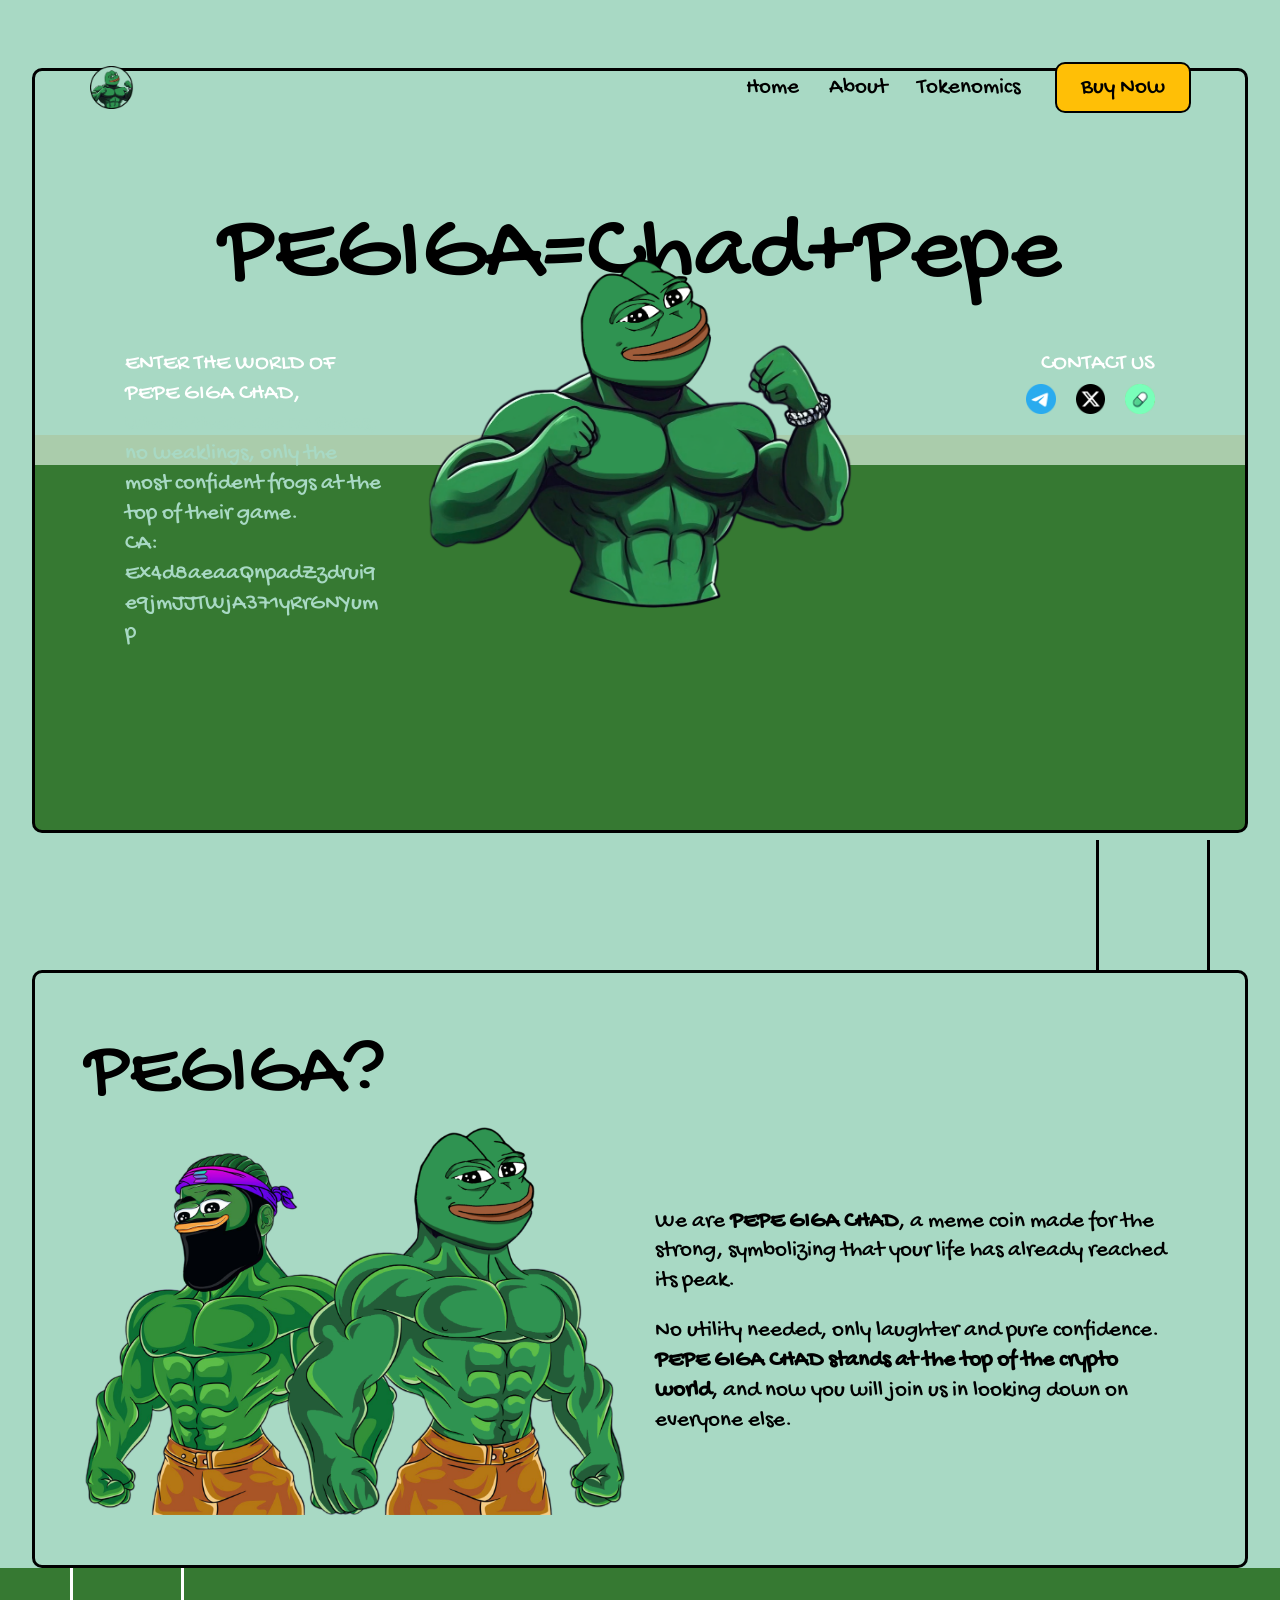
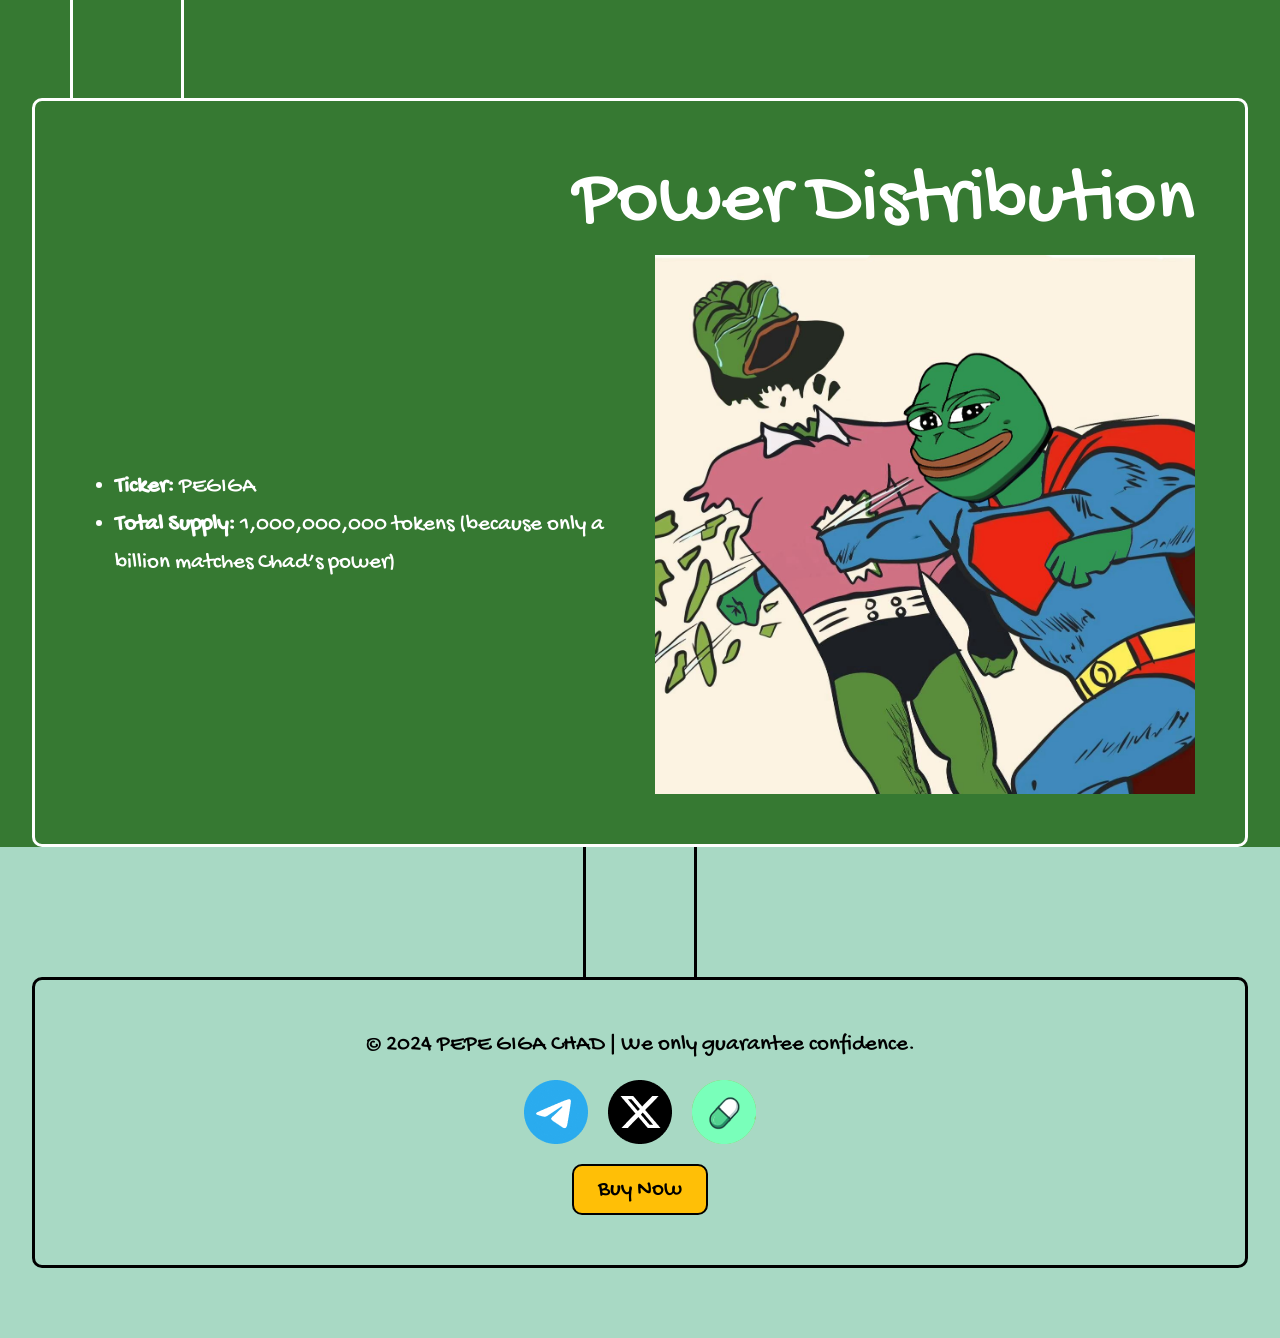
<file: PECHAD/index.html>
<!DOCTYPE html>
<html lang="en-US">
<head>
<meta charset="UTF-8">
<meta name="viewport" content="width=device-width, initial-scale=1">
	 <link rel="profile" href="https://gmpg.org/xfn/11"> 
	 <title>PEGIGA</title>
<meta name='robots' content='max-image-preview:large' />
<link rel="alternate" type="application/rss+xml" title="PEGIGA &raquo; Feed" href="https://chedcoin.xyz/feed/" />
<link rel="alternate" type="application/rss+xml" title="PEGIGA &raquo; Comments Feed" href="https://chedcoin.xyz/comments/feed/" />
<script>
window._wpemojiSettings = {"baseUrl":"https:\/\/s.w.org\/images\/core\/emoji\/15.0.3\/72x72\/","ext":".png","svgUrl":"https:\/\/s.w.org\/images\/core\/emoji\/15.0.3\/svg\/","svgExt":".svg","source":{"concatemoji":"https:\/\/chedcoin.xyz\/wp-includes\/js\/wp-emoji-release.min.js?ver=6.6.2"}};
/*! This file is auto-generated */
!function(i,n){var o,s,e;function c(e){try{var t={supportTests:e,timestamp:(new Date).valueOf()};sessionStorage.setItem(o,JSON.stringify(t))}catch(e){}}function p(e,t,n){e.clearRect(0,0,e.canvas.width,e.canvas.height),e.fillText(t,0,0);var t=new Uint32Array(e.getImageData(0,0,e.canvas.width,e.canvas.height).data),r=(e.clearRect(0,0,e.canvas.width,e.canvas.height),e.fillText(n,0,0),new Uint32Array(e.getImageData(0,0,e.canvas.width,e.canvas.height).data));return t.every(function(e,t){return e===r[t]})}function u(e,t,n){switch(t){case"flag":return n(e,"\ud83c\udff3\ufe0f\u200d\u26a7\ufe0f","\ud83c\udff3\ufe0f\u200b\u26a7\ufe0f")?!1:!n(e,"\ud83c\uddfa\ud83c\uddf3","\ud83c\uddfa\u200b\ud83c\uddf3")&&!n(e,"\ud83c\udff4\udb40\udc67\udb40\udc62\udb40\udc65\udb40\udc6e\udb40\udc67\udb40\udc7f","\ud83c\udff4\u200b\udb40\udc67\u200b\udb40\udc62\u200b\udb40\udc65\u200b\udb40\udc6e\u200b\udb40\udc67\u200b\udb40\udc7f");case"emoji":return!n(e,"\ud83d\udc26\u200d\u2b1b","\ud83d\udc26\u200b\u2b1b")}return!1}function f(e,t,n){var r="undefined"!=typeof WorkerGlobalScope&&self instanceof WorkerGlobalScope?new OffscreenCanvas(300,150):i.createElement("canvas"),a=r.getContext("2d",{willReadFrequently:!0}),o=(a.textBaseline="top",a.font="600 32px Arial",{});return e.forEach(function(e){o[e]=t(a,e,n)}),o}function t(e){var t=i.createElement("script");t.src=e,t.defer=!0,i.head.appendChild(t)}"undefined"!=typeof Promise&&(o="wpEmojiSettingsSupports",s=["flag","emoji"],n.supports={everything:!0,everythingExceptFlag:!0},e=new Promise(function(e){i.addEventListener("DOMContentLoaded",e,{once:!0})}),new Promise(function(t){var n=function(){try{var e=JSON.parse(sessionStorage.getItem(o));if("object"==typeof e&&"number"==typeof e.timestamp&&(new Date).valueOf()<e.timestamp+604800&&"object"==typeof e.supportTests)return e.supportTests}catch(e){}return null}();if(!n){if("undefined"!=typeof Worker&&"undefined"!=typeof OffscreenCanvas&&"undefined"!=typeof URL&&URL.createObjectURL&&"undefined"!=typeof Blob)try{var e="postMessage("+f.toString()+"("+[JSON.stringify(s),u.toString(),p.toString()].join(",")+"));",r=new Blob([e],{type:"text/javascript"}),a=new Worker(URL.createObjectURL(r),{name:"wpTestEmojiSupports"});return void(a.onmessage=function(e){c(n=e.data),a.terminate(),t(n)})}catch(e){}c(n=f(s,u,p))}t(n)}).then(function(e){for(var t in e)n.supports[t]=e[t],n.supports.everything=n.supports.everything&&n.supports[t],"flag"!==t&&(n.supports.everythingExceptFlag=n.supports.everythingExceptFlag&&n.supports[t]);n.supports.everythingExceptFlag=n.supports.everythingExceptFlag&&!n.supports.flag,n.DOMReady=!1,n.readyCallback=function(){n.DOMReady=!0}}).then(function(){return e}).then(function(){var e;n.supports.everything||(n.readyCallback(),(e=n.source||{}).concatemoji?t(e.concatemoji):e.wpemoji&&e.twemoji&&(t(e.twemoji),t(e.wpemoji)))}))}((window,document),window._wpemojiSettings);
</script>
<link rel='stylesheet' id='astra-theme-css-css' href='./wp-content/themes/astra/assets/css/minified/main.min.css?ver=4.8.1' media='all' />
<style id='astra-theme-css-inline-css'>
:root{--ast-post-nav-space:0;--ast-container-default-xlg-padding:2.5em;--ast-container-default-lg-padding:2.5em;--ast-container-default-slg-padding:2em;--ast-container-default-md-padding:2.5em;--ast-container-default-sm-padding:2.5em;--ast-container-default-xs-padding:2.4em;--ast-container-default-xxs-padding:1.8em;--ast-code-block-background:#ECEFF3;--ast-comment-inputs-background:#F9FAFB;--ast-normal-container-width:1200px;--ast-narrow-container-width:750px;--ast-blog-title-font-weight:600;--ast-blog-meta-weight:600;}html{font-size:100%;}a{color:var(--ast-global-color-0);}a:hover,a:focus{color:var(--ast-global-color-1);}body,button,input,select,textarea,.ast-button,.ast-custom-button{font-family:-apple-system,BlinkMacSystemFont,Segoe UI,Roboto,Oxygen-Sans,Ubuntu,Cantarell,Helvetica Neue,sans-serif;font-weight:400;font-size:16px;font-size:1rem;line-height:var(--ast-body-line-height,1.65);}blockquote{color:var(--ast-global-color-3);}h1,.entry-content h1,h2,.entry-content h2,h3,.entry-content h3,h4,.entry-content h4,h5,.entry-content h5,h6,.entry-content h6,.site-title,.site-title a{font-weight:600;}.site-title{font-size:26px;font-size:1.625rem;display:block;}.site-header .site-description{font-size:15px;font-size:0.9375rem;display:none;}.entry-title{font-size:20px;font-size:1.25rem;}.ast-blog-single-element.ast-taxonomy-container a{font-size:14px;font-size:0.875rem;}.ast-blog-meta-container{font-size:13px;font-size:0.8125rem;}.archive .ast-article-post .ast-article-inner,.blog .ast-article-post .ast-article-inner,.archive .ast-article-post .ast-article-inner:hover,.blog .ast-article-post .ast-article-inner:hover{border-top-left-radius:6px;border-top-right-radius:6px;border-bottom-right-radius:6px;border-bottom-left-radius:6px;overflow:hidden;}h1,.entry-content h1{font-size:36px;font-size:2.25rem;font-weight:600;line-height:1.4em;}h2,.entry-content h2{font-size:30px;font-size:1.875rem;font-weight:600;line-height:1.3em;}h3,.entry-content h3{font-size:24px;font-size:1.5rem;font-weight:600;line-height:1.3em;}h4,.entry-content h4{font-size:20px;font-size:1.25rem;line-height:1.2em;font-weight:600;}h5,.entry-content h5{font-size:18px;font-size:1.125rem;line-height:1.2em;font-weight:600;}h6,.entry-content h6{font-size:16px;font-size:1rem;line-height:1.25em;font-weight:600;}::selection{background-color:var(--ast-global-color-0);color:#ffffff;}body,h1,.entry-title a,.entry-content h1,h2,.entry-content h2,h3,.entry-content h3,h4,.entry-content h4,h5,.entry-content h5,h6,.entry-content h6{color:var(--ast-global-color-3);}.tagcloud a:hover,.tagcloud a:focus,.tagcloud a.current-item{color:#ffffff;border-color:var(--ast-global-color-0);background-color:var(--ast-global-color-0);}input:focus,input[type="text"]:focus,input[type="email"]:focus,input[type="url"]:focus,input[type="password"]:focus,input[type="reset"]:focus,input[type="search"]:focus,textarea:focus{border-color:var(--ast-global-color-0);}input[type="radio"]:checked,input[type=reset],input[type="checkbox"]:checked,input[type="checkbox"]:hover:checked,input[type="checkbox"]:focus:checked,input[type=range]::-webkit-slider-thumb{border-color:var(--ast-global-color-0);background-color:var(--ast-global-color-0);box-shadow:none;}.site-footer a:hover + .post-count,.site-footer a:focus + .post-count{background:var(--ast-global-color-0);border-color:var(--ast-global-color-0);}.single .nav-links .nav-previous,.single .nav-links .nav-next{color:var(--ast-global-color-0);}.entry-meta,.entry-meta *{line-height:1.45;color:var(--ast-global-color-0);font-weight:600;}.entry-meta a:not(.ast-button):hover,.entry-meta a:not(.ast-button):hover *,.entry-meta a:not(.ast-button):focus,.entry-meta a:not(.ast-button):focus *,.page-links > .page-link,.page-links .page-link:hover,.post-navigation a:hover{color:var(--ast-global-color-1);}#cat option,.secondary .calendar_wrap thead a,.secondary .calendar_wrap thead a:visited{color:var(--ast-global-color-0);}.secondary .calendar_wrap #today,.ast-progress-val span{background:var(--ast-global-color-0);}.secondary a:hover + .post-count,.secondary a:focus + .post-count{background:var(--ast-global-color-0);border-color:var(--ast-global-color-0);}.calendar_wrap #today > a{color:#ffffff;}.page-links .page-link,.single .post-navigation a{color:var(--ast-global-color-3);}.ast-search-menu-icon .search-form button.search-submit{padding:0 4px;}.ast-search-menu-icon form.search-form{padding-right:0;}.ast-search-menu-icon.slide-search input.search-field{width:0;}.ast-header-search .ast-search-menu-icon.ast-dropdown-active .search-form,.ast-header-search .ast-search-menu-icon.ast-dropdown-active .search-field:focus{transition:all 0.2s;}.search-form input.search-field:focus{outline:none;}.ast-search-menu-icon .search-form button.search-submit:focus,.ast-theme-transparent-header .ast-header-search .ast-dropdown-active .ast-icon,.ast-theme-transparent-header .ast-inline-search .search-field:focus .ast-icon{color:var(--ast-global-color-1);}.ast-header-search .slide-search .search-form{border:2px solid var(--ast-global-color-0);}.ast-header-search .slide-search .search-field{background-color:#fff;}.ast-archive-title{color:var(--ast-global-color-2);}.widget-title{font-size:22px;font-size:1.375rem;color:var(--ast-global-color-2);}.ast-search-menu-icon.slide-search a:focus-visible:focus-visible,.astra-search-icon:focus-visible,#close:focus-visible,a:focus-visible,.ast-menu-toggle:focus-visible,.site .skip-link:focus-visible,.wp-block-loginout input:focus-visible,.wp-block-search.wp-block-search__button-inside .wp-block-search__inside-wrapper,.ast-header-navigation-arrow:focus-visible,.woocommerce .wc-proceed-to-checkout > .checkout-button:focus-visible,.woocommerce .woocommerce-MyAccount-navigation ul li a:focus-visible,.ast-orders-table__row .ast-orders-table__cell:focus-visible,.woocommerce .woocommerce-order-details .order-again > .button:focus-visible,.woocommerce .woocommerce-message a.button.wc-forward:focus-visible,.woocommerce #minus_qty:focus-visible,.woocommerce #plus_qty:focus-visible,a#ast-apply-coupon:focus-visible,.woocommerce .woocommerce-info a:focus-visible,.woocommerce .astra-shop-summary-wrap a:focus-visible,.woocommerce a.wc-forward:focus-visible,#ast-apply-coupon:focus-visible,.woocommerce-js .woocommerce-mini-cart-item a.remove:focus-visible,#close:focus-visible,.button.search-submit:focus-visible,#search_submit:focus,.normal-search:focus-visible,.ast-header-account-wrap:focus-visible,.woocommerce .ast-on-card-button.ast-quick-view-trigger:focus{outline-style:dotted;outline-color:inherit;outline-width:thin;}input:focus,input[type="text"]:focus,input[type="email"]:focus,input[type="url"]:focus,input[type="password"]:focus,input[type="reset"]:focus,input[type="search"]:focus,input[type="number"]:focus,textarea:focus,.wp-block-search__input:focus,[data-section="section-header-mobile-trigger"] .ast-button-wrap .ast-mobile-menu-trigger-minimal:focus,.ast-mobile-popup-drawer.active .menu-toggle-close:focus,.woocommerce-ordering select.orderby:focus,#ast-scroll-top:focus,#coupon_code:focus,.woocommerce-page #comment:focus,.woocommerce #reviews #respond input#submit:focus,.woocommerce a.add_to_cart_button:focus,.woocommerce .button.single_add_to_cart_button:focus,.woocommerce .woocommerce-cart-form button:focus,.woocommerce .woocommerce-cart-form__cart-item .quantity .qty:focus,.woocommerce .woocommerce-billing-fields .woocommerce-billing-fields__field-wrapper .woocommerce-input-wrapper > .input-text:focus,.woocommerce #order_comments:focus,.woocommerce #place_order:focus,.woocommerce .woocommerce-address-fields .woocommerce-address-fields__field-wrapper .woocommerce-input-wrapper > .input-text:focus,.woocommerce .woocommerce-MyAccount-content form button:focus,.woocommerce .woocommerce-MyAccount-content .woocommerce-EditAccountForm .woocommerce-form-row .woocommerce-Input.input-text:focus,.woocommerce .ast-woocommerce-container .woocommerce-pagination ul.page-numbers li a:focus,body #content .woocommerce form .form-row .select2-container--default .select2-selection--single:focus,#ast-coupon-code:focus,.woocommerce.woocommerce-js .quantity input[type=number]:focus,.woocommerce-js .woocommerce-mini-cart-item .quantity input[type=number]:focus,.woocommerce p#ast-coupon-trigger:focus{border-style:dotted;border-color:inherit;border-width:thin;}input{outline:none;}.ast-logo-title-inline .site-logo-img{padding-right:1em;}body .ast-oembed-container *{position:absolute;top:0;width:100%;height:100%;left:0;}body .wp-block-embed-pocket-casts .ast-oembed-container *{position:unset;}.ast-single-post-featured-section + article {margin-top: 2em;}.site-content .ast-single-post-featured-section img {width: 100%;overflow: hidden;object-fit: cover;}.ast-separate-container .site-content .ast-single-post-featured-section + article {margin-top: -80px;z-index: 9;position: relative;border-radius: 4px;}@media (min-width: 922px) {.ast-no-sidebar .site-content .ast-article-image-container--wide {margin-left: -120px;margin-right: -120px;max-width: unset;width: unset;}.ast-left-sidebar .site-content .ast-article-image-container--wide,.ast-right-sidebar .site-content .ast-article-image-container--wide {margin-left: -10px;margin-right: -10px;}.site-content .ast-article-image-container--full {margin-left: calc( -50vw + 50%);margin-right: calc( -50vw + 50%);max-width: 100vw;width: 100vw;}.ast-left-sidebar .site-content .ast-article-image-container--full,.ast-right-sidebar .site-content .ast-article-image-container--full {margin-left: -10px;margin-right: -10px;max-width: inherit;width: auto;}}.site > .ast-single-related-posts-container {margin-top: 0;}@media (min-width: 922px) {.ast-desktop .ast-container--narrow {max-width: var(--ast-narrow-container-width);margin: 0 auto;}}.ast-page-builder-template .hentry {margin: 0;}.ast-page-builder-template .site-content > .ast-container {max-width: 100%;padding: 0;}.ast-page-builder-template .site .site-content #primary {padding: 0;margin: 0;}.ast-page-builder-template .no-results {text-align: center;margin: 4em auto;}.ast-page-builder-template .ast-pagination {padding: 2em;}.ast-page-builder-template .entry-header.ast-no-title.ast-no-thumbnail {margin-top: 0;}.ast-page-builder-template .entry-header.ast-header-without-markup {margin-top: 0;margin-bottom: 0;}.ast-page-builder-template .entry-header.ast-no-title.ast-no-meta {margin-bottom: 0;}.ast-page-builder-template.single .post-navigation {padding-bottom: 2em;}.ast-page-builder-template.single-post .site-content > .ast-container {max-width: 100%;}.ast-page-builder-template .entry-header {margin-top: 2em;margin-left: auto;margin-right: auto;}.ast-page-builder-template .ast-archive-description {margin: 2em auto 0;padding-left: 20px;padding-right: 20px;}.ast-page-builder-template .ast-row {margin-left: 0;margin-right: 0;}.single.ast-page-builder-template .entry-header + .entry-content,.single.ast-page-builder-template .ast-single-entry-banner + .site-content article .entry-content {margin-bottom: 2em;}@media(min-width: 921px) {.ast-page-builder-template.archive.ast-right-sidebar .ast-row article,.ast-page-builder-template.archive.ast-left-sidebar .ast-row article {padding-left: 0;padding-right: 0;}}input[type="text"],input[type="number"],input[type="email"],input[type="url"],input[type="password"],input[type="search"],input[type=reset],input[type=tel],input[type=date],select,textarea{font-size:16px;font-style:normal;font-weight:400;line-height:24px;width:100%;padding:12px 16px;border-radius:4px;box-shadow:0px 1px 2px 0px rgba(0,0,0,0.05);color:var(--ast-form-input-text,#475569);}input[type="text"],input[type="number"],input[type="email"],input[type="url"],input[type="password"],input[type="search"],input[type=reset],input[type=tel],input[type=date],select{height:40px;}input[type="date"]{border-width:1px;border-style:solid;border-color:var(--ast-border-color);}input[type="text"]:focus,input[type="number"]:focus,input[type="email"]:focus,input[type="url"]:focus,input[type="password"]:focus,input[type="search"]:focus,input[type=reset]:focus,input[type="tel"]:focus,input[type="date"]:focus,select:focus,textarea:focus{border-color:#046BD2;box-shadow:none;outline:none;color:var(--ast-form-input-focus-text,#475569);}label,legend{color:#111827;font-size:14px;font-style:normal;font-weight:500;line-height:20px;}select{padding:6px 10px;}fieldset{padding:30px;border-radius:4px;}button,.ast-button,.button,input[type="button"],input[type="reset"],input[type="submit"]{border-radius:4px;box-shadow:0px 1px 2px 0px rgba(0,0,0,0.05);}:root{--ast-comment-inputs-background:#FFF;}::placeholder{color:var(--ast-form-field-color,#9CA3AF);}::-ms-input-placeholder{color:var(--ast-form-field-color,#9CA3AF);}@media (max-width:921.9px){#ast-desktop-header{display:none;}}@media (min-width:922px){#ast-mobile-header{display:none;}}.wp-block-buttons.aligncenter{justify-content:center;}@media (max-width:921px){.ast-theme-transparent-header #primary,.ast-theme-transparent-header #secondary{padding:0;}}@media (max-width:921px){.ast-plain-container.ast-no-sidebar #primary{padding:0;}}.ast-plain-container.ast-no-sidebar #primary{margin-top:0;margin-bottom:0;}.wp-block-button.is-style-outline .wp-block-button__link{border-color:var(--ast-global-color-0);}div.wp-block-button.is-style-outline > .wp-block-button__link:not(.has-text-color),div.wp-block-button.wp-block-button__link.is-style-outline:not(.has-text-color){color:var(--ast-global-color-0);}.wp-block-button.is-style-outline .wp-block-button__link:hover,.wp-block-buttons .wp-block-button.is-style-outline .wp-block-button__link:focus,.wp-block-buttons .wp-block-button.is-style-outline > .wp-block-button__link:not(.has-text-color):hover,.wp-block-buttons .wp-block-button.wp-block-button__link.is-style-outline:not(.has-text-color):hover{color:#ffffff;background-color:var(--ast-global-color-1);border-color:var(--ast-global-color-1);}.post-page-numbers.current .page-link,.ast-pagination .page-numbers.current{color:#ffffff;border-color:var(--ast-global-color-0);background-color:var(--ast-global-color-0);}.wp-block-buttons .wp-block-button.is-style-outline .wp-block-button__link.wp-element-button,.ast-outline-button,.wp-block-uagb-buttons-child .uagb-buttons-repeater.ast-outline-button{border-color:var(--ast-global-color-0);border-top-width:2px;border-right-width:2px;border-bottom-width:2px;border-left-width:2px;font-family:inherit;font-weight:500;font-size:16px;font-size:1rem;line-height:1em;padding-top:13px;padding-right:30px;padding-bottom:13px;padding-left:30px;}.wp-block-buttons .wp-block-button.is-style-outline > .wp-block-button__link:not(.has-text-color),.wp-block-buttons .wp-block-button.wp-block-button__link.is-style-outline:not(.has-text-color),.ast-outline-button{color:var(--ast-global-color-0);}.wp-block-button.is-style-outline .wp-block-button__link:hover,.wp-block-buttons .wp-block-button.is-style-outline .wp-block-button__link:focus,.wp-block-buttons .wp-block-button.is-style-outline > .wp-block-button__link:not(.has-text-color):hover,.wp-block-buttons .wp-block-button.wp-block-button__link.is-style-outline:not(.has-text-color):hover,.ast-outline-button:hover,.ast-outline-button:focus,.wp-block-uagb-buttons-child .uagb-buttons-repeater.ast-outline-button:hover,.wp-block-uagb-buttons-child .uagb-buttons-repeater.ast-outline-button:focus{color:#ffffff;background-color:var(--ast-global-color-1);border-color:var(--ast-global-color-1);}.wp-block-button .wp-block-button__link.wp-element-button.is-style-outline:not(.has-background),.wp-block-button.is-style-outline>.wp-block-button__link.wp-element-button:not(.has-background),.ast-outline-button{background-color:transparent;}.uagb-buttons-repeater.ast-outline-button{border-radius:9999px;}@media (max-width:921px){.wp-block-buttons .wp-block-button.is-style-outline .wp-block-button__link.wp-element-button,.ast-outline-button,.wp-block-uagb-buttons-child .uagb-buttons-repeater.ast-outline-button{padding-top:12px;padding-right:28px;padding-bottom:12px;padding-left:28px;}}@media (max-width:544px){.wp-block-buttons .wp-block-button.is-style-outline .wp-block-button__link.wp-element-button,.ast-outline-button,.wp-block-uagb-buttons-child .uagb-buttons-repeater.ast-outline-button{padding-top:10px;padding-right:24px;padding-bottom:10px;padding-left:24px;}}.entry-content[data-ast-blocks-layout] > figure{margin-bottom:1em;}h1.widget-title{font-weight:600;}h2.widget-title{font-weight:600;}h3.widget-title{font-weight:600;} .content-area .elementor-widget-theme-post-content h1,.content-area .elementor-widget-theme-post-content h2,.content-area .elementor-widget-theme-post-content h3,.content-area .elementor-widget-theme-post-content h4,.content-area .elementor-widget-theme-post-content h5,.content-area .elementor-widget-theme-post-content h6{margin-top:1.5em;margin-bottom:calc(0.3em + 10px);}#page{display:flex;flex-direction:column;min-height:100vh;}.ast-404-layout-1 h1.page-title{color:var(--ast-global-color-2);}.single .post-navigation a{line-height:1em;height:inherit;}.error-404 .page-sub-title{font-size:1.5rem;font-weight:inherit;}.search .site-content .content-area .search-form{margin-bottom:0;}#page .site-content{flex-grow:1;}.widget{margin-bottom:1.25em;}#secondary li{line-height:1.5em;}#secondary .wp-block-group h2{margin-bottom:0.7em;}#secondary h2{font-size:1.7rem;}.ast-separate-container .ast-article-post,.ast-separate-container .ast-article-single,.ast-separate-container .comment-respond{padding:3em;}.ast-separate-container .ast-article-single .ast-article-single{padding:0;}.ast-article-single .wp-block-post-template-is-layout-grid{padding-left:0;}.ast-separate-container .comments-title,.ast-narrow-container .comments-title{padding:1.5em 2em;}.ast-page-builder-template .comment-form-textarea,.ast-comment-formwrap .ast-grid-common-col{padding:0;}.ast-comment-formwrap{padding:0;display:inline-flex;column-gap:20px;width:100%;margin-left:0;margin-right:0;}.comments-area textarea#comment:focus,.comments-area textarea#comment:active,.comments-area .ast-comment-formwrap input[type="text"]:focus,.comments-area .ast-comment-formwrap input[type="text"]:active {box-shadow:none;outline:none;}.archive.ast-page-builder-template .entry-header{margin-top:2em;}.ast-page-builder-template .ast-comment-formwrap{width:100%;}.entry-title{margin-bottom:0.6em;}.ast-archive-description p{font-size:inherit;font-weight:inherit;line-height:inherit;}.ast-separate-container .ast-comment-list li.depth-1,.hentry{margin-bottom:1.5em;}.site-content section.ast-archive-description{margin-bottom:2em;}@media (min-width:921px){.ast-left-sidebar.ast-page-builder-template #secondary,.archive.ast-right-sidebar.ast-page-builder-template .site-main{padding-left:20px;padding-right:20px;}}@media (max-width:544px){.ast-comment-formwrap.ast-row{column-gap:10px;display:inline-block;}#ast-commentform .ast-grid-common-col{position:relative;width:100%;}}@media (min-width:1201px){.ast-separate-container .ast-article-post,.ast-separate-container .ast-article-single,.ast-separate-container .ast-author-box,.ast-separate-container .ast-404-layout-1,.ast-separate-container .no-results{padding:3em;}} .content-area .elementor-widget-theme-post-content h1,.content-area .elementor-widget-theme-post-content h2,.content-area .elementor-widget-theme-post-content h3,.content-area .elementor-widget-theme-post-content h4,.content-area .elementor-widget-theme-post-content h5,.content-area .elementor-widget-theme-post-content h6{margin-top:1.5em;margin-bottom:calc(0.3em + 10px);}.elementor-loop-container .e-loop-item,.elementor-loop-container .ast-separate-container .ast-article-post,.elementor-loop-container .ast-separate-container .ast-article-single,.elementor-loop-container .ast-separate-container .comment-respond{padding:0px;}@media (max-width:921px){.ast-separate-container #primary,.ast-separate-container #secondary{padding:1.5em 0;}#primary,#secondary{padding:1.5em 0;margin:0;}.ast-left-sidebar #content > .ast-container{display:flex;flex-direction:column-reverse;width:100%;}}@media (min-width:922px){.ast-separate-container.ast-right-sidebar #primary,.ast-separate-container.ast-left-sidebar #primary{border:0;}.search-no-results.ast-separate-container #primary{margin-bottom:4em;}}.wp-block-button .wp-block-button__link{color:#ffffff;}.wp-block-button .wp-block-button__link:hover,.wp-block-button .wp-block-button__link:focus{color:#ffffff;background-color:var(--ast-global-color-1);border-color:var(--ast-global-color-1);}.elementor-widget-heading h1.elementor-heading-title{line-height:1.4em;}.elementor-widget-heading h2.elementor-heading-title{line-height:1.3em;}.elementor-widget-heading h3.elementor-heading-title{line-height:1.3em;}.elementor-widget-heading h4.elementor-heading-title{line-height:1.2em;}.elementor-widget-heading h5.elementor-heading-title{line-height:1.2em;}.elementor-widget-heading h6.elementor-heading-title{line-height:1.25em;}.wp-block-button .wp-block-button__link,.wp-block-search .wp-block-search__button,body .wp-block-file .wp-block-file__button{border-color:var(--ast-global-color-0);background-color:var(--ast-global-color-0);color:#ffffff;font-family:inherit;font-weight:500;line-height:1em;font-size:16px;font-size:1rem;padding-top:15px;padding-right:30px;padding-bottom:15px;padding-left:30px;}@media (max-width:921px){.wp-block-button .wp-block-button__link,.wp-block-search .wp-block-search__button,body .wp-block-file .wp-block-file__button{padding-top:14px;padding-right:28px;padding-bottom:14px;padding-left:28px;}}@media (max-width:544px){.wp-block-button .wp-block-button__link,.wp-block-search .wp-block-search__button,body .wp-block-file .wp-block-file__button{padding-top:12px;padding-right:24px;padding-bottom:12px;padding-left:24px;}}.menu-toggle,button,.ast-button,.ast-custom-button,.button,input#submit,input[type="button"],input[type="submit"],input[type="reset"],#comments .submit,.search .search-submit,form[CLASS*="wp-block-search__"].wp-block-search .wp-block-search__inside-wrapper .wp-block-search__button,body .wp-block-file .wp-block-file__button,.search .search-submit,.woocommerce-js a.button,.woocommerce button.button,.woocommerce .woocommerce-message a.button,.woocommerce #respond input#submit.alt,.woocommerce input.button.alt,.woocommerce input.button,.woocommerce input.button:disabled,.woocommerce input.button:disabled[disabled],.woocommerce input.button:disabled:hover,.woocommerce input.button:disabled[disabled]:hover,.woocommerce #respond input#submit,.woocommerce button.button.alt.disabled,.wc-block-grid__products .wc-block-grid__product .wp-block-button__link,.wc-block-grid__product-onsale,[CLASS*="wc-block"] button,.woocommerce-js .astra-cart-drawer .astra-cart-drawer-content .woocommerce-mini-cart__buttons .button:not(.checkout):not(.ast-continue-shopping),.woocommerce-js .astra-cart-drawer .astra-cart-drawer-content .woocommerce-mini-cart__buttons a.checkout,.woocommerce button.button.alt.disabled.wc-variation-selection-needed,[CLASS*="wc-block"] .wc-block-components-button{border-style:solid;border-top-width:0;border-right-width:0;border-left-width:0;border-bottom-width:0;color:#ffffff;border-color:var(--ast-global-color-0);background-color:var(--ast-global-color-0);padding-top:15px;padding-right:30px;padding-bottom:15px;padding-left:30px;font-family:inherit;font-weight:500;font-size:16px;font-size:1rem;line-height:1em;}button:focus,.menu-toggle:hover,button:hover,.ast-button:hover,.ast-custom-button:hover .button:hover,.ast-custom-button:hover ,input[type=reset]:hover,input[type=reset]:focus,input#submit:hover,input#submit:focus,input[type="button"]:hover,input[type="button"]:focus,input[type="submit"]:hover,input[type="submit"]:focus,form[CLASS*="wp-block-search__"].wp-block-search .wp-block-search__inside-wrapper .wp-block-search__button:hover,form[CLASS*="wp-block-search__"].wp-block-search .wp-block-search__inside-wrapper .wp-block-search__button:focus,body .wp-block-file .wp-block-file__button:hover,body .wp-block-file .wp-block-file__button:focus,.woocommerce-js a.button:hover,.woocommerce button.button:hover,.woocommerce .woocommerce-message a.button:hover,.woocommerce #respond input#submit:hover,.woocommerce #respond input#submit.alt:hover,.woocommerce input.button.alt:hover,.woocommerce input.button:hover,.woocommerce button.button.alt.disabled:hover,.wc-block-grid__products .wc-block-grid__product .wp-block-button__link:hover,[CLASS*="wc-block"] button:hover,.woocommerce-js .astra-cart-drawer .astra-cart-drawer-content .woocommerce-mini-cart__buttons .button:not(.checkout):not(.ast-continue-shopping):hover,.woocommerce-js .astra-cart-drawer .astra-cart-drawer-content .woocommerce-mini-cart__buttons a.checkout:hover,.woocommerce button.button.alt.disabled.wc-variation-selection-needed:hover,[CLASS*="wc-block"] .wc-block-components-button:hover,[CLASS*="wc-block"] .wc-block-components-button:focus{color:#ffffff;background-color:var(--ast-global-color-1);border-color:var(--ast-global-color-1);}form[CLASS*="wp-block-search__"].wp-block-search .wp-block-search__inside-wrapper .wp-block-search__button.has-icon{padding-top:calc(15px - 3px);padding-right:calc(30px - 3px);padding-bottom:calc(15px - 3px);padding-left:calc(30px - 3px);}@media (max-width:921px){.menu-toggle,button,.ast-button,.ast-custom-button,.button,input#submit,input[type="button"],input[type="submit"],input[type="reset"],#comments .submit,.search .search-submit,form[CLASS*="wp-block-search__"].wp-block-search .wp-block-search__inside-wrapper .wp-block-search__button,body .wp-block-file .wp-block-file__button,.search .search-submit,.woocommerce-js a.button,.woocommerce button.button,.woocommerce .woocommerce-message a.button,.woocommerce #respond input#submit.alt,.woocommerce input.button.alt,.woocommerce input.button,.woocommerce input.button:disabled,.woocommerce input.button:disabled[disabled],.woocommerce input.button:disabled:hover,.woocommerce input.button:disabled[disabled]:hover,.woocommerce #respond input#submit,.woocommerce button.button.alt.disabled,.wc-block-grid__products .wc-block-grid__product .wp-block-button__link,.wc-block-grid__product-onsale,[CLASS*="wc-block"] button,.woocommerce-js .astra-cart-drawer .astra-cart-drawer-content .woocommerce-mini-cart__buttons .button:not(.checkout):not(.ast-continue-shopping),.woocommerce-js .astra-cart-drawer .astra-cart-drawer-content .woocommerce-mini-cart__buttons a.checkout,.woocommerce button.button.alt.disabled.wc-variation-selection-needed,[CLASS*="wc-block"] .wc-block-components-button{padding-top:14px;padding-right:28px;padding-bottom:14px;padding-left:28px;}}@media (max-width:544px){.menu-toggle,button,.ast-button,.ast-custom-button,.button,input#submit,input[type="button"],input[type="submit"],input[type="reset"],#comments .submit,.search .search-submit,form[CLASS*="wp-block-search__"].wp-block-search .wp-block-search__inside-wrapper .wp-block-search__button,body .wp-block-file .wp-block-file__button,.search .search-submit,.woocommerce-js a.button,.woocommerce button.button,.woocommerce .woocommerce-message a.button,.woocommerce #respond input#submit.alt,.woocommerce input.button.alt,.woocommerce input.button,.woocommerce input.button:disabled,.woocommerce input.button:disabled[disabled],.woocommerce input.button:disabled:hover,.woocommerce input.button:disabled[disabled]:hover,.woocommerce #respond input#submit,.woocommerce button.button.alt.disabled,.wc-block-grid__products .wc-block-grid__product .wp-block-button__link,.wc-block-grid__product-onsale,[CLASS*="wc-block"] button,.woocommerce-js .astra-cart-drawer .astra-cart-drawer-content .woocommerce-mini-cart__buttons .button:not(.checkout):not(.ast-continue-shopping),.woocommerce-js .astra-cart-drawer .astra-cart-drawer-content .woocommerce-mini-cart__buttons a.checkout,.woocommerce button.button.alt.disabled.wc-variation-selection-needed,[CLASS*="wc-block"] .wc-block-components-button{padding-top:12px;padding-right:24px;padding-bottom:12px;padding-left:24px;}}@media (max-width:921px){.ast-mobile-header-stack .main-header-bar .ast-search-menu-icon{display:inline-block;}.ast-header-break-point.ast-header-custom-item-outside .ast-mobile-header-stack .main-header-bar .ast-search-icon{margin:0;}.ast-comment-avatar-wrap img{max-width:2.5em;}.ast-comment-meta{padding:0 1.8888em 1.3333em;}}@media (min-width:544px){.ast-container{max-width:100%;}}@media (max-width:544px){.ast-separate-container .ast-article-post,.ast-separate-container .ast-article-single,.ast-separate-container .comments-title,.ast-separate-container .ast-archive-description{padding:1.5em 1em;}.ast-separate-container #content .ast-container{padding-left:0.54em;padding-right:0.54em;}.ast-separate-container .ast-comment-list .bypostauthor{padding:.5em;}.ast-search-menu-icon.ast-dropdown-active .search-field{width:170px;}} #ast-mobile-header .ast-site-header-cart-li a{pointer-events:none;}.ast-separate-container{background-color:var(--ast-global-color-4);}@media (max-width:921px){.site-title{display:block;}.site-header .site-description{display:none;}h1,.entry-content h1{font-size:30px;}h2,.entry-content h2{font-size:25px;}h3,.entry-content h3{font-size:20px;}}@media (max-width:544px){.site-title{display:block;}.site-header .site-description{display:none;}h1,.entry-content h1{font-size:30px;}h2,.entry-content h2{font-size:25px;}h3,.entry-content h3{font-size:20px;}}@media (max-width:921px){html{font-size:91.2%;}}@media (max-width:544px){html{font-size:91.2%;}}@media (min-width:922px){.ast-container{max-width:1240px;}}@media (min-width:922px){.site-content .ast-container{display:flex;}}@media (max-width:921px){.site-content .ast-container{flex-direction:column;}}.entry-content h1,.entry-content h2,.entry-content h3,.entry-content h4,.entry-content h5,.entry-content h6{clear:none;}@media (min-width:922px){.main-header-menu .sub-menu .menu-item.ast-left-align-sub-menu:hover > .sub-menu,.main-header-menu .sub-menu .menu-item.ast-left-align-sub-menu.focus > .sub-menu{margin-left:-0px;}}.entry-content li > p{margin-bottom:0;}.site .comments-area{padding-bottom:2em;margin-top:2em;}.wp-block-file {display: flex;align-items: center;flex-wrap: wrap;justify-content: space-between;}.wp-block-pullquote {border: none;}.wp-block-pullquote blockquote::before {content: "\201D";font-family: "Helvetica",sans-serif;display: flex;transform: rotate( 180deg );font-size: 6rem;font-style: normal;line-height: 1;font-weight: bold;align-items: center;justify-content: center;}.has-text-align-right > blockquote::before {justify-content: flex-start;}.has-text-align-left > blockquote::before {justify-content: flex-end;}figure.wp-block-pullquote.is-style-solid-color blockquote {max-width: 100%;text-align: inherit;}html body {--wp--custom--ast-default-block-top-padding: 3em;--wp--custom--ast-default-block-right-padding: 3em;--wp--custom--ast-default-block-bottom-padding: 3em;--wp--custom--ast-default-block-left-padding: 3em;--wp--custom--ast-container-width: 1200px;--wp--custom--ast-content-width-size: 1200px;--wp--custom--ast-wide-width-size: calc(1200px + var(--wp--custom--ast-default-block-left-padding) + var(--wp--custom--ast-default-block-right-padding));}.ast-narrow-container {--wp--custom--ast-content-width-size: 750px;--wp--custom--ast-wide-width-size: 750px;}@media(max-width: 921px) {html body {--wp--custom--ast-default-block-top-padding: 3em;--wp--custom--ast-default-block-right-padding: 2em;--wp--custom--ast-default-block-bottom-padding: 3em;--wp--custom--ast-default-block-left-padding: 2em;}}@media(max-width: 544px) {html body {--wp--custom--ast-default-block-top-padding: 3em;--wp--custom--ast-default-block-right-padding: 1.5em;--wp--custom--ast-default-block-bottom-padding: 3em;--wp--custom--ast-default-block-left-padding: 1.5em;}}.entry-content > .wp-block-group,.entry-content > .wp-block-cover,.entry-content > .wp-block-columns {padding-top: var(--wp--custom--ast-default-block-top-padding);padding-right: var(--wp--custom--ast-default-block-right-padding);padding-bottom: var(--wp--custom--ast-default-block-bottom-padding);padding-left: var(--wp--custom--ast-default-block-left-padding);}.ast-plain-container.ast-no-sidebar .entry-content > .alignfull,.ast-page-builder-template .ast-no-sidebar .entry-content > .alignfull {margin-left: calc( -50vw + 50%);margin-right: calc( -50vw + 50%);max-width: 100vw;width: 100vw;}.ast-plain-container.ast-no-sidebar .entry-content .alignfull .alignfull,.ast-page-builder-template.ast-no-sidebar .entry-content .alignfull .alignfull,.ast-plain-container.ast-no-sidebar .entry-content .alignfull .alignwide,.ast-page-builder-template.ast-no-sidebar .entry-content .alignfull .alignwide,.ast-plain-container.ast-no-sidebar .entry-content .alignwide .alignfull,.ast-page-builder-template.ast-no-sidebar .entry-content .alignwide .alignfull,.ast-plain-container.ast-no-sidebar .entry-content .alignwide .alignwide,.ast-page-builder-template.ast-no-sidebar .entry-content .alignwide .alignwide,.ast-plain-container.ast-no-sidebar .entry-content .wp-block-column .alignfull,.ast-page-builder-template.ast-no-sidebar .entry-content .wp-block-column .alignfull,.ast-plain-container.ast-no-sidebar .entry-content .wp-block-column .alignwide,.ast-page-builder-template.ast-no-sidebar .entry-content .wp-block-column .alignwide {margin-left: auto;margin-right: auto;width: 100%;}[data-ast-blocks-layout] .wp-block-separator:not(.is-style-dots) {height: 0;}[data-ast-blocks-layout] .wp-block-separator {margin: 20px auto;}[data-ast-blocks-layout] .wp-block-separator:not(.is-style-wide):not(.is-style-dots) {max-width: 100px;}[data-ast-blocks-layout] .wp-block-separator.has-background {padding: 0;}.entry-content[data-ast-blocks-layout] > * {max-width: var(--wp--custom--ast-content-width-size);margin-left: auto;margin-right: auto;}.entry-content[data-ast-blocks-layout] > .alignwide {max-width: var(--wp--custom--ast-wide-width-size);}.entry-content[data-ast-blocks-layout] .alignfull {max-width: none;}.ast-full-width-layout .entry-content[data-ast-blocks-layout] .is-layout-constrained.wp-block-cover-is-layout-constrained > *,.ast-full-width-layout .entry-content[data-ast-blocks-layout] .is-layout-constrained.wp-block-group-is-layout-constrained > * {max-width: var(--wp--custom--ast-content-width-size);margin-left: auto;margin-right: auto;}.entry-content .wp-block-columns {margin-bottom: 0;}blockquote {margin: 1.5em;border-color: rgba(0,0,0,0.05);}.wp-block-quote:not(.has-text-align-right):not(.has-text-align-center) {border-left: 5px solid rgba(0,0,0,0.05);}.has-text-align-right > blockquote,blockquote.has-text-align-right {border-right: 5px solid rgba(0,0,0,0.05);}.has-text-align-left > blockquote,blockquote.has-text-align-left {border-left: 5px solid rgba(0,0,0,0.05);}.wp-block-site-tagline,.wp-block-latest-posts .read-more {margin-top: 15px;}.wp-block-loginout p label {display: block;}.wp-block-loginout p:not(.login-remember):not(.login-submit) input {width: 100%;}.wp-block-loginout input:focus {border-color: transparent;}.wp-block-loginout input:focus {outline: thin dotted;}.entry-content .wp-block-media-text .wp-block-media-text__content {padding: 0 0 0 8%;}.entry-content .wp-block-media-text.has-media-on-the-right .wp-block-media-text__content {padding: 0 8% 0 0;}.entry-content .wp-block-media-text.has-background .wp-block-media-text__content {padding: 8%;}.entry-content .wp-block-cover:not([class*="background-color"]) .wp-block-cover__inner-container,.entry-content .wp-block-cover:not([class*="background-color"]) .wp-block-cover-image-text,.entry-content .wp-block-cover:not([class*="background-color"]) .wp-block-cover-text,.entry-content .wp-block-cover-image:not([class*="background-color"]) .wp-block-cover__inner-container,.entry-content .wp-block-cover-image:not([class*="background-color"]) .wp-block-cover-image-text,.entry-content .wp-block-cover-image:not([class*="background-color"]) .wp-block-cover-text {color: var(--ast-global-color-5);}.wp-block-loginout .login-remember input {width: 1.1rem;height: 1.1rem;margin: 0 5px 4px 0;vertical-align: middle;}.wp-block-latest-posts > li > *:first-child,.wp-block-latest-posts:not(.is-grid) > li:first-child {margin-top: 0;}.entry-content .wp-block-buttons,.entry-content .wp-block-uagb-buttons {margin-bottom: 1.5em;}.wp-block-search__inside-wrapper .wp-block-search__input {padding: 0 10px;color: var(--ast-global-color-3);background: var(--ast-global-color-5);border-color: var(--ast-border-color);}.wp-block-latest-posts .read-more {margin-bottom: 1.5em;}.wp-block-search__no-button .wp-block-search__inside-wrapper .wp-block-search__input {padding-top: 5px;padding-bottom: 5px;}.wp-block-latest-posts .wp-block-latest-posts__post-date,.wp-block-latest-posts .wp-block-latest-posts__post-author {font-size: 1rem;}.wp-block-latest-posts > li > *,.wp-block-latest-posts:not(.is-grid) > li {margin-top: 12px;margin-bottom: 12px;}.ast-page-builder-template .entry-content[data-ast-blocks-layout] > *,.ast-page-builder-template .entry-content[data-ast-blocks-layout] > .alignfull > * {max-width: none;}.ast-page-builder-template .entry-content[data-ast-blocks-layout] > .alignwide > * {max-width: var(--wp--custom--ast-wide-width-size);}.ast-page-builder-template .entry-content[data-ast-blocks-layout] > .inherit-container-width > *,.ast-page-builder-template .entry-content[data-ast-blocks-layout] > * > *,.entry-content[data-ast-blocks-layout] > .wp-block-cover .wp-block-cover__inner-container {max-width: none ;margin-left: auto;margin-right: auto;}.entry-content[data-ast-blocks-layout] .wp-block-cover:not(.alignleft):not(.alignright) {width: auto;}@media(max-width: 1200px) {.ast-separate-container .entry-content > .alignfull,.ast-separate-container .entry-content[data-ast-blocks-layout] > .alignwide,.ast-plain-container .entry-content[data-ast-blocks-layout] > .alignwide,.ast-plain-container .entry-content .alignfull {margin-left: calc(-1 * min(var(--ast-container-default-xlg-padding),20px)) ;margin-right: calc(-1 * min(var(--ast-container-default-xlg-padding),20px));}}@media(min-width: 1201px) {.ast-separate-container .entry-content > .alignfull {margin-left: calc(-1 * var(--ast-container-default-xlg-padding) );margin-right: calc(-1 * var(--ast-container-default-xlg-padding) );}.ast-separate-container .entry-content[data-ast-blocks-layout] > .alignwide,.ast-plain-container .entry-content[data-ast-blocks-layout] > .alignwide {margin-left: calc(-1 * var(--wp--custom--ast-default-block-left-padding) );margin-right: calc(-1 * var(--wp--custom--ast-default-block-right-padding) );}}@media(min-width: 921px) {.ast-separate-container .entry-content .wp-block-group.alignwide:not(.inherit-container-width) > :where(:not(.alignleft):not(.alignright)),.ast-plain-container .entry-content .wp-block-group.alignwide:not(.inherit-container-width) > :where(:not(.alignleft):not(.alignright)) {max-width: calc( var(--wp--custom--ast-content-width-size) + 80px );}.ast-plain-container.ast-right-sidebar .entry-content[data-ast-blocks-layout] .alignfull,.ast-plain-container.ast-left-sidebar .entry-content[data-ast-blocks-layout] .alignfull {margin-left: -60px;margin-right: -60px;}}@media(min-width: 544px) {.entry-content > .alignleft {margin-right: 20px;}.entry-content > .alignright {margin-left: 20px;}}@media (max-width:544px){.wp-block-columns .wp-block-column:not(:last-child){margin-bottom:20px;}.wp-block-latest-posts{margin:0;}}@media( max-width: 600px ) {.entry-content .wp-block-media-text .wp-block-media-text__content,.entry-content .wp-block-media-text.has-media-on-the-right .wp-block-media-text__content {padding: 8% 0 0;}.entry-content .wp-block-media-text.has-background .wp-block-media-text__content {padding: 8%;}}.ast-page-builder-template .entry-header {padding-left: 0;}.ast-narrow-container .site-content .wp-block-uagb-image--align-full .wp-block-uagb-image__figure {max-width: 100%;margin-left: auto;margin-right: auto;}.entry-content ul,.entry-content ol {padding: revert;margin: revert;padding-left: 20px;}:root .has-ast-global-color-0-color{color:var(--ast-global-color-0);}:root .has-ast-global-color-0-background-color{background-color:var(--ast-global-color-0);}:root .wp-block-button .has-ast-global-color-0-color{color:var(--ast-global-color-0);}:root .wp-block-button .has-ast-global-color-0-background-color{background-color:var(--ast-global-color-0);}:root .has-ast-global-color-1-color{color:var(--ast-global-color-1);}:root .has-ast-global-color-1-background-color{background-color:var(--ast-global-color-1);}:root .wp-block-button .has-ast-global-color-1-color{color:var(--ast-global-color-1);}:root .wp-block-button .has-ast-global-color-1-background-color{background-color:var(--ast-global-color-1);}:root .has-ast-global-color-2-color{color:var(--ast-global-color-2);}:root .has-ast-global-color-2-background-color{background-color:var(--ast-global-color-2);}:root .wp-block-button .has-ast-global-color-2-color{color:var(--ast-global-color-2);}:root .wp-block-button .has-ast-global-color-2-background-color{background-color:var(--ast-global-color-2);}:root .has-ast-global-color-3-color{color:var(--ast-global-color-3);}:root .has-ast-global-color-3-background-color{background-color:var(--ast-global-color-3);}:root .wp-block-button .has-ast-global-color-3-color{color:var(--ast-global-color-3);}:root .wp-block-button .has-ast-global-color-3-background-color{background-color:var(--ast-global-color-3);}:root .has-ast-global-color-4-color{color:var(--ast-global-color-4);}:root .has-ast-global-color-4-background-color{background-color:var(--ast-global-color-4);}:root .wp-block-button .has-ast-global-color-4-color{color:var(--ast-global-color-4);}:root .wp-block-button .has-ast-global-color-4-background-color{background-color:var(--ast-global-color-4);}:root .has-ast-global-color-5-color{color:var(--ast-global-color-5);}:root .has-ast-global-color-5-background-color{background-color:var(--ast-global-color-5);}:root .wp-block-button .has-ast-global-color-5-color{color:var(--ast-global-color-5);}:root .wp-block-button .has-ast-global-color-5-background-color{background-color:var(--ast-global-color-5);}:root .has-ast-global-color-6-color{color:var(--ast-global-color-6);}:root .has-ast-global-color-6-background-color{background-color:var(--ast-global-color-6);}:root .wp-block-button .has-ast-global-color-6-color{color:var(--ast-global-color-6);}:root .wp-block-button .has-ast-global-color-6-background-color{background-color:var(--ast-global-color-6);}:root .has-ast-global-color-7-color{color:var(--ast-global-color-7);}:root .has-ast-global-color-7-background-color{background-color:var(--ast-global-color-7);}:root .wp-block-button .has-ast-global-color-7-color{color:var(--ast-global-color-7);}:root .wp-block-button .has-ast-global-color-7-background-color{background-color:var(--ast-global-color-7);}:root .has-ast-global-color-8-color{color:var(--ast-global-color-8);}:root .has-ast-global-color-8-background-color{background-color:var(--ast-global-color-8);}:root .wp-block-button .has-ast-global-color-8-color{color:var(--ast-global-color-8);}:root .wp-block-button .has-ast-global-color-8-background-color{background-color:var(--ast-global-color-8);}:root{--ast-global-color-0:#046bd2;--ast-global-color-1:#045cb4;--ast-global-color-2:#1e293b;--ast-global-color-3:#334155;--ast-global-color-4:#F0F5FA;--ast-global-color-5:#FFFFFF;--ast-global-color-6:#D1D5DB;--ast-global-color-7:#111111;--ast-global-color-8:#111111;}:root {--ast-border-color : var(--ast-global-color-6);}.ast-single-entry-banner {-js-display: flex;display: flex;flex-direction: column;justify-content: center;text-align: center;position: relative;background: #eeeeee;}.ast-single-entry-banner[data-banner-layout="layout-1"] {max-width: 1200px;background: inherit;padding: 20px 0;}.ast-single-entry-banner[data-banner-width-type="custom"] {margin: 0 auto;width: 100%;}.ast-single-entry-banner + .site-content .entry-header {margin-bottom: 0;}.site .ast-author-avatar {--ast-author-avatar-size: ;}a.ast-underline-text {text-decoration: underline;}.ast-container > .ast-terms-link {position: relative;display: block;}a.ast-button.ast-badge-tax {padding: 4px 8px;border-radius: 3px;font-size: inherit;}header.entry-header .entry-title{font-weight:600;font-size:32px;font-size:2rem;}header.entry-header > *:not(:last-child){margin-bottom:10px;}header.entry-header .post-thumb-img-content{text-align:center;}header.entry-header .post-thumb img,.ast-single-post-featured-section.post-thumb img{aspect-ratio:16/9;width:100%;height:100%;}.ast-archive-entry-banner {-js-display: flex;display: flex;flex-direction: column;justify-content: center;text-align: center;position: relative;background: #eeeeee;}.ast-archive-entry-banner[data-banner-width-type="custom"] {margin: 0 auto;width: 100%;}.ast-archive-entry-banner[data-banner-layout="layout-1"] {background: inherit;padding: 20px 0;text-align: left;}body.archive .ast-archive-description{max-width:1200px;width:100%;text-align:left;padding-top:3em;padding-right:3em;padding-bottom:3em;padding-left:3em;}body.archive .ast-archive-description .ast-archive-title,body.archive .ast-archive-description .ast-archive-title *{font-weight:600;font-size:32px;font-size:2rem;}body.archive .ast-archive-description > *:not(:last-child){margin-bottom:10px;}@media (max-width:921px){body.archive .ast-archive-description{text-align:left;}}@media (max-width:544px){body.archive .ast-archive-description{text-align:left;}}.ast-breadcrumbs .trail-browse,.ast-breadcrumbs .trail-items,.ast-breadcrumbs .trail-items li{display:inline-block;margin:0;padding:0;border:none;background:inherit;text-indent:0;text-decoration:none;}.ast-breadcrumbs .trail-browse{font-size:inherit;font-style:inherit;font-weight:inherit;color:inherit;}.ast-breadcrumbs .trail-items{list-style:none;}.trail-items li::after{padding:0 0.3em;content:"\00bb";}.trail-items li:last-of-type::after{display:none;}h1,.entry-content h1,h2,.entry-content h2,h3,.entry-content h3,h4,.entry-content h4,h5,.entry-content h5,h6,.entry-content h6{color:var(--ast-global-color-2);}.entry-title a{color:var(--ast-global-color-2);}@media (max-width:921px){.ast-builder-grid-row-container.ast-builder-grid-row-tablet-3-firstrow .ast-builder-grid-row > *:first-child,.ast-builder-grid-row-container.ast-builder-grid-row-tablet-3-lastrow .ast-builder-grid-row > *:last-child{grid-column:1 / -1;}}@media (max-width:544px){.ast-builder-grid-row-container.ast-builder-grid-row-mobile-3-firstrow .ast-builder-grid-row > *:first-child,.ast-builder-grid-row-container.ast-builder-grid-row-mobile-3-lastrow .ast-builder-grid-row > *:last-child{grid-column:1 / -1;}}.footer-widget-area.widget-area.site-footer-focus-item{width:auto;}.elementor-widget-heading .elementor-heading-title{margin:0;}.elementor-page .ast-menu-toggle{color:unset !important;background:unset !important;}.elementor-post.elementor-grid-item.hentry{margin-bottom:0;}.woocommerce div.product .elementor-element.elementor-products-grid .related.products ul.products li.product,.elementor-element .elementor-wc-products .woocommerce[class*='columns-'] ul.products li.product{width:auto;margin:0;float:none;}.elementor-toc__list-wrapper{margin:0;}body .elementor hr{background-color:#ccc;margin:0;}.ast-left-sidebar .elementor-section.elementor-section-stretched,.ast-right-sidebar .elementor-section.elementor-section-stretched{max-width:100%;left:0 !important;}.elementor-posts-container [CLASS*="ast-width-"]{width:100%;}.elementor-template-full-width .ast-container{display:block;}.elementor-screen-only,.screen-reader-text,.screen-reader-text span,.ui-helper-hidden-accessible{top:0 !important;}@media (max-width:544px){.elementor-element .elementor-wc-products .woocommerce[class*="columns-"] ul.products li.product{width:auto;margin:0;}.elementor-element .woocommerce .woocommerce-result-count{float:none;}}.ast-header-break-point .main-header-bar{border-bottom-width:1px;}@media (min-width:922px){.main-header-bar{border-bottom-width:1px;}}.main-header-menu .menu-item, #astra-footer-menu .menu-item, .main-header-bar .ast-masthead-custom-menu-items{-js-display:flex;display:flex;-webkit-box-pack:center;-webkit-justify-content:center;-moz-box-pack:center;-ms-flex-pack:center;justify-content:center;-webkit-box-orient:vertical;-webkit-box-direction:normal;-webkit-flex-direction:column;-moz-box-orient:vertical;-moz-box-direction:normal;-ms-flex-direction:column;flex-direction:column;}.main-header-menu > .menu-item > .menu-link, #astra-footer-menu > .menu-item > .menu-link{height:100%;-webkit-box-align:center;-webkit-align-items:center;-moz-box-align:center;-ms-flex-align:center;align-items:center;-js-display:flex;display:flex;}.ast-header-break-point .main-navigation ul .menu-item .menu-link .icon-arrow:first-of-type svg{top:.2em;margin-top:0px;margin-left:0px;width:.65em;transform:translate(0, -2px) rotateZ(270deg);}.ast-mobile-popup-content .ast-submenu-expanded > .ast-menu-toggle{transform:rotateX(180deg);overflow-y:auto;}@media (min-width:922px){.ast-builder-menu .main-navigation > ul > li:last-child a{margin-right:0;}}.ast-separate-container .ast-article-inner{background-color:var(--ast-global-color-5);}@media (max-width:921px){.ast-separate-container .ast-article-inner{background-color:var(--ast-global-color-5);}}@media (max-width:544px){.ast-separate-container .ast-article-inner{background-color:var(--ast-global-color-5);}}.ast-separate-container .ast-article-single:not(.ast-related-post), .woocommerce.ast-separate-container .ast-woocommerce-container, .ast-separate-container .error-404, .ast-separate-container .no-results, .single.ast-separate-container .site-main .ast-author-meta, .ast-separate-container .related-posts-title-wrapper,.ast-separate-container .comments-count-wrapper, .ast-box-layout.ast-plain-container .site-content,.ast-padded-layout.ast-plain-container .site-content, .ast-separate-container .ast-archive-description, .ast-separate-container .comments-area{background-color:var(--ast-global-color-5);}@media (max-width:921px){.ast-separate-container .ast-article-single:not(.ast-related-post), .woocommerce.ast-separate-container .ast-woocommerce-container, .ast-separate-container .error-404, .ast-separate-container .no-results, .single.ast-separate-container .site-main .ast-author-meta, .ast-separate-container .related-posts-title-wrapper,.ast-separate-container .comments-count-wrapper, .ast-box-layout.ast-plain-container .site-content,.ast-padded-layout.ast-plain-container .site-content, .ast-separate-container .ast-archive-description{background-color:var(--ast-global-color-5);}}@media (max-width:544px){.ast-separate-container .ast-article-single:not(.ast-related-post), .woocommerce.ast-separate-container .ast-woocommerce-container, .ast-separate-container .error-404, .ast-separate-container .no-results, .single.ast-separate-container .site-main .ast-author-meta, .ast-separate-container .related-posts-title-wrapper,.ast-separate-container .comments-count-wrapper, .ast-box-layout.ast-plain-container .site-content,.ast-padded-layout.ast-plain-container .site-content, .ast-separate-container .ast-archive-description{background-color:var(--ast-global-color-5);}}.ast-separate-container.ast-two-container #secondary .widget{background-color:var(--ast-global-color-5);}@media (max-width:921px){.ast-separate-container.ast-two-container #secondary .widget{background-color:var(--ast-global-color-5);}}@media (max-width:544px){.ast-separate-container.ast-two-container #secondary .widget{background-color:var(--ast-global-color-5);}}.ast-plain-container, .ast-page-builder-template{background-color:var(--ast-global-color-5);}@media (max-width:921px){.ast-plain-container, .ast-page-builder-template{background-color:var(--ast-global-color-5);}}@media (max-width:544px){.ast-plain-container, .ast-page-builder-template{background-color:var(--ast-global-color-5);}}
		#ast-scroll-top {
			display: none;
			position: fixed;
			text-align: center;
			cursor: pointer;
			z-index: 99;
			width: 2.1em;
			height: 2.1em;
			line-height: 2.1;
			color: #ffffff;
			border-radius: 2px;
			content: "";
			outline: inherit;
		}
		@media (min-width: 769px) {
			#ast-scroll-top {
				content: "769";
			}
		}
		#ast-scroll-top .ast-icon.icon-arrow svg {
			margin-left: 0px;
			vertical-align: middle;
			transform: translate(0, -20%) rotate(180deg);
			width: 1.6em;
		}
		.ast-scroll-to-top-right {
			right: 30px;
			bottom: 30px;
		}
		.ast-scroll-to-top-left {
			left: 30px;
			bottom: 30px;
		}
	#ast-scroll-top{background-color:var(--ast-global-color-0);font-size:15px;}@media (max-width:921px){#ast-scroll-top .ast-icon.icon-arrow svg{width:1em;}}.ast-builder-menu-mobile .main-navigation .main-header-menu .menu-item > .menu-link{color:var(--ast-global-color-3);}.ast-builder-menu-mobile .main-navigation .main-header-menu .menu-item > .ast-menu-toggle{color:var(--ast-global-color-3);}.ast-builder-menu-mobile .main-navigation .menu-item:hover > .menu-link, .ast-builder-menu-mobile .main-navigation .inline-on-mobile .menu-item:hover > .ast-menu-toggle{color:var(--ast-global-color-1);}.ast-builder-menu-mobile .main-navigation .menu-item:hover > .ast-menu-toggle{color:var(--ast-global-color-1);}.ast-builder-menu-mobile .main-navigation .menu-item.current-menu-item > .menu-link, .ast-builder-menu-mobile .main-navigation .inline-on-mobile .menu-item.current-menu-item > .ast-menu-toggle, .ast-builder-menu-mobile .main-navigation .menu-item.current-menu-ancestor > .menu-link, .ast-builder-menu-mobile .main-navigation .menu-item.current-menu-ancestor > .ast-menu-toggle{color:var(--ast-global-color-1);}.ast-builder-menu-mobile .main-navigation .menu-item.current-menu-item > .ast-menu-toggle{color:var(--ast-global-color-1);}.ast-builder-menu-mobile .main-navigation .menu-item.menu-item-has-children > .ast-menu-toggle{top:0;}.ast-builder-menu-mobile .main-navigation .menu-item-has-children > .menu-link:after{content:unset;}.ast-hfb-header .ast-builder-menu-mobile .main-header-menu, .ast-hfb-header .ast-builder-menu-mobile .main-navigation .menu-item .menu-link, .ast-hfb-header .ast-builder-menu-mobile .main-navigation .menu-item .sub-menu .menu-link{border-style:none;}.ast-builder-menu-mobile .main-navigation .menu-item.menu-item-has-children > .ast-menu-toggle{top:0;}@media (max-width:921px){.ast-builder-menu-mobile .main-navigation .main-header-menu .menu-item > .menu-link{color:var(--ast-global-color-3);}.ast-builder-menu-mobile .main-navigation .main-header-menu .menu-item > .ast-menu-toggle{color:var(--ast-global-color-3);}.ast-builder-menu-mobile .main-navigation .menu-item:hover > .menu-link, .ast-builder-menu-mobile .main-navigation .inline-on-mobile .menu-item:hover > .ast-menu-toggle{color:var(--ast-global-color-1);background:var(--ast-global-color-4);}.ast-builder-menu-mobile .main-navigation .menu-item:hover > .ast-menu-toggle{color:var(--ast-global-color-1);}.ast-builder-menu-mobile .main-navigation .menu-item.current-menu-item > .menu-link, .ast-builder-menu-mobile .main-navigation .inline-on-mobile .menu-item.current-menu-item > .ast-menu-toggle, .ast-builder-menu-mobile .main-navigation .menu-item.current-menu-ancestor > .menu-link, .ast-builder-menu-mobile .main-navigation .menu-item.current-menu-ancestor > .ast-menu-toggle{color:var(--ast-global-color-1);background:var(--ast-global-color-4);}.ast-builder-menu-mobile .main-navigation .menu-item.current-menu-item > .ast-menu-toggle{color:var(--ast-global-color-1);}.ast-builder-menu-mobile .main-navigation .menu-item.menu-item-has-children > .ast-menu-toggle{top:0;}.ast-builder-menu-mobile .main-navigation .menu-item-has-children > .menu-link:after{content:unset;}.ast-builder-menu-mobile .main-navigation .main-header-menu, .ast-builder-menu-mobile .main-navigation .main-header-menu .sub-menu{background-color:var(--ast-global-color-5);}}@media (max-width:544px){.ast-builder-menu-mobile .main-navigation .menu-item.menu-item-has-children > .ast-menu-toggle{top:0;}}.ast-builder-menu-mobile .main-navigation{display:block;}@media (max-width:921px){.ast-header-break-point .ast-builder-menu-mobile .main-navigation{display:block;}}@media (max-width:544px){.ast-header-break-point .ast-builder-menu-mobile .main-navigation{display:block;}}:root{--e-global-color-astglobalcolor0:#046bd2;--e-global-color-astglobalcolor1:#045cb4;--e-global-color-astglobalcolor2:#1e293b;--e-global-color-astglobalcolor3:#334155;--e-global-color-astglobalcolor4:#F0F5FA;--e-global-color-astglobalcolor5:#FFFFFF;--e-global-color-astglobalcolor6:#D1D5DB;--e-global-color-astglobalcolor7:#111111;--e-global-color-astglobalcolor8:#111111;}
</style>
<link rel='stylesheet' id='hfe-widgets-style-css' href='./wp-content/plugins/header-footer-elementor/inc/widgets-css/frontend.css?ver=1.6.42' media='all' />
<link rel='stylesheet' id='bdt-uikit-css' href='./wp-content/plugins/bdthemes-prime-slider-lite/assets/css/bdt-uikit.css?ver=3.21.7' media='all' />
<link rel='stylesheet' id='prime-slider-site-css' href='./wp-content/plugins/bdthemes-prime-slider-lite/assets/css/prime-slider-site.css?ver=3.15.7' media='all' />
<style id='wp-emoji-styles-inline-css'>

	img.wp-smiley, img.emoji {
		display: inline !important;
		border: none !important;
		box-shadow: none !important;
		height: 1em !important;
		width: 1em !important;
		margin: 0 0.07em !important;
		vertical-align: -0.1em !important;
		background: none !important;
		padding: 0 !important;
	}
</style>
<style id='global-styles-inline-css'>
:root{--wp--preset--aspect-ratio--square: 1;--wp--preset--aspect-ratio--4-3: 4/3;--wp--preset--aspect-ratio--3-4: 3/4;--wp--preset--aspect-ratio--3-2: 3/2;--wp--preset--aspect-ratio--2-3: 2/3;--wp--preset--aspect-ratio--16-9: 16/9;--wp--preset--aspect-ratio--9-16: 9/16;--wp--preset--color--black: #000000;--wp--preset--color--cyan-bluish-gray: #abb8c3;--wp--preset--color--white: #ffffff;--wp--preset--color--pale-pink: #f78da7;--wp--preset--color--vivid-red: #cf2e2e;--wp--preset--color--luminous-vivid-orange: #ff6900;--wp--preset--color--luminous-vivid-amber: #fcb900;--wp--preset--color--light-green-cyan: #7bdcb5;--wp--preset--color--vivid-green-cyan: #00d084;--wp--preset--color--pale-cyan-blue: #8ed1fc;--wp--preset--color--vivid-cyan-blue: #0693e3;--wp--preset--color--vivid-purple: #9b51e0;--wp--preset--color--ast-global-color-0: var(--ast-global-color-0);--wp--preset--color--ast-global-color-1: var(--ast-global-color-1);--wp--preset--color--ast-global-color-2: var(--ast-global-color-2);--wp--preset--color--ast-global-color-3: var(--ast-global-color-3);--wp--preset--color--ast-global-color-4: var(--ast-global-color-4);--wp--preset--color--ast-global-color-5: var(--ast-global-color-5);--wp--preset--color--ast-global-color-6: var(--ast-global-color-6);--wp--preset--color--ast-global-color-7: var(--ast-global-color-7);--wp--preset--color--ast-global-color-8: var(--ast-global-color-8);--wp--preset--gradient--vivid-cyan-blue-to-vivid-purple: linear-gradient(135deg,rgba(6,147,227,1) 0%,rgb(155,81,224) 100%);--wp--preset--gradient--light-green-cyan-to-vivid-green-cyan: linear-gradient(135deg,rgb(122,220,180) 0%,rgb(0,208,130) 100%);--wp--preset--gradient--luminous-vivid-amber-to-luminous-vivid-orange: linear-gradient(135deg,rgba(252,185,0,1) 0%,rgba(255,105,0,1) 100%);--wp--preset--gradient--luminous-vivid-orange-to-vivid-red: linear-gradient(135deg,rgba(255,105,0,1) 0%,rgb(207,46,46) 100%);--wp--preset--gradient--very-light-gray-to-cyan-bluish-gray: linear-gradient(135deg,rgb(238,238,238) 0%,rgb(169,184,195) 100%);--wp--preset--gradient--cool-to-warm-spectrum: linear-gradient(135deg,rgb(74,234,220) 0%,rgb(151,120,209) 20%,rgb(207,42,186) 40%,rgb(238,44,130) 60%,rgb(251,105,98) 80%,rgb(254,248,76) 100%);--wp--preset--gradient--blush-light-purple: linear-gradient(135deg,rgb(255,206,236) 0%,rgb(152,150,240) 100%);--wp--preset--gradient--blush-bordeaux: linear-gradient(135deg,rgb(254,205,165) 0%,rgb(254,45,45) 50%,rgb(107,0,62) 100%);--wp--preset--gradient--luminous-dusk: linear-gradient(135deg,rgb(255,203,112) 0%,rgb(199,81,192) 50%,rgb(65,88,208) 100%);--wp--preset--gradient--pale-ocean: linear-gradient(135deg,rgb(255,245,203) 0%,rgb(182,227,212) 50%,rgb(51,167,181) 100%);--wp--preset--gradient--electric-grass: linear-gradient(135deg,rgb(202,248,128) 0%,rgb(113,206,126) 100%);--wp--preset--gradient--midnight: linear-gradient(135deg,rgb(2,3,129) 0%,rgb(40,116,252) 100%);--wp--preset--font-size--small: 13px;--wp--preset--font-size--medium: 20px;--wp--preset--font-size--large: 36px;--wp--preset--font-size--x-large: 42px;--wp--preset--spacing--20: 0.44rem;--wp--preset--spacing--30: 0.67rem;--wp--preset--spacing--40: 1rem;--wp--preset--spacing--50: 1.5rem;--wp--preset--spacing--60: 2.25rem;--wp--preset--spacing--70: 3.38rem;--wp--preset--spacing--80: 5.06rem;--wp--preset--shadow--natural: 6px 6px 9px rgba(0, 0, 0, 0.2);--wp--preset--shadow--deep: 12px 12px 50px rgba(0, 0, 0, 0.4);--wp--preset--shadow--sharp: 6px 6px 0px rgba(0, 0, 0, 0.2);--wp--preset--shadow--outlined: 6px 6px 0px -3px rgba(255, 255, 255, 1), 6px 6px rgba(0, 0, 0, 1);--wp--preset--shadow--crisp: 6px 6px 0px rgba(0, 0, 0, 1);}:root { --wp--style--global--content-size: var(--wp--custom--ast-content-width-size);--wp--style--global--wide-size: var(--wp--custom--ast-wide-width-size); }:where(body) { margin: 0; }.wp-site-blocks > .alignleft { float: left; margin-right: 2em; }.wp-site-blocks > .alignright { float: right; margin-left: 2em; }.wp-site-blocks > .aligncenter { justify-content: center; margin-left: auto; margin-right: auto; }:where(.wp-site-blocks) > * { margin-block-start: 24px; margin-block-end: 0; }:where(.wp-site-blocks) > :first-child { margin-block-start: 0; }:where(.wp-site-blocks) > :last-child { margin-block-end: 0; }:root { --wp--style--block-gap: 24px; }:root :where(.is-layout-flow) > :first-child{margin-block-start: 0;}:root :where(.is-layout-flow) > :last-child{margin-block-end: 0;}:root :where(.is-layout-flow) > *{margin-block-start: 24px;margin-block-end: 0;}:root :where(.is-layout-constrained) > :first-child{margin-block-start: 0;}:root :where(.is-layout-constrained) > :last-child{margin-block-end: 0;}:root :where(.is-layout-constrained) > *{margin-block-start: 24px;margin-block-end: 0;}:root :where(.is-layout-flex){gap: 24px;}:root :where(.is-layout-grid){gap: 24px;}.is-layout-flow > .alignleft{float: left;margin-inline-start: 0;margin-inline-end: 2em;}.is-layout-flow > .alignright{float: right;margin-inline-start: 2em;margin-inline-end: 0;}.is-layout-flow > .aligncenter{margin-left: auto !important;margin-right: auto !important;}.is-layout-constrained > .alignleft{float: left;margin-inline-start: 0;margin-inline-end: 2em;}.is-layout-constrained > .alignright{float: right;margin-inline-start: 2em;margin-inline-end: 0;}.is-layout-constrained > .aligncenter{margin-left: auto !important;margin-right: auto !important;}.is-layout-constrained > :where(:not(.alignleft):not(.alignright):not(.alignfull)){max-width: var(--wp--style--global--content-size);margin-left: auto !important;margin-right: auto !important;}.is-layout-constrained > .alignwide{max-width: var(--wp--style--global--wide-size);}body .is-layout-flex{display: flex;}.is-layout-flex{flex-wrap: wrap;align-items: center;}.is-layout-flex > :is(*, div){margin: 0;}body .is-layout-grid{display: grid;}.is-layout-grid > :is(*, div){margin: 0;}body{padding-top: 0px;padding-right: 0px;padding-bottom: 0px;padding-left: 0px;}a:where(:not(.wp-element-button)){text-decoration: none;}:root :where(.wp-element-button, .wp-block-button__link){background-color: #32373c;border-width: 0;color: #fff;font-family: inherit;font-size: inherit;line-height: inherit;padding: calc(0.667em + 2px) calc(1.333em + 2px);text-decoration: none;}.has-black-color{color: var(--wp--preset--color--black) !important;}.has-cyan-bluish-gray-color{color: var(--wp--preset--color--cyan-bluish-gray) !important;}.has-white-color{color: var(--wp--preset--color--white) !important;}.has-pale-pink-color{color: var(--wp--preset--color--pale-pink) !important;}.has-vivid-red-color{color: var(--wp--preset--color--vivid-red) !important;}.has-luminous-vivid-orange-color{color: var(--wp--preset--color--luminous-vivid-orange) !important;}.has-luminous-vivid-amber-color{color: var(--wp--preset--color--luminous-vivid-amber) !important;}.has-light-green-cyan-color{color: var(--wp--preset--color--light-green-cyan) !important;}.has-vivid-green-cyan-color{color: var(--wp--preset--color--vivid-green-cyan) !important;}.has-pale-cyan-blue-color{color: var(--wp--preset--color--pale-cyan-blue) !important;}.has-vivid-cyan-blue-color{color: var(--wp--preset--color--vivid-cyan-blue) !important;}.has-vivid-purple-color{color: var(--wp--preset--color--vivid-purple) !important;}.has-ast-global-color-0-color{color: var(--wp--preset--color--ast-global-color-0) !important;}.has-ast-global-color-1-color{color: var(--wp--preset--color--ast-global-color-1) !important;}.has-ast-global-color-2-color{color: var(--wp--preset--color--ast-global-color-2) !important;}.has-ast-global-color-3-color{color: var(--wp--preset--color--ast-global-color-3) !important;}.has-ast-global-color-4-color{color: var(--wp--preset--color--ast-global-color-4) !important;}.has-ast-global-color-5-color{color: var(--wp--preset--color--ast-global-color-5) !important;}.has-ast-global-color-6-color{color: var(--wp--preset--color--ast-global-color-6) !important;}.has-ast-global-color-7-color{color: var(--wp--preset--color--ast-global-color-7) !important;}.has-ast-global-color-8-color{color: var(--wp--preset--color--ast-global-color-8) !important;}.has-black-background-color{background-color: var(--wp--preset--color--black) !important;}.has-cyan-bluish-gray-background-color{background-color: var(--wp--preset--color--cyan-bluish-gray) !important;}.has-white-background-color{background-color: var(--wp--preset--color--white) !important;}.has-pale-pink-background-color{background-color: var(--wp--preset--color--pale-pink) !important;}.has-vivid-red-background-color{background-color: var(--wp--preset--color--vivid-red) !important;}.has-luminous-vivid-orange-background-color{background-color: var(--wp--preset--color--luminous-vivid-orange) !important;}.has-luminous-vivid-amber-background-color{background-color: var(--wp--preset--color--luminous-vivid-amber) !important;}.has-light-green-cyan-background-color{background-color: var(--wp--preset--color--light-green-cyan) !important;}.has-vivid-green-cyan-background-color{background-color: var(--wp--preset--color--vivid-green-cyan) !important;}.has-pale-cyan-blue-background-color{background-color: var(--wp--preset--color--pale-cyan-blue) !important;}.has-vivid-cyan-blue-background-color{background-color: var(--wp--preset--color--vivid-cyan-blue) !important;}.has-vivid-purple-background-color{background-color: var(--wp--preset--color--vivid-purple) !important;}.has-ast-global-color-0-background-color{background-color: var(--wp--preset--color--ast-global-color-0) !important;}.has-ast-global-color-1-background-color{background-color: var(--wp--preset--color--ast-global-color-1) !important;}.has-ast-global-color-2-background-color{background-color: var(--wp--preset--color--ast-global-color-2) !important;}.has-ast-global-color-3-background-color{background-color: var(--wp--preset--color--ast-global-color-3) !important;}.has-ast-global-color-4-background-color{background-color: var(--wp--preset--color--ast-global-color-4) !important;}.has-ast-global-color-5-background-color{background-color: var(--wp--preset--color--ast-global-color-5) !important;}.has-ast-global-color-6-background-color{background-color: var(--wp--preset--color--ast-global-color-6) !important;}.has-ast-global-color-7-background-color{background-color: var(--wp--preset--color--ast-global-color-7) !important;}.has-ast-global-color-8-background-color{background-color: var(--wp--preset--color--ast-global-color-8) !important;}.has-black-border-color{border-color: var(--wp--preset--color--black) !important;}.has-cyan-bluish-gray-border-color{border-color: var(--wp--preset--color--cyan-bluish-gray) !important;}.has-white-border-color{border-color: var(--wp--preset--color--white) !important;}.has-pale-pink-border-color{border-color: var(--wp--preset--color--pale-pink) !important;}.has-vivid-red-border-color{border-color: var(--wp--preset--color--vivid-red) !important;}.has-luminous-vivid-orange-border-color{border-color: var(--wp--preset--color--luminous-vivid-orange) !important;}.has-luminous-vivid-amber-border-color{border-color: var(--wp--preset--color--luminous-vivid-amber) !important;}.has-light-green-cyan-border-color{border-color: var(--wp--preset--color--light-green-cyan) !important;}.has-vivid-green-cyan-border-color{border-color: var(--wp--preset--color--vivid-green-cyan) !important;}.has-pale-cyan-blue-border-color{border-color: var(--wp--preset--color--pale-cyan-blue) !important;}.has-vivid-cyan-blue-border-color{border-color: var(--wp--preset--color--vivid-cyan-blue) !important;}.has-vivid-purple-border-color{border-color: var(--wp--preset--color--vivid-purple) !important;}.has-ast-global-color-0-border-color{border-color: var(--wp--preset--color--ast-global-color-0) !important;}.has-ast-global-color-1-border-color{border-color: var(--wp--preset--color--ast-global-color-1) !important;}.has-ast-global-color-2-border-color{border-color: var(--wp--preset--color--ast-global-color-2) !important;}.has-ast-global-color-3-border-color{border-color: var(--wp--preset--color--ast-global-color-3) !important;}.has-ast-global-color-4-border-color{border-color: var(--wp--preset--color--ast-global-color-4) !important;}.has-ast-global-color-5-border-color{border-color: var(--wp--preset--color--ast-global-color-5) !important;}.has-ast-global-color-6-border-color{border-color: var(--wp--preset--color--ast-global-color-6) !important;}.has-ast-global-color-7-border-color{border-color: var(--wp--preset--color--ast-global-color-7) !important;}.has-ast-global-color-8-border-color{border-color: var(--wp--preset--color--ast-global-color-8) !important;}.has-vivid-cyan-blue-to-vivid-purple-gradient-background{background: var(--wp--preset--gradient--vivid-cyan-blue-to-vivid-purple) !important;}.has-light-green-cyan-to-vivid-green-cyan-gradient-background{background: var(--wp--preset--gradient--light-green-cyan-to-vivid-green-cyan) !important;}.has-luminous-vivid-amber-to-luminous-vivid-orange-gradient-background{background: var(--wp--preset--gradient--luminous-vivid-amber-to-luminous-vivid-orange) !important;}.has-luminous-vivid-orange-to-vivid-red-gradient-background{background: var(--wp--preset--gradient--luminous-vivid-orange-to-vivid-red) !important;}.has-very-light-gray-to-cyan-bluish-gray-gradient-background{background: var(--wp--preset--gradient--very-light-gray-to-cyan-bluish-gray) !important;}.has-cool-to-warm-spectrum-gradient-background{background: var(--wp--preset--gradient--cool-to-warm-spectrum) !important;}.has-blush-light-purple-gradient-background{background: var(--wp--preset--gradient--blush-light-purple) !important;}.has-blush-bordeaux-gradient-background{background: var(--wp--preset--gradient--blush-bordeaux) !important;}.has-luminous-dusk-gradient-background{background: var(--wp--preset--gradient--luminous-dusk) !important;}.has-pale-ocean-gradient-background{background: var(--wp--preset--gradient--pale-ocean) !important;}.has-electric-grass-gradient-background{background: var(--wp--preset--gradient--electric-grass) !important;}.has-midnight-gradient-background{background: var(--wp--preset--gradient--midnight) !important;}.has-small-font-size{font-size: var(--wp--preset--font-size--small) !important;}.has-medium-font-size{font-size: var(--wp--preset--font-size--medium) !important;}.has-large-font-size{font-size: var(--wp--preset--font-size--large) !important;}.has-x-large-font-size{font-size: var(--wp--preset--font-size--x-large) !important;}
:root :where(.wp-block-pullquote){font-size: 1.5em;line-height: 1.6;}
</style>
<link rel='stylesheet' id='three-preview-css' href='./wp-content/plugins/3r-elementor-timeline-widget/assets/css/style.css?ver=6.6.2' media='all' />
<link rel='stylesheet' id='hfe-style-css' href='./wp-content/plugins/header-footer-elementor/assets/css/header-footer-elementor.css?ver=1.6.42' media='all' />
<link rel='stylesheet' id='elementor-icons-css' href='./wp-content/plugins/elementor/assets/lib/eicons/css/elementor-icons.min.css?ver=5.31.0' media='all' />
<link rel='stylesheet' id='elementor-frontend-css' href='./wp-content/plugins/elementor/assets/css/frontend.min.css?ver=3.24.2' media='all' />
<link rel='stylesheet' id='swiper-css' href='./wp-content/plugins/elementor/assets/lib/swiper/v8/css/swiper.min.css?ver=8.4.5' media='all' />
<link rel='stylesheet' id='e-swiper-css' href='./wp-content/plugins/elementor/assets/css/conditionals/e-swiper.min.css?ver=3.24.2' media='all' />
<link rel='stylesheet' id='elementor-post-4-css' href='./wp-content/uploads/elementor/css/post-4.css?ver=1726640442' media='all' />
<link rel='stylesheet' id='stratum-widgets-style-css' href='./wp-content/plugins/stratum/assets/css/style.min.css?ver=1.4.4' media='all' />
<link rel='stylesheet' id='elementor-pro-css' href='./wp-content/plugins/proelements-master/assets/css/frontend.min.css?ver=3.12.3' media='all' />
<link rel='stylesheet' id='elementor-global-css' href='./wp-content/uploads/elementor/css/global.css?ver=1726640443' media='all' />
<link rel='stylesheet' id='widget-image-css' href='./wp-content/plugins/elementor/assets/css/widget-image.min.css?ver=3.24.2' media='all' />
<link rel='stylesheet' id='widget-spacer-css' href='./wp-content/plugins/elementor/assets/css/widget-spacer.min.css?ver=3.24.2' media='all' />
<link rel='stylesheet' id='widget-heading-css' href='./wp-content/plugins/elementor/assets/css/widget-heading.min.css?ver=3.24.2' media='all' />
<link rel='stylesheet' id='e-animation-pop-css' href='./wp-content/plugins/elementor/assets/lib/animations/styles/e-animation-pop.min.css?ver=3.24.2' media='all' />
<link rel='stylesheet' id='e-animation-jello-css' href='./wp-content/plugins/elementor/assets/lib/animations/styles/jello.min.css?ver=3.24.2' media='all' />
<link rel='stylesheet' id='widget-text-editor-css' href='./wp-content/plugins/elementor/assets/css/widget-text-editor.min.css?ver=3.24.2' media='all' />
<link rel='stylesheet' id='e-animation-wobble-css' href='./wp-content/plugins/elementor/assets/lib/animations/styles/wobble.min.css?ver=3.24.2' media='all' />
<link rel='stylesheet' id='elementor-post-10-css' href='./wp-content/uploads/elementor/css/post-10.css?ver=1727030031' media='all' />
<link rel='stylesheet' id='eael-general-css' href='./wp-content/plugins/essential-addons-for-elementor-lite/assets/front-end/css/view/general.min.css?ver=6.0.4' media='all' />
<link rel='stylesheet' id='google-fonts-1-css' href='https://fonts.googleapis.com/css?family=Roboto%3A100%2C100italic%2C200%2C200italic%2C300%2C300italic%2C400%2C400italic%2C500%2C500italic%2C600%2C600italic%2C700%2C700italic%2C800%2C800italic%2C900%2C900italic%7CRoboto+Slab%3A100%2C100italic%2C200%2C200italic%2C300%2C300italic%2C400%2C400italic%2C500%2C500italic%2C600%2C600italic%2C700%2C700italic%2C800%2C800italic%2C900%2C900italic%7CGochi+Hand%3A100%2C100italic%2C200%2C200italic%2C300%2C300italic%2C400%2C400italic%2C500%2C500italic%2C600%2C600italic%2C700%2C700italic%2C800%2C800italic%2C900%2C900italic&#038;display=swap&#038;ver=6.6.2' media='all' />
<link rel='stylesheet' id='elementor-icons-shared-0-css' href='./wp-content/plugins/elementor/assets/lib/font-awesome/css/fontawesome.min.css?ver=5.15.3' media='all' />
<link rel='stylesheet' id='elementor-icons-fa-solid-css' href='./wp-content/plugins/elementor/assets/lib/font-awesome/css/solid.min.css?ver=5.15.3' media='all' />
<link rel='stylesheet' id='elementor-icons-fa-regular-css' href='./wp-content/plugins/elementor/assets/lib/font-awesome/css/regular.min.css?ver=5.15.3' media='all' />
<link rel="preconnect" href="https://fonts.gstatic.com/" crossorigin><script src="https://chedcoin.xyz/wp-includes/js/jquery/jquery.min.js?ver=3.7.1" id="jquery-core-js"></script>
<script src="https://chedcoin.xyz/wp-includes/js/jquery/jquery-migrate.min.js?ver=3.4.1" id="jquery-migrate-js"></script>
<!--[if IE]>
<script src="./wp-content/themes/astra/assets/js/minified/flexibility.min.js?ver=4.8.1" id="astra-flexibility-js"></script>
<script id="astra-flexibility-js-after">
flexibility(document.documentElement);
</script>
<![endif]-->
<link rel="https://api.w.org/" href="https://chedcoin.xyz/wp-json/" /><link rel="alternate" title="JSON" type="application/json" href="https://chedcoin.xyz/wp-json/wp/v2/pages/10" /><link rel="EditURI" type="application/rsd+xml" title="RSD" href="https://chedcoin.xyz/xmlrpc.php?rsd" />
<meta name="generator" content="WordPress 6.6.2" />
<link rel="canonical" href="https://chedcoin.xyz/" />
<link rel='shortlink' href='https://chedcoin.xyz/' />
<link rel="alternate" title="oEmbed (JSON)" type="application/json+oembed" href="https://chedcoin.xyz/wp-json/oembed/1.0/embed?url=https%3A%2F%2Fchedcoin.xyz%2F" />
<link rel="alternate" title="oEmbed (XML)" type="text/xml+oembed" href="https://chedcoin.xyz/wp-json/oembed/1.0/embed?url=https%3A%2F%2Fchedcoin.xyz%2F&#038;format=xml" />
<meta name="generator" content="Elementor 3.24.2; features: additional_custom_breakpoints; settings: css_print_method-external, google_font-enabled, font_display-swap">
			<style>
				.e-con.e-parent:nth-of-type(n+4):not(.e-lazyloaded):not(.e-no-lazyload),
				.e-con.e-parent:nth-of-type(n+4):not(.e-lazyloaded):not(.e-no-lazyload) * {
					background-image: none !important;
				}
				@media screen and (max-height: 1024px) {
					.e-con.e-parent:nth-of-type(n+3):not(.e-lazyloaded):not(.e-no-lazyload),
					.e-con.e-parent:nth-of-type(n+3):not(.e-lazyloaded):not(.e-no-lazyload) * {
						background-image: none !important;
					}
				}
				@media screen and (max-height: 640px) {
					.e-con.e-parent:nth-of-type(n+2):not(.e-lazyloaded):not(.e-no-lazyload),
					.e-con.e-parent:nth-of-type(n+2):not(.e-lazyloaded):not(.e-no-lazyload) * {
						background-image: none !important;
					}
				}
			</style>
			<link rel="icon" href="./wp-content/uploads/2024/09/cropped-logo-32x32.png" sizes="32x32" />
<link rel="icon" href="./wp-content/uploads/2024/09/cropped-logo-192x192.png" sizes="192x192" />
<link rel="apple-touch-icon" href="./wp-content/uploads/2024/09/cropped-logo-180x180.png" />
<meta name="msapplication-TileImage" content="./wp-content/uploads/2024/09/cropped-logo-270x270.png" />
		<style id="wp-custom-css">
			.horizontal-shaking {
	animation-name: horizontal-shaking;
	animation-duration: 1.5s;
	animation-iteration-count: infinite;
	animation-timing-function: ease-in-out;
}

@keyframes horizontal-shaking {
 0% { transform: translateX(0) }
 25% { transform: translateX(5px) }
 50% { transform: translateX(-5px) }
 75% { transform: translateX(5px) }
 100% { transform: translateX(0) }
}		</style>
		</head>

<body itemtype='https://schema.org/WebPage' itemscope='itemscope' class="home page-template-default page page-id-10 ehf-template-astra ehf-stylesheet-astra ast-desktop ast-page-builder-template ast-no-sidebar astra-4.8.1 ast-single-post ast-inherit-site-logo-transparent ast-hfb-header elementor-default elementor-kit-4 elementor-page elementor-page-10">

<a
	class="skip-link screen-reader-text"
	href="#content"
	title="Skip to content">
		Skip to content</a>

<div
class="hfeed site" id="page">
			<header
		class="site-header header-main-layout-1 ast-primary-menu-enabled ast-logo-title-inline ast-hide-custom-menu-mobile ast-builder-menu-toggle-icon ast-mobile-header-inline" id="masthead" itemtype="https://schema.org/WPHeader" itemscope="itemscope" itemid="#masthead"		>
			<div id="ast-desktop-header" data-toggle-type="dropdown">
	</div> <!-- Main Header Bar Wrap -->
<div id="ast-mobile-header" class="ast-mobile-header-wrap " data-type="dropdown">
	</div>
		</header><!-- #masthead -->
			<div id="content" class="site-content">
		<div class="ast-container">
		

	<div id="primary" class="content-area primary">

		
					<main id="main" class="site-main">
				<article
class="post-10 page type-page status-publish ast-article-single" id="post-10" itemtype="https://schema.org/CreativeWork" itemscope="itemscope">
	
				<header class="entry-header ast-no-thumbnail ast-no-title ast-header-without-markup">
							</header> <!-- .entry-header -->
		
<div class="entry-content clear"
	itemprop="text">

	
			<div data-elementor-type="wp-page" data-elementor-id="10" class="elementor elementor-10">
				<div class="elementor-element elementor-element-1a255f6 elementor-hidden-mobile e-flex e-con-boxed e-con e-parent" data-id="1a255f6" data-element_type="container" data-settings="{&quot;position&quot;:&quot;absolute&quot;}">
					<div class="e-con-inner">
		<div class="elementor-element elementor-element-229cf91 e-con-full e-flex e-con e-child" data-id="229cf91" data-element_type="container">
				<div class="elementor-element elementor-element-a686cbe elementor-widget__width-initial elementor-widget elementor-widget-image" data-id="a686cbe" data-element_type="widget" data-widget_type="image.default">
				<div class="elementor-widget-container">
													<img fetchpriority="high" decoding="async" width="600" height="211" src="./wp-content/uploads/2024/09/title.png" class="attachment-large size-large wp-image-51" alt="" srcset="./wp-content/uploads/2024/09/title.png 600w, ./wp-content/uploads/2024/09/title-300x106.png 300w" sizes="(max-width: 600px) 100vw, 600px" />													</div>
				</div>
				</div>
		<div class="elementor-element elementor-element-5ae66ba e-con-full e-flex e-con e-child" data-id="5ae66ba" data-element_type="container">
				<div class="elementor-element elementor-element-5a0902e hfe-nav-menu__breakpoint-mobile hfe-nav-menu__align-left hfe-submenu-icon-arrow hfe-submenu-animation-none hfe-link-redirect-child elementor-widget elementor-widget-navigation-menu" data-id="5a0902e" data-element_type="widget" data-settings="{&quot;padding_horizontal_menu_item&quot;:{&quot;unit&quot;:&quot;px&quot;,&quot;size&quot;:15,&quot;sizes&quot;:[]},&quot;padding_horizontal_menu_item_tablet&quot;:{&quot;unit&quot;:&quot;px&quot;,&quot;size&quot;:&quot;&quot;,&quot;sizes&quot;:[]},&quot;padding_horizontal_menu_item_mobile&quot;:{&quot;unit&quot;:&quot;px&quot;,&quot;size&quot;:&quot;&quot;,&quot;sizes&quot;:[]},&quot;padding_vertical_menu_item&quot;:{&quot;unit&quot;:&quot;px&quot;,&quot;size&quot;:15,&quot;sizes&quot;:[]},&quot;padding_vertical_menu_item_tablet&quot;:{&quot;unit&quot;:&quot;px&quot;,&quot;size&quot;:&quot;&quot;,&quot;sizes&quot;:[]},&quot;padding_vertical_menu_item_mobile&quot;:{&quot;unit&quot;:&quot;px&quot;,&quot;size&quot;:&quot;&quot;,&quot;sizes&quot;:[]},&quot;menu_space_between&quot;:{&quot;unit&quot;:&quot;px&quot;,&quot;size&quot;:&quot;&quot;,&quot;sizes&quot;:[]},&quot;menu_space_between_tablet&quot;:{&quot;unit&quot;:&quot;px&quot;,&quot;size&quot;:&quot;&quot;,&quot;sizes&quot;:[]},&quot;menu_space_between_mobile&quot;:{&quot;unit&quot;:&quot;px&quot;,&quot;size&quot;:&quot;&quot;,&quot;sizes&quot;:[]},&quot;menu_row_space&quot;:{&quot;unit&quot;:&quot;px&quot;,&quot;size&quot;:&quot;&quot;,&quot;sizes&quot;:[]},&quot;menu_row_space_tablet&quot;:{&quot;unit&quot;:&quot;px&quot;,&quot;size&quot;:&quot;&quot;,&quot;sizes&quot;:[]},&quot;menu_row_space_mobile&quot;:{&quot;unit&quot;:&quot;px&quot;,&quot;size&quot;:&quot;&quot;,&quot;sizes&quot;:[]},&quot;dropdown_border_radius&quot;:{&quot;unit&quot;:&quot;px&quot;,&quot;top&quot;:&quot;&quot;,&quot;right&quot;:&quot;&quot;,&quot;bottom&quot;:&quot;&quot;,&quot;left&quot;:&quot;&quot;,&quot;isLinked&quot;:true},&quot;dropdown_border_radius_tablet&quot;:{&quot;unit&quot;:&quot;px&quot;,&quot;top&quot;:&quot;&quot;,&quot;right&quot;:&quot;&quot;,&quot;bottom&quot;:&quot;&quot;,&quot;left&quot;:&quot;&quot;,&quot;isLinked&quot;:true},&quot;dropdown_border_radius_mobile&quot;:{&quot;unit&quot;:&quot;px&quot;,&quot;top&quot;:&quot;&quot;,&quot;right&quot;:&quot;&quot;,&quot;bottom&quot;:&quot;&quot;,&quot;left&quot;:&quot;&quot;,&quot;isLinked&quot;:true},&quot;width_dropdown_item&quot;:{&quot;unit&quot;:&quot;px&quot;,&quot;size&quot;:&quot;220&quot;,&quot;sizes&quot;:[]},&quot;width_dropdown_item_tablet&quot;:{&quot;unit&quot;:&quot;px&quot;,&quot;size&quot;:&quot;&quot;,&quot;sizes&quot;:[]},&quot;width_dropdown_item_mobile&quot;:{&quot;unit&quot;:&quot;px&quot;,&quot;size&quot;:&quot;&quot;,&quot;sizes&quot;:[]},&quot;padding_horizontal_dropdown_item&quot;:{&quot;unit&quot;:&quot;px&quot;,&quot;size&quot;:&quot;&quot;,&quot;sizes&quot;:[]},&quot;padding_horizontal_dropdown_item_tablet&quot;:{&quot;unit&quot;:&quot;px&quot;,&quot;size&quot;:&quot;&quot;,&quot;sizes&quot;:[]},&quot;padding_horizontal_dropdown_item_mobile&quot;:{&quot;unit&quot;:&quot;px&quot;,&quot;size&quot;:&quot;&quot;,&quot;sizes&quot;:[]},&quot;padding_vertical_dropdown_item&quot;:{&quot;unit&quot;:&quot;px&quot;,&quot;size&quot;:15,&quot;sizes&quot;:[]},&quot;padding_vertical_dropdown_item_tablet&quot;:{&quot;unit&quot;:&quot;px&quot;,&quot;size&quot;:&quot;&quot;,&quot;sizes&quot;:[]},&quot;padding_vertical_dropdown_item_mobile&quot;:{&quot;unit&quot;:&quot;px&quot;,&quot;size&quot;:&quot;&quot;,&quot;sizes&quot;:[]},&quot;distance_from_menu&quot;:{&quot;unit&quot;:&quot;px&quot;,&quot;size&quot;:&quot;&quot;,&quot;sizes&quot;:[]},&quot;distance_from_menu_tablet&quot;:{&quot;unit&quot;:&quot;px&quot;,&quot;size&quot;:&quot;&quot;,&quot;sizes&quot;:[]},&quot;distance_from_menu_mobile&quot;:{&quot;unit&quot;:&quot;px&quot;,&quot;size&quot;:&quot;&quot;,&quot;sizes&quot;:[]},&quot;toggle_size&quot;:{&quot;unit&quot;:&quot;px&quot;,&quot;size&quot;:&quot;&quot;,&quot;sizes&quot;:[]},&quot;toggle_size_tablet&quot;:{&quot;unit&quot;:&quot;px&quot;,&quot;size&quot;:&quot;&quot;,&quot;sizes&quot;:[]},&quot;toggle_size_mobile&quot;:{&quot;unit&quot;:&quot;px&quot;,&quot;size&quot;:&quot;&quot;,&quot;sizes&quot;:[]},&quot;toggle_border_width&quot;:{&quot;unit&quot;:&quot;px&quot;,&quot;size&quot;:&quot;&quot;,&quot;sizes&quot;:[]},&quot;toggle_border_width_tablet&quot;:{&quot;unit&quot;:&quot;px&quot;,&quot;size&quot;:&quot;&quot;,&quot;sizes&quot;:[]},&quot;toggle_border_width_mobile&quot;:{&quot;unit&quot;:&quot;px&quot;,&quot;size&quot;:&quot;&quot;,&quot;sizes&quot;:[]},&quot;toggle_border_radius&quot;:{&quot;unit&quot;:&quot;px&quot;,&quot;size&quot;:&quot;&quot;,&quot;sizes&quot;:[]},&quot;toggle_border_radius_tablet&quot;:{&quot;unit&quot;:&quot;px&quot;,&quot;size&quot;:&quot;&quot;,&quot;sizes&quot;:[]},&quot;toggle_border_radius_mobile&quot;:{&quot;unit&quot;:&quot;px&quot;,&quot;size&quot;:&quot;&quot;,&quot;sizes&quot;:[]}}" data-widget_type="navigation-menu.default">
				<div class="elementor-widget-container">
						<div class="hfe-nav-menu hfe-layout-horizontal hfe-nav-menu-layout horizontal hfe-pointer__none" data-layout="horizontal">
				<div role="button" class="hfe-nav-menu__toggle elementor-clickable">
					<span class="screen-reader-text">Menu</span>
					<div class="hfe-nav-menu-icon">
						<i aria-hidden="true"  class="fas fa-align-justify"></i>					</div>
				</div>
				<nav class="hfe-nav-menu__layout-horizontal hfe-nav-menu__submenu-arrow" data-toggle-icon="&lt;i aria-hidden=&quot;true&quot; tabindex=&quot;0&quot; class=&quot;fas fa-align-justify&quot;&gt;&lt;/i&gt;" data-close-icon="&lt;i aria-hidden=&quot;true&quot; tabindex=&quot;0&quot; class=&quot;far fa-window-close&quot;&gt;&lt;/i&gt;" data-full-width="yes">
					<ul id="menu-1-5a0902e" class="hfe-nav-menu"><li id="menu-item-59" class="menu-item menu-item-type-custom menu-item-object-custom parent hfe-creative-menu"><a href="#home" class = "hfe-menu-item">Home</a></li>
<li id="menu-item-60" class="menu-item menu-item-type-custom menu-item-object-custom parent hfe-creative-menu"><a href="#about" class = "hfe-menu-item">About</a></li>
<li id="menu-item-61" class="menu-item menu-item-type-custom menu-item-object-custom parent hfe-creative-menu"><a href="#token" class = "hfe-menu-item">Tokenomics</a></li>
</ul> 
				</nav>
			</div>
					</div>
				</div>
				<div class="elementor-element elementor-element-2b061de elementor-align-right elementor-widget elementor-widget-button" data-id="2b061de" data-element_type="widget" data-widget_type="button.default">
				<div class="elementor-widget-container">
					<div class="elementor-button-wrapper">
			<a class="elementor-button elementor-button-link elementor-size-sm" href="https://pump.fun/Ex4d8aeaaQnpadZzdrui9e9jmJJTWjA371yRrGNYump">
						<span class="elementor-button-content-wrapper">
									<span class="elementor-button-text">Buy Now</span>
					</span>
					</a>
		</div>
				</div>
				</div>
				</div>
					</div>
				</div>
		<div class="elementor-element elementor-element-17ce90d e-flex e-con-boxed e-con e-parent" data-id="17ce90d" data-element_type="container" id="home" data-settings="{&quot;background_background&quot;:&quot;classic&quot;}">
					<div class="e-con-inner">
		<div class="elementor-element elementor-element-3e89a40 e-con-full e-flex e-con e-child" data-id="3e89a40" data-element_type="container" data-settings="{&quot;background_background&quot;:&quot;gradient&quot;}">
				<div class="elementor-element elementor-element-d29e308 elementor-widget elementor-widget-spacer" data-id="d29e308" data-element_type="widget" data-widget_type="spacer.default">
				<div class="elementor-widget-container">
					<div class="elementor-spacer">
			<div class="elementor-spacer-inner"></div>
		</div>
				</div>
				</div>
				<div class="elementor-element elementor-element-8163e57 elementor-widget elementor-widget-heading" data-id="8163e57" data-element_type="widget" data-widget_type="heading.default">
				<div class="elementor-widget-container">
			<h2 style="font-size:6.2rem" class="elementor-heading-title elementor-size-default">PEGIGA=Chad+Pepe</h2>		</div>
				</div>
				<div class="elementor-element elementor-element-9f2d007 elementor-widget__width-initial elementor-absolute elementor-widget-mobile__width-initial horizontal-shaking elementor-widget elementor-widget-image" data-id="9f2d007" data-element_type="widget" data-settings="{&quot;_position&quot;:&quot;absolute&quot;}" data-widget_type="image.default">
				<div class="elementor-widget-container">
													<img decoding="async" width="956" height="785" src="./wp-content/uploads/2024/09/ched.png" class="attachment-large size-large wp-image-19" alt="" srcset="./wp-content/uploads/2024/09/ched.png 956w, ./wp-content/uploads/2024/09/ched-300x246.png 300w, ./wp-content/uploads/2024/09/ched-768x631.png 768w" sizes="(max-width: 956px) 100vw, 956px" />													</div>
				</div>
		<div class="elementor-element elementor-element-8ca9e52 e-con-full e-flex e-con e-child" data-id="8ca9e52" data-element_type="container">
		<div class="elementor-element elementor-element-c3ad857 e-con-full e-flex e-con e-child" data-id="c3ad857" data-element_type="container">
				<div class="elementor-element elementor-element-853c8b9 elementor-widget elementor-widget-heading" data-id="853c8b9" data-element_type="widget" data-widget_type="heading.default">
				<div class="elementor-widget-container">
			<h2 class="elementor-heading-title elementor-size-default">Enter the world of PEPE GIGA CHAD,</h2>		</div>
				</div>
				<div class="elementor-element elementor-element-cf5f95a elementor-widget elementor-widget-heading" data-id="cf5f95a" data-element_type="widget" data-widget_type="heading.default">
				<div class="elementor-widget-container">
			<h2 class="elementor-heading-title elementor-size-default">where there are no Betas, no weaklings, only the most confident frogs at the top of their game.
</h2>		</div>
				</div>
				<div class="elementor-element elementor-element-133a19e elementor-widget elementor-widget-heading" data-id="133a19e" data-element_type="widget" data-widget_type="heading.default">
				<div class="elementor-widget-container">
			<h2 class="elementor-heading-title elementor-size-default">CA: Ex4d8aeaaQnpadZzdrui9e9jmJJTWjA371yRrGNYump
</h2>		</div>
				</div>
				</div>
		<div class="elementor-element elementor-element-787d1f5 e-con-full elementor-hidden-mobile e-flex e-con e-child" data-id="787d1f5" data-element_type="container">
				</div>
		<div class="elementor-element elementor-element-f0da413 e-con-full e-flex e-con e-child" data-id="f0da413" data-element_type="container">
				<div class="elementor-element elementor-element-73ac7e8 elementor-widget elementor-widget-heading" data-id="73ac7e8" data-element_type="widget" data-widget_type="heading.default">
				<div class="elementor-widget-container">
			<h2 class="elementor-heading-title elementor-size-default">Contact us</h2>		</div>
				</div>
		<div class="elementor-element elementor-element-0f8b27e e-con-full e-flex e-con e-child" data-id="0f8b27e" data-element_type="container">
				<div class="elementor-element elementor-element-f9a70e5 elementor-widget elementor-widget-image" data-id="f9a70e5" data-element_type="widget" data-widget_type="image.default">
				<div class="elementor-widget-container">
														<a href="https://t.me/pegigaclub" target="_blank">
							<img decoding="async" width="64" height="64" src="./wp-content/uploads/2024/09/1.png" class="elementor-animation-pop attachment-large size-large wp-image-26" alt="" />								</a>
													</div>
				</div>

				<div class="elementor-element elementor-element-4a26d7f elementor-widget elementor-widget-image" data-id="4a26d7f" data-element_type="widget" data-widget_type="image.default">
				<div class="elementor-widget-container">
														<a href="https://x.com/pegigaclub" target="_blank">
							<img loading="lazy" decoding="async" width="64" height="64" src="./wp-content/uploads/2024/09/2.png" class="elementor-animation-pop attachment-large size-large wp-image-27" alt="" />								</a>
													</div>
				</div>
				<div class="elementor-element elementor-element-19c0756 elementor-widget elementor-widget-image" data-id="19c0756" data-element_type="widget" data-widget_type="image.default">
				<div class="elementor-widget-container">
					<a href="https://pump.fun/Ex4d8aeaaQnpadZzdrui9e9jmJJTWjA371yRrGNYump">
													<img loading="lazy" decoding="async" width="64" height="64" src="./wp-content/uploads/2024/09/3.png" class="elementor-animation-pop attachment-large size-large wp-image-28" alt="" />			</a></div>

				</div>
				</div>
				</div>
				</div>
				<div class="elementor-element elementor-element-252985f elementor-absolute elementor-widget elementor-widget-spacer" data-id="252985f" data-element_type="widget" data-settings="{&quot;_position&quot;:&quot;absolute&quot;}" data-widget_type="spacer.default">
				<div class="elementor-widget-container">
					<div class="elementor-spacer">
			<div class="elementor-spacer-inner"></div>
		</div>
				</div>
				</div>
				</div>
					</div>
				</div>
		<div class="elementor-element elementor-element-7ff326c elementor-hidden-mobile e-flex e-con-boxed e-con e-parent" data-id="7ff326c" data-element_type="container" id="about" data-settings="{&quot;background_background&quot;:&quot;classic&quot;}">
					<div class="e-con-inner">
		<div class="elementor-element elementor-element-cf0b426 e-con-full e-flex e-con e-child" data-id="cf0b426" data-element_type="container">
				</div>
					</div>
				</div>
		<div class="elementor-element elementor-element-5154630 e-flex e-con-boxed e-con e-parent" data-id="5154630" data-element_type="container" data-settings="{&quot;background_background&quot;:&quot;classic&quot;}">
					<div class="e-con-inner">
		<div class="elementor-element elementor-element-6112a91 e-con-full e-flex e-con e-child" data-id="6112a91" data-element_type="container">
				<div class="elementor-element elementor-element-e63a668 elementor-widget elementor-widget-heading" data-id="e63a668" data-element_type="widget" data-widget_type="heading.default">
				<div class="elementor-widget-container">
			<h2 class="elementor-heading-title elementor-size-default">PEGIGA?</h2>		</div>
				</div>
		<div class="elementor-element elementor-element-ab2829e e-con-full e-flex e-con e-child" data-id="ab2829e" data-element_type="container">
		<div class="elementor-element elementor-element-12e791f e-con-full e-flex e-con e-child" data-id="12e791f" data-element_type="container">
				<div class="" data-id="8dfc146" data-element_type="widget" data-settings="{&quot;_animation&quot;:&quot;wobble&quot;}" data-widget_type="image.default">
				<div class="">
													<img  width="1024" height="1022" src="./wp-content/uploads/2024/09/ched-2-1536x1105.png" class="attachment-large size-large wp-image-47" alt=""  />													</div>
				</div>
				</div>
		<div class="elementor-element elementor-element-7e78546 e-con-full e-flex e-con e-child" data-id="7e78546" data-element_type="container">
				<div class="elementor-element elementor-element-277b476 elementor-widget elementor-widget-heading" data-id="277b476" data-element_type="widget" data-widget_type="heading.default">
				<div class="elementor-widget-container">
			<h2 class="elementor-heading-title elementor-size-default">We are <b>PEPE GIGA CHAD</b>, a meme coin made for the strong, symbolizing that your life has already reached its peak.</h2>		</div>
				</div>
				<div class="elementor-element elementor-element-e9df1e5 elementor-widget elementor-widget-heading" data-id="e9df1e5" data-element_type="widget" data-widget_type="heading.default">
				<div class="elementor-widget-container">
			<h2 class="elementor-heading-title elementor-size-default">No utility needed, only laughter and pure confidence. <b>PEPE GIGA CHAD stands at the top of the crypto world</b>, and now you will join us in looking down on everyone else.</h2>		</div>
				</div>
				</div>
				</div>
				</div>
					</div>
				</div>
		<div class="elementor-element elementor-element-d01c32e elementor-hidden-mobile e-flex e-con-boxed e-con e-parent" data-id="d01c32e" data-element_type="container" id="token" data-settings="{&quot;background_background&quot;:&quot;classic&quot;}">
					<div class="e-con-inner">
		<div class="elementor-element elementor-element-b0abae9 e-con-full e-flex e-con e-child" data-id="b0abae9" data-element_type="container">
				</div>
					</div>
				</div>
		<div class="elementor-element elementor-element-97c36cf e-flex e-con-boxed e-con e-parent" data-id="97c36cf" data-element_type="container" data-settings="{&quot;background_background&quot;:&quot;classic&quot;}">
					<div class="e-con-inner">
		<div class="elementor-element elementor-element-b402989 e-con-full e-flex e-con e-child" data-id="b402989" data-element_type="container">
				<div class="elementor-element elementor-element-42ea77b elementor-widget elementor-widget-heading" data-id="42ea77b" data-element_type="widget" data-widget_type="heading.default">
				<div class="elementor-widget-container">
			<h2 class="elementor-heading-title elementor-size-default">Power Distribution</h2>		</div>
				</div>
		<div class="elementor-element elementor-element-aff25c1 e-con-full e-flex e-con e-child" data-id="aff25c1" data-element_type="container">
		<div class="elementor-element elementor-element-e4f59ef e-con-full e-flex e-con e-child" data-id="e4f59ef" data-element_type="container">
				<div class="elementor-element elementor-element-0f074e4 elementor-widget elementor-widget-text-editor" data-id="0f074e4" data-element_type="widget" data-widget_type="text-editor.default">
				<div class="elementor-widget-container">
							<ul data-syno-attrs="{&quot;id&quot;:&quot;njYSj8aBmT&quot;,&quot;configs&quot;:[{&quot;start&quot;:1,&quot;format&quot;:&quot;bullet_●&quot;,&quot;text&quot;:&quot;%1&quot;,&quot;align&quot;:&quot;left&quot;,&quot;marks&quot;:[]},{&quot;start&quot;:1,&quot;format&quot;:&quot;bullet_○&quot;,&quot;text&quot;:&quot;%2&quot;,&quot;align&quot;:&quot;left&quot;,&quot;marks&quot;:[]},{&quot;start&quot;:1,&quot;format&quot;:&quot;bullet_■&quot;,&quot;text&quot;:&quot;%3&quot;,&quot;align&quot;:&quot;left&quot;,&quot;marks&quot;:[]},{&quot;start&quot;:1,&quot;format&quot;:&quot;bullet_●&quot;,&quot;text&quot;:&quot;%4&quot;,&quot;align&quot;:&quot;left&quot;,&quot;marks&quot;:[]},{&quot;start&quot;:1,&quot;format&quot;:&quot;bullet_○&quot;,&quot;text&quot;:&quot;%5&quot;,&quot;align&quot;:&quot;left&quot;,&quot;marks&quot;:[]},{&quot;start&quot;:1,&quot;format&quot;:&quot;bullet_■&quot;,&quot;text&quot;:&quot;%6&quot;,&quot;align&quot;:&quot;left&quot;,&quot;marks&quot;:[]},{&quot;start&quot;:1,&quot;format&quot;:&quot;bullet_●&quot;,&quot;text&quot;:&quot;%7&quot;,&quot;align&quot;:&quot;left&quot;,&quot;marks&quot;:[]},{&quot;start&quot;:1,&quot;format&quot;:&quot;bullet_○&quot;,&quot;text&quot;:&quot;%8&quot;,&quot;align&quot;:&quot;left&quot;,&quot;marks&quot;:[]},{&quot;start&quot;:1,&quot;format&quot;:&quot;bullet_■&quot;,&quot;text&quot;:&quot;%9&quot;,&quot;align&quot;:&quot;left&quot;,&quot;marks&quot;:[]}]}"><li><p data-syno-attrs="{&quot;textMarks&quot;:[{&quot;_&quot;:&quot;strong&quot;}]}"><strong>Ticker</strong><span data-syno-text="true"><strong>:</strong> PEGIGA</span></p></li><li><p data-syno-attrs="{&quot;textMarks&quot;:[{&quot;_&quot;:&quot;strong&quot;}]}"><strong>Total Supply</strong><span data-syno-text="true"><strong>:</strong> 1,000,000,000 tokens (because only a billion matches Chad&#8217;s power)</span></p></li></ul>						</div>
				</div>
				</div>
		<div class="elementor-element elementor-element-12e791f e-con-full e-flex e-con e-child" data-id="12e791f" data-element_type="container">
				<div class="" data-id="8dfc146" data-element_type="widget" data-settings="{&quot;_animation&quot;:&quot;wobble&quot;}" data-widget_type="image.default">
				<div class="">
													<img  width="1024" height="1022" src="./wp-content/uploads/2024/09/ched-3-1024x1022.jpg" class="attachment-large size-large wp-image-47" alt=""  />													</div>
				</div>
				</div>
				</div>
				</div>
					</div>
				</div>
		<div class="elementor-element elementor-element-ec5eb58 elementor-hidden-mobile e-flex e-con-boxed e-con e-parent" data-id="ec5eb58" data-element_type="container" data-settings="{&quot;background_background&quot;:&quot;classic&quot;}">
					<div class="e-con-inner">
		<div class="elementor-element elementor-element-580ec11 e-con-full e-flex e-con e-child" data-id="580ec11" data-element_type="container">
				</div>
					</div>
				</div>
		<div class="elementor-element elementor-element-09473a7 e-flex e-con-boxed e-con e-parent" data-id="09473a7" data-element_type="container" data-settings="{&quot;background_background&quot;:&quot;classic&quot;}">
					<div class="e-con-inner">
		<div class="elementor-element elementor-element-c567c56 e-con-full e-flex e-con e-child" data-id="c567c56" data-element_type="container">

				<div class="elementor-element elementor-element-ff119c4 elementor-widget elementor-widget-heading" data-id="ff119c4" data-element_type="widget" data-widget_type="heading.default">
				<div class="elementor-widget-container">
			<h2 class="elementor-heading-title elementor-size-default">© 2024 PEPE GIGA CHAD | We only guarantee confidence.</h2>		</div>
				</div>
		<div class="elementor-element elementor-element-14c8279 e-con-full e-flex e-con e-child" data-id="14c8279" data-element_type="container">
				<div class="elementor-element elementor-element-1c04e34 elementor-widget__width-initial elementor-widget elementor-widget-image" data-id="1c04e34" data-element_type="widget" data-widget_type="image.default">
				<div class="elementor-widget-container">
														<a href="https://t.me/pegigaclub" target="_blank">
							<img decoding="async" width="64" height="64" src="./wp-content/uploads/2024/09/1.png" class="elementor-animation-pop attachment-large size-large wp-image-26" alt="" />								</a>
													</div>
				</div>
				<div class="elementor-element elementor-element-236b165 elementor-widget elementor-widget-image" data-id="236b165" data-element_type="widget" data-widget_type="image.default">
				<div class="elementor-widget-container">
														<a href="https://x.com/pegigaclub" target="_blank">
							<img loading="lazy" decoding="async" width="64" height="64" src="./wp-content/uploads/2024/09/2.png" class="elementor-animation-pop attachment-large size-large wp-image-27" alt="" />								</a>
													</div>
				</div>
				<div class="elementor-element elementor-element-65abe8b elementor-widget elementor-widget-image" data-id="65abe8b" data-element_type="widget" data-widget_type="image.default">
				<div class="elementor-widget-container">
					<a href="https://pump.fun/Ex4d8aeaaQnpadZzdrui9e9jmJJTWjA371yRrGNYump">
													<img loading="lazy" decoding="async" width="64" height="64" src="./wp-content/uploads/2024/09/3.png" class="elementor-animation-pop attachment-large size-large wp-image-28" alt="" />	</a>												</div>
				</div>
				</div>
				<div class="elementor-element elementor-element-cc2212f elementor-widget elementor-widget-button" data-id="cc2212f" data-element_type="widget" data-widget_type="button.default">
				<div class="elementor-widget-container">
					<div class="elementor-button-wrapper">
			<a class="elementor-button elementor-button-link elementor-size-sm" href="https://pump.fun/Ex4d8aeaaQnpadZzdrui9e9jmJJTWjA371yRrGNYump">
						<span class="elementor-button-content-wrapper">
									<span class="elementor-button-text">Buy Now</span>
					</span>
					</a>
		</div>
				</div>
				</div>
				</div>
				<div class="elementor-element elementor-element-403c5a2 elementor-hidden-mobile elementor-widget elementor-widget-spacer" data-id="403c5a2" data-element_type="widget" data-widget_type="spacer.default">
				<div class="elementor-widget-container">
					<div class="elementor-spacer">
			<div class="elementor-spacer-inner"></div>
		</div>
				</div>
				</div>
					</div>
				</div>
				</div>
		
	
	
</div><!-- .entry-content .clear -->

	
	
</article><!-- #post-## -->

			</main><!-- #main -->
			
		
	</div><!-- #primary -->


	</div> <!-- ast-container -->
	</div><!-- #content -->
<footer
class="site-footer" id="colophon" itemtype="https://schema.org/WPFooter" itemscope="itemscope" itemid="#colophon">
				</footer><!-- #colophon -->
	</div><!-- #page -->

<div id="ast-scroll-top" tabindex="0" class="ast-scroll-top-icon ast-scroll-to-top-right" data-on-devices="both">
	<span class="ast-icon icon-arrow"><svg class="ast-arrow-svg" xmlns="http://www.w3.org/2000/svg" xmlns:xlink="http://www.w3.org/1999/xlink" version="1.1" x="0px" y="0px" width="26px" height="16.043px" viewBox="57 35.171 26 16.043" enable-background="new 57 35.171 26 16.043" xml:space="preserve">
                <path d="M57.5,38.193l12.5,12.5l12.5-12.5l-2.5-2.5l-10,10l-10-10L57.5,38.193z"/>
                </svg></span>	<span class="screen-reader-text">Scroll to Top</span>
</div>
			<script type='text/javascript'>
				const lazyloadRunObserver = () => {
					const lazyloadBackgrounds = document.querySelectorAll( `.e-con.e-parent:not(.e-lazyloaded)` );
					const lazyloadBackgroundObserver = new IntersectionObserver( ( entries ) => {
						entries.forEach( ( entry ) => {
							if ( entry.isIntersecting ) {
								let lazyloadBackground = entry.target;
								if( lazyloadBackground ) {
									lazyloadBackground.classList.add( 'e-lazyloaded' );
								}
								lazyloadBackgroundObserver.unobserve( entry.target );
							}
						});
					}, { rootMargin: '200px 0px 200px 0px' } );
					lazyloadBackgrounds.forEach( ( lazyloadBackground ) => {
						lazyloadBackgroundObserver.observe( lazyloadBackground );
					} );
				};
				const events = [
					'DOMContentLoaded',
					'elementor/lazyload/observe',
				];
				events.forEach( ( event ) => {
					document.addEventListener( event, lazyloadRunObserver );
				} );
			</script>
			<script src="./wp-content/plugins/stratum/assets/js/editor-panel.min.js?ver=1.4.4" id="stratum-editor-panel-js-js"></script>
<script id="astra-theme-js-js-extra">
var astra = {"break_point":"921","isRtl":"","is_scroll_to_id":"1","is_scroll_to_top":"1","is_header_footer_builder_active":"1","responsive_cart_click":"flyout"};
</script>
<script src="./wp-content/themes/astra/assets/js/minified/frontend.min.js?ver=4.8.1" id="astra-theme-js-js"></script>
<script src="https://chedcoin.xyz/wp-includes/js/dist/dom-ready.min.js?ver=f77871ff7694fffea381" id="wp-dom-ready-js"></script>
<script id="starter-templates-zip-preview-js-extra">
var starter_templates_zip_preview = {"AstColorPaletteVarPrefix":"--ast-global-color-","AstEleColorPaletteVarPrefix":["ast-global-color-0","ast-global-color-1","ast-global-color-2","ast-global-color-3","ast-global-color-4","ast-global-color-5","ast-global-color-6","ast-global-color-7","ast-global-color-8"]};
</script>
<script src="./wp-content/plugins/astra-sites/inc/lib/onboarding/assets/dist/template-preview/main.js?ver=06758d4d807d9d22c6ea" id="starter-templates-zip-preview-js"></script>
<script src="./wp-content/plugins/header-footer-elementor/inc/js/frontend.js?ver=1.6.42" id="hfe-frontend-js-js"></script>
<script id="eael-general-js-extra">
var localize = {"ajaxurl":"https:\/\/chedcoin.xyz\/wp-admin\/admin-ajax.php","nonce":"75485804e6","i18n":{"added":"Added ","compare":"Compare","loading":"Loading..."},"eael_translate_text":{"required_text":"is a required field","invalid_text":"Invalid","billing_text":"Billing","shipping_text":"Shipping","fg_mfp_counter_text":"of"},"page_permalink":"https:\/\/chedcoin.xyz\/","cart_redirectition":"","cart_page_url":"","el_breakpoints":{"mobile":{"label":"Mobile Portrait","value":767,"default_value":767,"direction":"max","is_enabled":true},"mobile_extra":{"label":"Mobile Landscape","value":880,"default_value":880,"direction":"max","is_enabled":false},"tablet":{"label":"Tablet Portrait","value":1024,"default_value":1024,"direction":"max","is_enabled":true},"tablet_extra":{"label":"Tablet Landscape","value":1200,"default_value":1200,"direction":"max","is_enabled":false},"laptop":{"label":"Laptop","value":1366,"default_value":1366,"direction":"max","is_enabled":false},"widescreen":{"label":"Widescreen","value":2400,"default_value":2400,"direction":"min","is_enabled":false}}};
</script>
<script src="./wp-content/plugins/essential-addons-for-elementor-lite/assets/front-end/js/view/general.min.js?ver=6.0.4" id="eael-general-js"></script>
<script src="./wp-content/plugins/bdthemes-prime-slider-lite/assets/js/bdt-uikit.min.js?ver=3.21.7" id="bdt-uikit-js"></script>
<script src="./wp-content/plugins/elementor/assets/js/webpack.runtime.min.js?ver=3.24.2" id="elementor-webpack-runtime-js"></script>
<script src="./wp-content/plugins/elementor/assets/js/frontend-modules.min.js?ver=3.24.2" id="elementor-frontend-modules-js"></script>
<script src="https://chedcoin.xyz/wp-includes/js/jquery/ui/core.min.js?ver=1.13.3" id="jquery-ui-core-js"></script>
<script id="elementor-frontend-js-before">
var elementorFrontendConfig = {"environmentMode":{"edit":false,"wpPreview":false,"isScriptDebug":false},"i18n":{"shareOnFacebook":"Share on Facebook","shareOnTwitter":"Share on Twitter","pinIt":"Pin it","download":"Download","downloadImage":"Download image","fullscreen":"Fullscreen","zoom":"Zoom","share":"Share","playVideo":"Play Video","previous":"Previous","next":"Next","close":"Close","a11yCarouselWrapperAriaLabel":"Carousel | Horizontal scrolling: Arrow Left & Right","a11yCarouselPrevSlideMessage":"Previous slide","a11yCarouselNextSlideMessage":"Next slide","a11yCarouselFirstSlideMessage":"This is the first slide","a11yCarouselLastSlideMessage":"This is the last slide","a11yCarouselPaginationBulletMessage":"Go to slide"},"is_rtl":false,"breakpoints":{"xs":0,"sm":480,"md":768,"lg":1025,"xl":1440,"xxl":1600},"responsive":{"breakpoints":{"mobile":{"label":"Mobile Portrait","value":767,"default_value":767,"direction":"max","is_enabled":true},"mobile_extra":{"label":"Mobile Landscape","value":880,"default_value":880,"direction":"max","is_enabled":false},"tablet":{"label":"Tablet Portrait","value":1024,"default_value":1024,"direction":"max","is_enabled":true},"tablet_extra":{"label":"Tablet Landscape","value":1200,"default_value":1200,"direction":"max","is_enabled":false},"laptop":{"label":"Laptop","value":1366,"default_value":1366,"direction":"max","is_enabled":false},"widescreen":{"label":"Widescreen","value":2400,"default_value":2400,"direction":"min","is_enabled":false}}},"version":"3.24.2","is_static":false,"experimentalFeatures":{"additional_custom_breakpoints":true,"container":true,"container_grid":true,"e_swiper_latest":true,"e_nested_atomic_repeaters":true,"e_onboarding":true,"theme_builder_v2":true,"home_screen":true,"ai-layout":true,"landing-pages":true,"link-in-bio":true,"floating-buttons":true,"page-transitions":true,"notes":true,"loop":true,"form-submissions":true,"e_scroll_snap":true},"urls":{"assets":"https:\/\/chedcoin.xyz\/wp-content\/plugins\/elementor\/assets\/","ajaxurl":"https:\/\/chedcoin.xyz\/wp-admin\/admin-ajax.php"},"nonces":{"floatingButtonsClickTracking":"740bafb52a"},"swiperClass":"swiper","settings":{"page":[],"editorPreferences":[]},"kit":{"active_breakpoints":["viewport_mobile","viewport_tablet"],"global_image_lightbox":"yes","lightbox_enable_counter":"yes","lightbox_enable_fullscreen":"yes","lightbox_enable_zoom":"yes","lightbox_enable_share":"yes","lightbox_title_src":"title","lightbox_description_src":"description"},"post":{"id":10,"title":"PEGIGA","excerpt":"","featuredImage":false}};
</script>
<script src="./wp-content/plugins/elementor/assets/js/frontend.min.js?ver=3.24.2" id="elementor-frontend-js"></script>
<script src="./wp-content/plugins/bdthemes-prime-slider-lite/assets/js/prime-slider-site.min.js?ver=3.15.7" id="prime-slider-site-js"></script>
<script src="./wp-content/plugins/proelements-master/assets/js/webpack-pro.runtime.min.js?ver=3.12.3" id="elementor-pro-webpack-runtime-js"></script>
<script src="https://chedcoin.xyz/wp-includes/js/dist/hooks.min.js?ver=2810c76e705dd1a53b18" id="wp-hooks-js"></script>
<script src="https://chedcoin.xyz/wp-includes/js/dist/i18n.min.js?ver=5e580eb46a90c2b997e6" id="wp-i18n-js"></script>
<script id="wp-i18n-js-after">
wp.i18n.setLocaleData( { 'text direction\u0004ltr': [ 'ltr' ] } );
wp.i18n.setLocaleData( {"":{"domain":"stratum","lang":"en_US"}}, "stratum"  );
</script>
<script id="elementor-pro-frontend-js-before">
var ElementorProFrontendConfig = {"ajaxurl":"https:\/\/chedcoin.xyz\/wp-admin\/admin-ajax.php","nonce":"3d6c6f43f5","urls":{"assets":"https:\/\/chedcoin.xyz\/wp-content\/plugins\/proelements-master\/assets\/","rest":"https:\/\/chedcoin.xyz\/wp-json\/"},"shareButtonsNetworks":{"facebook":{"title":"Facebook","has_counter":true},"twitter":{"title":"Twitter"},"linkedin":{"title":"LinkedIn","has_counter":true},"pinterest":{"title":"Pinterest","has_counter":true},"reddit":{"title":"Reddit","has_counter":true},"vk":{"title":"VK","has_counter":true},"odnoklassniki":{"title":"OK","has_counter":true},"tumblr":{"title":"Tumblr"},"digg":{"title":"Digg"},"skype":{"title":"Skype"},"stumbleupon":{"title":"StumbleUpon","has_counter":true},"mix":{"title":"Mix"},"telegram":{"title":"Telegram"},"pocket":{"title":"Pocket","has_counter":true},"xing":{"title":"XING","has_counter":true},"whatsapp":{"title":"WhatsApp"},"email":{"title":"Email"},"print":{"title":"Print"}},"facebook_sdk":{"lang":"en_US","app_id":""},"lottie":{"defaultAnimationUrl":"https:\/\/chedcoin.xyz\/wp-content\/plugins\/proelements-master\/modules\/lottie\/assets\/animations\/default.json"}};
</script>
<script src="./wp-content/plugins/proelements-master/assets/js/frontend.min.js?ver=3.12.3" id="elementor-pro-frontend-js"></script>
<script src="./wp-content/plugins/proelements-master/assets/js/preloaded-elements-handlers.min.js?ver=3.12.3" id="pro-preloaded-elements-handlers-js"></script>
<script src="https://chedcoin.xyz/wp-includes/js/imagesloaded.min.js?ver=5.0.0" id="imagesloaded-js"></script>
<script id="stratum-frontend-js-js-extra">
var stratum = {"localeData":{"":{"domain":"stratum","lang":"en_US"}},"settings":{"wide_support":true},"ajax_url":"https:\/\/chedcoin.xyz\/wp-admin\/admin-ajax.php","nonces":{"get_articles":"107ae9f37c","get_elementor_templates":"23a9de2b4a"}};
</script>
<script src="./wp-content/plugins/stratum/assets/js/frontend.min.js?ver=1.4.4" id="stratum-frontend-js-js"></script>
<script src="./wp-content/plugins/custom-css-for-elementor/assets/js/purify.min.js?ver=3.0.6" id="purify-js"></script>
<script id="editor-css-script-js-extra">
var modelData = {"postID":"10"};
</script>
<script src="./wp-content/plugins/custom-css-for-elementor/assets/js/editor-css-script.js?ver=2.0.0" id="editor-css-script-js"></script>
			<script>
			/(trident|msie)/i.test(navigator.userAgent)&&document.getElementById&&window.addEventListener&&window.addEventListener("hashchange",function(){var t,e=location.hash.substring(1);/^[A-z0-9_-]+$/.test(e)&&(t=document.getElementById(e))&&(/^(?:a|select|input|button|textarea)$/i.test(t.tagName)||(t.tabIndex=-1),t.focus())},!1);
			</script>
				</body>
</html>
</file>
<file: PECHAD/wp-content/plugins/header-footer-elementor/inc/widgets-css/frontend.css>
/* Navigation Menu CSS */

ul.hfe-nav-menu,
.hfe-nav-menu li,
.hfe-nav-menu ul {
    list-style: none !important;
    margin: 0;
    padding: 0;
}

.hfe-nav-menu li.menu-item {
    position: relative;
}

.hfe-flyout-container .hfe-nav-menu li.menu-item {
    position: relative;
    background: unset;
}

.hfe-nav-menu .sub-menu li.menu-item {
    position: relative;
    background: inherit;
}
.hfe-nav-menu__theme-icon-yes button.sub-menu-toggle {
    display: none;
}
div.hfe-nav-menu,
.elementor-widget-hfe-nav-menu .elementor-widget-container {
    -js-display: flex;
    display: -webkit-box;
    display: -webkit-flex;
    display: -moz-box;
    display: -ms-flexbox;
    display: flex;
    -webkit-box-orient: vertical;
    -webkit-box-direction: normal;
    -webkit-flex-direction: column;
    -moz-box-orient: vertical;
    -moz-box-direction: normal;
    -ms-flex-direction: column;
    flex-direction: column;
}

.hfe-nav-menu__layout-horizontal,
.hfe-nav-menu__layout-horizontal .hfe-nav-menu {
    -js-display: flex;
    display: -webkit-box;
    display: -webkit-flex;
    display: -moz-box;
    display: -ms-flexbox;
    display: flex;
}

.hfe-nav-menu__layout-horizontal .hfe-nav-menu {
    -webkit-flex-wrap: wrap;
    -ms-flex-wrap: wrap;
    flex-wrap: wrap;
}

.hfe-nav-menu .parent-has-no-child .hfe-menu-toggle {
    display: none;
}

.hfe-nav-menu__layout-horizontal .hfe-nav-menu .sub-menu,
.hfe-submenu-action-hover .hfe-layout-vertical .hfe-nav-menu .sub-menu {
    position: absolute;
    top: 100%;
    left: 0;
    z-index: 16;
    visibility: hidden;
    opacity: 0;
    text-align: left;
    -webkit-transition: all 300ms ease-in;
    transition: all 300ms ease-in;
}

.hfe-nav-menu__layout-horizontal .hfe-nav-menu .menu-item-has-children:hover > .sub-menu,
.hfe-nav-menu__layout-horizontal .hfe-nav-menu .menu-item-has-children:focus > .sub-menu {
    visibility: visible;
    opacity: 1;
}

.hfe-submenu-action-click .hfe-nav-menu .menu-item-has-children:hover > .sub-menu,
.hfe-submenu-action-click .hfe-nav-menu .menu-item-has-children:focus > .sub-menu {
    visibility: hidden;
    opacity: 0;
}

.hfe-nav-menu .menu-item-has-children .sub-menu {
    position: absolute;
    top: 100%;
    left: 0;
    z-index: 9999;
    visibility: hidden;
    opacity: 0;
}

.hfe-flyout-container .hfe-nav-menu .menu-item-has-children .menu-item-has-children .sub-menu {
    top: 0;
    left: 0;
}

.hfe-nav-menu .menu-item-has-children .menu-item-has-children .sub-menu {
    top: 0;
    left: 100%;
}

.hfe-nav-menu__layout-horizontal .hfe-nav-menu .menu-item-has-children:hover > .sub-menu,
.hfe-nav-menu__layout-horizontal .hfe-nav-menu .menu-item-has-children.focus > .sub-menu {
    visibility: visible;
    opacity: 1;
    -webkit-transition: all 300ms ease-out;
    transition: all 300ms ease-out;
}

.hfe-nav-menu:before,
.hfe-nav-menu:after {
    content: '';
    display: table;
    clear: both;
}

/* Alignemnt CSS */
.hfe-nav-menu__align-right .hfe-nav-menu {
  margin-left: auto;
  -webkit-box-pack: end;
      -ms-flex-pack: end;
          -webkit-justify-content: flex-end;
          -moz-box-pack: end;
          justify-content: flex-end; }

.hfe-nav-menu__align-right .hfe-nav-menu__layout-vertical li a.hfe-menu-item,
.hfe-nav-menu__align-right .hfe-nav-menu__layout-vertical li a.hfe-sub-menu-item {
  -webkit-box-pack: end;
      -ms-flex-pack: end;
          -webkit-justify-content: flex-end;
          -moz-box-pack: end;
          justify-content: flex-end; }

.hfe-nav-menu__align-right .hfe-nav-menu__layout-vertical li.hfe-has-submenu .elementor-button-wrapper,
.rtl .hfe-nav-menu__align-left .hfe-nav-menu__layout-vertical li.hfe-has-submenu .elementor-button-wrapper,
.hfe-nav-menu__align-right .hfe-nav-menu__layout-vertical li.elementor-button-wrapper,
.rtl .hfe-nav-menu__align-left .hfe-nav-menu__layout-vertical li.elementor-button-wrapper{
    text-align: right;
}
.hfe-nav-menu__align-left .hfe-nav-menu__layout-vertical li.hfe-has-submenu .elementor-button-wrapper,
.rtl .hfe-nav-menu__align-right .hfe-nav-menu__layout-vertical li.hfe-has-submenu .elementor-button-wrapper,
.hfe-nav-menu__align-left .hfe-nav-menu__layout-vertical li.elementor-button-wrapper,
.rtl .hfe-nav-menu__align-right .hfe-nav-menu__layout-vertical li.elementor-button-wrapper{
    text-align: left;
}
.hfe-nav-menu__align-center .hfe-nav-menu__layout-vertical li.hfe-has-submenu .elementor-button-wrapper,
.hfe-nav-menu__align-center .hfe-nav-menu__layout-vertical li.elementor-button-wrapper{
    text-align: center;
}
.hfe-nav-menu__align-left .hfe-nav-menu {
  margin-right: auto;
  -webkit-box-pack: start;
      -ms-flex-pack: start;
          -webkit-justify-content: flex-start;
          -moz-box-pack: start;
          justify-content: flex-start; }

.hfe-nav-menu__align-left .hfe-nav-menu__layout-vertical li a.hfe-menu-item,
.hfe-nav-menu__align-left .hfe-nav-menu__layout-vertical li a.hfe-sub-menu-item {
  -webkit-box-pack: start;
      -ms-flex-pack: start;
          -webkit-justify-content: flex-start;
          -moz-box-pack: start;
          justify-content: flex-start; }

.hfe-nav-menu__align-center .hfe-nav-menu {
  margin-left: auto;
  margin-right: auto;
  -webkit-box-pack: center;
      -ms-flex-pack: center;
          -webkit-justify-content: center;
          -moz-box-pack: center;
          justify-content: center; }

.hfe-nav-menu__align-center .hfe-nav-menu__layout-vertical li a.hfe-menu-item,
.hfe-nav-menu__align-center .hfe-nav-menu__layout-vertical li a.hfe-sub-menu-item {
  -webkit-box-pack: center;
      -ms-flex-pack: center;
          -webkit-justify-content: center;
          -moz-box-pack: center;
          justify-content: center; }

.hfe-nav-menu__layout-horizontal .hfe-nav-menu {
    -js-display: flex;
    display: -webkit-box;
    display: -webkit-flex;
    display: -moz-box;
    display: -ms-flexbox;
    display: flex;
    -webkit-flex-wrap: wrap;
    -ms-flex-wrap: wrap;
    flex-wrap: wrap; 
}
.hfe-nav-menu__align-justify .hfe-nav-menu__layout-horizontal .hfe-nav-menu {
    width: 100%; 
}
  .hfe-nav-menu__align-justify .hfe-nav-menu__layout-horizontal .hfe-nav-menu li.menu-item {
    -webkit-box-flex: 1;
        -ms-flex-positive: 1;
            -webkit-flex-grow: 1;
            -moz-box-flex: 1;
            flex-grow: 1; }
    .hfe-nav-menu__align-justify .hfe-nav-menu__layout-horizontal .hfe-nav-menu li a.hfe-menu-item {
      -webkit-box-pack: center;
          -ms-flex-pack: center;
              -webkit-justify-content: center;
              -moz-box-pack: center;
              justify-content: center; }

/* Alignment CSS ends */

.hfe-active-menu + nav li:not(:last-child) a.hfe-menu-item,
.hfe-active-menu + nav li:not(:last-child) a.hfe-sub-menu-item {
    border-bottom-width: 0;
}

/*  Horizontal Menu */

.hfe-nav-menu a.hfe-menu-item,
.hfe-nav-menu a.hfe-sub-menu-item {
    line-height: 1;
    text-decoration: none;
    -js-display: flex;
    display: -webkit-box;
    display: -webkit-flex;
    display: -moz-box;
    display: -ms-flexbox;
    display: flex;
    -webkit-box-pack: justify;
    -moz-box-pack: justify;
    -ms-flex-pack: justify;
    -webkit-box-shadow: none;
    box-shadow: none;
    -webkit-box-align: center;
    -webkit-align-items: center;
    -moz-box-align: center;
    -ms-flex-align: center;
    align-items: center;
    -webkit-justify-content: space-between;
    justify-content: space-between;
}

.hfe-nav-menu a.hfe-menu-item:hover,
.hfe-nav-menu a.hfe-sub-menu-item:hover {
    text-decoration: none;
}

.hfe-nav-menu .sub-menu {
    min-width: 220px;
    margin: 0;
    z-index: 9999;
}

.hfe-nav-menu__layout-horizontal {
    font-size: 0;
}

.hfe-nav-menu__layout-horizontal li.menu-item,
.hfe-nav-menu__layout-horizontal > li.menu-item {
    font-size: medium;
}

.hfe-nav-menu__layout-horizontal .hfe-nav-menu .sub-menu{
    -webkit-box-shadow: 0 4px 10px -2px rgba(0, 0, 0, 0.1);
    box-shadow: 0 4px 10px -2px rgba(0, 0, 0, 0.1);
}

/* Icons CSS */
.hfe-submenu-icon-arrow .hfe-nav-menu .parent-has-child .sub-arrow i:before {
    content: ''; 
}
.hfe-submenu-icon-classic .hfe-nav-menu .parent-has-child .sub-arrow i:before {
    content: ''; 
}
.hfe-submenu-icon-plus .hfe-nav-menu .parent-has-child .sub-arrow i:before {
    content: '+'; 
}
.hfe-submenu-icon-none .hfe-nav-menu .parent-has-child .sub-arrow {
    display: none; 
}

.hfe-submenu-icon-arrow .hfe-nav-menu .parent-has-child .sub-menu-active .sub-arrow i:before,.hfe-link-redirect-self_link.hfe-submenu-icon-arrow .hfe-nav-menu .parent-has-child .menu-active .sub-arrow i:before {
    content: ''; 
}
.hfe-submenu-icon-plus .hfe-nav-menu .parent-has-child .sub-menu-active .sub-arrow i:before, .hfe-link-redirect-self_link.hfe-submenu-icon-plus .hfe-nav-menu .parent-has-child .menu-active .sub-arrow i:before {
    content: '-'; 
}
.hfe-submenu-icon-classic .hfe-nav-menu .parent-has-child .sub-menu-active .sub-arrow i:before, .hfe-link-redirect-self_link.hfe-submenu-icon-classic .hfe-nav-menu .parent-has-child .menu-active .sub-arrow i:before {
    content: ''; 
}

.rtl .hfe-submenu-icon-arrow .hfe-nav-menu__layout-horizontal .menu-item-has-children ul a .sub-arrow i:before {
    content: ''; 
}

.rtl .hfe-submenu-icon-classic .hfe-nav-menu__layout-horizontal .menu-item-has-children ul a .sub-arrow i:before {
    content: ''; 
}

.hfe-submenu-icon-arrow .hfe-nav-menu__layout-horizontal .menu-item-has-children ul a .sub-arrow i:before {
    content: ''; 
}

.hfe-submenu-icon-classic .hfe-nav-menu__layout-horizontal .menu-item-has-children ul a .sub-arrow i:before {
    content: ''; 
}
/* Icon CSS ends */

.hfe-nav-menu-icon {
    padding: 0.35em;
    border: 0 solid;
}

.hfe-nav-menu-icon svg {
    width: 25px;
    height: 25px;
    line-height: 25px;
    font-size: 25px;
}

.hfe-nav-menu-icon i:focus {
    outline: 0;
}

.hfe-has-submenu-container a.hfe-menu-item:focus,
.hfe-has-submenu-container a.hfe-sub-menu-item:focus {
    outline: 0;
}
/* Submenus */

.hfe-nav-menu .menu-item-has-children:focus,
.hfe-nav-menu .menu-item-has-children .sub-menu:focus,
.hfe-nav-menu .menu-item-has-children-container:focus {
    outline: 0;
}
.hfe-nav-menu .menu-item-has-children-container {
    position: relative;
}

.hfe-nav-menu__layout-expandible .sub-menu,
.hfe-nav-menu__layout-vertical .sub-menu,
.hfe-flyout-wrapper .sub-menu {
    position: relative;
    height: 0;
}

.hfe-nav-menu__submenu-arrow .hfe-menu-toggle:before,
.hfe-nav-menu__submenu-plus .hfe-menu-toggle:before,
.hfe-nav-menu__submenu-classic .hfe-menu-toggle:before {
    font-family: 'Font Awesome 5 Free';
    z-index: 1;
    font-size: inherit;
    font-weight: inherit;
    line-height: 0;
}

.hfe-menu-item-center .hfe-nav-menu li a.hfe-menu-item,
.hfe-menu-item-center .hfe-nav-menu li a.hfe-sub-menu-item {
    margin-right: 0px;
}

.hfe-nav-menu__submenu-none .hfe-nav-menu li a.hfe-menu-item,
.hfe-nav-menu__submenu-none .hfe-nav-menu li a.hfe-sub-menu-item {
    margin-right: 0px;
}

.hfe-nav-menu__toggle-icon:before {
    content: '\f0c9';
    font-family: 'fontAwesome';
    z-index: 1;
    font-size: 24px;
    font-weight: inherit;
    font-style: normal;
    line-height: 0;
}

.hfe-active-menu .hfe-nav-menu__toggle-icon:before {
    content: '\f00d';
}

.hfe-nav-menu__layout-expandible {
    -webkit-transition-property: display;
    transition-property: display;
    -webkit-transition-duration: .5s;
    transition-duration: .5s;
    -webkit-transition-timing-function: cubic-bezier( 0, 1, 0.5, 1 );
    transition-timing-function: cubic-bezier( 0, 1, 0.5, 1 );
}

.hfe-nav-menu__layout-expandible {
    visibility: hidden;
    opacity: 0; 
}

.hfe-nav-menu__layout-expandible .sub-menu {
    visibility: hidden;
    opacity: 0; 
}

.hfe-active-menu + .hfe-nav-menu__layout-expandible {
    visibility: visible;
    opacity: 1; 
    height: auto;
}

.hfe-active-menu.hfe-active-menu-full-width + .hfe-nav-menu__layout-expandible,
.hfe-active-menu.hfe-active-menu-full-width + .hfe-nav-menu__layout-horizontal,
.hfe-active-menu.hfe-active-menu-full-width + .hfe-nav-menu__layout-vertical {
    position: absolute;
    top: 100%;
}

.hfe-nav-menu__layout-expandible .menu-item-has-children .menu-item-has-children .sub-menu,
.hfe-nav-menu__layout-vertical .menu-item-has-children .menu-item-has-children .sub-menu {
    top: 0;
    left: 0;
}

.hfe-layout-expandible nav {
    height: 0;
}

.hfe-nav-sub-menu-icon, .hfe-nav-menu__icon {
    display: inline-block;
    line-height: 1;
}

.hfe-nav-menu__toggle {
    -js-display: flex;
    display: -webkit-box;
    display: -webkit-flex;
    display: -moz-box;
    display: -ms-flexbox;
    display: flex;
    font-size: 22px;
    cursor: pointer;
    border: 0 solid;
    -webkit-border-radius: 3px;
    border-radius: 3px;
    color: #494c4f;
    position: relative;
    line-height: 1;
}

.hfe-nav-menu__toggle-icon {
    display: inline-block;
    font-size: inherit;
    font-weight: normal;
    font-style: normal;
    font-variant: normal;
    line-height: 1;
    text-rendering: auto;
    -webkit-font-smoothing: antialiased;
    -moz-osx-font-smoothing: grayscale;
}

.hfe-nav-menu .sub-arrow {
    font-size: 14px;
    line-height: 1;
    -js-display: flex;
    display: -webkit-box;
    display: -webkit-flex;
    display: -moz-box;
    display: -ms-flexbox;
    display: flex;
    cursor: pointer;
    margin-top: -10px;
    margin-bottom: -10px;
}

.hfe-nav-menu__layout-horizontal .hfe-nav-menu .sub-arrow {
    margin-left: 10px;
}

.hfe-nav-menu__layout-vertical .hfe-nav-menu .sub-arrow,
.hfe-layout-expandible .sub-arrow,
.hfe-flyout-wrapper .sub-arrow
{
    padding: 10px;
}

.hfe-nav-menu .child-item,
.hfe-nav-menu__layout-vertical .hfe-nav-menu .child-item {
    font-size: 14px;
    line-height: 1;
    padding: 10px 0 10px 10px;
    margin-top: -10px;
    margin-bottom: -10px;
    position: absolute;
    right: 0;
    margin-right: 20px;
}

.hfe-layout-horizontal .hfe-nav-menu__toggle,
.hfe-layout-vertical .hfe-nav-menu__toggle {
    visibility: hidden;
    opacity: 0;
    display: none;
}

.hfe-nav-menu-icon {
    display: inline-block;
    line-height: 1;
    text-align: center;
}

.hfe-nav-menu__layout-expandible .saved-content,
.hfe-nav-menu__layout-expandible .sub-menu,
.hfe-nav-menu__layout-expandible .child,
.hfe-nav-menu__layout-vertical .saved-content,
.hfe-nav-menu__layout-vertical .sub-menu,
.hfe-nav-menu__layout-vertical .child,
.hfe-flyout-container .saved-content,
.hfe-flyout-container .sub-menu,
.hfe-flyout-container .child {
    left: 0 !important;
    width: 100% !important; 
}

.hfe-flyout-container .hfe-nav-menu .sub-menu {
    background: unset;
}

.hfe-nav-menu__layout-vertical .hfe-menu-toggle:hover,
.hfe-nav-menu__layout-expandible .hfe-menu-toggle:hover,
.hfe-flyout-wrapper .hfe-menu-toggle:hover {
    border:1px dotted;
}

.hfe-nav-menu__layout-vertical .hfe-menu-toggle,
.hfe-nav-menu__layout-expandible .hfe-menu-toggle,
.hfe-flyout-wrapper .hfe-menu-toggle {
    border:1px dotted transparent;
}

/* Common Animation CSS */

.hfe-nav-menu .menu-item a:before,
.hfe-nav-menu .menu-item a:after {
  display: block;
  position: absolute;
  -webkit-transition: 0.3s;
  transition: 0.3s;
  -webkit-transition-timing-function: cubic-bezier(0.58, 0.3, 0.005, 1);
          transition-timing-function: cubic-bezier(0.58, 0.3, 0.005, 1); }

.hfe-nav-menu .menu-item a.hfe-menu-item:not(:hover):not(:focus):not(.current-menu-item):not(.highlighted):before, .hfe-nav-menu .menu-item a.hfe-menu-item:not(:hover):not(:focus):not(.current-menu-item):not(.highlighted):after {
  opacity: 0; }

.hfe-nav-menu .menu-item a.hfe-menu-item:hover:before,
.hfe-nav-menu .menu-item a.hfe-menu-item:hover:after,
.hfe-nav-menu .menu-item a.hfe-menu-item:focus:before,
.hfe-nav-menu .menu-item a.hfe-menu-item:focus:after,
.hfe-nav-menu .menu-item a.hfe-menu-item.highlighted:before,
.hfe-nav-menu .menu-item a.hfe-menu-item.highlighted:after,
.hfe-nav-menu .current-menu-item:before,
.hfe-nav-menu .current-menu-item:after {
  -webkit-transform: scale(1);
      -ms-transform: scale(1);
          transform: scale(1);
}

/* Double Line / Underline / Overline Style */

.hfe-pointer__double-line .menu-item.parent a.hfe-menu-item:before, .hfe-pointer__double-line .menu-item.parent a.hfe-menu-item:after, .hfe-pointer__underline .menu-item.parent a.hfe-menu-item:before, .hfe-pointer__underline .menu-item.parent a.hfe-menu-item:after, .hfe-pointer__overline .menu-item.parent a.hfe-menu-item:before, .hfe-pointer__overline .menu-item.parent a.hfe-menu-item:after {
    height: 3px;
    width: 100%;
    left: 0;
    background-color: #55595c;
    z-index: 2;
}

.hfe-pointer__double-line.hfe-animation__grow .menu-item.parent a.hfe-menu-item:not(:hover):not(:focus):not(.current-menu-item):not(.highlighted):before, .hfe-pointer__double-line.hfe-animation__grow .menu-item.parent a.hfe-menu-item:not(:hover):not(:focus):not(.current-menu-item):not(.highlighted):after, .hfe-pointer__underline.hfe-animation__grow .menu-item.parent a.hfe-menu-item:not(:hover):not(:focus):not(.current-menu-item):not(.highlighted):before, .hfe-pointer__underline.hfe-animation__grow .menu-item.parent a.hfe-menu-item:not(:hover):not(:focus):not(.current-menu-item):not(.highlighted):after, .hfe-pointer__overline.hfe-animation__grow .menu-item.parent a.hfe-menu-item:not(:hover):not(:focus):not(.current-menu-item):not(.highlighted):before, .hfe-pointer__overline.hfe-animation__grow .menu-item.parent a.hfe-menu-item:not(:hover):not(:focus):not(.current-menu-item):not(.highlighted):after {
    height: 0;
    width: 0;
    left: 50%;
}

.hfe-pointer__double-line.hfe-animation__drop-out .menu-item.parent a.hfe-menu-item:not(:hover):not(:focus):not(.current-menu-item):not(.highlighted):before, .hfe-pointer__underline.hfe-animation__drop-out .menu-item.parent a.hfe-menu-item:not(:hover):not(:focus):not(.current-menu-item):not(.highlighted):before, .hfe-pointer__overline.hfe-animation__drop-out .menu-item.parent a.hfe-menu-item:not(:hover):not(:focus):not(.current-menu-item):not(.highlighted):before {
    top: 10px;
}

.hfe-pointer__double-line.hfe-animation__drop-out .menu-item.parent a.hfe-menu-item:not(:hover):not(:focus):not(.current-menu-item):not(.highlighted):after, .hfe-pointer__underline.hfe-animation__drop-out .menu-item.parent a.hfe-menu-item:not(:hover):not(:focus):not(.current-menu-item):not(.highlighted):after, .hfe-pointer__overline.hfe-animation__drop-out .menu-item.parent a.hfe-menu-item:not(:hover):not(:focus):not(.current-menu-item):not(.highlighted):after {
    bottom: 10px;
}

.hfe-pointer__double-line.hfe-animation__drop-in .menu-item.parent a.hfe-menu-item:not(:hover):not(:focus):not(.current-menu-item):not(.highlighted):before, .hfe-pointer__underline.hfe-animation__drop-in .menu-item.parent a.hfe-menu-item:not(:hover):not(:focus):not(.current-menu-item):not(.highlighted):before, .hfe-pointer__overline.hfe-animation__drop-in .menu-item.parent a.hfe-menu-item:not(:hover):not(:focus):not(.current-menu-item):not(.highlighted):before {
    top: -10px;
}

.hfe-pointer__double-line.hfe-animation__drop-in .menu-item.parent a.hfe-menu-item:not(:hover):not(:focus):not(.current-menu-item):not(.highlighted):after, .hfe-pointer__underline.hfe-animation__drop-in .menu-item.parent a.hfe-menu-item:not(:hover):not(:focus):not(.current-menu-item):not(.highlighted):after, .hfe-pointer__overline.hfe-animation__drop-in .menu-item.parent a.hfe-menu-item:not(:hover):not(:focus):not(.current-menu-item):not(.highlighted):after {
    bottom: -10px;
}

.hfe-pointer__double-line.hfe-animation__none, .hfe-pointer__double-line.hfe-animation__none .menu-item.parent a.hfe-menu-item, .hfe-pointer__underline.hfe-animation__none, .hfe-pointer__underline.hfe-animation__none .menu-item.parent a.hfe-menu-item, .hfe-pointer__overline.hfe-animation__none, .hfe-pointer__overline.hfe-animation__none .menu-item.parent a.hfe-menu-item {
    -webkit-transition-duration: 0s;
    transition-duration: 0s;
}

.hfe-pointer__double-line.hfe-animation__none:before, .hfe-pointer__double-line.hfe-animation__none:after, .hfe-pointer__double-line.hfe-animation__none:hover, .hfe-pointer__double-line.hfe-animation__none:focus, .hfe-pointer__double-line.hfe-animation__none .menu-item.parent a.hfe-menu-item:before, .hfe-pointer__double-line.hfe-animation__none .menu-item.parent a.hfe-menu-item:after, .hfe-pointer__double-line.hfe-animation__none .menu-item.parent a.hfe-menu-item:hover, .hfe-pointer__double-line.hfe-animation__none .menu-item.parent a.hfe-menu-item:focus, .hfe-pointer__underline.hfe-animation__none:before, .hfe-pointer__underline.hfe-animation__none:after, .hfe-pointer__underline.hfe-animation__none:hover, .hfe-pointer__underline.hfe-animation__none:focus, .hfe-pointer__underline.hfe-animation__none .menu-item.parent a.hfe-menu-item:before, .hfe-pointer__underline.hfe-animation__none .menu-item.parent a.hfe-menu-item:after, .hfe-pointer__underline.hfe-animation__none .menu-item.parent a.hfe-menu-item:hover, .hfe-pointer__underline.hfe-animation__none .menu-item.parent a.hfe-menu-item:focus, .hfe-pointer__overline.hfe-animation__none:before, .hfe-pointer__overline.hfe-animation__none:after, .hfe-pointer__overline.hfe-animation__none:hover, .hfe-pointer__overline.hfe-animation__none:focus, .hfe-pointer__overline.hfe-animation__none .menu-item.parent a.hfe-menu-item:before, .hfe-pointer__overline.hfe-animation__none .menu-item.parent a.hfe-menu-item:after, .hfe-pointer__overline.hfe-animation__none .menu-item.parent a.hfe-menu-item:hover, .hfe-pointer__overline.hfe-animation__none .menu-item.parent a.hfe-menu-item:focus {
    -webkit-transition-duration: 0s;
    transition-duration: 0s;
}

.hfe-pointer__double-line .menu-item.parent a.hfe-menu-item:before, .hfe-pointer__overline .menu-item.parent a.hfe-menu-item:before {
    content: '';
    top: 0;
}

.hfe-pointer__double-line.hfe-animation__slide .menu-item.parent a.hfe-menu-item:not(:hover):not(:focus):not(.current-menu-item):not(.highlighted):before, .hfe-pointer__overline.hfe-animation__slide .menu-item.parent a.hfe-menu-item:not(:hover):not(:focus):not(.current-menu-item):not(.highlighted):before {
    width: 10px;
    left: -20px;
}

.hfe-pointer__double-line .menu-item.parent a.hfe-menu-item:after, .hfe-pointer__underline .menu-item.parent a.hfe-menu-item:after {
    content: '';
    bottom: 0;
}

.hfe-pointer__double-line.hfe-animation__slide .menu-item.parent a.hfe-menu-item:not(:hover):not(:focus):not(.current-menu-item):not(.highlighted):after, .hfe-pointer__underline.hfe-animation__slide .menu-item.parent a.hfe-menu-item:not(:hover):not(:focus):not(.current-menu-item):not(.highlighted):after {
    width: 10px;
    left: -webkit-calc( 100% + 20px);
    left: calc( 100% + 20px);
}


/* Framed Style */

.hfe-pointer__framed .menu-item.parent a.hfe-menu-item:before, .hfe-pointer__framed .menu-item.parent a.hfe-menu-item:after {
    background: transparent;
    left: 0;
    top: 0;
    bottom: 0;
    right: 0;
    border: 3px solid #55595c;
}

.hfe-pointer__framed .menu-item.parent a.hfe-menu-item:before {
    content: '';
}

.hfe-pointer__framed.hfe-animation__grow .menu-item.parent a.hfe-menu-item:not(:hover):not(:focus):not(.current-menu-item):not(.highlighted):before {
    -webkit-transform: scale(0.75);
    -ms-transform: scale(0.75);
    transform: scale(0.75);
}

.hfe-pointer__framed.hfe-animation__shrink .menu-item.parent a.hfe-menu-item:not(:hover):not(:focus):not(.current-menu-item):not(.highlighted):before {
    -webkit-transform: scale(1.25);
    -ms-transform: scale(1.25);
    transform: scale(1.25);
}

.hfe-pointer__framed.hfe-animation__grow .menu-item.parent a.hfe-menu-item:before, .hfe-pointer__framed.hfe-animation__shrink .menu-item.parent a.hfe-menu-item:before {
    -webkit-transition: opacity 0.2s, -webkit-transform 0.4s;
    transition: opacity 0.2s, -webkit-transform 0.4s;
    transition: opacity 0.2s, transform 0.4s;
    transition: opacity 0.2s, transform 0.4s, -webkit-transform 0.4s;
}

.hfe-pointer__framed.hfe-animation__draw .menu-item.parent a.hfe-menu-item:before, .hfe-pointer__framed.hfe-animation__draw .menu-item.parent a.hfe-menu-item:after {
    width: 3px;
    height: 3px;
}

.hfe-pointer__framed.hfe-animation__draw .menu-item.parent a.hfe-menu-item:before {
    border-width: 0 0 3px 3px;
    -webkit-transition: width 0.1s 0.2s, height 0.1s 0.3s, opacity 0.12s 0.22s;
    transition: width 0.1s 0.2s, height 0.1s 0.3s, opacity 0.12s 0.22s;
}

.hfe-pointer__framed.hfe-animation__draw .menu-item.parent a.hfe-menu-item:after {
    content: '';
    top: initial;
    bottom: 0;
    left: initial;
    right: 0;
    border-width: 3px 3px 0 0;
    -webkit-transition: width 0.1s, height 0.1s 0.1s, opacity 0.02s 0.18s;
    transition: width 0.1s, height 0.1s 0.1s, opacity 0.02s 0.18s;
}

.hfe-pointer__framed.hfe-animation__draw .menu-item.parent a.hfe-menu-item:hover:before, .hfe-pointer__framed.hfe-animation__draw .menu-item.parent a.hfe-menu-item:hover:after, .hfe-pointer__framed.hfe-animation__draw .menu-item.parent a.hfe-menu-item:focus:before, .hfe-pointer__framed.hfe-animation__draw .menu-item.parent a.hfe-menu-item:focus:after, .hfe-pointer__framed.hfe-animation__draw .menu-item.parent a.hfe-menu-item.highlighted:before, .hfe-pointer__framed.hfe-animation__draw .menu-item.parent a.hfe-menu-item.highlighted:after, .hfe-pointer__framed.hfe-animation__draw .current-menu-item:before, .hfe-pointer__framed.hfe-animation__draw .current-menu-item:after {
    width: 100%;
    height: 100%;
}

.hfe-pointer__framed.hfe-animation__draw .menu-item.parent a.hfe-menu-item:hover:before, .hfe-pointer__framed.hfe-animation__draw .menu-item.parent a.hfe-menu-item:focus:before, .hfe-pointer__framed.hfe-animation__draw .menu-item.parent a.hfe-menu-item.highlighted:before, .hfe-pointer__framed.hfe-animation__draw .current-menu-item:before {
    -webkit-transition: opacity 0.02s, height 0.1s, width 0.1s 0.1s;
    transition: opacity 0.02s, height 0.1s, width 0.1s 0.1s;
}

.hfe-pointer__framed.hfe-animation__draw .menu-item.parent a.hfe-menu-item:hover:after, .hfe-pointer__framed.hfe-animation__draw .menu-item.parent a.hfe-menu-item:focus:after, .hfe-pointer__framed.hfe-animation__draw .menu-item.parent a.hfe-menu-item.highlighted:after, .hfe-pointer__framed.hfe-animation__draw .current-menu-item:after {
    -webkit-transition: opacity 0.02s 0.2s, height 0.1s 0.2s, width 0.1s 0.3s;
    transition: opacity 0.02s 0.2s, height 0.1s 0.2s, width 0.1s 0.3s;
}

.hfe-pointer__framed.hfe-animation__corners .menu-item.parent a.hfe-menu-item:before, .hfe-pointer__framed.hfe-animation__corners .menu-item.parent a.hfe-menu-item:after {
    width: 3px;
    height: 3px;
}

.hfe-pointer__framed.hfe-animation__corners .menu-item.parent a.hfe-menu-item:before {
    border-width: 3px 0 0 3px;
}

.hfe-pointer__framed.hfe-animation__corners .menu-item.parent a.hfe-menu-item:after {
    content: '';
    top: initial;
    bottom: 0;
    left: initial;
    right: 0;
    border-width: 0 3px 3px 0;
}

.hfe-pointer__framed.hfe-animation__corners .menu-item.parent a.hfe-menu-item:hover:before, .hfe-pointer__framed.hfe-animation__corners .menu-item.parent a.hfe-menu-item:hover:after, .hfe-pointer__framed.hfe-animation__corners .menu-item.parent a.hfe-menu-item:focus:before, .hfe-pointer__framed.hfe-animation__corners .menu-item.parent a.hfe-menu-item:focus:after, .hfe-pointer__framed.hfe-animation__corners .menu-item.parent a.hfe-menu-item.highlighted:before, .hfe-pointer__framed.hfe-animation__corners .menu-item.parent a.hfe-menu-item.highlighted:after, .hfe-pointer__framed.hfe-animation__corners .current-menu-item:before, .hfe-pointer__framed.hfe-animation__corners .current-menu-item:after {
    width: 100%;
    height: 100%;
    -webkit-transition: opacity 0.002s, width 0.4s, height 0.4s;
    transition: opacity 0.002s, width 0.4s, height 0.4s;
}

.hfe-pointer__framed.hfe-animation__none, .hfe-pointer__framed.hfe-animation__none .menu-item.parent a.hfe-menu-item {
    -webkit-transition-duration: 0s;
    transition-duration: 0s;
}

.hfe-pointer__framed.hfe-animation__none:before, .hfe-pointer__framed.hfe-animation__none:after, .hfe-pointer__framed.hfe-animation__none:hover, .hfe-pointer__framed.hfe-animation__none:focus, .hfe-pointer__framed.hfe-animation__none .menu-item.parent a.hfe-menu-item:before, .hfe-pointer__framed.hfe-animation__none .menu-item.parent a.hfe-menu-item:after, .hfe-pointer__framed.hfe-animation__none .menu-item.parent a.hfe-menu-item:hover, .hfe-pointer__framed.hfe-animation__none .menu-item.parent a.hfe-menu-item:focus {
    -webkit-transition-duration: 0s;
    transition-duration: 0s;
}

/* Background Style */

.hfe-pointer__background .menu-item.parent a.hfe-menu-item:before, .hfe-pointer__background .menu-item.parent a.hfe-menu-item:after {
    content: '';
    -webkit-transition: 0.3s;
    transition: 0.3s;
}

.hfe-pointer__background .menu-item.parent a.hfe-menu-item:before {
    top: 0;
    left: 0;
    right: 0;
    bottom: 0;
    background: #55595c;
    z-index: -1;
}

.hfe-pointer__background .menu-item.parent a.hfe-menu-item:hover, .hfe-pointer__background .menu-item.parent a.hfe-menu-item:focus, .hfe-pointer__background .menu-item.parent a.hfe-menu-item.highlighted, .hfe-pointer__background .current-menu-item {
    color: #fff;
}

.hfe-pointer__background.hfe-animation__grow .menu-item.parent a.hfe-menu-item:before {
    -webkit-transform: scale(0.5);
    -ms-transform: scale(0.5);
    transform: scale(0.5);
}

.hfe-pointer__background.hfe-animation__grow .menu-item.parent a.hfe-menu-item:hover:before, .hfe-pointer__background.hfe-animation__grow .menu-item.parent a.hfe-menu-item:focus:before, .hfe-pointer__background.hfe-animation__grow .menu-item.parent a.hfe-menu-item.highlighted:before, .hfe-pointer__background.hfe-animation__grow .current-menu-item:before {
    -webkit-transform: scale(1);
    -ms-transform: scale(1);
    transform: scale(1);
    opacity: 1;
}

.hfe-pointer__background.hfe-animation__shrink .menu-item.parent a.hfe-menu-item:not(:hover):not(:focus):not(.current-menu-item):not(.highlighted):before {
    -webkit-transform: scale(1.2);
    -ms-transform: scale(1.2);
    transform: scale(1.2);
    -webkit-transition: 0.3s;
    transition: 0.3s;
}

.hfe-pointer__background.hfe-animation__shrink .menu-item.parent a.hfe-menu-item:hover:before, .hfe-pointer__background.hfe-animation__shrink .menu-item.parent a.hfe-menu-item:focus:before, .hfe-pointer__background.hfe-animation__shrink .menu-item.parent a.hfe-menu-item.highlighted:before, .hfe-pointer__background.hfe-animation__shrink .current-menu-item:before {
    -webkit-transition: opacity 0.15s, -webkit-transform 0.4s;
    transition: opacity 0.15s, -webkit-transform 0.4s;
    transition: opacity 0.15s, transform 0.4s;
    transition: opacity 0.15s, transform 0.4s, -webkit-transform 0.4s;
}

.hfe-pointer__background.hfe-animation__sweep-left .menu-item.parent a.hfe-menu-item:not(:hover):not(:focus):not(.current-menu-item):not(.highlighted):before {
    left: 100%;
}

.hfe-pointer__background.hfe-animation__sweep-right .menu-item.parent a.hfe-menu-item:not(:hover):not(:focus):not(.current-menu-item):not(.highlighted):before {
    right: 100%;
}

.hfe-pointer__background.hfe-animation__sweep-up .menu-item.parent a.hfe-menu-item:not(:hover):not(:focus):not(.current-menu-item):not(.highlighted):before {
    top: 100%;
}

.hfe-pointer__background.hfe-animation__sweep-down .menu-item.parent a.hfe-menu-item:not(:hover):not(:focus):not(.current-menu-item):not(.highlighted):before {
    bottom: 100%;
}

.hfe-pointer__background.hfe-animation__shutter-out-vertical .menu-item.parent a.hfe-menu-item:not(:hover):not(:focus):not(.current-menu-item):not(.highlighted):before {
    bottom: 50%;
    top: 50%;
}

.hfe-pointer__background.hfe-animation__shutter-out-horizontal .menu-item.parent a.hfe-menu-item:not(:hover):not(:focus):not(.current-menu-item):not(.highlighted):before {
    right: 50%;
    left: 50%;
}

.hfe-pointer__background.hfe-animation__shutter-in-vertical .menu-item.parent a.hfe-menu-item:after, .hfe-pointer__background.hfe-animation__shutter-in-horizontal .menu-item.parent a.hfe-menu-item:after {
    top: 0;
    left: 0;
    right: 0;
    bottom: 0;
    background: #55595c;
    z-index: -1;
}

.hfe-pointer__background.hfe-animation__shutter-in-vertical .menu-item.parent a.hfe-menu-item:before {
    top: 0;
    bottom: 100%;
}

.hfe-pointer__background.hfe-animation__shutter-in-vertical .menu-item.parent a.hfe-menu-item:after {
    top: 100%;
    bottom: 0;
}

.hfe-pointer__background.hfe-animation__shutter-in-vertical .menu-item.parent a.hfe-menu-item:hover:before, .hfe-pointer__background.hfe-animation__shutter-in-vertical .menu-item.parent a.hfe-menu-item:focus:before, .hfe-pointer__background.hfe-animation__shutter-in-vertical .menu-item.parent a.hfe-menu-item.highlighted:before, .hfe-pointer__background.hfe-animation__shutter-in-vertical .current-menu-item:before {
    bottom: 50%;
}

.hfe-pointer__background.hfe-animation__shutter-in-vertical .menu-item.parent a.hfe-menu-item:hover:after, .hfe-pointer__background.hfe-animation__shutter-in-vertical .menu-item.parent a.hfe-menu-item:focus:after, .hfe-pointer__background.hfe-animation__shutter-in-vertical .menu-item.parent a.hfe-menu-item.highlighted:after, .hfe-pointer__background.hfe-animation__shutter-in-vertical .current-menu-item:after {
    top: 50%;
}

.hfe-pointer__background.hfe-animation__shutter-in-horizontal .menu-item.parent a.hfe-menu-item:before {
    right: 0;
    left: 100%;
}

.hfe-pointer__background.hfe-animation__shutter-in-horizontal .menu-item.parent a.hfe-menu-item:after {
    right: 100%;
    left: 0;
}

.hfe-pointer__background.hfe-animation__shutter-in-horizontal .menu-item.parent a.hfe-menu-item:hover:before, .hfe-pointer__background.hfe-animation__shutter-in-horizontal .menu-item.parent a.hfe-menu-item:focus:before, .hfe-pointer__background.hfe-animation__shutter-in-horizontal .menu-item.parent a.hfe-menu-item.highlighted:before, .hfe-pointer__background.hfe-animation__shutter-in-horizontal .current-menu-item:before {
    left: 50%;
}

.hfe-pointer__background.hfe-animation__shutter-in-horizontal .menu-item.parent a.hfe-menu-item:hover:after, .hfe-pointer__background.hfe-animation__shutter-in-horizontal .menu-item.parent a.hfe-menu-item:focus:after, .hfe-pointer__background.hfe-animation__shutter-in-horizontal .menu-item.parent a.hfe-menu-item.highlighted:after, .hfe-pointer__background.hfe-animation__shutter-in-horizontal .current-menu-item:after {
    right: 50%;
}

.hfe-pointer__background.hfe-animation__none, .hfe-pointer__background.hfe-animation__none .menu-item.parent a.hfe-menu-item {
    -webkit-transition-duration: 0s;
    transition-duration: 0s;
}

.hfe-pointer__background.hfe-animation__none:before, .hfe-pointer__background.hfe-animation__none:after, .hfe-pointer__background.hfe-animation__none:hover, .hfe-pointer__background.hfe-animation__none:focus, .hfe-pointer__background.hfe-animation__none .menu-item.parent a.hfe-menu-item:before, .hfe-pointer__background.hfe-animation__none .menu-item.parent a.hfe-menu-item:after, .hfe-pointer__background.hfe-animation__none .menu-item.parent a.hfe-menu-item:hover, .hfe-pointer__background.hfe-animation__none .menu-item.parent a.hfe-menu-item:focus {
    -webkit-transition-duration: 0s;
    transition-duration: 0s;
}

/* Text Style */

.hfe-pointer__text.hfe-animation__skew .menu-item.parent a.hfe-menu-item:hover, .hfe-pointer__text.hfe-animation__skew .menu-item.parent a.hfe-menu-item:focus {
    -webkit-transform: skew(-8deg);
    -ms-transform: skew(-8deg);
    transform: skew(-8deg);
}

.hfe-pointer__text.hfe-animation__grow .menu-item.parent a.hfe-menu-item:hover, .hfe-pointer__text.hfe-animation__grow .menu-item.parent a.hfe-menu-item:focus {
    -webkit-transform: scale(1.2);
    -ms-transform: scale(1.2);
    transform: scale(1.2);
}

.hfe-pointer__text.hfe-animation__shrink .menu-item.parent a.hfe-menu-item:hover, .hfe-pointer__text.hfe-animation__shrink .menu-item.parent a.hfe-menu-item:focus {
    -webkit-transform: scale(0.8);
    -ms-transform: scale(0.8);
    transform: scale(0.8);
}

.hfe-pointer__text.hfe-animation__float .menu-item.parent a.hfe-menu-item:hover, .hfe-pointer__text.hfe-animation__float .menu-item.parent a.hfe-menu-item:focus {
    -webkit-transform: translateY(-8px);
    -ms-transform: translateY(-8px);
    transform: translateY(-8px);
}

.hfe-pointer__text.hfe-animation__sink .menu-item.parent a.hfe-menu-item:hover, .hfe-pointer__text.hfe-animation__sink .menu-item.parent a.hfe-menu-item:focus {
    -webkit-transform: translateY(8px);
    -ms-transform: translateY(8px);
    transform: translateY(8px);
}

.hfe-pointer__text.hfe-animation__rotate .menu-item.parent a.hfe-menu-item:hover, .hfe-pointer__text.hfe-animation__rotate .menu-item.parent a.hfe-menu-item:focus {
    -webkit-transform: rotate(6deg);
    -ms-transform: rotate(6deg);
    transform: rotate(6deg);
}

.hfe-pointer__text.hfe-animation__none, .hfe-pointer__text.hfe-animation__none .menu-item.parent a.hfe-menu-item {
    -webkit-transition-duration: 0s;
    transition-duration: 0s;
}

.hfe-pointer__text.hfe-animation__none:before, .hfe-pointer__text.hfe-animation__none:after, .hfe-pointer__text.hfe-animation__none:hover, .hfe-pointer__text.hfe-animation__none:focus, .hfe-pointer__text.hfe-animation__none .menu-item.parent a.hfe-menu-item:before, .hfe-pointer__text.hfe-animation__none .menu-item.parent a.hfe-menu-item:after, .hfe-pointer__text.hfe-animation__none .menu-item.parent a.hfe-menu-item:hover, .hfe-pointer__text.hfe-animation__none .menu-item.parent a.hfe-menu-item:focus {
    -webkit-transition-duration: 0s;
    transition-duration: 0s;
}

.hfe-flyout-overlay {
    display: none;
    position: fixed;
    top: 0;
    bottom: 0;
    left: 0;
    right: 0;
    z-index: 999998;
    background: rgba(0,0,0,.6);
    cursor: pointer;
    -webkit-backface-visibility: hidden;
}

/* No link hover effect to last menu item */

.hfe-pointer__underline .menu-item.parent a.hfe-menu-item.elementor-button:after,
.hfe-pointer__overline .menu-item.parent a.hfe-menu-item.elementor-button:before,
.hfe-pointer__double-line .menu-item.parent a.hfe-menu-item.elementor-button:after,
.hfe-pointer__double-line .menu-item.parent a.hfe-menu-item.elementor-button:before {
    height: 0px;
}

.hfe-pointer__framed .menu-item.parent a.hfe-menu-item.elementor-button:before,
.hfe-pointer__framed .menu-item.parent a.hfe-menu-item.elementor-button:after{
    border-width: 0px;
}

.hfe-pointer__text.hfe-animation__grow .menu-item.parent a.hfe-menu-item.elementor-button:hover,
.hfe-pointer__text.hfe-animation__grow .menu-item.parent a.hfe-menu-item.elementor-button:focus
{
    -webkit-transform: none;
    transform: none;
}

.hfe-flyout-close,
.hfe-flyout-close svg {
    position: absolute;
    top: 0;
    right: 0;
    margin: 5px;
    width: 23px;
    height: 23px;
    line-height: 23px;
    font-size: 23px;
    display: block;
    cursor: pointer;
}

.hfe-flyout-wrapper .hfe-side.hfe-flyout-left {
    top: 0;
    bottom: 0;
    left: -100%;
    right: auto;
    height: 100%;
    /*height: 100vh;*/
    width: 300px;
    max-width: 100%;
    max-width: 100vw;
}

.hfe-flyout-wrapper .hfe-side {
    display: none;
    position: fixed;
    z-index: 999999;
    padding: 0;
    margin: 0;
    -webkit-overflow-scrolling: touch;
    -webkit-backface-visibility: hidden;
}

.hfe-flyout-wrapper .hfe-side.hfe-flyout-show {
    display: block;
}

.hfe-flyout-content.push {
    color: #ffffff;
}

.hfe-flyout-content ul li {
    color: #ffffff;
}

/* ===========================================================
 *  Flyout Location
 * ======================================================== */

.hfe-flyout-wrapper .hfe-side.hfe-flyout-right {
    top: 0;
    bottom: 0;
    left: auto;
    right: -100%; /* default */
    height: 100%;
    /*height: 100vh;*/
    width: 300px; /* default */
    max-width: 100%;
}

.hfe-flyout-wrapper .hfe-side.hfe-flyout-left {
    top: 0;
    bottom: 0;
    left: -100%; /* default */
    right: auto;
    height: 100%;
    /*height: 100vh;*/
    width: 300px; /* default */
    max-width: 100%;
    max-width: 100vw;
}

.hfe-flyout-wrapper .hfe-side.top {
    top: -100%; /* default */
    bottom: auto;
    left: 0;
    right: 0;
    width: 100%;
    width: 100vw;
    height: 300px; /* default */
    max-height: 100%;
}

.hfe-flyout-wrapper .hfe-side.bottom {
    top: auto;
    bottom: -100%; /* default */
    left: 0;
    right: 0;
    width: 100%;
    width: 100vw;
    height: 300px; /* default */
    max-height: 100%;
}

/* ===========================================================
 *  Flyout Container
 * ======================================================== */

.hfe-flyout-content {
    height: 100%;
    overflow-x: hidden;
    overflow-y: auto;
    line-height: 1.4em;
    color: #fff;
}
/* iOS fix */
@media (max-width:1024px) {
    .hfe-flyout-content {
        -webkit-transform: translateZ(0);
        transform: translateZ(0);
    }
}

.hfe-flyout-content::-webkit-scrollbar {
    display: none;
}

.admin-bar .hfe-side {
    margin-top: 32px;
}

/* Dropdown animation CSS */

.hfe-submenu-animation-slide_up .hfe-layout-horizontal .menu-item-has-children > ul.sub-menu {
    -webkit-transform: translateY(20%);
    -ms-transform: translateY(20%);
    transform: translateY(20%);
    opacity: 0;
    -ms-filter: "progid:DXImageTransform.Microsoft.Alpha(Opacity=0)";
    -webkit-transition: all 0.1s;
    transition: all 0.1s;
}

.hfe-submenu-animation-slide_up .hfe-layout-horizontal .menu-item-has-children:hover > ul.sub-menu {
    -webkit-transform: translateY(0);
    -ms-transform: translateY(0);
    transform: translateY(0);
    opacity: 1;
    -ms-filter: "progid:DXImageTransform.Microsoft.Alpha(Opacity=100)";
}

.hfe-submenu-animation-slide_down .hfe-layout-horizontal .menu-item-has-children > ul.sub-menu {  
    -webkit-transform: translateY(-20%);
    -ms-transform: translateY(-20%);
    transform: translateY(-20%);
    opacity: 0;
    -ms-filter: "progid:DXImageTransform.Microsoft.Alpha(Opacity=0)";
    -webkit-transition: all 0.1s;
    transition: all 0.1s;
}

.hfe-submenu-animation-slide_down .hfe-layout-horizontal .menu-item-has-children:hover > ul.sub-menu {
    -webkit-transform: translateY(0);
    -ms-transform: translateY(0);
    transform: translateY(0);
    opacity: 1;
    -ms-filter: "progid:DXImageTransform.Microsoft.Alpha(Opacity=100)";
}

.hfe-nav-menu .hfe-has-submenu .sub-menu li.menu-item:first-child,
.hfe-nav-menu .hfe-has-submenu .sub-menu li.menu-item:last-child {
    overflow: visible !important;
}

.elementor-widget-navigation-menu:not(.hfe-nav-menu__align-justify):not(.hfe-menu-item-space-between) a.hfe-menu-item.elementor-button {
    display: inline-flex;
} 

.hfe-nav-menu li.elementor-button-wrapper {
    align-self: center;
}

/* Tablet */
@media only screen and ( max-width: 1024px ) {

    .hfe-nav-menu__breakpoint-tablet .hfe-nav-menu__layout-horizontal li,
    .hfe-nav-menu__breakpoint-tablet .hfe-nav-menu{
        width: 100%;
        margin-right:0px;
    }

    .hfe-nav-menu__breakpoint-tablet .hfe-layout-horizontal .hfe-nav-menu__toggle,
    .hfe-nav-menu__breakpoint-tablet .hfe-layout-vertical .hfe-nav-menu__toggle {
        display: block;
    }

    .hfe-nav-menu__breakpoint-tablet .hfe-nav-menu__layout-horizontal .hfe-nav-menu {
        visibility: hidden;
        opacity: 0;
    }

    .hfe-nav-menu__breakpoint-tablet .hfe-active-menu + .hfe-nav-menu__layout-horizontal .hfe-nav-menu {
        visibility: visible;
        opacity: 1;
    }

    .hfe-nav-menu__breakpoint-tablet .hfe-nav-menu__layout-horizontal,
    .hfe-nav-menu__breakpoint-tablet .hfe-nav-menu__layout-vertical {
        visibility: hidden;
        opacity: 0;
        height: 0;
    }

    .hfe-nav-menu__breakpoint-tablet .hfe-active-menu + .hfe-nav-menu__layout-horizontal,
    .hfe-nav-menu__breakpoint-tablet .hfe-active-menu + .hfe-nav-menu__layout-vertical {
        visibility: visible;
        opacity: 1;
        height: auto;
    }

    .hfe-nav-menu__breakpoint-tablet .hfe-active-menu.hfe-active-menu-full-width + .hfe-nav-menu__layout-horizontal .hfe-nav-menu {
        position: relative;
    }

    .hfe-nav-menu__breakpoint-tablet .hfe-active-menu.hfe-active-menu-full-width + .hfe-nav-menu__layout-horizontal,
    .hfe-nav-menu__breakpoint-tablet .hfe-active-menu.hfe-active-menu-full-width + .hfe-nav-menu__layout-vertical {
        position: absolute;
    }

    .hfe-nav-menu__breakpoint-tablet .hfe-nav-menu__layout-horizontal .sub-menu {
        visibility: hidden;
        opacity: 0;
    }

    .hfe-nav-menu__breakpoint-tablet .hfe-nav-menu__layout-horizontal .menu-item-has-children .menu-item-has-children .sub-menu {
        top: 0;
        left: 0;
    }

    .hfe-nav-menu__breakpoint-tablet .hfe-layout-horizontal .hfe-nav-menu__toggle,
    .hfe-nav-menu__breakpoint-tablet .hfe-layout-vertical .hfe-nav-menu__toggle
    {
        visibility: visible;
        opacity: 1;
        display: block;
    }

    .hfe-nav-menu__breakpoint-tablet .hfe-nav-menu__layout-vertical {
        float: none;
    }

    .hfe-nav-menu__breakpoint-tablet .hfe-nav-menu__layout-horizontal .hfe-nav-menu .menu-item-has-children:hover > .sub-menu,
    .hfe-nav-menu__breakpoint-mobile .hfe-nav-menu__layout-horizontal .hfe-nav-menu .menu-item-has-children:hover > .sub-menu,
    .hfe-nav-menu__breakpoint-none .hfe-nav-menu__layout-horizontal .hfe-nav-menu .menu-item-has-children:hover > .sub-menu {
        visibility: hidden;
        opacity: 0;
        -webkit-transition: none;
        transition: none;
    }

    .hfe-nav-menu__breakpoint-tablet .hfe-menu-toggle:hover {
        border:1px dotted;
    }

    .hfe-nav-menu__breakpoint-tablet .hfe-menu-toggle {
        border:1px dotted transparent;
    }

    .hfe-nav-menu__breakpoint-tablet .hfe-nav-menu__layout-horizontal .sub-menu {
        position: relative;
        height: 0;
    }

    .hfe-nav-menu__breakpoint-tablet .hfe-nav-menu__layout-horizontal .sub-menu {
        position: relative;
        height: 0;
        top: 0;
    }

    .hfe-nav-menu__breakpoint-tablet .saved-content,
    .hfe-nav-menu__breakpoint-tablet .sub-menu,
    .hfe-nav-menu__breakpoint-tablet .child {
        left: 0 !important;
        width:auto !important;  
    }

    .hfe-nav-menu .sub-menu {
        min-width: auto;
        margin: 0;
    }

    .hfe-nav-menu__breakpoint-tablet .hfe-nav-menu__layout-horizontal .hfe-nav-menu .sub-arrow {
        padding: 10px;
    }

    .hfe-nav-menu__breakpoint-tablet.hfe-submenu-icon-arrow .hfe-nav-menu__layout-horizontal .menu-item-has-children ul a .sub-arrow i:before{
        content: ''; 
    }

    .hfe-nav-menu__breakpoint-tablet.hfe-submenu-icon-classic .hfe-nav-menu__layout-horizontal .menu-item-has-children ul a .sub-arrow i:before{
        content: ''; 
    }

    .hfe-nav-menu__breakpoint-tablet.hfe-submenu-icon-arrow .hfe-nav-menu__layout-horizontal .menu-item-has-children .sub-menu-active a .sub-arrow i:before{
        content: ''; 
    }

    .hfe-nav-menu__breakpoint-tablet.hfe-submenu-icon-classic .hfe-nav-menu__layout-horizontal .menu-item-has-children .sub-menu-active a .sub-arrow i:before{
        content: ''; 
    }

    .hfe-nav-menu__breakpoint-tablet.hfe-submenu-icon-plus .hfe-nav-menu__layout-horizontal .menu-item-has-children .sub-menu-active a .sub-arrow i:before{
        content: '-'; 
    }

    .hfe-nav-menu__breakpoint-tablet .hfe-nav-menu .sub-menu{
        -webkit-box-shadow: none;
        box-shadow: none;
    }

    .hfe-nav-menu__breakpoint-mobile.hfe-submenu-icon-arrow .hfe-nav-menu__layout-horizontal .menu-item-has-children .sub-menu-active a .sub-arrow i:before,
    .hfe-nav-menu__breakpoint-none.hfe-submenu-icon-arrow .hfe-nav-menu__layout-horizontal .menu-item-has-children .sub-menu-active a .sub-arrow i:before{
        content: ''; 
    }

    .hfe-nav-menu__breakpoint-mobile.hfe-submenu-icon-classic .hfe-nav-menu__layout-horizontal .menu-item-has-children .sub-menu-active a .sub-arrow i:before,
    .hfe-nav-menu__breakpoint-none.hfe-submenu-icon-classic .hfe-nav-menu__layout-horizontal .menu-item-has-children .sub-menu-active a .sub-arrow i:before{
        content: ''
    }

    .hfe-nav-menu__breakpoint-mobile.hfe-submenu-icon-arrow .hfe-nav-menu__layout-horizontal .menu-item-has-children .sub-menu-active a.hfe-menu-item .sub-arrow i:before,
    .hfe-nav-menu__breakpoint-none.hfe-submenu-icon-arrow .hfe-nav-menu__layout-horizontal .menu-item-has-children .sub-menu-active a.hfe-menu-item .sub-arrow i:before{
        content: ''; 
    }

    .hfe-nav-menu__breakpoint-mobile.hfe-submenu-icon-classic .hfe-nav-menu__layout-horizontal .menu-item-has-children .sub-menu-active a.hfe-menu-item .sub-arrow i:before,
    .hfe-nav-menu__breakpoint-none.hfe-submenu-icon-classic .hfe-nav-menu__layout-horizontal .menu-item-has-children .sub-menu-active a.hfe-menu-item .sub-arrow i:before{
        content: ''
    }

    /* Effect 1: Fade in and scale up */
    .hfe-submenu-animation-slide_up .hfe-layout-horizontal .menu-item-has-children ul.sub-menu,
    .hfe-submenu-animation-slide_up .hfe-layout-horizontal .menu-item-has-children:hover ul.sub-menu,
    .hfe-submenu-animation-slide_down .hfe-layout-horizontal .menu-item-has-children ul.sub-menu,
    .hfe-submenu-animation-slide_down .hfe-layout-horizontal .menu-item-has-children:hover ul.sub-menu {
        -webkit-transform: none;
        -ms-transform: none;
        transform: none;
    }
    
    /*.hfe-nav-menu__breakpoint-tablet .hfe-nav-menu__layout-horizontal .hfe-nav-menu ul.sub-menu ul.sub-menu li a{
        border-left: 16px solid transparent;
    }*/

    .elementor-widget-hfe-nav-menu.hfe-nav-menu__breakpoint-tablet .hfe-nav-menu-layout:not(.hfe-pointer__framed) .menu-item.parent a.hfe-menu-item:after,
    .elementor-widget-hfe-nav-menu.hfe-nav-menu__breakpoint-tablet .hfe-nav-menu-layout:not(.hfe-pointer__framed) .menu-item.parent a.hfe-menu-item:before {
         background-color: unset!important; 
    }

    .elementor-widget-hfe-nav-menu.hfe-nav-menu__breakpoint-tablet .hfe-pointer__framed .menu-item.parent a.hfe-menu-item:before{
        border: 0px!important;
    }

    .elementor-widget-hfe-nav-menu.hfe-nav-menu__breakpoint-tablet .hfe-pointer__text .menu-item.parent a.hfe-menu-item:hover, .hfe-pointer__text  .menu-item.parent a.hfe-menu-item:focus{
        -webkit-transform: none!important;
        -ms-transform: none!important;
        transform: none!important;
    }

    .hfe-nav-menu__breakpoint-tablet.hfe-nav-menu__align-justify .hfe-nav-menu__layout-horizontal .hfe-nav-menu li a.hfe-menu-item,
    .hfe-nav-menu__breakpoint-tablet.hfe-nav-menu__align-justify .hfe-nav-menu__layout-horizontal .hfe-nav-menu li a.hfe-sub-menu-item,
    .hfe-nav-menu__breakpoint-tablet.hfe-nav-menu__align-justify .hfe-nav-menu__layout-horizontal .hfe-nav-menu li.elementor-button-wrapper {
        -webkit-box-pack: justify;
        -webkit-justify-content: space-between;
        -moz-box-pack: justify;
        -ms-flex-pack: justify;
        justify-content: space-between; 
    }
}

/* Mobile */
@media only screen and ( max-width: 767px ) {

    .hfe-nav-menu__breakpoint-mobile.hfe-nav-menu__align-justify .hfe-nav-menu__layout-horizontal .hfe-nav-menu li a.hfe-menu-item,
    .hfe-nav-menu__breakpoint-mobile.hfe-nav-menu__align-justify .hfe-nav-menu__layout-horizontal .hfe-nav-menu li a.hfe-sub-menu-item 
    .hfe-nav-menu__breakpoint-tablet.hfe-nav-menu__align-justify .hfe-nav-menu__layout-horizontal .hfe-nav-menu li.elementor-button-wrapper { 
        -webkit-box-pack: justify;
        -webkit-justify-content: space-between;
        -moz-box-pack: justify;
        -ms-flex-pack: justify;
        justify-content: space-between; 
    }

    .hfe-nav-menu__breakpoint-mobile.hfe-nav-toggle-yes .hfe-layout-horizontal .hfe-nav-menu__toggle,
    .hfe-nav-menu__breakpoint-mobile.hfe-nav-toggle-yes .hfe-nav-menu__layout-horizontal .hfe-nav-menu {
        visibility: visible;
        opacity: 1;
        display: block;
    }

    .hfe-nav-menu__breakpoint-mobile .hfe-nav-menu__layout-horizontal li.menu-item,
    .hfe-nav-menu__breakpoint-mobile .hfe-nav-menu {
        width: 100%
    }

    .hfe-nav-menu__breakpoint-mobile.hfe-nav-toggle-yes .hfe-layout-vertical .hfe-nav-menu__toggle {
        display: inline-block;
    }

    .hfe-nav-menu__breakpoint-mobile .hfe-nav-menu__layout-horizontal .sub-menu {
        position: relative;
        height: 0;
        top: 0;
    }

    .hfe-nav-menu .sub-menu {
        min-width: auto;
        margin: 0;
    }

    .hfe-nav-menu__breakpoint-mobile .hfe-nav-menu__layout-horizontal .hfe-nav-menu .menu-item-has-children:hover > .sub-menu,
    .hfe-nav-menu__breakpoint-none .hfe-nav-menu__layout-horizontal .hfe-nav-menu .menu-item-has-children:hover > .sub-menu {
        visibility: hidden;
        opacity: 0;
        -webkit-transition: none;
        transition: none;
    }

    .hfe-nav-menu__breakpoint-tablet .hfe-nav-menu__layout-vertical {
        float: none;
    }

    .hfe-nav-menu__breakpoint-mobile.hfe-nav-toggle-yes .hfe-layout-vertical .hfe-nav-menu__toggle.hfe-active-menu {
        display: block;
    }

    .hfe-nav-menu__breakpoint-mobile.hfe-nav-toggle-yes .hfe-nav-menu__layout-horizontal,
    .hfe-nav-menu__breakpoint-mobile.hfe-nav-toggle-yes .hfe-nav-menu__layout-vertical {
        visibility: hidden;
        opacity: 0;
        height: 0;  
    }

    .hfe-nav-menu__breakpoint-mobile .hfe-layout-horizontal .hfe-nav-menu__toggle,
    .hfe-nav-menu__breakpoint-mobile .hfe-layout-vertical .hfe-nav-menu__toggle
    {
        visibility: visible;
        opacity: 1;
        display: block;
    }

    .hfe-nav-menu__breakpoint-mobile .hfe-nav-menu__layout-horizontal {
        visibility: hidden;
        opacity: 0;
        height: 0;
    }

    .hfe-nav-menu__breakpoint-mobile .hfe-nav-menu__layout-vertical {
        float: none;
    }

    .hfe-nav-menu__breakpoint-mobile .hfe-nav-menu__layout-horizontal .sub-menu {
        visibility: hidden;
        opacity: 0;
    }

    .hfe-nav-menu__breakpoint-mobile .hfe-nav-menu__layout-horizontal .hfe-nav-menu {
        visibility: hidden;
        opacity: 0;
    }

    .hfe-nav-menu__breakpoint-mobile .hfe-active-menu + .hfe-nav-menu__layout-horizontal .hfe-nav-menu {
        visibility: visible;
        opacity: 1;
    }

    .hfe-nav-menu__breakpoint-mobile .hfe-nav-menu__layout-horizontal,
    .hfe-nav-menu__breakpoint-mobile .hfe-nav-menu__layout-vertical {
        visibility: hidden;
        opacity: 0;
        height: 0;
    }

    .hfe-nav-menu__breakpoint-mobile .hfe-active-menu + .hfe-nav-menu__layout-horizontal,
    .hfe-nav-menu__breakpoint-mobile .hfe-active-menu + .hfe-nav-menu__layout-vertical {
        visibility: visible;
        opacity: 1;
        height: auto;
    }

    .hfe-nav-menu__breakpoint-mobile .hfe-active-menu.hfe-active-menu-full-width + .hfe-nav-menu__layout-horizontal .hfe-nav-menu {
        position: relative;
    }

    .hfe-nav-menu__breakpoint-mobile .hfe-active-menu.hfe-active-menu-full-width + .hfe-nav-menu__layout-horizontal,
    .hfe-nav-menu__breakpoint-mobile .hfe-active-menu.hfe-active-menu-full-width + .hfe-nav-menu__layout-vertical {
        position: absolute;
    }

    .hfe-nav-menu__breakpoint-mobile .hfe-nav-menu__layout-horizontal .menu-item-has-children .menu-item-has-children .sub-menu {
        top: 0;
        left: 0;
    }

    .hfe-nav-menu__breakpoint-mobile.hfe-submenu-icon-arrow .hfe-nav-menu__layout-horizontal .menu-item-has-children ul a .sub-arrow i:before{
        content: ''; 
    }

    .hfe-nav-menu__breakpoint-mobile.hfe-submenu-icon-classic .hfe-nav-menu__layout-horizontal .menu-item-has-children ul a .sub-arrow i:before{
        content: ''; 
    }

    .hfe-nav-menu__breakpoint-mobile.hfe-submenu-icon-arrow .hfe-nav-menu__layout-horizontal .menu-item-has-children .sub-menu-active a .sub-arrow i:before{
        content: ''; 
    }

    .hfe-nav-menu__breakpoint-mobile.hfe-submenu-icon-classic .hfe-nav-menu__layout-horizontal .menu-item-has-children .sub-menu-active a .sub-arrow i:before{
        content: ''; 
    }

    .hfe-nav-menu__breakpoint-mobile.hfe-submenu-icon-plus .hfe-nav-menu__layout-horizontal .menu-item-has-children .sub-menu-active a .sub-arrow i:before{
        content: '-'; 
    }

    .hfe-nav-menu__breakpoint-none.hfe-submenu-icon-arrow .hfe-nav-menu__layout-horizontal .menu-item-has-children .sub-menu-active a .sub-arrow i:before{
        content: ''; 
    }

    .hfe-nav-menu__breakpoint-none.hfe-submenu-icon-classic .hfe-nav-menu__layout-horizontal .menu-item-has-children .sub-menu-active a .sub-arrow i:before{
        content: ''
    }

    .hfe-nav-menu__breakpoint-none.hfe-submenu-icon-arrow .hfe-nav-menu__layout-horizontal .menu-item-has-children .sub-menu-active a.hfe-menu-item .sub-arrow i:before{
        content: ''; 
    }

    .hfe-nav-menu__breakpoint-none.hfe-submenu-icon-classic .hfe-nav-menu__layout-horizontal .menu-item-has-children .sub-menu-active a.hfe-menu-item .sub-arrow i:before{
        content: ''
    }

    .hfe-nav-menu__breakpoint-mobile .hfe-menu-toggle:hover{
        border:1px dotted;
    }

    .hfe-nav-menu__breakpoint-mobile .hfe-menu-toggle{
        border:1px dotted transparent;
    }

    .hfe-nav-menu__breakpoint-mobile .hfe-nav-menu .sub-menu{
        -webkit-box-shadow: none;
        box-shadow: none;
    }

    /* Effect 1: Fade in and scale up */
    .hfe-nav-menu__breakpoint-mobile.hfe-nav-toggle-yes .hfe-effect-1 .hfe-nav-menu {
        -webkit-transform: scale(0.7);
        -ms-transform: scale(0.7);
        transform: scale(0.7);
        -ms-filter: "progid:DXImageTransform.Microsoft.Alpha(Opacity=0)";
        -webkit-transition: all 0.3s;
        transition: all 0.3s;
    }

    .hfe-nav-menu__breakpoint-mobile .hfe-nav-menu__layout-horizontal .hfe-nav-menu .sub-arrow {
        padding: 10px;
    }

    .hfe-nav-menu__breakpoint-mobile .menu-is-active.hfe-effect-1 .hfe-nav-menu {
        -webkit-transform: scale(1);
        -ms-transform: scale(1);
        transform: scale(1);
        opacity: 1;
        -ms-filter: "progid:DXImageTransform.Microsoft.Alpha(Opacity=100)";
    }

    /* Effect 2: Slide from the right */
    .hfe-nav-menu__breakpoint-mobile.hfe-nav-toggle-yes .hfe-effect-2 .hfe-nav-menu {
        -webkit-transform: translateX(20%);
        -ms-transform: translateX(20%);
        transform: translateX(20%);
        opacity: 0;
        -ms-filter: "progid:DXImageTransform.Microsoft.Alpha(Opacity=0)";
        -webkit-transition: all 0.3s cubic-bezier(0.25, 0.5, 0.5, 0.9);
        transition: all 0.3s cubic-bezier(0.25, 0.5, 0.5, 0.9);
    }

    .hfe-nav-menu__breakpoint-mobile .menu-is-active.hfe-effect-2 .hfe-nav-menu {
        -webkit-transform: translateX(0);
        -ms-transform: translateX(0);
        transform: translateX(0);
        opacity: 1;
        -ms-filter: "progid:DXImageTransform.Microsoft.Alpha(Opacity=100)";
    }

    /* Effect 3: Slide from the bottom */
    .hfe-nav-menu__breakpoint-mobile.hfe-nav-toggle-yes .hfe-effect-3 .hfe-nav-menu {
        -webkit-transform: translateY(20%);
        -ms-transform: translateY(20%);
        transform: translateY(20%);
        opacity: 0;
        -ms-filter: "progid:DXImageTransform.Microsoft.Alpha(Opacity=0)";
        -webkit-transition: all 0.3s;
        transition: all 0.3s;
    }

    .hfe-nav-menu__breakpoint-mobile .menu-is-active.hfe-effect-3 .hfe-nav-menu {
        -webkit-transform: translateY(0);
        -ms-transform: translateY(0);
        transform: translateY(0);
        opacity: 1;
        -ms-filter: "progid:DXImageTransform.Microsoft.Alpha(Opacity=100)";
    }

    .hfe-nav-menu__breakpoint-mobile .saved-content,
    .hfe-nav-menu__breakpoint-mobile .sub-menu,
    .hfe-nav-menu__breakpoint-mobile .child,
    .hfe-nav-menu__breakpoint-tablet .saved-content,
    .hfe-nav-menu__breakpoint-tablet .sub-menu,
    .hfe-nav-menu__breakpoint-tablet .child{
        left: 0 !important;
        width: auto !important; 
    }

    .hfe-submenu-animation-slide_up .hfe-layout-horizontal .menu-item-has-children ul.sub-menu,
    .hfe-submenu-animation-slide_up .hfe-layout-horizontal .menu-item-has-children:hover ul.sub-menu,
    .hfe-submenu-animation-slide_down .hfe-layout-horizontal .menu-item-has-children ul.sub-menu,
    .hfe-submenu-animation-slide_down .hfe-layout-horizontal .menu-item-has-children:hover ul.sub-menu {
        -webkit-transform: none;
        -ms-transform: none;
        transform: none;
    }   

    .elementor-widget-hfe-nav-menu.hfe-nav-menu__breakpoint-tablet .hfe-nav-menu-layout:not(.hfe-pointer__framed) .menu-item.parent a.hfe-menu-item:after,
    .elementor-widget-hfe-nav-menu.hfe-nav-menu__breakpoint-mobile .hfe-nav-menu-layout:not(.hfe-pointer__framed) .menu-item.parent a.hfe-menu-item:after,
    .elementor-widget-hfe-nav-menu.hfe-nav-menu__breakpoint-tablet .hfe-nav-menu-layout:not(.hfe-pointer__framed) .menu-item.parent a.hfe-menu-item:before,
    .elementor-widget-hfe-nav-menu.hfe-nav-menu__breakpoint-mobile .hfe-nav-menu-layout:not(.hfe-pointer__framed) .menu-item.parent a.hfe-menu-item:before {
        background-color: unset!important; 
    }

    .elementor-widget-hfe-nav-menu.hfe-nav-menu__breakpoint-tablet .hfe-pointer__framed .menu-item.parent a.hfe-menu-item:before,
    .elementor-widget-hfe-nav-menu.hfe-nav-menu__breakpoint-mobile .hfe-pointer__framed .menu-item.parent a.hfe-menu-item:before{
        border: 0px!important;
    }

    .elementor-widget-hfe-nav-menu.hfe-nav-menu__breakpoint-tablet .hfe-pointer__text .menu-item.parent a.hfe-menu-item:hover, .hfe-pointer__text  .menu-item.parent a.hfe-menu-item:focus,
    .elementor-widget-hfe-nav-menu.hfe-nav-menu__breakpoint-mobile .hfe-pointer__text  .menu-item.parent a.hfe-menu-item:hover, .hfe-pointer__text .menu-item.parent a.hfe-menu-item:focus {
        -webkit-transform: none!important;
        -ms-transform: none!important;
        transform: none!important;
    }
}

.hfe-toggle-no .hfe-layout-expandible .hfe-nav-menu__toggle {
    display: none;
}

/* Icon common CSS */

.hfe-icon {
    display: inline-block;
    vertical-align: middle; /* Alignment of icon */
}

/* Icon Svg */
.hfe-icon svg {
    width: 1em;
    height: 1em;
}

/* Menu Cart CSS */

.hfe-cart-menu-wrap-custom {
    display: inline-block;
    line-height: 1;
}

.hfe-cart-menu-wrap-custom .hfe-cart-count, 
.hfe-cart-menu-wrap-custom .hfe-cart-count:after {
    border-color: #75c32c;
    color: #75c32c;
}

.hfe-cart-menu-wrap-custom .hfe-cart-count {
    font-weight: bold;
    position: relative;
    display: inline-block;
    vertical-align: middle;
    text-align: center;
    min-width: 2.1em;
    min-height: 2.1em;
    font-size: 0.860em;
    line-height: 1.8;
    border-radius: 0.3em 0.3em 0.3em 0.3em;
    border-width: 2px;
    border-style: solid;
    padding: 12px 24px;
}

/* Default skin for cart*/
.hfe-cart-menu-wrap-default {
    display: inline-block;
    line-height: 1;
}

.hfe-cart-menu-wrap-default .hfe-cart-count, 
.hfe-cart-menu-wrap-default .hfe-cart-count:after {
    border-color: #75c32c;
    color: #75c32c;
}

.hfe-cart-menu-wrap-default .hfe-cart-count {
    font-weight: bold;
    position: relative;
    display: inline-block;
    vertical-align: middle;
    text-align: center;
    min-width: 2.1em;
    min-height: 2.1em;
    font-size: 0.860em;
    line-height: 1.8;
    border-radius: 0em 0em 0.3em 0.3em;
    border-width: 2px;
    border-style: solid;
    padding: 0 .4em;
}

.hfe-cart-menu-wrap-default .hfe-cart-count:after {
    bottom: 100%;
    margin-bottom: 0;
    height: .8em;
    width: .8em;
    left: 50%;
    transform: translateX(-50%);
    top: -.6em;
    content: ' ';
    position: absolute;
    pointer-events: none;
    border-width: 2px;
    border-style: solid;
    border-top-left-radius: 10em;
    border-top-right-radius: 10em;
    border-bottom: 0;
}

.elementor-widget-hfe-cart:not(.hfe-menu-cart--show-subtotal-yes) .hfe-menu-cart__toggle .elementor-button-text {
    display: none; 
}

.elementor-widget-hfe-cart.toggle-icon--bag-light .hfe-menu-cart__toggle .elementor-button-icon i:before {
    content: '\e8e3'; 
}

.elementor-widget-hfe-cart.toggle-icon--bag-medium .hfe-menu-cart__toggle .elementor-button-icon i:before {
    content: '\e8e4'; 
}

.elementor-widget-hfe-cart.toggle-icon--bag-solid .hfe-menu-cart__toggle .elementor-button-icon i:before {
    content: '\e8e5'; 
}

.hfe-menu-cart__toggle .elementor-button {
    background: transparent;
    border-radius: 0;
    color: #818a91;
    border: 1px solid;
    border-color: inherit;
    display: -webkit-inline-box;
    display: -ms-inline-flexbox;
    display: inline-flex;
    -webkit-box-align: center;
      -ms-flex-align: center;
          align-items: center; 
}

.hfe-menu-cart__toggle .elementor-button-text {
    margin-right: 0.3em; 
}

.hfe-menu-cart__toggle .elementor-button-icon {
    position: relative;
    -webkit-transition: color 0.1s;
    -o-transition: color 0.1s;
    transition: color 0.1s; 
}

.hfe-menu-cart--items-indicator-bubble .hfe-menu-cart__toggle .elementor-button-icon[data-counter]:before {
    content: attr(data-counter);
    display: block;
    position: absolute;
    min-width: 1.6em;
    height: 1.6em;
    line-height: 1.5em;
    top: -0.7em;
    right: -0.7em;
    border-radius: 100%;
    color: #fff;
    background-color: #d9534f;
    text-align: center;
    font-size: 10px; 
}

.hfe-menu-cart--items-indicator-plain .hfe-menu-cart__toggle .elementor-button-icon[data-counter]:before {
    content: attr(data-counter);
    display: inline-block;
    font-weight: normal; 
}

.hfe-menu-cart--empty-indicator-hide .hfe-menu-cart__toggle .elementor-button .elementor-button-icon[data-counter="0"]:before {
    content: none;
    display: none; 
}

.hfe-menu-cart__toggle .elementor-button-icon {
    -webkit-box-ordinal-group: 16;
    -webkit-order: 15;
    -ms-flex-order: 15;
    order: 15;
}

.hfe-menu-cart__toggle.elementor-button-wrapper .elementor-button {
    color:#4d4848;
}

/*Search Box CSS*/

.hfe-search-button-wrapper {
    display: block;
    cursor: pointer;
    vertical-align: middle;
    text-align: right;
}

.hfe-search-form__container {
    display: flex;
    overflow: hidden;
}

.hfe-search-form__input {
    flex-basis: 100%;
}

.hfe-search-icon-toggle i.fa-search {
    display: inline-block;
    position: absolute;
    width: 20px;
    box-sizing: content-box;
    padding: 10px;
}

.hfe-search-icon-toggle i:before {
    vertical-align: middle;
}
/*search icon toggle css*/

.hfe-search-button-wrapper input[type=search] {
    border: 0;
    padding: 10px;
    cursor: pointer;
    border-radius: 0;
    transition: all .5s;
    box-sizing: border-box;
    outline: none;
}

.hfe-search-button-wrapper button {
    border: none;
    border-radius: 0;
    padding: 0;
}

.hfe-search-button-wrapper input[type=search]:focus {
    cursor: auto;
    border: none;
    box-shadow: none;
}

.hfe-search-icon-toggle input:-moz-placeholder,
.hfe-search-icon-toggle input::-webkit-input-placeholder {
    color: transparent;
}

.hfe-search-layout-icon .hfe-search-icon-toggle .hfe-search-form__input {
    background-color: unset;
    height: 100%;
}

.hfe-search-button-wrapper.hfe-input-focus {
    display: flex;
}

.hfe-search-form__container .hfe-search-submit {
    min-width: 3%;
    position:relative;
}

.hfe-search-form__container button#clear,
.hfe-search-icon-toggle button#clear {
    visibility: hidden;
    position: absolute;
    right:0; 
    top:0;
    padding: 0 8px;
    font-style: normal;
    user-select: none;
    cursor: pointer;
    bottom:0;
    margin-right:10px;
    background-color: transparent;
}

.hfe-search-button-wrapper input[type="search"]::-webkit-search-decoration,
.hfe-search-button-wrapper input[type="search"]::-webkit-search-cancel-button,
.hfe-search-button-wrapper input[type="search"]::-webkit-search-results-button,
.hfe-search-button-wrapper input[type="search"]::-webkit-search-results-decoration { 
    display: none; 
}

.hfe-search-form__container button#clear-with-button{
    visibility: hidden;
    position: absolute;
    top: 0;
    padding: 0 8px;
    font-style: normal;
    font-size: 1.2em;
    user-select: none;
    cursor: pointer;
    bottom:0;
    background-color: transparent;
}

.hfe-search-button-wrapper, 
.hfe-search-form__container,
.hfe-search-icon-toggle,
.hfe-search-button-wrapper .hfe-search-icon-toggle i,
.hfe-search-button-wrapper .hfe-search-icon-toggle i:before {
    position: relative;
}

.hfe-search-button-wrapper .hfe-search-icon-toggle .hfe-search-form__input {
    position: absolute;
    width: 0;
    right: 0;
    background-color: transparent;
}

.hfe-search-icon-toggle {
    width: 100%!important;
}

.hfe-search-button-wrapper.hfe-input-focus .hfe-search-icon-toggle .hfe-search-form__input{
    position: absolute;
    width: 250px;
    right: 0;
}

.hfe-search-layout-text .hfe-search-form__container,
.hfe-search-layout-icon_text .hfe-search-form__container,
.hfe-search-layout-text .hfe-search-form__container .hfe-search-form__input,
.hfe-search-layout-icon_text .hfe-search-form__container .hfe-search-form__input {
    width: 100%;
}

.hfe-search-icon-toggle {
    line-height: 1.5;
}

/*-------Navigation menu active parent---------*/
.hfe-pointer__double-line.hfe-animation__slide .menu-item.parent.current-menu-item a.hfe-menu-item:not(:hover):not(:focus):not(.current-menu-item):not(.highlighted):after,.hfe-pointer__double-line.hfe-animation__slide .menu-item.parent.current-menu-item a.hfe-menu-item:not(:hover):not(:focus):not(.current-menu-item):not(.highlighted):before, .hfe-pointer__underline.hfe-animation__slide .menu-item.parent.current-menu-item a.hfe-menu-item:not(:hover):not(:focus):not(.current-menu-item):not(.highlighted):after,
 .hfe-pointer__overline.hfe-animation__slide .menu-item.parent.current-menu-item a.hfe-menu-item:not(:hover):not(:focus):not(.current-menu-item):not(.highlighted):before, .hfe-pointer__overline.hfe-animation__fade .menu-item.parent.current-menu-item a.hfe-menu-item:not(:hover):not(:focus):not(.current-menu-item):not(.highlighted):before  {
    width: 100%;
    left: 0;
    opacity:1;
}

.hfe-pointer__double-line.hfe-animation__drop-out .menu-item.parent.current-menu-item a.hfe-menu-item:not(:hover):not(:focus):not(.current-menu-item):not(.highlighted):after, .hfe-pointer__underline.hfe-animation__drop-out .menu-item.parent.current-menu-item a.hfe-menu-item:not(:hover):not(:focus):not(.current-menu-item):not(.highlighted):after, .hfe-pointer__overline.hfe-animation__drop-out .menu-item.parent.current-menu-item a.hfe-menu-item:not(:hover):not(:focus):not(.current-menu-item):not(.highlighted):after,.hfe-pointer__double-line.hfe-animation__drop-in .menu-item.parent.current-menu-item a.hfe-menu-item:not(:hover):not(:focus):not(.current-menu-item):not(.highlighted):after, .hfe-pointer__underline.hfe-animation__drop-in .menu-item.parent.current-menu-item a.hfe-menu-item:not(:hover):not(:focus):not(.current-menu-item):not(.highlighted):after, .hfe-pointer__overline.hfe-animation__drop-in .menu-item.parent.current-menu-item a.hfe-menu-item:not(:hover):not(:focus):not(.current-menu-item):not(.highlighted):after {
    bottom: 0px;
    opacity:1;
}
.hfe-pointer__double-line.hfe-animation__drop-out .menu-item.parent.current-menu-item a.hfe-menu-item:not(:hover):not(:focus):not(.current-menu-item):not(.highlighted):before, .hfe-pointer__underline.hfe-animation__drop-out .menu-item.parent.current-menu-item a.hfe-menu-item:not(:hover):not(:focus):not(.current-menu-item):not(.highlighted):before, .hfe-pointer__overline.hfe-animation__drop-out .menu-item.parent.current-menu-item a.hfe-menu-item:not(:hover):not(:focus):not(.current-menu-item):not(.highlighted):before, .hfe-pointer__double-line.hfe-animation__drop-in .menu-item.parent.current-menu-item a.hfe-menu-item:not(:hover):not(:focus):not(.current-menu-item):not(.highlighted):before, .hfe-pointer__underline.hfe-animation__drop-in .menu-item.parent.current-menu-item a.hfe-menu-item:not(:hover):not(:focus):not(.current-menu-item):not(.highlighted):before, .hfe-pointer__overline.hfe-animation__drop-in .menu-item.parent.current-menu-item a.hfe-menu-item:not(:hover):not(:focus):not(.current-menu-item):not(.highlighted):before {
    top: 0px;
    opacity: 1;
}

.hfe-pointer__double-line.hfe-animation__grow .menu-item.parent.current-menu-item a.hfe-menu-item:not(:hover):not(:focus):not(.current-menu-item):not(.highlighted):before, .hfe-pointer__double-line.hfe-animation__grow .menu-item.parent.current-menu-item a.hfe-menu-item:not(:hover):not(:focus):not(.current-menu-item):not(.highlighted):after, .hfe-pointer__underline.hfe-animation__grow .menu-item.parent.current-menu-item a.hfe-menu-item:not(:hover):not(:focus):not(.current-menu-item):not(.highlighted):before, .hfe-pointer__underline.hfe-animation__grow .menu-item.parent.current-menu-item a.hfe-menu-item:not(:hover):not(:focus):not(.current-menu-item):not(.highlighted):after, .hfe-pointer__overline.hfe-animation__grow .menu-item.parent.current-menu-item a.hfe-menu-item:not(:hover):not(:focus):not(.current-menu-item):not(.highlighted):before, .hfe-pointer__overline.hfe-animation__grow .menu-item.parent.current-menu-item a.hfe-menu-item:not(:hover):not(:focus):not(.current-menu-item):not(.highlighted):after {
    height: 3px;
    width: 100%;
    left: 0;
    opacity: 1;
}

.hfe-pointer__framed.hfe-animation__grow .menu-item.parent.current-menu-item a.hfe-menu-item:not(:hover):not(:focus):not(.current-menu-item):not(.highlighted):before, .hfe-pointer__framed.hfe-animation__shrink .menu-item.parent.current-menu-item a.hfe-menu-item:not(:hover):not(:focus):not(.current-menu-item):not(.highlighted):before {
    opacity: 1;
    -webkit-transform: scale(1);
    -ms-transform: scale(1);
    transform: scale(1);
}

.hfe-pointer__framed.hfe-animation__fade .menu-item.parent.current-menu-item a.hfe-menu-item:not(:hover):not(:focus):not(.current-menu-item):not(.highlighted):before, .hfe-pointer__framed.hfe-animation__draw .menu-item.parent.current-menu-item a.hfe-menu-item:before, .hfe-pointer__underline.hfe-animation__fade .menu-item.parent.current-menu-item a.hfe-menu-item:not(:hover):not(:focus):not(.current-menu-item):not(.highlighted):after, .hfe-pointer__double-line.hfe-animation__fade .menu-item.parent.current-menu-item a.hfe-menu-item:not(:hover):not(:focus):not(.current-menu-item):not(.highlighted):before, .hfe-pointer__double-line.hfe-animation__fade .menu-item.parent.current-menu-item a.hfe-menu-item:not(:hover):not(:focus):not(.current-menu-item):not(.highlighted):after {
    opacity:1;
}

.hfe-pointer__framed.hfe-animation__corners .menu-item.parent.current-menu-item a.hfe-menu-item:not(:hover):not(:focus):not(.current-menu-item):not(.highlighted):before, 
.hfe-pointer__framed.hfe-animation__corners .menu-item.parent.current-menu-item a.hfe-menu-item:not(:hover):not(:focus):not(.current-menu-item):not(.highlighted):after,
.hfe-pointer__framed.hfe-animation__draw .menu-item.parent.current-menu-item a.hfe-menu-item:not(:hover):not(:focus):not(.current-menu-item):not(.highlighted):before, 
.hfe-pointer__framed.hfe-animation__draw .menu-item.parent.current-menu-item a.hfe-menu-item:not(:hover):not(:focus):not(.current-menu-item):not(.highlighted):after {
    border-width:3px;
    width:100%;
    opacity:1;
    height:100%;
}
</file>
<file: PECHAD/wp-content/plugins/bdthemes-prime-slider-lite/assets/css/prime-slider-site.css>
[class*="bdt-"] *,[class*="bdt-"] *::before,[class*="bdt-"] *::after{box-sizing:border-box}.bdt-prime-slider{position:relative;overflow:hidden}.bdt-prime-slider video{height:100%;object-fit:cover}.bdt-prime-slider ul{padding:0;margin-top:0;list-style:none}.bdt-prime-slider li{list-style:none}.bdt-prime-slider .bdt-slideshow .bdt-slideshow-content-wrapper{max-width:inherit}.bdt-prime-slider .bdt-slideshow .bdt-slideshow-content-wrapper div{line-height:inherit}.bdt-prime-slider h1 a,.bdt-prime-slider h2 a,.bdt-prime-slider h3 a,.bdt-prime-slider h4 a,.bdt-prime-slider h5 a,.bdt-prime-slider h6 a{font-size:inherit}.bdt-prime-slider h1 a:hover,.bdt-prime-slider h2 a:hover,.bdt-prime-slider h3 a:hover,.bdt-prime-slider h4 a:hover,.bdt-prime-slider h5 a:hover,.bdt-prime-slider h6 a:hover{font-size:inherit}.bdt-prime-slider embed,.bdt-prime-slider iframe,.bdt-prime-slider object,.bdt-prime-slider video{max-width:unset !important}.bdt-ps-container{display:flow-root;box-sizing:content-box;max-width:1200px;margin-left:auto;margin-right:auto;padding-left:15px;padding-right:15px}@media (min-width:640px){.bdt-ps-container{padding-left:30px;padding-right:30px}}@media (min-width:960px){.bdt-ps-container{padding-left:40px;padding-right:40px}}.bdt-ps-item-wrapper-link{position:absolute;top:0;left:0;right:0;bottom:0;height:100%;width:100%;z-index:1}.bdt-prime-slider-container{padding:0 30px}[class*=" elementor-widget-prime-slider-"] svg.e-font-icon-svg{height:1em;width:1em}.bdt-header-wrapper .bdt-header-inner{position:relative;min-height:90px}.bdt-header-wrapper .bdt-header-inner .bdt-offcanvas-button{background:transparent;padding:0}.bdt-header-wrapper .bdt-header-inner .bdt-prime-slider-logo{position:relative}.bdt-header-wrapper .bdt-header-inner .bdt-prime-slider-logo .bdt-logo-inner{color:#fff;font-size:22px;font-weight:600;line-height:1;background:transparent;text-transform:uppercase;transition:all .3s ease}.bdt-header-wrapper .bdt-header-inner .bdt-navbar-nav{display:none}.bdt-header-wrapper .bdt-header-inner .bdt-navbar-nav>li{display:inline-block}.bdt-header-wrapper .bdt-header-inner .bdt-navbar-nav>li>a{position:relative;font-size:13px;font-weight:700;color:#fff;min-height:42px;padding:0;transition:all .3s ease;outline:none;text-transform:uppercase}.bdt-header-wrapper .bdt-header-inner .bdt-navbar-nav>li>a:after,.bdt-header-wrapper .bdt-header-inner .bdt-navbar-nav>li>a:before{content:'';position:absolute;background:#fe506c;left:0;transition:all .3s ease}.bdt-header-wrapper .bdt-header-inner .bdt-navbar-nav>li:hover>a{color:#ddd}.bdt-header-wrapper .bdt-header-inner .bdt-navbar-nav>li .bdt-navbar-dropdown{padding-left:25px}.bdt-header-wrapper .bdt-header-inner .bdt-navbar-nav>li .bdt-navbar-dropdown li>a{color:#818a91;font-size:14px;font-weight:400}.bdt-header-wrapper .bdt-header-inner .bdt-navbar-nav>li .bdt-navbar-dropdown li>a:hover,.bdt-header-wrapper .bdt-header-inner .bdt-navbar-nav>li .bdt-navbar-dropdown li>a.bdt-open{color:#fe506c}.bdt-header-wrapper .bdt-header-inner .bdt-navbar-nav.bdt-prime-slider-menu-style-default>li>a{min-height:auto}.bdt-header-wrapper .bdt-header-inner .bdt-navbar-nav.bdt-prime-slider-menu-style-line>li>a:after,.bdt-header-wrapper .bdt-header-inner .bdt-navbar-nav.bdt-prime-slider-menu-style-line>li>a:before{bottom:0px;height:3px;width:0;left:50%}.bdt-header-wrapper .bdt-header-inner .bdt-navbar-nav.bdt-prime-slider-menu-style-line>li:hover a:after{width:50%}.bdt-header-wrapper .bdt-header-inner .bdt-navbar-nav.bdt-prime-slider-menu-style-line>li:hover a:before{left:0px;width:50%}.bdt-header-wrapper .bdt-header-inner .bdt-navbar-nav.bdt-prime-slider-menu-style-background>li>a{padding:0 10px}.bdt-header-wrapper .bdt-header-inner .bdt-navbar-nav.bdt-prime-slider-menu-style-background>li>a:before{bottom:0;height:0;width:100%;z-index:-1}.bdt-header-wrapper .bdt-header-inner .bdt-navbar-nav.bdt-prime-slider-menu-style-background>li:hover a:before{height:100%}.bdt-header-wrapper .bdt-header-inner .bdt-navbar-nav.bdt-prime-slider-menu-style-dotline>li{position:relative;margin-right:30px;padding-right:35px;margin-left:0}.bdt-header-wrapper .bdt-header-inner .bdt-navbar-nav.bdt-prime-slider-menu-style-dotline>li::after{content:'';position:absolute;height:6px;width:6px;background:#fff;border-radius:30px;right:0;top:50%;transform:translateY(-50%);visibility:visible}.bdt-header-wrapper .bdt-header-inner .bdt-navbar-nav.bdt-prime-slider-menu-style-dotline>li:nth-last-child(1){margin:0;padding:0}.bdt-header-wrapper .bdt-header-inner .bdt-navbar-nav.bdt-prime-slider-menu-style-dotline>li:nth-last-child(1):after{display:none}.bdt-header-wrapper .bdt-header-inner .bdt-navbar-nav.bdt-prime-slider-menu-style-dotline>li:hover>a{color:#fe506c}.bdt-header-wrapper .bdt-header-inner .bdt-navbar-nav.bdt-prime-slider-menu-style-dotline>li:hover>a::before{transform:translateY(0);opacity:1}.bdt-header-wrapper .bdt-header-inner .bdt-navbar-nav.bdt-prime-slider-menu-style-dotline>li>a{display:flex;min-height:110px;align-items:center;visibility:visible}.bdt-header-wrapper .bdt-header-inner .bdt-navbar-nav.bdt-prime-slider-menu-style-dotline>li>a::before{height:16px;width:100%;background:#fe506c;top:-8px;border-radius:40px;transform:translateY(-25px);transition:all .3s ease-out;opacity:0}.bdt-header-wrapper{z-index:10;width:100%}.bdt-header-wrapper header{width:100%}.bdt-header-wrapper header:after{content:'';width:100%;position:absolute;height:0;top:0;transition:height 400ms cubic-bezier(.2, .89, .58, 1);background-color:rgba(0,0,0,0.4);z-index:-1}.bdt-header-wrapper header.bdt-sticky.bdt-active:after{height:100%}.bdt-nav.bdt-navbar-dropdown-nav li.bdt-parent{position:relative}.bdt-nav.bdt-navbar-dropdown-nav li.bdt-parent .bdt-navbar-dropdown{top:0 !important;left:100% !important;right:auto}@media (min-width:640px){.bdt-header-wrapper .bdt-header-inner{min-height:110px}}@media (min-width:960px){.bdt-prime-slider .bdt-header-wrapper .bdt-header-inner .bdt-navbar-nav{display:inherit}}[class*="elementor-widget-prime-slider-"] .bdt-navigation-next,[class*="elementor-widget-prime-slider-"] .bdt-navigation-prev{cursor:pointer}[class*="elementor-widget-prime-slider-"] .bdt-dots-container .swiper-pagination,[class*="elementor-widget-prime-slider-"] .bdt-arrows-dots-container .swiper-pagination{position:relative}[class*="elementor-widget-prime-slider-"] .bdt-dots-container .swiper-pagination .swiper-pagination-bullet,[class*="elementor-widget-prime-slider-"] .bdt-arrows-dots-container .swiper-pagination .swiper-pagination-bullet{width:10px;height:10px}[class*="elementor-widget-prime-slider-"] .bdt-dots-container .swiper-pagination .swiper-pagination-bullet+.swiper-pagination-bullet,[class*="elementor-widget-prime-slider-"] .bdt-arrows-dots-container .swiper-pagination .swiper-pagination-bullet+.swiper-pagination-bullet{margin-left:5px}[class*="elementor-widget-prime-slider-"] .bdt-dots-container .swiper-pagination.swiper-pagination-fraction,[class*="elementor-widget-prime-slider-"] .bdt-arrows-dots-container .swiper-pagination.swiper-pagination-fraction{bottom:auto}[class*="elementor-widget-prime-slider-"] .swiper-pagination-fraction,[class*="elementor-widget-prime-slider-"] .swiper-pagination-custom,[class*="elementor-widget-prime-slider-"] .swiper-horizontal .swiper-pagination-bullets,[class*="elementor-widget-prime-slider-"] .swiper-horizontal+.swiper-pagination-bullets{bottom:-50px;width:100%}[class*="elementor-widget-prime-slider-"] .swiper-pagination-fraction .swiper-pagination-bullet,[class*="elementor-widget-prime-slider-"] .swiper-pagination-custom .swiper-pagination-bullet,[class*="elementor-widget-prime-slider-"] .swiper-horizontal .swiper-pagination-bullets .swiper-pagination-bullet,[class*="elementor-widget-prime-slider-"] .swiper-horizontal+.swiper-pagination-bullets .swiper-pagination-bullet{width:10px;height:10px;margin:0 5px}.bdt-navigation-type-arrows-fraction .swiper-pagination{position:initial}.rtl .bdt-arrows-container,.rtl .bdt-arrows-fraction-container,.rtl .bdt-arrows-dots-container{direction:rtl}.rtl .bdt-arrows-container .swiper-pagination,.rtl .bdt-arrows-fraction-container .swiper-pagination,.rtl .bdt-arrows-dots-container .swiper-pagination{direction:ltr}[class*="elementor-widget-prime-slider-"] .swiper .elementor-lightbox-content-source{display:none}[class*="elementor-widget-prime-slider-"] .swiper-horizontal+.swiper-pagination-progressbar,[class*="elementor-widget-prime-slider-"] .swiper-vertical+.swiper-pagination-progressbar.swiper-pagination-progressbar-opposite{width:100%;height:4px}[class*="elementor-widget-prime-slider-"] .swiper-pagination-progressbar{background:rgba(0,0,0,0.25);position:absolute}[class*="elementor-widget-prime-slider-"] .swiper-pagination-progressbar .swiper-pagination-progressbar-fill{background:#007aff;position:absolute;left:0;top:0;width:100%;height:100%;transform:scale(0);transform-origin:left top}[class*="elementor-widget-prime-slider-"] [class*='bdt-arrows-align-top'] .bdt-arrows-container{transform:translateY(-40px)}[class*="elementor-widget-prime-slider-"] [class*='bdt-arrows-align-bottom'] .bdt-arrows-container{transform:translateY(40px)}[class*="elementor-widget-prime-slider-"] [class*='bdt-dots-align-top'] .bdt-dots-container{transform:translateY(-30px)}[class*="elementor-widget-prime-slider-"] [class*='bdt-dots-align-bottom'] .bdt-dots-container{transform:translateY(30px)}[class*="elementor-widget-prime-slider-"] [class*='bdt-arrows-dots-align-top'] .bdt-arrows-dots-container{transform:translateY(-40px)}[class*="elementor-widget-prime-slider-"] [class*='bdt-arrows-dots-align-bottom'] .bdt-arrows-dots-container{transform:translateY(40px)}[class*="elementor-widget-prime-slider-"] .bdt-arrows-align-center .bdt-position-center,[class*="elementor-widget-prime-slider-"] .bdt-arrows-dots-align-center .bdt-position-center{width:100%}[class*="elementor-widget-prime-slider-"] .bdt-arrows-align-center .bdt-navigation-prev,[class*="elementor-widget-prime-slider-"] .bdt-arrows-dots-align-center .bdt-navigation-prev{left:0;position:absolute;transform:translateY(-50%)}[class*="elementor-widget-prime-slider-"] .bdt-arrows-align-center .bdt-navigation-next,[class*="elementor-widget-prime-slider-"] .bdt-arrows-dots-align-center .bdt-navigation-next{right:0;position:absolute;transform:translateY(-50%)}[class*="elementor-widget-prime-slider-"] .bdt-arrows-dots-align-center .bdt-dots-container .swiper-pagination,[class*="elementor-widget-prime-slider-"] .bdt-arrows-dots-align-center .bdt-arrows-dots-container .swiper-pagination{position:absolute;width:100%}.bdt-navigation-type-progress .swiper-pagination-progress{transform:translateY(15px);height:5px;width:100%}[class*="elementor-widget-prime-slider-"] .bdt-slider .swiper-pagination,[class*="elementor-widget-prime-slider-"] .bdt-dots-container .swiper-pagination,[class*="elementor-widget-prime-slider-"] .bdt-arrows-dots-container .swiper-pagination{position:relative;display:flex;align-items:var(--bdt-swiper-dots-align, center);justify-content:center}[class*="elementor-widget-prime-slider-"] .bdt-slider .swiper-pagination .swiper-pagination-bullet,[class*="elementor-widget-prime-slider-"] .bdt-dots-container .swiper-pagination .swiper-pagination-bullet,[class*="elementor-widget-prime-slider-"] .bdt-arrows-dots-container .swiper-pagination .swiper-pagination-bullet{width:10px;height:10px;outline:none;transition:all .3s ease}[class*="elementor-widget-prime-slider-"] .bdt-slider .swiper-pagination .swiper-pagination-bullet+.swiper-pagination-bullet,[class*="elementor-widget-prime-slider-"] .bdt-dots-container .swiper-pagination .swiper-pagination-bullet+.swiper-pagination-bullet,[class*="elementor-widget-prime-slider-"] .bdt-arrows-dots-container .swiper-pagination .swiper-pagination-bullet+.swiper-pagination-bullet{margin-left:var(--bdt-swiper-dots-space-between, 5px);outline:none}[class*="elementor-widget-prime-slider-"] .bdt-slider .swiper-pagination.swiper-pagination-fraction,[class*="elementor-widget-prime-slider-"] .bdt-dots-container .swiper-pagination.swiper-pagination-fraction,[class*="elementor-widget-prime-slider-"] .bdt-arrows-dots-container .swiper-pagination.swiper-pagination-fraction{bottom:auto;z-index:1}[class*="elementor-widget-prime-slider-"] .bdt-slider .swiper-pagination-bullets,[class*="elementor-widget-prime-slider-"] .bdt-dots-container .swiper-pagination-bullets,[class*="elementor-widget-prime-slider-"] .bdt-arrows-dots-container .swiper-pagination-bullets{min-height:var(--bdt-swiper-dots-active-height, 10px)}[class*="elementor-widget-prime-slider-"] .bdt-slider .swiper-pagination-bullets .swiper-pagination-bullet,[class*="elementor-widget-prime-slider-"] .bdt-dots-container .swiper-pagination-bullets .swiper-pagination-bullet,[class*="elementor-widget-prime-slider-"] .bdt-arrows-dots-container .swiper-pagination-bullets .swiper-pagination-bullet{position:relative}[class*="elementor-widget-prime-slider-"] .bdt-slider .swiper-pagination-bullets .swiper-pagination-bullet:after,[class*="elementor-widget-prime-slider-"] .bdt-dots-container .swiper-pagination-bullets .swiper-pagination-bullet:after,[class*="elementor-widget-prime-slider-"] .bdt-arrows-dots-container .swiper-pagination-bullets .swiper-pagination-bullet:after{content:'';width:calc(100% + 6px);height:calc(100% + 6px);position:absolute;transform:translate(-50%, -50%);left:50%;top:50%}[class*="elementor-widget-prime-slider-"] .bdt-slider .swiper-pagination-bullets-dynamic,[class*="elementor-widget-prime-slider-"] .bdt-arrows-dots-container .swiper-pagination-bullets-dynamic,[class*="elementor-widget-prime-slider-"] .bdt-dots-container .swiper-pagination-bullets-dynamic{overflow:hidden;font-size:0;width:100% !important}[class*="elementor-widget-prime-slider-"] .bdt-slider .swiper-pagination-bullets-dynamic .swiper-pagination-bullet,[class*="elementor-widget-prime-slider-"] .bdt-arrows-dots-container .swiper-pagination-bullets-dynamic .swiper-pagination-bullet,[class*="elementor-widget-prime-slider-"] .bdt-dots-container .swiper-pagination-bullets-dynamic .swiper-pagination-bullet{transform:scale(.33);position:relative}[class*="elementor-widget-prime-slider-"] .bdt-slider .swiper-pagination-bullets-dynamic .swiper-pagination-bullet-active,[class*="elementor-widget-prime-slider-"] .bdt-arrows-dots-container .swiper-pagination-bullets-dynamic .swiper-pagination-bullet-active,[class*="elementor-widget-prime-slider-"] .bdt-dots-container .swiper-pagination-bullets-dynamic .swiper-pagination-bullet-active{transform:scale(1)}[class*="elementor-widget-prime-slider-"] .bdt-slider .swiper-pagination-bullets-dynamic .swiper-pagination-bullet-active-main,[class*="elementor-widget-prime-slider-"] .bdt-arrows-dots-container .swiper-pagination-bullets-dynamic .swiper-pagination-bullet-active-main,[class*="elementor-widget-prime-slider-"] .bdt-dots-container .swiper-pagination-bullets-dynamic .swiper-pagination-bullet-active-main{transform:scale(1)}[class*="elementor-widget-prime-slider-"] .bdt-slider .swiper-pagination-bullets-dynamic .swiper-pagination-bullet-active-prev,[class*="elementor-widget-prime-slider-"] .bdt-arrows-dots-container .swiper-pagination-bullets-dynamic .swiper-pagination-bullet-active-prev,[class*="elementor-widget-prime-slider-"] .bdt-dots-container .swiper-pagination-bullets-dynamic .swiper-pagination-bullet-active-prev{transform:scale(.66)}[class*="elementor-widget-prime-slider-"] .bdt-slider .swiper-pagination-bullets-dynamic .swiper-pagination-bullet-active-prev-prev,[class*="elementor-widget-prime-slider-"] .bdt-arrows-dots-container .swiper-pagination-bullets-dynamic .swiper-pagination-bullet-active-prev-prev,[class*="elementor-widget-prime-slider-"] .bdt-dots-container .swiper-pagination-bullets-dynamic .swiper-pagination-bullet-active-prev-prev{transform:scale(.33)}[class*="elementor-widget-prime-slider-"] .bdt-slider .swiper-pagination-bullets-dynamic .swiper-pagination-bullet-active-next,[class*="elementor-widget-prime-slider-"] .bdt-arrows-dots-container .swiper-pagination-bullets-dynamic .swiper-pagination-bullet-active-next,[class*="elementor-widget-prime-slider-"] .bdt-dots-container .swiper-pagination-bullets-dynamic .swiper-pagination-bullet-active-next{transform:scale(.66)}[class*="elementor-widget-prime-slider-"] .bdt-slider .swiper-pagination-bullets-dynamic .swiper-pagination-bullet-active-next-next,[class*="elementor-widget-prime-slider-"] .bdt-arrows-dots-container .swiper-pagination-bullets-dynamic .swiper-pagination-bullet-active-next-next,[class*="elementor-widget-prime-slider-"] .bdt-dots-container .swiper-pagination-bullets-dynamic .swiper-pagination-bullet-active-next-next{transform:scale(.33)}[class*="elementor-widget-prime-slider-"] .bdt-arrows-align-center .bdt-position-center,[class*="elementor-widget-prime-slider-"] .bdt-arrows-dots-align-center .bdt-position-center{width:100%}[class*="elementor-widget-prime-slider-"] .bdt-arrows-align-center .bdt-navigation-prev,[class*="elementor-widget-prime-slider-"] .bdt-arrows-dots-align-center .bdt-navigation-prev{left:0;position:absolute;transform:translateY(-50%)}[class*="elementor-widget-prime-slider-"] .bdt-arrows-align-center .bdt-navigation-next,[class*="elementor-widget-prime-slider-"] .bdt-arrows-dots-align-center .bdt-navigation-next{right:0;position:absolute;transform:translateY(-50%)}.rtl .bdt-arrows-align-center .bdt-navigation-prev,.rtl .bdt-arrows-dots-align-center .bdt-navigation-prev{right:0;left:inherit}.rtl .bdt-arrows-align-center .bdt-navigation-next,.rtl .bdt-arrows-dots-align-center .bdt-navigation-next{left:0;right:inherit}[class*="elementor-widget-prime-slider-"] .bdt-arrows-dots-align-center .bdt-dots-container .swiper-pagination,[class*="elementor-widget-prime-slider-"] .bdt-arrows-dots-align-center .bdt-arrows-dots-container .swiper-pagination{position:absolute;width:100% !important}.bdt-navigation-type-progress .swiper-pagination-progress{transform:translateY(15px);height:5px;width:100%}.e-container--row [class*="elementor-widget-prime-slider-"]{width:100%}.reveal-effects-active-yes [data-reveal="reveal-active"]{opacity:0}.reveal-effects-active-yes .reveal-muted{opacity:0;transform:scale(.1)}.reveal-effects-active-yes .reveal-loaded{opacity:1;transition:opacity .5s ease}.swiper-shutters .swiper-slide,.swiper-shutters .swiper-slide{overflow:hidden}.swiper-shutters-image,.swiper-shutters-image-clone,.swiper-shutters-image-clones{position:absolute;left:0;top:0;width:100%;height:100%;pointer-events:none}.swiper-shutters-image{object-fit:cover;object-position:center}.swiper-shutters-image-clone{overflow:hidden}.swiper-gl{position:relative;margin:0 auto;max-width:100%;overflow:hidden}.swiper-gl .swiper-slide,.swiper-gl swiper-slide{position:relative}.swiper-gl .swiper-gl-image{display:none}.swiper-gl>canvas{position:absolute;left:0;top:0;width:100%;height:100%}.swiper-gl-image{width:100%;height:100%;object-fit:cover;object-position:center;position:absolute;left:0;top:0}.swiper-slicer .swiper-slide,.swiper-slicer swiper-slide{overflow:hidden}.swiper-slicer-image,.swiper-slicer-image-clone,.swiper-slicer-image-clones{position:absolute;left:0;top:0;width:100%;height:100%;pointer-events:none}.swiper-slicer-image{display:none;object-fit:cover;object-position:center}.swiper-slicer-image-clone{overflow:hidden;transition-timing-function:cubic-bezier(1, 0, .5, 1)}.swiper-slicer-image-clone .swiper-slicer-image{display:block}:root{--swiper-tinder-no-color:red;--swiper-tinder-yes-color:green;--swiper-tinder-label-text-color:#fff;--swiper-tinder-label-font-size:32px;--swiper-tinder-button-size:56px;--swiper-tinder-button-icon-size:32px}.swiper-tinder{box-sizing:border-box}.swiper-tinder .swiper-slide{overflow:hidden}.swiper-tinder .swiper-slide img{width:100%;height:100%;object-fit:cover}.swiper-tinder-label{position:absolute;font-size:var(--swiper-tinder-label-font-size);font-weight:700;padding:4px 12px;text-transform:uppercase;border-radius:4px;opacity:0;color:var(--swiper-tinder-label-text-color)}.swiper-tinder-label-yes{left:3%;top:5%;transform:rotate(-20deg);background-color:var(--swiper-tinder-yes-color);transform-origin:right top}.swiper-tinder-label-no{right:3%;top:5%;transform:rotate(20deg);background-color:var(--swiper-tinder-no-color);transform-origin:left top}.swiper-tinder-button{position:absolute;cursor:pointer;bottom:32px;width:var(--swiper-tinder-button-size);height:var(--swiper-tinder-button-size);border:1px solid;border-radius:999px;background:0 0;appearance:none;outline:0;box-shadow:none;z-index:100;transition-duration:.1s;font-size:var(--swiper-tinder-button-icon-size) !important;display:flex;align-items:center;justify-content:center;padding:0;margin:0}.swiper-tinder-button svg{width:var(--swiper-tinder-button-icon-size);height:var(--swiper-tinder-button-icon-size)}.swiper-tinder-button-hidden{opacity:0;pointer-events:none}.swiper-tinder-button-no{border-color:var(--swiper-tinder-no-color);left:calc(33% - 28px)}.swiper-tinder-button-no svg{fill:var(--swiper-tinder-no-color)}.swiper-tinder-button-no.swiper-tinder-button-active,.swiper-tinder-button-no:active{background:var(--swiper-tinder-no-color)}.swiper-tinder-button-no.swiper-tinder-button-active svg,.swiper-tinder-button-no:active svg{fill:#fff}.swiper-tinder-button-yes{border-color:var(--swiper-tinder-yes-color);left:calc(66% - 28px)}.swiper-tinder-button-yes svg{fill:var(--swiper-tinder-yes-color)}.swiper-tinder-button-yes.swiper-tinder-button-active,.swiper-tinder-button-yes:active{background:var(--swiper-tinder-yes-color)}.swiper-tinder-button-yes.swiper-tinder-button-active svg,.swiper-tinder-button-yes:active svg{fill:#fff}@media (min-width:768px) and (max-width:1023px){[class*="elementor-widget-prime-slider-"] .bdt-tablet{display:none !important}}@media (min-width:1024px){[class*="elementor-widget-prime-slider-"] .bdt-desktop{display:none !important}}@media (max-width:767px){[class*="elementor-widget-prime-slider-"] .bdt-mobile{display:none !important}}
</file>
<file: PECHAD/wp-content/plugins/3r-elementor-timeline-widget/assets/css/style.css>
.timeline img {
  border: 0;
  max-width: 100%;
}

.timeline {
  list-style: none;
  padding: 20px 0 20px;
  position: relative;
}
.timeline:before {
  top: 0;
  bottom: 0;
  position: absolute;
  content: " ";
  width: 1px;
  background-color: #d3e6f3;
  left: 50%;
  margin-left: -1.5px;
}
.tldate {
  display: block;
  width: 200px;
  background: #414141;
  border: 3px solid #212121;
  color: #ededed;
  margin: 0 auto;
  padding: 3px 0;
  font-weight: bold;
  text-align: center;
  -webkit-box-shadow: 0 0 11px rgba(0, 0, 0, 0.35);
}
.timeline li {
  margin-bottom: 25px;
  position: relative;
}
.timeline li:before,
.timeline li:after {
  content: " ";
  display: table;
}
.timeline li:after {
  clear: both;
}
.timeline li:before,
.timeline li:after {
  content: " ";
  display: table;
}
.timeline li .timeline-panel {
  width: 45%;
  float: left;
  background: #fff;
  border: 1px solid #d2e3f9;
  padding: 15px;
  position: relative;
  -webkit-border-radius: 8px;
  -moz-border-radius: 8px;
  border-radius: 5px;
  -webkit-box-shadow: 0 1px 6px rgba(0, 0, 0, 0.15);
  -moz-box-shadow: 0 1px 6px rgba(0, 0, 0, 0.15);
  box-shadow: 0 1px 3px rgba(0, 0, 0, 0.15);
}
.timeline li .timeline-panel:before {
  position: absolute;
  top: 26px;
  right: -15px;
  display: inline-block;
  border-top: 15px solid transparent;
  border-left: 15px solid #d2e3f9;
  border-right: 0 solid #d2e3f9;
  border-bottom: 15px solid transparent;
  content: " ";
}
.timeline li .timeline-panel:after {
  position: absolute;
  top: 27px;
  right: -14px;
  display: inline-block;
  border-top: 14px solid transparent;
  border-left: 14px solid #fff;
  border-right: 0 solid #fff;
  border-bottom: 14px solid transparent;
  content: " ";
}
.timeline li .timeline-panel.noarrow:before,
.timeline li .timeline-panel.noarrow:after {
  top: 0;
  right: 0;
  display: none;
  border: 0;
}
.timeline li.timeline-inverted .timeline-panel {
  float: right;
}
.timeline li.timeline-inverted .timeline-panel:before {
  border-left-width: 0;
  border-right-width: 15px;
  left: -15px;
  right: auto;
}
.timeline li.timeline-inverted .timeline-panel:after {
  border-left-width: 0;
  border-right-width: 14px;
  left: -14px;
  right: auto;
}
.timeline li .tl-circ {
  position: absolute;
  top: 23px;
  left: 50%;
  text-align: center;
  background: #2196F3;
  color: #fff;
  width: 25px;
  height: 25px;
  line-height: 25px;
  margin-left: -13px;
  border: 5px solid #d2e3f9;
  border-top-right-radius: 50%;
  border-top-left-radius: 50%;
  border-bottom-right-radius: 50%;
  border-bottom-left-radius: 50%;
  z-index: 1;
}
.timeline-panel {
	/* display:flex */
}
.tl-heading h4 {
  margin: 0;
  /* font-weight: 400; */
  font-size: 18px;
  color: #2b3138;
  text-transform: uppercase;
}
.tl-body p,
.tl-body ul {
  margin-bottom: 0;
}
.tl-body > p + p {
  margin-top: 5px;
}
@media (max-width: 991px) {
  .timeline li .timeline-panel {
      width: 44%;
  }
}
@media (max-width: 700px) {
  ul.timeline:before {
      left: 40px;
  }
  .tldate {
      width: 140px;
  }
  ul.timeline li .timeline-panel {
      width: calc(100% - 90px);
      width: -moz-calc(100% - 90px);
      width: -webkit-calc(100% - 90px);
  }
  ul.timeline li .tl-circ {
      top: 22px;
      left: 28px;
      margin-left: 0;
  }
  ul.timeline > li > .tldate {
      margin: 0;
  }
  ul.timeline > li > .timeline-panel {
      float: right;
  }
  ul.timeline > li > .timeline-panel:before {
      border-left-width: 0;
      border-right-width: 15px;
      left: -15px;
      right: auto;
  }
  ul.timeline > li > .timeline-panel:after {
      border-left-width: 0;
      border-right-width: 14px;
      left: -14px;
      right: auto;
  }
  .timeline-panel {
    display: block;
}
}
.timeline .text-muted {
  padding: 5px;
  background: rgb(80, 80, 80) none repeat scroll 0% 0%;
  color: white;
  border-radius: 5px;
}
.timeline .desc{
margin-top: 20px;
/* color: #687383; */
/* font-size:  14px; */
line-height: 24px;
}
.be-pack.timeline .timeline_pic{
 padding: 0px 15px 0px 0px;
}
.be-title{
	display:inline-block
}
.tl-content img{
	float:left
}
.be-content p{
	margin-bottom:5px
}
</file>
<file: PECHAD/wp-content/plugins/header-footer-elementor/assets/css/header-footer-elementor.css>
.footer-width-fixer {
    width: 100%;
}

/* Container fix for genesis themes */

.ehf-template-genesis.ehf-header .site-header .wrap,
.ehf-template-genesis.ehf-footer .site-footer .wrap,
.ehf-template-generatepress.ehf-header .site-header .inside-header {
    width: 100%;
    padding: 0;
    max-width: 100%;
}

/* Container fix for generatepress theme */

.ehf-template-generatepress.ehf-header .site-header,
.ehf-template-generatepress.ehf-footer .site-footer {
    width: 100%;
    padding: 0;
    max-width: 100%;
    background-color: transparent !important; /* override generatepress default white color for header */
}

.bhf-hidden {
    display: none
}

/* Fix: Header hidden below the page content */
.ehf-header #masthead {
	z-index: 99;
    position: relative;
}
</file>
<file: PECHAD/wp-content/uploads/elementor/css/post-4.css>
.elementor-kit-4{--e-global-color-primary:#6EC1E4;--e-global-color-secondary:#54595F;--e-global-color-text:#7A7A7A;--e-global-color-accent:#61CE70;--e-global-typography-primary-font-family:"Roboto";--e-global-typography-primary-font-weight:600;--e-global-typography-secondary-font-family:"Roboto Slab";--e-global-typography-secondary-font-weight:400;--e-global-typography-text-font-family:"Roboto";--e-global-typography-text-font-weight:400;--e-global-typography-accent-font-family:"Roboto";--e-global-typography-accent-font-weight:500;}.elementor-section.elementor-section-boxed > .elementor-container{max-width:1140px;}.e-con{--container-max-width:1140px;}.elementor-widget:not(:last-child){margin-block-end:20px;}.elementor-element{--widgets-spacing:20px 20px;}{}h1.entry-title{display:var(--page-title-display);}.elementor-kit-4 e-page-transition{background-color:#FFBC7D;}@media(max-width:1024px){.elementor-section.elementor-section-boxed > .elementor-container{max-width:1024px;}.e-con{--container-max-width:1024px;}}@media(max-width:767px){.elementor-section.elementor-section-boxed > .elementor-container{max-width:767px;}.e-con{--container-max-width:767px;}}
</file>
<file: PECHAD/wp-content/uploads/elementor/css/global.css>
.elementor-widget-heading .elementor-heading-title{color:var( --e-global-color-primary );font-family:var( --e-global-typography-primary-font-family ), Sans-serif;font-weight:var( --e-global-typography-primary-font-weight );}.elementor-widget-image .widget-image-caption{color:var( --e-global-color-text );font-family:var( --e-global-typography-text-font-family ), Sans-serif;font-weight:var( --e-global-typography-text-font-weight );}.elementor-widget-text-editor{color:var( --e-global-color-text );font-family:var( --e-global-typography-text-font-family ), Sans-serif;font-weight:var( --e-global-typography-text-font-weight );}.elementor-widget-text-editor.elementor-drop-cap-view-stacked .elementor-drop-cap{background-color:var( --e-global-color-primary );}.elementor-widget-text-editor.elementor-drop-cap-view-framed .elementor-drop-cap, .elementor-widget-text-editor.elementor-drop-cap-view-default .elementor-drop-cap{color:var( --e-global-color-primary );border-color:var( --e-global-color-primary );}.elementor-widget-button .elementor-button{font-family:var( --e-global-typography-accent-font-family ), Sans-serif;font-weight:var( --e-global-typography-accent-font-weight );background-color:var( --e-global-color-accent );}.elementor-widget-divider{--divider-color:var( --e-global-color-secondary );}.elementor-widget-divider .elementor-divider__text{color:var( --e-global-color-secondary );font-family:var( --e-global-typography-secondary-font-family ), Sans-serif;font-weight:var( --e-global-typography-secondary-font-weight );}.elementor-widget-divider.elementor-view-stacked .elementor-icon{background-color:var( --e-global-color-secondary );}.elementor-widget-divider.elementor-view-framed .elementor-icon, .elementor-widget-divider.elementor-view-default .elementor-icon{color:var( --e-global-color-secondary );border-color:var( --e-global-color-secondary );}.elementor-widget-divider.elementor-view-framed .elementor-icon, .elementor-widget-divider.elementor-view-default .elementor-icon svg{fill:var( --e-global-color-secondary );}.elementor-widget-image-box .elementor-image-box-title{color:var( --e-global-color-primary );font-family:var( --e-global-typography-primary-font-family ), Sans-serif;font-weight:var( --e-global-typography-primary-font-weight );}.elementor-widget-image-box .elementor-image-box-description{color:var( --e-global-color-text );font-family:var( --e-global-typography-text-font-family ), Sans-serif;font-weight:var( --e-global-typography-text-font-weight );}.elementor-widget-icon.elementor-view-stacked .elementor-icon{background-color:var( --e-global-color-primary );}.elementor-widget-icon.elementor-view-framed .elementor-icon, .elementor-widget-icon.elementor-view-default .elementor-icon{color:var( --e-global-color-primary );border-color:var( --e-global-color-primary );}.elementor-widget-icon.elementor-view-framed .elementor-icon, .elementor-widget-icon.elementor-view-default .elementor-icon svg{fill:var( --e-global-color-primary );}.elementor-widget-icon-box.elementor-view-stacked .elementor-icon{background-color:var( --e-global-color-primary );}.elementor-widget-icon-box.elementor-view-framed .elementor-icon, .elementor-widget-icon-box.elementor-view-default .elementor-icon{fill:var( --e-global-color-primary );color:var( --e-global-color-primary );border-color:var( --e-global-color-primary );}.elementor-widget-icon-box .elementor-icon-box-title{color:var( --e-global-color-primary );}.elementor-widget-icon-box .elementor-icon-box-title, .elementor-widget-icon-box .elementor-icon-box-title a{font-family:var( --e-global-typography-primary-font-family ), Sans-serif;font-weight:var( --e-global-typography-primary-font-weight );}.elementor-widget-icon-box .elementor-icon-box-description{color:var( --e-global-color-text );font-family:var( --e-global-typography-text-font-family ), Sans-serif;font-weight:var( --e-global-typography-text-font-weight );}.elementor-widget-star-rating .elementor-star-rating__title{color:var( --e-global-color-text );font-family:var( --e-global-typography-text-font-family ), Sans-serif;font-weight:var( --e-global-typography-text-font-weight );}.elementor-widget-image-gallery .gallery-item .gallery-caption{font-family:var( --e-global-typography-accent-font-family ), Sans-serif;font-weight:var( --e-global-typography-accent-font-weight );}.elementor-widget-icon-list .elementor-icon-list-item:not(:last-child):after{border-color:var( --e-global-color-text );}.elementor-widget-icon-list .elementor-icon-list-icon i{color:var( --e-global-color-primary );}.elementor-widget-icon-list .elementor-icon-list-icon svg{fill:var( --e-global-color-primary );}.elementor-widget-icon-list .elementor-icon-list-item > .elementor-icon-list-text, .elementor-widget-icon-list .elementor-icon-list-item > a{font-family:var( --e-global-typography-text-font-family ), Sans-serif;font-weight:var( --e-global-typography-text-font-weight );}.elementor-widget-icon-list .elementor-icon-list-text{color:var( --e-global-color-secondary );}.elementor-widget-counter .elementor-counter-number-wrapper{color:var( --e-global-color-primary );font-family:var( --e-global-typography-primary-font-family ), Sans-serif;font-weight:var( --e-global-typography-primary-font-weight );}.elementor-widget-counter .elementor-counter-title{color:var( --e-global-color-secondary );font-family:var( --e-global-typography-secondary-font-family ), Sans-serif;font-weight:var( --e-global-typography-secondary-font-weight );}.elementor-widget-progress .elementor-progress-wrapper .elementor-progress-bar{background-color:var( --e-global-color-primary );}.elementor-widget-progress .elementor-title{color:var( --e-global-color-primary );font-family:var( --e-global-typography-text-font-family ), Sans-serif;font-weight:var( --e-global-typography-text-font-weight );}.elementor-widget-testimonial .elementor-testimonial-content{color:var( --e-global-color-text );font-family:var( --e-global-typography-text-font-family ), Sans-serif;font-weight:var( --e-global-typography-text-font-weight );}.elementor-widget-testimonial .elementor-testimonial-name{color:var( --e-global-color-primary );font-family:var( --e-global-typography-primary-font-family ), Sans-serif;font-weight:var( --e-global-typography-primary-font-weight );}.elementor-widget-testimonial .elementor-testimonial-job{color:var( --e-global-color-secondary );font-family:var( --e-global-typography-secondary-font-family ), Sans-serif;font-weight:var( --e-global-typography-secondary-font-weight );}.elementor-widget-tabs .elementor-tab-title, .elementor-widget-tabs .elementor-tab-title a{color:var( --e-global-color-primary );}.elementor-widget-tabs .elementor-tab-title.elementor-active,
					 .elementor-widget-tabs .elementor-tab-title.elementor-active a{color:var( --e-global-color-accent );}.elementor-widget-tabs .elementor-tab-title{font-family:var( --e-global-typography-primary-font-family ), Sans-serif;font-weight:var( --e-global-typography-primary-font-weight );}.elementor-widget-tabs .elementor-tab-content{color:var( --e-global-color-text );font-family:var( --e-global-typography-text-font-family ), Sans-serif;font-weight:var( --e-global-typography-text-font-weight );}.elementor-widget-accordion .elementor-accordion-icon, .elementor-widget-accordion .elementor-accordion-title{color:var( --e-global-color-primary );}.elementor-widget-accordion .elementor-accordion-icon svg{fill:var( --e-global-color-primary );}.elementor-widget-accordion .elementor-active .elementor-accordion-icon, .elementor-widget-accordion .elementor-active .elementor-accordion-title{color:var( --e-global-color-accent );}.elementor-widget-accordion .elementor-active .elementor-accordion-icon svg{fill:var( --e-global-color-accent );}.elementor-widget-accordion .elementor-accordion-title{font-family:var( --e-global-typography-primary-font-family ), Sans-serif;font-weight:var( --e-global-typography-primary-font-weight );}.elementor-widget-accordion .elementor-tab-content{color:var( --e-global-color-text );font-family:var( --e-global-typography-text-font-family ), Sans-serif;font-weight:var( --e-global-typography-text-font-weight );}.elementor-widget-toggle .elementor-toggle-title, .elementor-widget-toggle .elementor-toggle-icon{color:var( --e-global-color-primary );}.elementor-widget-toggle .elementor-toggle-icon svg{fill:var( --e-global-color-primary );}.elementor-widget-toggle .elementor-tab-title.elementor-active a, .elementor-widget-toggle .elementor-tab-title.elementor-active .elementor-toggle-icon{color:var( --e-global-color-accent );}.elementor-widget-toggle .elementor-toggle-title{font-family:var( --e-global-typography-primary-font-family ), Sans-serif;font-weight:var( --e-global-typography-primary-font-weight );}.elementor-widget-toggle .elementor-tab-content{color:var( --e-global-color-text );font-family:var( --e-global-typography-text-font-family ), Sans-serif;font-weight:var( --e-global-typography-text-font-weight );}.elementor-widget-alert .elementor-alert-title{font-family:var( --e-global-typography-primary-font-family ), Sans-serif;font-weight:var( --e-global-typography-primary-font-weight );}.elementor-widget-alert .elementor-alert-description{font-family:var( --e-global-typography-text-font-family ), Sans-serif;font-weight:var( --e-global-typography-text-font-weight );}.elementor-widget-eael-caldera-form .eael-contact-form-description{font-family:var( --e-global-typography-accent-font-family ), Sans-serif;font-weight:var( --e-global-typography-accent-font-weight );}.elementor-widget-eael-contact-form-7 .eael-contact-form-7 .eael-contact-form-7-title{font-family:var( --e-global-typography-accent-font-family ), Sans-serif;font-weight:var( --e-global-typography-accent-font-weight );}.elementor-widget-eael-contact-form-7 .eael-contact-form-7 .eael-contact-form-7-description{font-family:var( --e-global-typography-accent-font-family ), Sans-serif;font-weight:var( --e-global-typography-accent-font-weight );}.elementor-widget-eael-contact-form-7 .eael-contact-form-7 .wpcf7-form-control.wpcf7-text, .elementor-widget-eael-contact-form-7 .eael-contact-form-7 .wpcf7-form-control.wpcf7-quiz, .elementor-widget-eael-contact-form-7 .eael-contact-form-7 .wpcf7-form-control.wpcf7-quiz, .elementor-widget-eael-contact-form-7 .eael-contact-form-7 .wpcf7-form-control.wpcf7-textarea, .elementor-widget-eael-contact-form-7 .eael-contact-form-7 .wpcf7-form-control.wpcf7-select{font-family:var( --e-global-typography-accent-font-family ), Sans-serif;font-weight:var( --e-global-typography-accent-font-weight );}.elementor-widget-eael-contact-form-7 .eael-contact-form-7 .wpcf7-form label, .elementor-widget-eael-contact-form-7 .eael-contact-form-7 .wpcf7-form .wpcf7-quiz-label{font-family:var( --e-global-typography-accent-font-family ), Sans-serif;font-weight:var( --e-global-typography-accent-font-weight );}.elementor-widget-eael-contact-form-7 .eael-contact-form-7 .wpcf7-form-control::-webkit-input-placeholder{font-family:var( --e-global-typography-accent-font-family ), Sans-serif;font-weight:var( --e-global-typography-accent-font-weight );}.elementor-widget-eael-contact-form-7 .eael-contact-form-7 .wpcf7-form input[type="submit"]{font-family:var( --e-global-typography-accent-font-family ), Sans-serif;font-weight:var( --e-global-typography-accent-font-weight );}.elementor-widget-eael-contact-form-7 .eael-contact-form-7 .wpcf7-not-valid-tip{font-family:var( --e-global-typography-accent-font-family ), Sans-serif;font-weight:var( --e-global-typography-accent-font-weight );}.elementor-widget-eael-countdown .eael-countdown-digits::after{font-family:var( --e-global-typography-secondary-font-family ), Sans-serif;font-weight:var( --e-global-typography-secondary-font-weight );}.elementor-widget-eael-countdown .eael-countdown-digits{font-family:var( --e-global-typography-secondary-font-family ), Sans-serif;font-weight:var( --e-global-typography-secondary-font-weight );}.elementor-widget-eael-countdown .eael-countdown-label{font-family:var( --e-global-typography-secondary-font-family ), Sans-serif;font-weight:var( --e-global-typography-secondary-font-weight );}.elementor-widget-eael-countdown .eael-countdown-finish-message .expiry-title{font-family:var( --e-global-typography-secondary-font-family ), Sans-serif;font-weight:var( --e-global-typography-secondary-font-weight );}.eael-countdown-finish-text{font-family:var( --e-global-typography-secondary-font-family ), Sans-serif;font-weight:var( --e-global-typography-secondary-font-weight );}.elementor-widget-eael-creative-button .eael-creative-button .cretive-button-text, .elementor-widget-eael-creative-button .eael-creative-button--winona::after, .elementor-widget-eael-creative-button .eael-creative-button--rayen::before, .elementor-widget-eael-creative-button .eael-creative-button--tamaya::after, .elementor-widget-eael-creative-button .eael-creative-button--tamaya::before{font-family:var( --e-global-typography-primary-font-family ), Sans-serif;font-weight:var( --e-global-typography-primary-font-weight );}.elementor-widget-eael-dual-color-header .eael-dch-separator-wrap i{color:var( --e-global-color-primary );}.elementor-widget-eael-facebook-feed .eael-facebook-feed-card .eael-facebook-feed-item .eael-facebook-feed-item-inner .eael-facebook-feed-item-header .eael-facebook-feed-item-user .eael-facebook-feed-username{font-family:var( --e-global-typography-secondary-font-family ), Sans-serif;font-weight:var( --e-global-typography-secondary-font-weight );}.elementor-widget-eael-facebook-feed .eael-facebook-feed-card .eael-facebook-feed-item .eael-facebook-feed-item-inner .eael-facebook-feed-item-header .eael-facebook-feed-post-time{font-family:var( --e-global-typography-secondary-font-family ), Sans-serif;font-weight:var( --e-global-typography-secondary-font-weight );}.elementor-widget-eael-facebook-feed .eael-facebook-feed-card .eael-facebook-feed-item .eael-facebook-feed-item-inner .eael-facebook-feed-item-content .eael-facebook-feed-message{font-family:var( --e-global-typography-secondary-font-family ), Sans-serif;font-weight:var( --e-global-typography-secondary-font-weight );}.elementor-widget-eael-facebook-feed .eael-facebook-feed-card .eael-facebook-feed-item .eael-facebook-feed-item-inner .eael-facebook-feed-preview-wrap .eael-facebook-feed-url-preview .eael-facebook-feed-url-host{font-family:var( --e-global-typography-secondary-font-family ), Sans-serif;font-weight:var( --e-global-typography-secondary-font-weight );}.elementor-widget-eael-facebook-feed .eael-facebook-feed-card .eael-facebook-feed-item .eael-facebook-feed-item-inner .eael-facebook-feed-preview-wrap .eael-facebook-feed-url-preview .eael-facebook-feed-url-title{font-family:var( --e-global-typography-primary-font-family ), Sans-serif;font-weight:var( --e-global-typography-primary-font-weight );}.elementor-widget-eael-facebook-feed .eael-facebook-feed-card .eael-facebook-feed-item .eael-facebook-feed-item-inner .eael-facebook-feed-preview-wrap .eael-facebook-feed-url-preview .eael-facebook-feed-url-description{font-family:var( --e-global-typography-secondary-font-family ), Sans-serif;font-weight:var( --e-global-typography-secondary-font-weight );}.elementor-widget-eael-facebook-feed .eael-facebook-feed-overlay .eael-facebook-feed-item .eael-facebook-feed-item-overlay, .elementor-widget-eael-facebook-feed .eael-facebook-feed-card .eael-facebook-feed-item .eael-facebook-feed-item-inner .eael-facebook-feed-item-footer{font-family:var( --e-global-typography-secondary-font-family ), Sans-serif;font-weight:var( --e-global-typography-secondary-font-weight );}.elementor-widget-eael-fancy-text .eael-fancy-text-prefix{font-family:var( --e-global-typography-primary-font-family ), Sans-serif;font-weight:var( --e-global-typography-primary-font-weight );}.elementor-widget-eael-fancy-text .eael-fancy-text-strings, .elementor-widget-eael-fancy-text .typed-cursor{font-family:var( --e-global-typography-primary-font-family ), Sans-serif;font-weight:var( --e-global-typography-primary-font-weight );}.elementor-widget-eael-fancy-text .eael-fancy-text-suffix{font-family:var( --e-global-typography-primary-font-family ), Sans-serif;font-weight:var( --e-global-typography-primary-font-weight );}.elementor-widget-eael-feature-list .connector-type-classic .connector{border-color:var( --e-global-color-primary );}.elementor-widget-eael-feature-list .connector-type-modern .eael-feature-list-item:before, .elementor-widget-eael-feature-list .connector-type-modern .eael-feature-list-item:after{border-color:var( --e-global-color-primary );}.elementor-widget-eael-feature-list .eael-feature-list-content-box .eael-feature-list-title, .elementor-widget-eael-feature-list .eael-feature-list-content-box .eael-feature-list-title > a, .elementor-widget-eael-feature-list .eael-feature-list-content-box .eael-feature-list-title:visited{color:var( --e-global-color-primary );}.elementor-widget-eael-feature-list .eael-feature-list-content-box .eael-feature-list-title, .elementor-widget-eael-feature-list .eael-feature-list-content-box .eael-feature-list-title a{font-family:var( --e-global-typography-primary-font-family ), Sans-serif;font-weight:var( --e-global-typography-primary-font-weight );}.elementor-widget-eael-feature-list .eael-feature-list-content-box .eael-feature-list-content{color:var( --e-global-color-text );font-family:var( --e-global-typography-text-font-family ), Sans-serif;font-weight:var( --e-global-typography-text-font-weight );}.elementor-widget-eael-filterable-gallery .fg-caption-head .fg-item-price{font-family:var( --e-global-typography-text-font-family ), Sans-serif;font-weight:var( --e-global-typography-text-font-weight );}.elementor-widget-eael-filterable-gallery .fg-caption-head .fg-item-ratings{font-family:var( --e-global-typography-text-font-family ), Sans-serif;font-weight:var( --e-global-typography-text-font-weight );}.elementor-widget-eael-filterable-gallery .fg-item-category span{font-family:var( --e-global-typography-text-font-family ), Sans-serif;font-weight:var( --e-global-typography-text-font-weight );}.elementor-widget-eael-filterable-gallery .fg-filter-trigger > span{font-family:var( --e-global-typography-text-font-family ), Sans-serif;font-weight:var( --e-global-typography-text-font-weight );}.elementor-widget-eael-filterable-gallery .fg-layout-3-filter-controls li.control{font-family:var( --e-global-typography-text-font-family ), Sans-serif;font-weight:var( --e-global-typography-text-font-weight );}.elementor-widget-eael-filterable-gallery .eael-gallery-load-more .eael-filterable-gallery-load-more-text{font-family:var( --e-global-typography-text-font-family ), Sans-serif;font-weight:var( --e-global-typography-text-font-weight );}.elementor-widget-eael-fluentform .eael-fluentform-description{font-family:var( --e-global-typography-accent-font-family ), Sans-serif;font-weight:var( --e-global-typography-accent-font-weight );}html body .elementor-widget-eael-gravity-form .eael-gravity-form .gform_wrapper .gform_title, html body .elementor-widget-eael-gravity-form .eael-gravity-form .eael-gravity-form-title{font-family:var( --e-global-typography-accent-font-family ), Sans-serif;font-weight:var( --e-global-typography-accent-font-weight );}html body .elementor-widget-eael-gravity-form .eael-gravity-form .gform_wrapper .gform_description, html body .elementor-widget-eael-gravity-form .eael-gravity-form .eael-gravity-form-description{font-family:var( --e-global-typography-accent-font-family ), Sans-serif;font-weight:var( --e-global-typography-accent-font-weight );}.elementor-widget-eael-gravity-form .eael-gravity-form .gf_progressbar_wrapper .gf_progressbar_title{font-family:var( --e-global-typography-accent-font-family ), Sans-serif;font-weight:var( --e-global-typography-accent-font-weight );}.elementor-widget-eael-gravity-form .eael-gravity-form .gf_progressbar_wrapper .gf_progressbar .gf_progressbar_percentage,
                .elementor-widget-eael-gravity-form .eael-gravity-form .gf_progressbar_wrapper .gf_progressbar .gf_progressbar_percentage span{font-family:var( --e-global-typography-accent-font-family ), Sans-serif;font-weight:var( --e-global-typography-accent-font-weight );}html body .elementor-widget-eael-gravity-form .eael-gravity-form .gfield.gsection .gsection_title{font-family:var( --e-global-typography-accent-font-family ), Sans-serif;font-weight:var( --e-global-typography-accent-font-weight );}html body .elementor-widget-eael-gravity-form .eael-gravity-form .ginput_container_fileupload input[type="file"]::file-selector-button, html body .elementor-widget-eael-gravity-form .eael-gravity-form .ginput_container_fileupload input[type="file"]::-webkit-file-upload-button, html body .elementor-widget-eael-gravity-form .eael-gravity-form .ginput_container_fileupload .button{font-family:var( --e-global-typography-accent-font-family ), Sans-serif;font-weight:var( --e-global-typography-accent-font-weight );}html body .elementor-widget-eael-gravity-form .eael-gravity-form .gform_footer input[type="submit"], html body .elementor-widget-eael-gravity-form .eael-gravity-form .gform_body .gform_page_footer input[type="submit"], html body .elementor-widget-eael-gravity-form .eael-gravity-form .gform_body input[type="submit"].gform-button{font-family:var( --e-global-typography-accent-font-family ), Sans-serif;font-weight:var( --e-global-typography-accent-font-weight );}html body .elementor-widget-eael-gravity-form .eael-gravity-form .gform_body .gform_page_footer input[type="button"]{font-family:var( --e-global-typography-accent-font-family ), Sans-serif;font-weight:var( --e-global-typography-accent-font-weight );}html body .elementor-widget-eael-gravity-form .eael-gravity-form .gform_confirmation_wrapper .gform_confirmation_message{font-family:var( --e-global-typography-accent-font-family ), Sans-serif;font-weight:var( --e-global-typography-accent-font-weight );}.elementor-widget-eael-nft-gallery .eael-nft-gallery-load-more .eael-nft-gallery-load-more-text{font-family:var( --e-global-typography-text-font-family ), Sans-serif;font-weight:var( --e-global-typography-text-font-weight );}.elementor-widget-eael-ninja .eael-ninja-form .eael-contact-form-description{font-family:var( --e-global-typography-accent-font-family ), Sans-serif;font-weight:var( --e-global-typography-accent-font-weight );}.elementor-widget-eael-ninja .eael-ninja-form .submit-container input[type="button"],.elementor-widget-eael-ninja .eael-ninja-form .submit-container input[type="submit"]{font-family:var( --e-global-typography-accent-font-family ), Sans-serif;font-weight:var( --e-global-typography-accent-font-weight );}.elementor-widget-eael-ninja .eael-ninja-form .nf-form-fields-required{font-family:var( --e-global-typography-accent-font-family ), Sans-serif;font-weight:var( --e-global-typography-accent-font-weight );}.elementor-widget-eael-post-grid .eael-meta-posted-on{font-family:var( --e-global-typography-text-font-family ), Sans-serif;font-weight:var( --e-global-typography-text-font-weight );}.elementor-widget-eael-post-grid .eael-entry-meta > span{font-family:var( --e-global-typography-text-font-family ), Sans-serif;font-weight:var( --e-global-typography-text-font-weight );}.elementor-widget-eael-post-grid .eael-entry-title, .elementor-widget-eael-post-grid .eael-entry-title a{font-family:var( --e-global-typography-primary-font-family ), Sans-serif;font-weight:var( --e-global-typography-primary-font-weight );}.elementor-widget-eael-post-grid .eael-grid-post-excerpt p{font-family:var( --e-global-typography-text-font-family ), Sans-serif;font-weight:var( --e-global-typography-text-font-weight );}.elementor-widget-eael-post-grid .post-meta-categories li, .elementor-widget-eael-post-grid .post-meta-categories li a{font-family:var( --e-global-typography-text-font-family ), Sans-serif;font-weight:var( --e-global-typography-text-font-weight );}.elementor-widget-eael-post-timeline .eael-timeline-post-title .eael-timeline-post-title-text-card{font-family:var( --e-global-typography-primary-font-family ), Sans-serif;font-weight:var( --e-global-typography-primary-font-weight );}.elementor-widget-eael-post-timeline .eael-timeline-post-excerpt p{font-family:var( --e-global-typography-text-font-family ), Sans-serif;font-weight:var( --e-global-typography-text-font-weight );}.elementor-widget-eael-progress-bar .eael-progressbar-title{font-family:var( --e-global-typography-primary-font-family ), Sans-serif;font-weight:var( --e-global-typography-primary-font-weight );}.elementor-widget-eael-progress-bar .eael-progressbar-line-fill.eael-has-inner-title{font-family:var( --e-global-typography-primary-font-family ), Sans-serif;font-weight:var( --e-global-typography-primary-font-weight );}.elementor-widget-eael-progress-bar .eael-progressbar-count-wrap{font-family:var( --e-global-typography-primary-font-family ), Sans-serif;font-weight:var( --e-global-typography-primary-font-weight );}.elementor-widget-eael-progress-bar .eael-progressbar-half-circle-after span{font-family:var( --e-global-typography-primary-font-family ), Sans-serif;font-weight:var( --e-global-typography-primary-font-weight );}.elementor-widget-eael-simple-menu .eael-simple-menu >li > a, .eael-simple-menu-container .eael-simple-menu-toggle-text{font-family:var( --e-global-typography-primary-font-family ), Sans-serif;font-weight:var( --e-global-typography-primary-font-weight );}.elementor-widget-eael-simple-menu .eael-simple-menu li ul li > a{font-family:var( --e-global-typography-primary-font-family ), Sans-serif;font-weight:var( --e-global-typography-primary-font-weight );}.elementor-widget-eael-twitter-feed .eael-twitter-feed-item .eael-twitter-feed-item-icon{color:var( --e-global-color-primary );}.elementor-widget-eael-twitter-feed .eael-twitter-feed-load-more .eael-twitter-feed-load-more-text{font-family:var( --e-global-typography-text-font-family ), Sans-serif;font-weight:var( --e-global-typography-text-font-weight );}.elementor-widget-eael-weform .eael-weform-container ul.wpuf-form .wpuf-submit input[type="submit"]{font-family:var( --e-global-typography-primary-font-family ), Sans-serif;font-weight:var( --e-global-typography-primary-font-weight );}.elementor-widget-eael-wpforms .eael-contact-form-description, .elementor-widget-eael-wpforms .wpforms-description{font-family:var( --e-global-typography-accent-font-family ), Sans-serif;font-weight:var( --e-global-typography-accent-font-weight );}.elementor-widget-eael-wpforms .eael-wpforms .wpforms-field label, .elementor-widget-eael-wpforms .eael-wpforms .wpforms-field legend{font-family:var( --e-global-typography-accent-font-family ), Sans-serif;font-weight:var( --e-global-typography-accent-font-weight );}.elementor-widget-eael-wpforms .eael-wpforms .wpforms-field input:not([type=radio]):not([type=checkbox]):not([type=submit]):not([type=button]):not([type=image]):not([type=file]), .elementor-widget-eael-wpforms .eael-wpforms .wpforms-field textarea, .elementor-widget-eael-wpforms .eael-wpforms .wpforms-field select{font-family:var( --e-global-typography-accent-font-family ), Sans-serif;font-weight:var( --e-global-typography-accent-font-weight );}.elementor-widget-eael-wpforms .eael-wpforms .wpforms-submit-container .wpforms-submit{font-family:var( --e-global-typography-accent-font-family ), Sans-serif;font-weight:var( --e-global-typography-accent-font-weight );}.elementor-widget-retina .hfe-retina-image-container .hfe-retina-img{border-color:var( --e-global-color-primary );}.elementor-widget-retina .widget-image-caption{color:var( --e-global-color-text );font-family:var( --e-global-typography-text-font-family ), Sans-serif;font-weight:var( --e-global-typography-text-font-weight );}.elementor-widget-copyright .hfe-copyright-wrapper a, .elementor-widget-copyright .hfe-copyright-wrapper{color:var( --e-global-color-text );}.elementor-widget-copyright .hfe-copyright-wrapper, .elementor-widget-copyright .hfe-copyright-wrapper a{font-family:var( --e-global-typography-text-font-family ), Sans-serif;font-weight:var( --e-global-typography-text-font-weight );}.elementor-widget-navigation-menu a.hfe-menu-item, .elementor-widget-navigation-menu a.hfe-sub-menu-item{font-family:var( --e-global-typography-primary-font-family ), Sans-serif;font-weight:var( --e-global-typography-primary-font-weight );}.elementor-widget-navigation-menu .menu-item a.hfe-menu-item, .elementor-widget-navigation-menu .sub-menu a.hfe-sub-menu-item{color:var( --e-global-color-text );}.elementor-widget-navigation-menu .menu-item a.hfe-menu-item:hover,
								.elementor-widget-navigation-menu .sub-menu a.hfe-sub-menu-item:hover,
								.elementor-widget-navigation-menu .menu-item.current-menu-item a.hfe-menu-item,
								.elementor-widget-navigation-menu .menu-item a.hfe-menu-item.highlighted,
								.elementor-widget-navigation-menu .menu-item a.hfe-menu-item:focus{color:var( --e-global-color-accent );}.elementor-widget-navigation-menu .hfe-nav-menu-layout:not(.hfe-pointer__framed) .menu-item.parent a.hfe-menu-item:before,
								.elementor-widget-navigation-menu .hfe-nav-menu-layout:not(.hfe-pointer__framed) .menu-item.parent a.hfe-menu-item:after{background-color:var( --e-global-color-accent );}.elementor-widget-navigation-menu .hfe-nav-menu-layout:not(.hfe-pointer__framed) .menu-item.parent .sub-menu .hfe-has-submenu-container a:after{background-color:var( --e-global-color-accent );}.elementor-widget-navigation-menu .hfe-pointer__framed .menu-item.parent a.hfe-menu-item:before,
								.elementor-widget-navigation-menu .hfe-pointer__framed .menu-item.parent a.hfe-menu-item:after{border-color:var( --e-global-color-accent );}
							.elementor-widget-navigation-menu .sub-menu li a.hfe-sub-menu-item,
							.elementor-widget-navigation-menu nav.hfe-dropdown li a.hfe-sub-menu-item,
							.elementor-widget-navigation-menu nav.hfe-dropdown li a.hfe-menu-item,
							.elementor-widget-navigation-menu nav.hfe-dropdown-expandible li a.hfe-menu-item,
							.elementor-widget-navigation-menu nav.hfe-dropdown-expandible li a.hfe-sub-menu-item{font-family:var( --e-global-typography-accent-font-family ), Sans-serif;font-weight:var( --e-global-typography-accent-font-weight );}.elementor-widget-navigation-menu .menu-item a.hfe-menu-item.elementor-button{font-family:var( --e-global-typography-accent-font-family ), Sans-serif;font-weight:var( --e-global-typography-accent-font-weight );background-color:var( --e-global-color-accent );}.elementor-widget-navigation-menu .menu-item a.hfe-menu-item.elementor-button:hover{background-color:var( --e-global-color-accent );}.elementor-widget-page-title .elementor-heading-title, .elementor-widget-page-title .hfe-page-title a{font-family:var( --e-global-typography-primary-font-family ), Sans-serif;font-weight:var( --e-global-typography-primary-font-weight );color:var( --e-global-color-primary );}.elementor-widget-page-title .hfe-page-title-icon i{color:var( --e-global-color-primary );}.elementor-widget-page-title .hfe-page-title-icon svg{fill:var( --e-global-color-primary );}.elementor-widget-hfe-site-title .elementor-heading-title, .elementor-widget-hfe-site-title .hfe-heading a{font-family:var( --e-global-typography-primary-font-family ), Sans-serif;font-weight:var( --e-global-typography-primary-font-weight );}.elementor-widget-hfe-site-title .hfe-heading-text{color:var( --e-global-color-primary );}.elementor-widget-hfe-site-title .hfe-icon i{color:var( --e-global-color-primary );}.elementor-widget-hfe-site-title .hfe-icon svg{fill:var( --e-global-color-primary );}.elementor-widget-hfe-site-tagline .hfe-site-tagline{font-family:var( --e-global-typography-secondary-font-family ), Sans-serif;font-weight:var( --e-global-typography-secondary-font-weight );color:var( --e-global-color-secondary );}.elementor-widget-hfe-site-tagline .hfe-icon i{color:var( --e-global-color-primary );}.elementor-widget-hfe-site-tagline .hfe-icon svg{fill:var( --e-global-color-primary );}.elementor-widget-site-logo .hfe-site-logo-container .hfe-site-logo-img{border-color:var( --e-global-color-primary );}.elementor-widget-site-logo .widget-image-caption{color:var( --e-global-color-text );font-family:var( --e-global-typography-text-font-family ), Sans-serif;font-weight:var( --e-global-typography-text-font-weight );}.elementor-widget-hfe-search-button input[type="search"].hfe-search-form__input,.elementor-widget-hfe-search-button .hfe-search-icon-toggle{font-family:var( --e-global-typography-primary-font-family ), Sans-serif;font-weight:var( --e-global-typography-primary-font-weight );}.elementor-widget-hfe-search-button .hfe-search-form__input{color:var( --e-global-color-text );}.elementor-widget-hfe-search-button .hfe-search-form__input::placeholder{color:var( --e-global-color-text );}.elementor-widget-hfe-search-button .hfe-search-form__container, .elementor-widget-hfe-search-button .hfe-search-icon-toggle .hfe-search-form__input,.elementor-widget-hfe-search-button .hfe-input-focus .hfe-search-icon-toggle .hfe-search-form__input{border-color:var( --e-global-color-primary );}.elementor-widget-hfe-search-button .hfe-search-form__input:focus::placeholder{color:var( --e-global-color-text );}.elementor-widget-hfe-search-button .hfe-search-form__container button#clear-with-button,
					.elementor-widget-hfe-search-button .hfe-search-form__container button#clear,
					.elementor-widget-hfe-search-button .hfe-search-icon-toggle button#clear{color:var( --e-global-color-text );}.elementor-widget-text-path{font-family:var( --e-global-typography-text-font-family ), Sans-serif;font-weight:var( --e-global-typography-text-font-weight );}.elementor-widget-theme-site-logo .widget-image-caption{color:var( --e-global-color-text );font-family:var( --e-global-typography-text-font-family ), Sans-serif;font-weight:var( --e-global-typography-text-font-weight );}.elementor-widget-theme-site-title .elementor-heading-title{color:var( --e-global-color-primary );font-family:var( --e-global-typography-primary-font-family ), Sans-serif;font-weight:var( --e-global-typography-primary-font-weight );}.elementor-widget-theme-page-title .elementor-heading-title{color:var( --e-global-color-primary );font-family:var( --e-global-typography-primary-font-family ), Sans-serif;font-weight:var( --e-global-typography-primary-font-weight );}.elementor-widget-theme-post-title .elementor-heading-title{color:var( --e-global-color-primary );font-family:var( --e-global-typography-primary-font-family ), Sans-serif;font-weight:var( --e-global-typography-primary-font-weight );}.elementor-widget-theme-post-excerpt .elementor-widget-container{color:var( --e-global-color-text );font-family:var( --e-global-typography-text-font-family ), Sans-serif;font-weight:var( --e-global-typography-text-font-weight );}.elementor-widget-theme-post-content{color:var( --e-global-color-text );font-family:var( --e-global-typography-text-font-family ), Sans-serif;font-weight:var( --e-global-typography-text-font-weight );}.elementor-widget-theme-post-featured-image .widget-image-caption{color:var( --e-global-color-text );font-family:var( --e-global-typography-text-font-family ), Sans-serif;font-weight:var( --e-global-typography-text-font-weight );}.elementor-widget-theme-archive-title .elementor-heading-title{color:var( --e-global-color-primary );font-family:var( --e-global-typography-primary-font-family ), Sans-serif;font-weight:var( --e-global-typography-primary-font-weight );}.elementor-widget-archive-posts .elementor-post__title, .elementor-widget-archive-posts .elementor-post__title a{color:var( --e-global-color-secondary );font-family:var( --e-global-typography-primary-font-family ), Sans-serif;font-weight:var( --e-global-typography-primary-font-weight );}.elementor-widget-archive-posts .elementor-post__meta-data{font-family:var( --e-global-typography-secondary-font-family ), Sans-serif;font-weight:var( --e-global-typography-secondary-font-weight );}.elementor-widget-archive-posts .elementor-post__excerpt p{font-family:var( --e-global-typography-text-font-family ), Sans-serif;font-weight:var( --e-global-typography-text-font-weight );}.elementor-widget-archive-posts .elementor-post__read-more{color:var( --e-global-color-accent );}.elementor-widget-archive-posts a.elementor-post__read-more{font-family:var( --e-global-typography-accent-font-family ), Sans-serif;font-weight:var( --e-global-typography-accent-font-weight );}.elementor-widget-archive-posts .elementor-post__card .elementor-post__badge{background-color:var( --e-global-color-accent );font-family:var( --e-global-typography-accent-font-family ), Sans-serif;font-weight:var( --e-global-typography-accent-font-weight );}.elementor-widget-archive-posts .elementor-pagination{font-family:var( --e-global-typography-secondary-font-family ), Sans-serif;font-weight:var( --e-global-typography-secondary-font-weight );}.elementor-widget-archive-posts .elementor-button{font-family:var( --e-global-typography-accent-font-family ), Sans-serif;font-weight:var( --e-global-typography-accent-font-weight );background-color:var( --e-global-color-accent );}.elementor-widget-archive-posts .e-load-more-message{font-family:var( --e-global-typography-secondary-font-family ), Sans-serif;font-weight:var( --e-global-typography-secondary-font-weight );}.elementor-widget-archive-posts .elementor-posts-nothing-found{color:var( --e-global-color-text );font-family:var( --e-global-typography-text-font-family ), Sans-serif;font-weight:var( --e-global-typography-text-font-weight );}.elementor-widget-loop-grid .elementor-pagination{font-family:var( --e-global-typography-secondary-font-family ), Sans-serif;font-weight:var( --e-global-typography-secondary-font-weight );}.elementor-widget-loop-grid .elementor-button{font-family:var( --e-global-typography-accent-font-family ), Sans-serif;font-weight:var( --e-global-typography-accent-font-weight );background-color:var( --e-global-color-accent );}.elementor-widget-loop-grid .e-load-more-message{font-family:var( --e-global-typography-secondary-font-family ), Sans-serif;font-weight:var( --e-global-typography-secondary-font-weight );}.elementor-widget-posts .elementor-post__title, .elementor-widget-posts .elementor-post__title a{color:var( --e-global-color-secondary );font-family:var( --e-global-typography-primary-font-family ), Sans-serif;font-weight:var( --e-global-typography-primary-font-weight );}.elementor-widget-posts .elementor-post__meta-data{font-family:var( --e-global-typography-secondary-font-family ), Sans-serif;font-weight:var( --e-global-typography-secondary-font-weight );}.elementor-widget-posts .elementor-post__excerpt p{font-family:var( --e-global-typography-text-font-family ), Sans-serif;font-weight:var( --e-global-typography-text-font-weight );}.elementor-widget-posts .elementor-post__read-more{color:var( --e-global-color-accent );}.elementor-widget-posts a.elementor-post__read-more{font-family:var( --e-global-typography-accent-font-family ), Sans-serif;font-weight:var( --e-global-typography-accent-font-weight );}.elementor-widget-posts .elementor-post__card .elementor-post__badge{background-color:var( --e-global-color-accent );font-family:var( --e-global-typography-accent-font-family ), Sans-serif;font-weight:var( --e-global-typography-accent-font-weight );}.elementor-widget-posts .elementor-pagination{font-family:var( --e-global-typography-secondary-font-family ), Sans-serif;font-weight:var( --e-global-typography-secondary-font-weight );}.elementor-widget-posts .elementor-button{font-family:var( --e-global-typography-accent-font-family ), Sans-serif;font-weight:var( --e-global-typography-accent-font-weight );background-color:var( --e-global-color-accent );}.elementor-widget-posts .e-load-more-message{font-family:var( --e-global-typography-secondary-font-family ), Sans-serif;font-weight:var( --e-global-typography-secondary-font-weight );}.elementor-widget-portfolio a .elementor-portfolio-item__overlay{background-color:var( --e-global-color-accent );}.elementor-widget-portfolio .elementor-portfolio-item__title{font-family:var( --e-global-typography-primary-font-family ), Sans-serif;font-weight:var( --e-global-typography-primary-font-weight );}.elementor-widget-portfolio .elementor-portfolio__filter{color:var( --e-global-color-text );font-family:var( --e-global-typography-primary-font-family ), Sans-serif;font-weight:var( --e-global-typography-primary-font-weight );}.elementor-widget-portfolio .elementor-portfolio__filter.elementor-active{color:var( --e-global-color-primary );}.elementor-widget-gallery .elementor-gallery-item__title{font-family:var( --e-global-typography-primary-font-family ), Sans-serif;font-weight:var( --e-global-typography-primary-font-weight );}.elementor-widget-gallery .elementor-gallery-item__description{font-family:var( --e-global-typography-text-font-family ), Sans-serif;font-weight:var( --e-global-typography-text-font-weight );}.elementor-widget-gallery{--galleries-title-color-normal:var( --e-global-color-primary );--galleries-title-color-hover:var( --e-global-color-secondary );--galleries-pointer-bg-color-hover:var( --e-global-color-accent );--gallery-title-color-active:var( --e-global-color-secondary );--galleries-pointer-bg-color-active:var( --e-global-color-accent );}.elementor-widget-gallery .elementor-gallery-title{font-family:var( --e-global-typography-primary-font-family ), Sans-serif;font-weight:var( --e-global-typography-primary-font-weight );}.elementor-widget-form .elementor-field-group > label, .elementor-widget-form .elementor-field-subgroup label{color:var( --e-global-color-text );}.elementor-widget-form .elementor-field-group > label{font-family:var( --e-global-typography-text-font-family ), Sans-serif;font-weight:var( --e-global-typography-text-font-weight );}.elementor-widget-form .elementor-field-type-html{color:var( --e-global-color-text );font-family:var( --e-global-typography-text-font-family ), Sans-serif;font-weight:var( --e-global-typography-text-font-weight );}.elementor-widget-form .elementor-field-group .elementor-field{color:var( --e-global-color-text );}.elementor-widget-form .elementor-field-group .elementor-field, .elementor-widget-form .elementor-field-subgroup label{font-family:var( --e-global-typography-text-font-family ), Sans-serif;font-weight:var( --e-global-typography-text-font-weight );}.elementor-widget-form .elementor-button{font-family:var( --e-global-typography-accent-font-family ), Sans-serif;font-weight:var( --e-global-typography-accent-font-weight );}.elementor-widget-form .e-form__buttons__wrapper__button-next{background-color:var( --e-global-color-accent );}.elementor-widget-form .elementor-button[type="submit"]{background-color:var( --e-global-color-accent );}.elementor-widget-form .e-form__buttons__wrapper__button-previous{background-color:var( --e-global-color-accent );}.elementor-widget-form .elementor-message{font-family:var( --e-global-typography-text-font-family ), Sans-serif;font-weight:var( --e-global-typography-text-font-weight );}.elementor-widget-form .e-form__indicators__indicator, .elementor-widget-form .e-form__indicators__indicator__label{font-family:var( --e-global-typography-accent-font-family ), Sans-serif;font-weight:var( --e-global-typography-accent-font-weight );}.elementor-widget-form{--e-form-steps-indicator-inactive-primary-color:var( --e-global-color-text );--e-form-steps-indicator-active-primary-color:var( --e-global-color-accent );--e-form-steps-indicator-completed-primary-color:var( --e-global-color-accent );--e-form-steps-indicator-progress-color:var( --e-global-color-accent );--e-form-steps-indicator-progress-background-color:var( --e-global-color-text );--e-form-steps-indicator-progress-meter-color:var( --e-global-color-text );}.elementor-widget-form .e-form__indicators__indicator__progress__meter{font-family:var( --e-global-typography-accent-font-family ), Sans-serif;font-weight:var( --e-global-typography-accent-font-weight );}.elementor-widget-login .elementor-field-group > a{color:var( --e-global-color-text );}.elementor-widget-login .elementor-field-group > a:hover{color:var( --e-global-color-accent );}.elementor-widget-login .elementor-form-fields-wrapper label{color:var( --e-global-color-text );font-family:var( --e-global-typography-text-font-family ), Sans-serif;font-weight:var( --e-global-typography-text-font-weight );}.elementor-widget-login .elementor-field-group .elementor-field{color:var( --e-global-color-text );}.elementor-widget-login .elementor-field-group .elementor-field, .elementor-widget-login .elementor-field-subgroup label{font-family:var( --e-global-typography-text-font-family ), Sans-serif;font-weight:var( --e-global-typography-text-font-weight );}.elementor-widget-login .elementor-button{font-family:var( --e-global-typography-accent-font-family ), Sans-serif;font-weight:var( --e-global-typography-accent-font-weight );background-color:var( --e-global-color-accent );}.elementor-widget-login .elementor-widget-container .elementor-login__logged-in-message{color:var( --e-global-color-text );font-family:var( --e-global-typography-text-font-family ), Sans-serif;font-weight:var( --e-global-typography-text-font-weight );}.elementor-widget-slides .elementor-slide-heading{font-family:var( --e-global-typography-primary-font-family ), Sans-serif;font-weight:var( --e-global-typography-primary-font-weight );}.elementor-widget-slides .elementor-slide-description{font-family:var( --e-global-typography-secondary-font-family ), Sans-serif;font-weight:var( --e-global-typography-secondary-font-weight );}.elementor-widget-slides .elementor-slide-button{font-family:var( --e-global-typography-accent-font-family ), Sans-serif;font-weight:var( --e-global-typography-accent-font-weight );}.elementor-widget-nav-menu .elementor-nav-menu .elementor-item{font-family:var( --e-global-typography-primary-font-family ), Sans-serif;font-weight:var( --e-global-typography-primary-font-weight );}.elementor-widget-nav-menu .elementor-nav-menu--main .elementor-item{color:var( --e-global-color-text );fill:var( --e-global-color-text );}.elementor-widget-nav-menu .elementor-nav-menu--main .elementor-item:hover,
					.elementor-widget-nav-menu .elementor-nav-menu--main .elementor-item.elementor-item-active,
					.elementor-widget-nav-menu .elementor-nav-menu--main .elementor-item.highlighted,
					.elementor-widget-nav-menu .elementor-nav-menu--main .elementor-item:focus{color:var( --e-global-color-accent );fill:var( --e-global-color-accent );}.elementor-widget-nav-menu .elementor-nav-menu--main:not(.e--pointer-framed) .elementor-item:before,
					.elementor-widget-nav-menu .elementor-nav-menu--main:not(.e--pointer-framed) .elementor-item:after{background-color:var( --e-global-color-accent );}.elementor-widget-nav-menu .e--pointer-framed .elementor-item:before,
					.elementor-widget-nav-menu .e--pointer-framed .elementor-item:after{border-color:var( --e-global-color-accent );}.elementor-widget-nav-menu{--e-nav-menu-divider-color:var( --e-global-color-text );}.elementor-widget-nav-menu .elementor-nav-menu--dropdown .elementor-item, .elementor-widget-nav-menu .elementor-nav-menu--dropdown  .elementor-sub-item{font-family:var( --e-global-typography-accent-font-family ), Sans-serif;font-weight:var( --e-global-typography-accent-font-weight );}.elementor-widget-animated-headline .elementor-headline-dynamic-wrapper path{stroke:var( --e-global-color-accent );}.elementor-widget-animated-headline .elementor-headline-plain-text{color:var( --e-global-color-secondary );}.elementor-widget-animated-headline .elementor-headline{font-family:var( --e-global-typography-primary-font-family ), Sans-serif;font-weight:var( --e-global-typography-primary-font-weight );}.elementor-widget-animated-headline{--dynamic-text-color:var( --e-global-color-secondary );}.elementor-widget-animated-headline .elementor-headline-dynamic-text{font-family:var( --e-global-typography-primary-font-family ), Sans-serif;font-weight:var( --e-global-typography-primary-font-weight );}.elementor-widget-hotspot .widget-image-caption{font-family:var( --e-global-typography-text-font-family ), Sans-serif;font-weight:var( --e-global-typography-text-font-weight );}.elementor-widget-hotspot{--hotspot-color:var( --e-global-color-primary );--hotspot-box-color:var( --e-global-color-secondary );--tooltip-color:var( --e-global-color-secondary );}.elementor-widget-hotspot .e-hotspot__label{font-family:var( --e-global-typography-primary-font-family ), Sans-serif;font-weight:var( --e-global-typography-primary-font-weight );}.elementor-widget-hotspot .e-hotspot__tooltip{font-family:var( --e-global-typography-secondary-font-family ), Sans-serif;font-weight:var( --e-global-typography-secondary-font-weight );}.elementor-widget-price-list .elementor-price-list-header{color:var( --e-global-color-primary );font-family:var( --e-global-typography-primary-font-family ), Sans-serif;font-weight:var( --e-global-typography-primary-font-weight );}.elementor-widget-price-list .elementor-price-list-price{color:var( --e-global-color-primary );font-family:var( --e-global-typography-primary-font-family ), Sans-serif;font-weight:var( --e-global-typography-primary-font-weight );}.elementor-widget-price-list .elementor-price-list-description{color:var( --e-global-color-text );font-family:var( --e-global-typography-text-font-family ), Sans-serif;font-weight:var( --e-global-typography-text-font-weight );}.elementor-widget-price-list .elementor-price-list-separator{border-bottom-color:var( --e-global-color-secondary );}.elementor-widget-price-table{--e-price-table-header-background-color:var( --e-global-color-secondary );}.elementor-widget-price-table .elementor-price-table__heading{font-family:var( --e-global-typography-primary-font-family ), Sans-serif;font-weight:var( --e-global-typography-primary-font-weight );}.elementor-widget-price-table .elementor-price-table__subheading{font-family:var( --e-global-typography-secondary-font-family ), Sans-serif;font-weight:var( --e-global-typography-secondary-font-weight );}.elementor-widget-price-table .elementor-price-table .elementor-price-table__price{font-family:var( --e-global-typography-primary-font-family ), Sans-serif;font-weight:var( --e-global-typography-primary-font-weight );}.elementor-widget-price-table .elementor-price-table__original-price{color:var( --e-global-color-secondary );font-family:var( --e-global-typography-primary-font-family ), Sans-serif;font-weight:var( --e-global-typography-primary-font-weight );}.elementor-widget-price-table .elementor-price-table__period{color:var( --e-global-color-secondary );font-family:var( --e-global-typography-secondary-font-family ), Sans-serif;font-weight:var( --e-global-typography-secondary-font-weight );}.elementor-widget-price-table .elementor-price-table__features-list{--e-price-table-features-list-color:var( --e-global-color-text );}.elementor-widget-price-table .elementor-price-table__features-list li{font-family:var( --e-global-typography-text-font-family ), Sans-serif;font-weight:var( --e-global-typography-text-font-weight );}.elementor-widget-price-table .elementor-price-table__features-list li:before{border-top-color:var( --e-global-color-text );}.elementor-widget-price-table .elementor-price-table__button{font-family:var( --e-global-typography-accent-font-family ), Sans-serif;font-weight:var( --e-global-typography-accent-font-weight );background-color:var( --e-global-color-accent );}.elementor-widget-price-table .elementor-price-table__additional_info{color:var( --e-global-color-text );font-family:var( --e-global-typography-text-font-family ), Sans-serif;font-weight:var( --e-global-typography-text-font-weight );}.elementor-widget-price-table .elementor-price-table__ribbon-inner{background-color:var( --e-global-color-accent );font-family:var( --e-global-typography-accent-font-family ), Sans-serif;font-weight:var( --e-global-typography-accent-font-weight );}.elementor-widget-flip-box .elementor-flip-box__front .elementor-flip-box__layer__title{font-family:var( --e-global-typography-primary-font-family ), Sans-serif;font-weight:var( --e-global-typography-primary-font-weight );}.elementor-widget-flip-box .elementor-flip-box__front .elementor-flip-box__layer__description{font-family:var( --e-global-typography-text-font-family ), Sans-serif;font-weight:var( --e-global-typography-text-font-weight );}.elementor-widget-flip-box .elementor-flip-box__back .elementor-flip-box__layer__title{font-family:var( --e-global-typography-primary-font-family ), Sans-serif;font-weight:var( --e-global-typography-primary-font-weight );}.elementor-widget-flip-box .elementor-flip-box__back .elementor-flip-box__layer__description{font-family:var( --e-global-typography-text-font-family ), Sans-serif;font-weight:var( --e-global-typography-text-font-weight );}.elementor-widget-flip-box .elementor-flip-box__button{font-family:var( --e-global-typography-accent-font-family ), Sans-serif;font-weight:var( --e-global-typography-accent-font-weight );}.elementor-widget-call-to-action .elementor-cta__title{font-family:var( --e-global-typography-primary-font-family ), Sans-serif;font-weight:var( --e-global-typography-primary-font-weight );}.elementor-widget-call-to-action .elementor-cta__description{font-family:var( --e-global-typography-text-font-family ), Sans-serif;font-weight:var( --e-global-typography-text-font-weight );}.elementor-widget-call-to-action .elementor-cta__button{font-family:var( --e-global-typography-accent-font-family ), Sans-serif;font-weight:var( --e-global-typography-accent-font-weight );}.elementor-widget-call-to-action .elementor-ribbon-inner{background-color:var( --e-global-color-accent );font-family:var( --e-global-typography-accent-font-family ), Sans-serif;font-weight:var( --e-global-typography-accent-font-weight );}.elementor-widget-media-carousel .elementor-carousel-image-overlay{font-family:var( --e-global-typography-accent-font-family ), Sans-serif;font-weight:var( --e-global-typography-accent-font-weight );}.elementor-widget-testimonial-carousel .elementor-testimonial__text{color:var( --e-global-color-text );font-family:var( --e-global-typography-text-font-family ), Sans-serif;font-weight:var( --e-global-typography-text-font-weight );}.elementor-widget-testimonial-carousel .elementor-testimonial__name{color:var( --e-global-color-text );font-family:var( --e-global-typography-primary-font-family ), Sans-serif;font-weight:var( --e-global-typography-primary-font-weight );}.elementor-widget-testimonial-carousel .elementor-testimonial__title{color:var( --e-global-color-primary );font-family:var( --e-global-typography-secondary-font-family ), Sans-serif;font-weight:var( --e-global-typography-secondary-font-weight );}.elementor-widget-reviews .elementor-testimonial__header, .elementor-widget-reviews .elementor-testimonial__name{font-family:var( --e-global-typography-primary-font-family ), Sans-serif;font-weight:var( --e-global-typography-primary-font-weight );}.elementor-widget-reviews .elementor-testimonial__text{font-family:var( --e-global-typography-text-font-family ), Sans-serif;font-weight:var( --e-global-typography-text-font-weight );}.elementor-widget-table-of-contents{--header-color:var( --e-global-color-secondary );--item-text-color:var( --e-global-color-text );--item-text-hover-color:var( --e-global-color-accent );--marker-color:var( --e-global-color-text );}.elementor-widget-table-of-contents .elementor-toc__header, .elementor-widget-table-of-contents .elementor-toc__header-title{font-family:var( --e-global-typography-primary-font-family ), Sans-serif;font-weight:var( --e-global-typography-primary-font-weight );}.elementor-widget-table-of-contents .elementor-toc__list-item{font-family:var( --e-global-typography-text-font-family ), Sans-serif;font-weight:var( --e-global-typography-text-font-weight );}.elementor-widget-countdown .elementor-countdown-item{background-color:var( --e-global-color-primary );}.elementor-widget-countdown .elementor-countdown-digits{font-family:var( --e-global-typography-text-font-family ), Sans-serif;font-weight:var( --e-global-typography-text-font-weight );}.elementor-widget-countdown .elementor-countdown-label{font-family:var( --e-global-typography-secondary-font-family ), Sans-serif;font-weight:var( --e-global-typography-secondary-font-weight );}.elementor-widget-countdown .elementor-countdown-expire--message{color:var( --e-global-color-text );font-family:var( --e-global-typography-text-font-family ), Sans-serif;font-weight:var( --e-global-typography-text-font-weight );}.elementor-widget-search-form input[type="search"].elementor-search-form__input{font-family:var( --e-global-typography-text-font-family ), Sans-serif;font-weight:var( --e-global-typography-text-font-weight );}.elementor-widget-search-form .elementor-search-form__input,
					.elementor-widget-search-form .elementor-search-form__icon,
					.elementor-widget-search-form .elementor-lightbox .dialog-lightbox-close-button,
					.elementor-widget-search-form .elementor-lightbox .dialog-lightbox-close-button:hover,
					.elementor-widget-search-form.elementor-search-form--skin-full_screen input[type="search"].elementor-search-form__input{color:var( --e-global-color-text );fill:var( --e-global-color-text );}.elementor-widget-search-form .elementor-search-form__submit{font-family:var( --e-global-typography-text-font-family ), Sans-serif;font-weight:var( --e-global-typography-text-font-weight );background-color:var( --e-global-color-secondary );}.elementor-widget-author-box .elementor-author-box__name{color:var( --e-global-color-secondary );font-family:var( --e-global-typography-primary-font-family ), Sans-serif;font-weight:var( --e-global-typography-primary-font-weight );}.elementor-widget-author-box .elementor-author-box__bio{color:var( --e-global-color-text );font-family:var( --e-global-typography-text-font-family ), Sans-serif;font-weight:var( --e-global-typography-text-font-weight );}.elementor-widget-author-box .elementor-author-box__button{color:var( --e-global-color-secondary );border-color:var( --e-global-color-secondary );font-family:var( --e-global-typography-accent-font-family ), Sans-serif;font-weight:var( --e-global-typography-accent-font-weight );}.elementor-widget-author-box .elementor-author-box__button:hover{border-color:var( --e-global-color-secondary );color:var( --e-global-color-secondary );}.elementor-widget-post-navigation span.post-navigation__prev--label{color:var( --e-global-color-text );}.elementor-widget-post-navigation span.post-navigation__next--label{color:var( --e-global-color-text );}.elementor-widget-post-navigation span.post-navigation__prev--label, .elementor-widget-post-navigation span.post-navigation__next--label{font-family:var( --e-global-typography-secondary-font-family ), Sans-serif;font-weight:var( --e-global-typography-secondary-font-weight );}.elementor-widget-post-navigation span.post-navigation__prev--title, .elementor-widget-post-navigation span.post-navigation__next--title{color:var( --e-global-color-secondary );font-family:var( --e-global-typography-secondary-font-family ), Sans-serif;font-weight:var( --e-global-typography-secondary-font-weight );}.elementor-widget-post-info .elementor-icon-list-item:not(:last-child):after{border-color:var( --e-global-color-text );}.elementor-widget-post-info .elementor-icon-list-icon i{color:var( --e-global-color-primary );}.elementor-widget-post-info .elementor-icon-list-icon svg{fill:var( --e-global-color-primary );}.elementor-widget-post-info .elementor-icon-list-text, .elementor-widget-post-info .elementor-icon-list-text a{color:var( --e-global-color-secondary );}.elementor-widget-post-info .elementor-icon-list-item{font-family:var( --e-global-typography-text-font-family ), Sans-serif;font-weight:var( --e-global-typography-text-font-weight );}.elementor-widget-sitemap .elementor-sitemap-title{color:var( --e-global-color-primary );font-family:var( --e-global-typography-primary-font-family ), Sans-serif;font-weight:var( --e-global-typography-primary-font-weight );}.elementor-widget-sitemap .elementor-sitemap-item, .elementor-widget-sitemap span.elementor-sitemap-list, .elementor-widget-sitemap .elementor-sitemap-item a{color:var( --e-global-color-text );font-family:var( --e-global-typography-text-font-family ), Sans-serif;font-weight:var( --e-global-typography-text-font-weight );}.elementor-widget-sitemap .elementor-sitemap-item{color:var( --e-global-color-text );}.elementor-widget-blockquote .elementor-blockquote__content{color:var( --e-global-color-text );}.elementor-widget-blockquote .elementor-blockquote__author{color:var( --e-global-color-secondary );}.elementor-widget-lottie{--caption-color:var( --e-global-color-text );}.elementor-widget-lottie .e-lottie__caption{font-family:var( --e-global-typography-text-font-family ), Sans-serif;font-weight:var( --e-global-typography-text-font-weight );}.elementor-widget-video-playlist .e-tabs-header .e-tabs-title{color:var( --e-global-color-text );}.elementor-widget-video-playlist .e-tabs-header .e-tabs-videos-count{color:var( --e-global-color-text );}.elementor-widget-video-playlist .e-tabs-header .e-tabs-header-right-side i{color:var( --e-global-color-text );}.elementor-widget-video-playlist .e-tabs-header .e-tabs-header-right-side svg{fill:var( --e-global-color-text );}.elementor-widget-video-playlist .e-tab-title .e-tab-title-text{color:var( --e-global-color-text );font-family:var( --e-global-typography-text-font-family ), Sans-serif;font-weight:var( --e-global-typography-text-font-weight );}.elementor-widget-video-playlist .e-tab-title .e-tab-title-text a{color:var( --e-global-color-text );}.elementor-widget-video-playlist .e-tab-title .e-tab-duration{color:var( --e-global-color-text );}.elementor-widget-video-playlist .e-tabs-items-wrapper .e-tab-title:where( .e-active, :hover ) .e-tab-title-text{color:var( --e-global-color-text );font-family:var( --e-global-typography-text-font-family ), Sans-serif;font-weight:var( --e-global-typography-text-font-weight );}.elementor-widget-video-playlist .e-tabs-items-wrapper .e-tab-title:where( .e-active, :hover ) .e-tab-title-text a{color:var( --e-global-color-text );}.elementor-widget-video-playlist .e-tabs-items-wrapper .e-tab-title:where( .e-active, :hover ) .e-tab-duration{color:var( --e-global-color-text );}.elementor-widget-video-playlist .e-tabs-items-wrapper .e-section-title{color:var( --e-global-color-text );}.elementor-widget-video-playlist .e-tabs-inner-tabs .e-inner-tabs-wrapper .e-inner-tab-title a{font-family:var( --e-global-typography-text-font-family ), Sans-serif;font-weight:var( --e-global-typography-text-font-weight );}.elementor-widget-video-playlist .e-tabs-inner-tabs .e-inner-tabs-content-wrapper .e-inner-tab-content .e-inner-tab-text{font-family:var( --e-global-typography-text-font-family ), Sans-serif;font-weight:var( --e-global-typography-text-font-weight );}.elementor-widget-video-playlist .e-tabs-inner-tabs .e-inner-tabs-content-wrapper .e-inner-tab-content button{color:var( --e-global-color-text );font-family:var( --e-global-typography-accent-font-family ), Sans-serif;font-weight:var( --e-global-typography-accent-font-weight );}.elementor-widget-video-playlist .e-tabs-inner-tabs .e-inner-tabs-content-wrapper .e-inner-tab-content button:hover{color:var( --e-global-color-text );}.elementor-widget-paypal-button .elementor-button{font-family:var( --e-global-typography-accent-font-family ), Sans-serif;font-weight:var( --e-global-typography-accent-font-weight );background-color:var( --e-global-color-accent );}.elementor-widget-paypal-button .elementor-message{font-family:var( --e-global-typography-text-font-family ), Sans-serif;font-weight:var( --e-global-typography-text-font-weight );}.elementor-widget-stripe-button .elementor-button{font-family:var( --e-global-typography-accent-font-family ), Sans-serif;font-weight:var( --e-global-typography-accent-font-weight );background-color:var( --e-global-color-accent );}.elementor-widget-stripe-button .elementor-message{font-family:var( --e-global-typography-text-font-family ), Sans-serif;font-weight:var( --e-global-typography-text-font-weight );}.elementor-widget-progress-tracker .current-progress-percentage{font-family:var( --e-global-typography-text-font-family ), Sans-serif;font-weight:var( --e-global-typography-text-font-weight );}.elementor-widget-stratum-flip-box .stratum-flip-box__front .stratum-flip-box__title{font-family:var( --e-global-typography-primary-font-family ), Sans-serif;font-weight:var( --e-global-typography-primary-font-weight );}.elementor-widget-stratum-flip-box .stratum-flip-box__front .stratum-flip-box__description{font-family:var( --e-global-typography-text-font-family ), Sans-serif;font-weight:var( --e-global-typography-text-font-weight );}.elementor-widget-stratum-flip-box .stratum-flip-box__back .stratum-flip-box__title{font-family:var( --e-global-typography-primary-font-family ), Sans-serif;font-weight:var( --e-global-typography-primary-font-weight );}.elementor-widget-stratum-flip-box .stratum-flip-box__back .stratum-flip-box__description{font-family:var( --e-global-typography-text-font-family ), Sans-serif;font-weight:var( --e-global-typography-text-font-weight );}.elementor-widget-stratum-flip-box .stratum-flip-box__button{font-family:var( --e-global-typography-accent-font-family ), Sans-serif;font-weight:var( --e-global-typography-accent-font-weight );}
</file>
<file: PECHAD/wp-content/uploads/elementor/css/post-10.css>
.elementor-10 .elementor-element.elementor-element-1a255f6{--display:flex;--flex-direction:row;--container-widget-width:calc( ( 1 - var( --container-widget-flex-grow ) ) * 100% );--container-widget-height:100%;--container-widget-flex-grow:1;--container-widget-align-self:stretch;--flex-wrap-mobile:wrap;--justify-content:center;--align-items:center;--background-transition:0.3s;--margin-top:4%;--margin-bottom:0%;--margin-left:0%;--margin-right:0%;--padding-top:0px;--padding-bottom:0px;--padding-left:50px;--padding-right:50px;--position:absolute;top:0px;--z-index:999;}body:not(.rtl) .elementor-10 .elementor-element.elementor-element-1a255f6{left:0px;}body.rtl .elementor-10 .elementor-element.elementor-element-1a255f6{right:0px;}.elementor-10 .elementor-element.elementor-element-229cf91{--display:flex;--background-transition:0.3s;}.elementor-10 .elementor-element.elementor-element-a686cbe{width:var( --container-widget-width, 50% );max-width:50%;--container-widget-width:50%;--container-widget-flex-grow:0;}.elementor-10 .elementor-element.elementor-element-5ae66ba{--display:flex;--flex-direction:row;--container-widget-width:calc( ( 1 - var( --container-widget-flex-grow ) ) * 100% );--container-widget-height:100%;--container-widget-flex-grow:1;--container-widget-align-self:stretch;--flex-wrap-mobile:wrap;--justify-content:flex-end;--align-items:center;--background-transition:0.3s;}.elementor-10 .elementor-element.elementor-element-5a0902e .hfe-nav-menu__toggle{margin:0 auto;}.elementor-10 .elementor-element.elementor-element-5a0902e .menu-item a.hfe-menu-item{padding-left:15px;padding-right:15px;}.elementor-10 .elementor-element.elementor-element-5a0902e .menu-item a.hfe-sub-menu-item{padding-left:calc( 15px + 20px );padding-right:15px;}.elementor-10 .elementor-element.elementor-element-5a0902e .hfe-nav-menu__layout-vertical .menu-item ul ul a.hfe-sub-menu-item{padding-left:calc( 15px + 40px );padding-right:15px;}.elementor-10 .elementor-element.elementor-element-5a0902e .hfe-nav-menu__layout-vertical .menu-item ul ul ul a.hfe-sub-menu-item{padding-left:calc( 15px + 60px );padding-right:15px;}.elementor-10 .elementor-element.elementor-element-5a0902e .hfe-nav-menu__layout-vertical .menu-item ul ul ul ul a.hfe-sub-menu-item{padding-left:calc( 15px + 80px );padding-right:15px;}.elementor-10 .elementor-element.elementor-element-5a0902e .menu-item a.hfe-menu-item, .elementor-10 .elementor-element.elementor-element-5a0902e .menu-item a.hfe-sub-menu-item{padding-top:15px;padding-bottom:15px;}.elementor-10 .elementor-element.elementor-element-5a0902e a.hfe-menu-item, .elementor-10 .elementor-element.elementor-element-5a0902e a.hfe-sub-menu-item{font-family:"Gochi Hand", Sans-serif;font-size:23px;font-weight:400;}.elementor-10 .elementor-element.elementor-element-5a0902e .menu-item a.hfe-menu-item, .elementor-10 .elementor-element.elementor-element-5a0902e .sub-menu a.hfe-sub-menu-item{color:#000000;}.elementor-10 .elementor-element.elementor-element-5a0902e .menu-item a.hfe-menu-item:hover,
								.elementor-10 .elementor-element.elementor-element-5a0902e .sub-menu a.hfe-sub-menu-item:hover,
								.elementor-10 .elementor-element.elementor-element-5a0902e .menu-item.current-menu-item a.hfe-menu-item,
								.elementor-10 .elementor-element.elementor-element-5a0902e .menu-item a.hfe-menu-item.highlighted,
								.elementor-10 .elementor-element.elementor-element-5a0902e .menu-item a.hfe-menu-item:focus{color:#367932;}.elementor-10 .elementor-element.elementor-element-5a0902e .menu-item.current-menu-item a.hfe-menu-item,
								.elementor-10 .elementor-element.elementor-element-5a0902e .menu-item.current-menu-ancestor a.hfe-menu-item{color:#367932;}.elementor-10 .elementor-element.elementor-element-5a0902e .sub-menu,
								.elementor-10 .elementor-element.elementor-element-5a0902e nav.hfe-dropdown,
								.elementor-10 .elementor-element.elementor-element-5a0902e nav.hfe-dropdown-expandible,
								.elementor-10 .elementor-element.elementor-element-5a0902e nav.hfe-dropdown .menu-item a.hfe-menu-item,
								.elementor-10 .elementor-element.elementor-element-5a0902e nav.hfe-dropdown .menu-item a.hfe-sub-menu-item{background-color:#fff;}.elementor-10 .elementor-element.elementor-element-5a0902e ul.sub-menu{width:220px;}.elementor-10 .elementor-element.elementor-element-5a0902e .sub-menu a.hfe-sub-menu-item,
						 .elementor-10 .elementor-element.elementor-element-5a0902e nav.hfe-dropdown li a.hfe-menu-item,
						 .elementor-10 .elementor-element.elementor-element-5a0902e nav.hfe-dropdown li a.hfe-sub-menu-item,
						 .elementor-10 .elementor-element.elementor-element-5a0902e nav.hfe-dropdown-expandible li a.hfe-menu-item,
						 .elementor-10 .elementor-element.elementor-element-5a0902e nav.hfe-dropdown-expandible li a.hfe-sub-menu-item{padding-top:15px;padding-bottom:15px;}.elementor-10 .elementor-element.elementor-element-5a0902e .sub-menu li.menu-item:not(:last-child),
						.elementor-10 .elementor-element.elementor-element-5a0902e nav.hfe-dropdown li.menu-item:not(:last-child),
						.elementor-10 .elementor-element.elementor-element-5a0902e nav.hfe-dropdown-expandible li.menu-item:not(:last-child){border-bottom-style:solid;border-bottom-color:#c4c4c4;border-bottom-width:1px;}.elementor-10 .elementor-element.elementor-element-2b061de .elementor-button{font-family:"Gochi Hand", Sans-serif;font-size:23px;font-weight:500;fill:#000000;color:#000000;background-color:#FFBF06;border-style:solid;border-width:2px 2px 2px 2px;border-radius:10px 10px 10px 10px;}.elementor-10 .elementor-element.elementor-element-17ce90d{--display:flex;--min-height:100vh;--flex-direction:column;--container-widget-width:calc( ( 1 - var( --container-widget-flex-grow ) ) * 100% );--container-widget-height:initial;--container-widget-flex-grow:0;--container-widget-align-self:initial;--flex-wrap-mobile:wrap;--justify-content:center;--align-items:center;--background-transition:0.3s;--padding-top:0px;--padding-bottom:0px;--padding-left:0px;--padding-right:0px;}.elementor-10 .elementor-element.elementor-element-17ce90d:not(.elementor-motion-effects-element-type-background), .elementor-10 .elementor-element.elementor-element-17ce90d > .elementor-motion-effects-container > .elementor-motion-effects-layer{background-color:#A8D9C4;}.elementor-10 .elementor-element.elementor-element-17ce90d, .elementor-10 .elementor-element.elementor-element-17ce90d::before{--border-transition:0.3s;}.elementor-10 .elementor-element.elementor-element-3e89a40{--display:flex;--min-height:85vh;--flex-direction:column;--container-widget-width:calc( ( 1 - var( --container-widget-flex-grow ) ) * 100% );--container-widget-height:initial;--container-widget-flex-grow:0;--container-widget-align-self:initial;--flex-wrap-mobile:wrap;--justify-content:flex-start;--align-items:center;--background-transition:0.3s;border-style:solid;--border-style:solid;border-width:3px 3px 3px 3px;--border-top-width:3px;--border-right-width:3px;--border-bottom-width:3px;--border-left-width:3px;border-color:#000000;--border-color:#000000;--border-radius:10px 10px 10px 10px;--padding-top:0px;--padding-bottom:0px;--padding-left:0px;--padding-right:0px;--z-index:111;}.elementor-10 .elementor-element.elementor-element-3e89a40:not(.elementor-motion-effects-element-type-background), .elementor-10 .elementor-element.elementor-element-3e89a40 > .elementor-motion-effects-container > .elementor-motion-effects-layer{background-color:transparent;background-image:linear-gradient(180deg, #02010100 50%, #367932 50%);}.elementor-10 .elementor-element.elementor-element-3e89a40, .elementor-10 .elementor-element.elementor-element-3e89a40::before{--border-transition:0.3s;}.elementor-10 .elementor-element.elementor-element-d29e308{--spacer-size:100px;}.elementor-10 .elementor-element.elementor-element-8163e57 .elementor-heading-title{color:#000000;font-family:"Gochi Hand", Sans-serif;font-size:190px;font-weight:400;}.elementor-10 .elementor-element.elementor-element-8163e57{z-index:5;}.elementor-10 .elementor-element.elementor-element-9f2d007{width:var( --container-widget-width, 35% );max-width:35%;--container-widget-width:35%;--container-widget-flex-grow:0;top:25%;z-index:10;}.elementor-10 .elementor-element.elementor-element-8ca9e52{--display:flex;--flex-direction:row;--container-widget-width:calc( ( 1 - var( --container-widget-flex-grow ) ) * 100% );--container-widget-height:100%;--container-widget-flex-grow:1;--container-widget-align-self:stretch;--flex-wrap-mobile:wrap;--align-items:flex-start;--background-transition:0.3s;}.elementor-10 .elementor-element.elementor-element-c3ad857{--display:flex;--flex-direction:column;--container-widget-width:calc( ( 1 - var( --container-widget-flex-grow ) ) * 100% );--container-widget-height:initial;--container-widget-flex-grow:0;--container-widget-align-self:initial;--flex-wrap-mobile:wrap;--justify-content:flex-start;--align-items:flex-start;--gap:0px 0px;--background-transition:0.3s;--padding-top:0px;--padding-bottom:0px;--padding-left:80px;--padding-right:80px;}.elementor-10 .elementor-element.elementor-element-853c8b9 .elementor-heading-title{color:#FFFFFF;font-family:"Gochi Hand", Sans-serif;font-size:23px;font-weight:400;text-transform:uppercase;}.elementor-10 .elementor-element.elementor-element-853c8b9{z-index:5;}.elementor-10 .elementor-element.elementor-element-cf5f95a .elementor-heading-title{color:#A8D9C4;font-family:"Gochi Hand", Sans-serif;font-size:23px;font-weight:400;}.elementor-10 .elementor-element.elementor-element-cf5f95a{z-index:5;}.elementor-10 .elementor-element.elementor-element-133a19e .elementor-heading-title{color:#A8D9C4;font-family:"Gochi Hand", Sans-serif;font-size:23px;font-weight:400;}.elementor-10 .elementor-element.elementor-element-133a19e{z-index:5;}.elementor-10 .elementor-element.elementor-element-787d1f5{--display:flex;--background-transition:0.3s;}.elementor-10 .elementor-element.elementor-element-f0da413{--display:flex;--flex-direction:column;--container-widget-width:calc( ( 1 - var( --container-widget-flex-grow ) ) * 100% );--container-widget-height:initial;--container-widget-flex-grow:0;--container-widget-align-self:initial;--flex-wrap-mobile:wrap;--justify-content:flex-start;--align-items:flex-end;--gap:0px 0px;--background-transition:0.3s;--padding-top:0px;--padding-bottom:0px;--padding-left:80px;--padding-right:80px;}.elementor-10 .elementor-element.elementor-element-73ac7e8 .elementor-heading-title{color:#FFFFFF;font-family:"Gochi Hand", Sans-serif;font-size:23px;font-weight:400;text-transform:uppercase;}.elementor-10 .elementor-element.elementor-element-73ac7e8 > .elementor-widget-container{margin:0px 0px 5px 0px;}.elementor-10 .elementor-element.elementor-element-73ac7e8{z-index:5;}.elementor-10 .elementor-element.elementor-element-0f8b27e{--display:flex;--flex-direction:row;--container-widget-width:calc( ( 1 - var( --container-widget-flex-grow ) ) * 100% );--container-widget-height:100%;--container-widget-flex-grow:1;--container-widget-align-self:stretch;--flex-wrap-mobile:wrap;--justify-content:flex-start;--align-items:center;--background-transition:0.3s;--padding-top:0px;--padding-bottom:0px;--padding-left:0px;--padding-right:0px;}.elementor-10 .elementor-element.elementor-element-f90905b .elementor-icon-wrapper{text-align:center;}.elementor-10 .elementor-element.elementor-element-f90905b .elementor-icon{font-size:60px;}.elementor-10 .elementor-element.elementor-element-f90905b .elementor-icon svg{height:60px;}.elementor-10 .elementor-element.elementor-element-f90905b .elementor-icon-wrapper svg{width:100%;}.elementor-10 .elementor-element.elementor-element-f90905b.elementor-element{--align-self:flex-end;}.elementor-10 .elementor-element.elementor-element-252985f{--spacer-size:30px;top:48%;}.elementor-10 .elementor-element.elementor-element-252985f > .elementor-widget-container{background-color:#AACCAB;}.elementor-10 .elementor-element.elementor-element-7ff326c{--display:flex;--flex-direction:column;--container-widget-width:calc( ( 1 - var( --container-widget-flex-grow ) ) * 100% );--container-widget-height:initial;--container-widget-flex-grow:0;--container-widget-align-self:initial;--flex-wrap-mobile:wrap;--justify-content:center;--align-items:flex-end;--background-transition:0.3s;--margin-top:0px;--margin-bottom:0px;--margin-left:0px;--margin-right:0px;--padding-top:0px;--padding-bottom:0px;--padding-left:0px;--padding-right:0px;}.elementor-10 .elementor-element.elementor-element-7ff326c:not(.elementor-motion-effects-element-type-background), .elementor-10 .elementor-element.elementor-element-7ff326c > .elementor-motion-effects-container > .elementor-motion-effects-layer{background-color:#A8D9C4;}.elementor-10 .elementor-element.elementor-element-7ff326c, .elementor-10 .elementor-element.elementor-element-7ff326c::before{--border-transition:0.3s;}.elementor-10 .elementor-element.elementor-element-cf0b426{--display:flex;--min-height:130px;--background-transition:0.3s;border-style:solid;--border-style:solid;border-width:0px 3px 0px 3px;--border-top-width:0px;--border-right-width:3px;--border-bottom-width:0px;--border-left-width:3px;border-color:#000000;--border-color:#000000;--margin-top:-60px;--margin-bottom:0px;--margin-left:0px;--margin-right:0px;--z-index:100;}.elementor-10 .elementor-element.elementor-element-cf0b426, .elementor-10 .elementor-element.elementor-element-cf0b426::before{--border-transition:0.3s;}.elementor-10 .elementor-element.elementor-element-5154630{--display:flex;--flex-direction:column;--container-widget-width:100%;--container-widget-height:initial;--container-widget-flex-grow:0;--container-widget-align-self:initial;--flex-wrap-mobile:wrap;--background-transition:0.3s;--padding-top:0px;--padding-bottom:0px;--padding-left:0px;--padding-right:0px;--z-index:200;}.elementor-10 .elementor-element.elementor-element-5154630:not(.elementor-motion-effects-element-type-background), .elementor-10 .elementor-element.elementor-element-5154630 > .elementor-motion-effects-container > .elementor-motion-effects-layer{background-color:#A8D9C4;}.elementor-10 .elementor-element.elementor-element-5154630, .elementor-10 .elementor-element.elementor-element-5154630::before{--border-transition:0.3s;}.elementor-10 .elementor-element.elementor-element-6112a91{--display:flex;--background-transition:0.3s;border-style:solid;--border-style:solid;border-width:3px 3px 3px 3px;--border-top-width:3px;--border-right-width:3px;--border-bottom-width:3px;--border-left-width:3px;border-color:#000000;--border-color:#000000;--border-radius:10px 10px 10px 10px;--padding-top:50px;--padding-bottom:50px;--padding-left:50px;--padding-right:50px;}.elementor-10 .elementor-element.elementor-element-6112a91, .elementor-10 .elementor-element.elementor-element-6112a91::before{--border-transition:0.3s;}.elementor-10 .elementor-element.elementor-element-e63a668 .elementor-heading-title{color:#000000;font-family:"Gochi Hand", Sans-serif;font-size:80px;font-weight:400;}.elementor-10 .elementor-element.elementor-element-e63a668 > .elementor-widget-container{margin:0px 0px -20px 0px;}.elementor-10 .elementor-element.elementor-element-e63a668{z-index:5;}.elementor-10 .elementor-element.elementor-element-ab2829e{--display:flex;--flex-direction:row;--container-widget-width:calc( ( 1 - var( --container-widget-flex-grow ) ) * 100% );--container-widget-height:100%;--container-widget-flex-grow:1;--container-widget-align-self:stretch;--flex-wrap-mobile:wrap;--justify-content:center;--align-items:center;--background-transition:0.3s;--padding-top:0px;--padding-bottom:0px;--padding-left:0px;--padding-right:0px;}.elementor-10 .elementor-element.elementor-element-0944ea3{--display:flex;--background-transition:0.3s;--padding-top:0px;--padding-bottom:0px;--padding-left:0px;--padding-right:0px;}.elementor-10 .elementor-element.elementor-element-7e78546{--display:flex;--background-transition:0.3s;}.elementor-10 .elementor-element.elementor-element-277b476 .elementor-heading-title{color:#000000;font-family:"Gochi Hand", Sans-serif;font-size:23px;font-weight:400;text-transform:none;}.elementor-10 .elementor-element.elementor-element-277b476{z-index:5;}.elementor-10 .elementor-element.elementor-element-e9df1e5 .elementor-heading-title{color:#000000;font-family:"Gochi Hand", Sans-serif;font-size:23px;font-weight:400;text-transform:none;}.elementor-10 .elementor-element.elementor-element-e9df1e5{z-index:5;}.elementor-10 .elementor-element.elementor-element-d01c32e{--display:flex;--flex-direction:column;--container-widget-width:calc( ( 1 - var( --container-widget-flex-grow ) ) * 100% );--container-widget-height:initial;--container-widget-flex-grow:0;--container-widget-align-self:initial;--flex-wrap-mobile:wrap;--justify-content:center;--align-items:flex-start;--background-transition:0.3s;--margin-top:0px;--margin-bottom:0px;--margin-left:0px;--margin-right:0px;--padding-top:0px;--padding-bottom:0px;--padding-left:0px;--padding-right:0px;}.elementor-10 .elementor-element.elementor-element-d01c32e:not(.elementor-motion-effects-element-type-background), .elementor-10 .elementor-element.elementor-element-d01c32e > .elementor-motion-effects-container > .elementor-motion-effects-layer{background-color:#367932;}.elementor-10 .elementor-element.elementor-element-d01c32e, .elementor-10 .elementor-element.elementor-element-d01c32e::before{--border-transition:0.3s;}.elementor-10 .elementor-element.elementor-element-b0abae9{--display:flex;--min-height:130px;--background-transition:0.3s;border-style:solid;--border-style:solid;border-width:0px 3px 0px 3px;--border-top-width:0px;--border-right-width:3px;--border-bottom-width:0px;--border-left-width:3px;border-color:#FFFFFF;--border-color:#FFFFFF;--margin-top:0px;--margin-bottom:0px;--margin-left:0px;--margin-right:0px;--z-index:100;}.elementor-10 .elementor-element.elementor-element-b0abae9, .elementor-10 .elementor-element.elementor-element-b0abae9::before{--border-transition:0.3s;}.elementor-10 .elementor-element.elementor-element-97c36cf{--display:flex;--flex-direction:column;--container-widget-width:100%;--container-widget-height:initial;--container-widget-flex-grow:0;--container-widget-align-self:initial;--flex-wrap-mobile:wrap;--background-transition:0.3s;--padding-top:0px;--padding-bottom:0px;--padding-left:0px;--padding-right:0px;}.elementor-10 .elementor-element.elementor-element-97c36cf:not(.elementor-motion-effects-element-type-background), .elementor-10 .elementor-element.elementor-element-97c36cf > .elementor-motion-effects-container > .elementor-motion-effects-layer{background-color:#367932;}.elementor-10 .elementor-element.elementor-element-97c36cf, .elementor-10 .elementor-element.elementor-element-97c36cf::before{--border-transition:0.3s;}.elementor-10 .elementor-element.elementor-element-b402989{--display:flex;--background-transition:0.3s;border-style:solid;--border-style:solid;border-width:3px 3px 3px 3px;--border-top-width:3px;--border-right-width:3px;--border-bottom-width:3px;--border-left-width:3px;border-color:#FFFFFF;--border-color:#FFFFFF;--border-radius:10px 10px 10px 10px;--padding-top:50px;--padding-bottom:50px;--padding-left:50px;--padding-right:50px;}.elementor-10 .elementor-element.elementor-element-b402989, .elementor-10 .elementor-element.elementor-element-b402989::before{--border-transition:0.3s;}.elementor-10 .elementor-element.elementor-element-42ea77b{text-align:right;z-index:5;}.elementor-10 .elementor-element.elementor-element-42ea77b .elementor-heading-title{color:#FFFFFF;font-family:"Gochi Hand", Sans-serif;font-size:80px;font-weight:400;}.elementor-10 .elementor-element.elementor-element-42ea77b > .elementor-widget-container{margin:0px 0px -20px 0px;}.elementor-10 .elementor-element.elementor-element-aff25c1{--display:flex;--flex-direction:row;--container-widget-width:calc( ( 1 - var( --container-widget-flex-grow ) ) * 100% );--container-widget-height:100%;--container-widget-flex-grow:1;--container-widget-align-self:stretch;--flex-wrap-mobile:wrap;--justify-content:center;--align-items:center;--background-transition:0.3s;--padding-top:0px;--padding-bottom:0px;--padding-left:0px;--padding-right:0px;}.elementor-10 .elementor-element.elementor-element-e4f59ef{--display:flex;--background-transition:0.3s;}.elementor-10 .elementor-element.elementor-element-0f074e4{color:#FFFFFF;font-family:"Gochi Hand", Sans-serif;font-size:23px;font-weight:400;}.elementor-10 .elementor-element.elementor-element-12e791f{--display:flex;--background-transition:0.3s;--padding-top:0px;--padding-bottom:0px;--padding-left:0px;--padding-right:0px;}.elementor-10 .elementor-element.elementor-element-ec5eb58{--display:flex;--flex-direction:column;--container-widget-width:calc( ( 1 - var( --container-widget-flex-grow ) ) * 100% );--container-widget-height:initial;--container-widget-flex-grow:0;--container-widget-align-self:initial;--flex-wrap-mobile:wrap;--justify-content:center;--align-items:center;--background-transition:0.3s;--margin-top:0px;--margin-bottom:0px;--margin-left:0px;--margin-right:0px;--padding-top:0px;--padding-bottom:0px;--padding-left:0px;--padding-right:0px;}.elementor-10 .elementor-element.elementor-element-ec5eb58:not(.elementor-motion-effects-element-type-background), .elementor-10 .elementor-element.elementor-element-ec5eb58 > .elementor-motion-effects-container > .elementor-motion-effects-layer{background-color:#A8D9C4;}.elementor-10 .elementor-element.elementor-element-ec5eb58, .elementor-10 .elementor-element.elementor-element-ec5eb58::before{--border-transition:0.3s;}.elementor-10 .elementor-element.elementor-element-580ec11{--display:flex;--min-height:130px;--background-transition:0.3s;border-style:solid;--border-style:solid;border-width:0px 3px 0px 3px;--border-top-width:0px;--border-right-width:3px;--border-bottom-width:0px;--border-left-width:3px;border-color:#000000;--border-color:#000000;--margin-top:0px;--margin-bottom:0px;--margin-left:0px;--margin-right:0px;--z-index:100;}.elementor-10 .elementor-element.elementor-element-580ec11, .elementor-10 .elementor-element.elementor-element-580ec11::before{--border-transition:0.3s;}.elementor-10 .elementor-element.elementor-element-09473a7{--display:flex;--flex-direction:column;--container-widget-width:100%;--container-widget-height:initial;--container-widget-flex-grow:0;--container-widget-align-self:initial;--flex-wrap-mobile:wrap;--background-transition:0.3s;--padding-top:0px;--padding-bottom:0px;--padding-left:0px;--padding-right:0px;}.elementor-10 .elementor-element.elementor-element-09473a7:not(.elementor-motion-effects-element-type-background), .elementor-10 .elementor-element.elementor-element-09473a7 > .elementor-motion-effects-container > .elementor-motion-effects-layer{background-color:#A8D9C4;}.elementor-10 .elementor-element.elementor-element-09473a7, .elementor-10 .elementor-element.elementor-element-09473a7::before{--border-transition:0.3s;}.elementor-10 .elementor-element.elementor-element-c567c56{--display:flex;--flex-direction:column;--container-widget-width:calc( ( 1 - var( --container-widget-flex-grow ) ) * 100% );--container-widget-height:initial;--container-widget-flex-grow:0;--container-widget-align-self:initial;--flex-wrap-mobile:wrap;--justify-content:center;--align-items:center;--background-transition:0.3s;border-style:solid;--border-style:solid;border-width:3px 3px 3px 3px;--border-top-width:3px;--border-right-width:3px;--border-bottom-width:3px;--border-left-width:3px;border-color:#000000;--border-color:#000000;--border-radius:10px 10px 10px 10px;--padding-top:50px;--padding-bottom:50px;--padding-left:50px;--padding-right:50px;}.elementor-10 .elementor-element.elementor-element-c567c56, .elementor-10 .elementor-element.elementor-element-c567c56::before{--border-transition:0.3s;}.elementor-10 .elementor-element.elementor-element-6678fe4{width:var( --container-widget-width, 20% );max-width:20%;--container-widget-width:20%;--container-widget-flex-grow:0;}.elementor-10 .elementor-element.elementor-element-ff119c4{text-align:center;z-index:5;}.elementor-10 .elementor-element.elementor-element-ff119c4 .elementor-heading-title{color:#000000;font-family:"Gochi Hand", Sans-serif;font-size:23px;font-weight:400;text-transform:none;}.elementor-10 .elementor-element.elementor-element-14c8279{--display:flex;--flex-direction:row;--container-widget-width:calc( ( 1 - var( --container-widget-flex-grow ) ) * 100% );--container-widget-height:100%;--container-widget-flex-grow:1;--container-widget-align-self:stretch;--flex-wrap-mobile:wrap;--justify-content:center;--align-items:center;--background-transition:0.3s;--padding-top:0px;--padding-bottom:0px;--padding-left:0px;--padding-right:0px;}.elementor-10 .elementor-element.elementor-element-1c04e34{width:initial;max-width:initial;}.elementor-10 .elementor-element.elementor-element-cc2212f .elementor-button{font-family:"Gochi Hand", Sans-serif;font-size:23px;font-weight:500;fill:#000000;color:#000000;background-color:#FFBF06;border-style:solid;border-width:2px 2px 2px 2px;border-radius:10px 10px 10px 10px;}.elementor-10 .elementor-element.elementor-element-403c5a2{--spacer-size:50px;}@media(max-width:1024px){.elementor-10 .elementor-element.elementor-element-1a255f6{--padding-top:20px;--padding-bottom:20px;--padding-left:20px;--padding-right:20px;}.elementor-10 .elementor-element.elementor-element-a686cbe{--container-widget-width:100%;--container-widget-flex-grow:0;width:var( --container-widget-width, 100% );max-width:100%;}.elementor-10 .elementor-element.elementor-element-8163e57 .elementor-heading-title{font-size:80px;}.elementor-10 .elementor-element.elementor-element-9f2d007{--container-widget-width:50%;--container-widget-flex-grow:0;width:var( --container-widget-width, 50% );max-width:50%;top:38%;}.elementor-10 .elementor-element.elementor-element-c3ad857{--padding-top:50px;--padding-bottom:0px;--padding-left:0px;--padding-right:0px;}.elementor-10 .elementor-element.elementor-element-f0da413{--padding-top:50px;--padding-bottom:0px;--padding-left:0px;--padding-right:0px;}.elementor-10 .elementor-element.elementor-element-cf0b426{--margin-top:-60px;--margin-bottom:0px;--margin-left:0px;--margin-right:60px;}.elementor-10 .elementor-element.elementor-element-6112a91{--padding-top:15px;--padding-bottom:15px;--padding-left:15px;--padding-right:15px;}.elementor-10 .elementor-element.elementor-element-e63a668 .elementor-heading-title{font-size:65px;}.elementor-10 .elementor-element.elementor-element-b0abae9{--margin-top:0px;--margin-bottom:0px;--margin-left:60px;--margin-right:0px;}.elementor-10 .elementor-element.elementor-element-b402989{--padding-top:15px;--padding-bottom:15px;--padding-left:15px;--padding-right:15px;}.elementor-10 .elementor-element.elementor-element-42ea77b .elementor-heading-title{font-size:65px;}.elementor-10 .elementor-element.elementor-element-6678fe4{--container-widget-width:35%;--container-widget-flex-grow:0;width:var( --container-widget-width, 35% );max-width:35%;}}@media(max-width:767px){.elementor-10 .elementor-element.elementor-element-8163e57 .elementor-heading-title{font-size:41px;}.elementor-10 .elementor-element.elementor-element-9f2d007{width:var( --container-widget-width, 70% );max-width:70%;--container-widget-width:70%;--container-widget-flex-grow:0;top:10%;}.elementor-10 .elementor-element.elementor-element-8ca9e52{--margin-top:80px;--margin-bottom:0px;--margin-left:0px;--margin-right:0px;}.elementor-10 .elementor-element.elementor-element-853c8b9{text-align:center;}.elementor-10 .elementor-element.elementor-element-cf5f95a{text-align:center;}.elementor-10 .elementor-element.elementor-element-133a19e{text-align:center;}.elementor-10 .elementor-element.elementor-element-f0da413{--justify-content:center;--align-items:center;--container-widget-width:calc( ( 1 - var( --container-widget-flex-grow ) ) * 100% );--padding-top:0px;--padding-bottom:0px;--padding-left:0px;--padding-right:0px;}.elementor-10 .elementor-element.elementor-element-73ac7e8{text-align:center;}.elementor-10 .elementor-element.elementor-element-73ac7e8.elementor-element{--align-self:center;}.elementor-10 .elementor-element.elementor-element-0f8b27e{--width:53%;--justify-content:center;--flex-wrap:nowrap;}.elementor-10 .elementor-element.elementor-element-5154630{--margin-top:0px;--margin-bottom:0px;--margin-left:0px;--margin-right:0px;--padding-top:0px;--padding-bottom:10px;--padding-left:0px;--padding-right:0px;}.elementor-10 .elementor-element.elementor-element-e63a668{text-align:center;}.elementor-10 .elementor-element.elementor-element-e63a668 .elementor-heading-title{font-size:40px;}.elementor-10 .elementor-element.elementor-element-97c36cf{--margin-top:0px;--margin-bottom:0px;--margin-left:0px;--margin-right:0px;--padding-top:0px;--padding-bottom:10px;--padding-left:0px;--padding-right:0px;}.elementor-10 .elementor-element.elementor-element-42ea77b{text-align:center;}.elementor-10 .elementor-element.elementor-element-42ea77b .elementor-heading-title{font-size:40px;}.elementor-10 .elementor-element.elementor-element-aff25c1{--padding-top:0px;--padding-bottom:0px;--padding-left:0px;--padding-right:0px;}.elementor-10 .elementor-element.elementor-element-12e791f{--padding-top:0px;--padding-bottom:0px;--padding-left:0px;--padding-right:0px;}.elementor-10 .elementor-element.elementor-element-09473a7{--padding-top:0px;--padding-bottom:10px;--padding-left:0px;--padding-right:0px;}.elementor-10 .elementor-element.elementor-element-6678fe4{width:var( --container-widget-width, 70% );max-width:70%;--container-widget-width:70%;--container-widget-flex-grow:0;}.elementor-10 .elementor-element.elementor-element-14c8279{--width:76%;--flex-wrap:nowrap;}.elementor-10 .elementor-element.elementor-element-403c5a2{--spacer-size:5px;}}@media(min-width:768px){.elementor-10 .elementor-element.elementor-element-1a255f6{--content-width:95%;}.elementor-10 .elementor-element.elementor-element-229cf91{--width:24%;}.elementor-10 .elementor-element.elementor-element-5ae66ba{--width:76%;}.elementor-10 .elementor-element.elementor-element-17ce90d{--content-width:95%;}.elementor-10 .elementor-element.elementor-element-0f8b27e{--width:50%;}.elementor-10 .elementor-element.elementor-element-cf0b426{--width:10%;}.elementor-10 .elementor-element.elementor-element-5154630{--content-width:95%;}.elementor-10 .elementor-element.elementor-element-b0abae9{--width:10%;}.elementor-10 .elementor-element.elementor-element-97c36cf{--content-width:95%;}.elementor-10 .elementor-element.elementor-element-580ec11{--width:10%;}.elementor-10 .elementor-element.elementor-element-09473a7{--content-width:95%;}}@media(max-width:1024px) and (min-width:768px){.elementor-10 .elementor-element.elementor-element-0f8b27e{--width:80%;}}
</file>
<file: PECHAD/wp-content/themes/astra/assets/css/minified/main.min.css>
@charset "UTF-8";address,blockquote,body,dd,dl,dt,fieldset,figure,h1,h2,h3,h4,h5,h6,hr,html,iframe,legend,li,ol,p,pre,textarea,ul{border:0;font-size:100%;font-style:inherit;font-weight:inherit;margin:0;outline:0;padding:0;vertical-align:baseline}html{-webkit-text-size-adjust:100%;-ms-text-size-adjust:100%}body{margin:0}main,nav{display:block}progress{display:inline-block;vertical-align:baseline}a{background-color:transparent}a:active{outline:0}a,a:focus,a:hover,a:visited{text-decoration:none}abbr[title]{border-bottom:1px dotted}b,strong{font-weight:700}dfn{font-style:italic}mark{background:#ff0;color:#000}small{font-size:80%}sub,sup{font-size:75%;line-height:0;position:relative;vertical-align:baseline}sup{top:-.5em}sub{bottom:-.25em}img{border:0}svg:not(:root){overflow:hidden}figure{margin:0}hr{box-sizing:content-box;height:0}pre{overflow:auto}code,kbd,pre,samp{font-size:1em}button,input,optgroup,select,textarea{color:inherit;font:inherit;margin:0}button{overflow:visible}button,select{text-transform:none}button,html input[type=button],input[type=reset],input[type=submit]{-webkit-appearance:button;cursor:pointer}button[disabled],html input[disabled]{cursor:default}button::-moz-focus-inner,input::-moz-focus-inner{border:0;padding:0}input{line-height:normal}input[type=checkbox],input[type=radio]{box-sizing:border-box;padding:0}input[type=number]::-webkit-inner-spin-button,input[type=number]::-webkit-outer-spin-button{height:auto}input[type=search]{-webkit-appearance:textfield;box-sizing:content-box}#comments .submit,.search .search-submit{padding:10px 15px;border-radius:2px;line-height:1.85714285714286;border:0}.archive .no-results .ast-search-submit,.search .site-main .ast-search-submit{display:none}input[type=search]::-webkit-search-cancel-button,input[type=search]::-webkit-search-decoration{-webkit-appearance:none}fieldset{border:1px solid var(--ast-border-color);margin:0 0;padding:.35em .625em .75em}legend{border:0;padding:0}fieldset legend{margin-bottom:1.5em;padding:0 .5em}textarea{overflow:auto}optgroup{font-weight:700}table{border-collapse:collapse;border-spacing:0}td,th{padding:0}/*!
 * Bootstrap v4.0.0-alpha.2 (https://getbootstrap.com)
 */.ast-container{max-width:100%}.ast-container,.ast-container-fluid{margin-left:auto;margin-right:auto;padding-left:20px;padding-right:20px}.ast-row{margin-left:-20px;margin-right:-20px}@media (min-width:768px) and (max-width:921px){.blog-layout-2 .ast-width-md-6,.blog-layout-3 .ast-width-md-6{float:none;width:100%}}@media (min-width:769px) and (max-width:921px){.blog-layout-2,.blog-layout-3{flex-direction:unset}}@media (max-width:768px){.blog-layout-3{flex-direction:column}}.ast-grid-common-col{position:relative;min-height:1px;padding-left:20px;padding-right:20px}.ast-float{float:left}@media (max-width:992px){.ast-width-sm-25{width:25%}.ast-width-md-50{width:50%}}@media (max-width:768px){.ast-width-md-25{width:25%}}.ast-full-width{width:100%}.ast-width-50{width:50%}@media (min-width:768px){.ast-width-md-4{width:33.3333333333%}.ast-width-md-16{width:16.6666666667%}.ast-width-md-6{width:50%;float:left}.ast-width-md-3{width:25%}.ast-width-md-66{width:66.6666666667%}}@media (min-width:769px){.ast-width-md-20{width:20%}}@media (min-width:992px){.ast-width-lg-33{width:33.3333333333%}.ast-width-lg-16{width:16.6666666667%}.ast-width-lg-50{width:50%}.ast-width-lg-66{width:66.6666666667%}}h1,h2,h3,h4,h5,h6{clear:both}.entry-content h1,h1{color:#808285;font-size:2em;line-height:1.2}.entry-content h2,h2{color:#808285;font-size:1.7em;line-height:1.3}.entry-content h3,h3{color:#808285;font-size:1.5em;line-height:1.4}.entry-content h4,h4{color:#808285;line-height:1.5;font-size:1.3em}.entry-content h5,h5{color:#808285;line-height:1.6;font-size:1.2em}.entry-content h6,h6{color:#808285;line-height:1.7;font-size:1.1em}html{box-sizing:border-box}*,:after,:before{box-sizing:inherit}body{color:#808285;background:#fff;font-style:normal}ol,ul{margin:0 0 1.5em 3em}ul{list-style:disc}ol{list-style:decimal}li>ol,li>ul{margin-bottom:0;margin-left:1.5em}dt{font-weight:600}dd{margin:0 1.5em 1em}b,strong{font-weight:700}cite,dfn,em,i{font-style:italic}blockquote,q{quotes:"" ""}blockquote:after,blockquote:before,q:after,q:before{content:""}blockquote{border-left:5px solid var(--ast-border-color);padding:20px;font-size:1.2em;font-style:italic;margin:0 0 1.5em;position:relative}address{margin:0 0 1.5em}address,cite{font-style:italic}abbr,acronym{border-bottom:1px dotted #666;cursor:help}pre{background:var(--ast-code-block-background);font-family:"Courier 10 Pitch",Courier,monospace;margin-bottom:1.6em;overflow:auto;max-width:100%;padding:1.6em}code,kbd,tt,var{font:15px Monaco,Consolas,"Andale Mono","DejaVu Sans Mono",monospace}img{height:auto;max-width:100%}hr{background-color:#ccc;border:0;height:1px;margin-bottom:1.5em}.ast-button,.button,button,input,select,textarea{color:#808285;font-weight:400;font-size:100%;margin:0;vertical-align:baseline}button,input{line-height:normal}.normal-search{margin-right:-5px}big{font-size:125%}ins,mark{background:0 0;text-decoration:none}table,td,th{border:1px solid var(--ast-border-color)}table{border-collapse:separate;border-spacing:0;border-width:1px 0 0 1px;margin:0 0 1.5em;width:100%}th{font-weight:600}td,th{padding:.7em 1em;border-width:0 1px 1px 0}.ast-button,.button,button,input[type=button],input[type=reset],input[type=submit]{border:1px solid;border-color:var(--ast-border-color);border-radius:2px;background:#e6e6e6;padding:.6em 1em .4em;color:#fff}.ast-button:focus,.ast-button:hover,.button:focus,.button:hover,button:focus,button:hover,input[type=button]:focus,input[type=button]:hover,input[type=reset]:focus,input[type=reset]:hover,input[type=submit]:focus,input[type=submit]:hover{color:#fff;border-color:var(--ast-border-color)}.ast-button:active,.ast-button:focus,.button:active,.button:focus,button:active,button:focus,input[type=button]:active,input[type=button]:focus,input[type=reset]:active,input[type=reset]:focus,input[type=submit]:active,input[type=submit]:focus{border-color:var(--ast-border-color);outline:0}input[type=email],input[type=password],input[type=search],input[type=tel],input[type=text],input[type=url],textarea{color:#666;border:1px solid var(--ast-border-color);border-radius:2px;-webkit-appearance:none}input[type=email]:focus,input[type=password]:focus,input[type=search]:focus,input[type=tel]:focus,input[type=text]:focus,input[type=url]:focus,textarea:focus{color:#111}textarea{padding-left:3px;width:100%}a{color:#4169e1}a:focus,a:hover{color:#191970}a:focus{outline:thin dotted}a:hover{outline:0}.screen-reader-text{border:0;clip:rect(1px,1px,1px,1px);height:1px;margin:-1px;overflow:hidden;padding:0;position:absolute;width:1px;word-wrap:normal!important}.screen-reader-text:focus{background-color:#f1f1f1;border-radius:2px;box-shadow:0 0 2px 2px rgba(0,0,0,.6);clip:auto!important;color:#21759b;display:block;font-size:12.25px;font-size:.875rem;height:auto;left:5px;line-height:normal;padding:15px 23px 14px;text-decoration:none;top:5px;width:auto;z-index:100000}.alignleft{display:inline;float:left;margin-right:1.5em}.alignright{display:inline;float:right;margin-left:1.5em}.aligncenter{clear:both;text-align:center;display:block;margin-left:auto;margin-right:auto}.entry-content[data-ast-blocks-layout]>embed,.entry-content[data-ast-blocks-layout]>iframe,.entry-content[data-ast-blocks-layout]>object,embed,iframe,object{max-width:100%}.wp-caption{margin-bottom:1.5em;max-width:100%}.wp-caption img[class*=wp-image-]{display:block;margin-left:auto;margin-right:auto}.wp-caption .wp-caption-text{margin:.8075em 0}.wp-caption-text{text-align:center}::selection{color:#fff;background:#0274be}body{-webkit-font-smoothing:antialiased;-moz-osx-font-smoothing:grayscale}body:not(.logged-in){position:relative}#page{position:relative}a,a:focus{text-decoration:none}.secondary a *,.site-footer a *,.site-header a *,a{transition:all .2s linear}.capitalize{text-transform:uppercase}img{vertical-align:middle}.entry-content h1,.entry-content h2,.entry-content h3,.entry-content h4,.entry-content h5,.entry-content h6{margin-bottom:20px}p{margin-bottom:1.75em}blockquote{margin:1.5em 1em 1.5em 3em;font-size:1.1em;line-height:inherit;position:relative}.ast-button,.button,input[type=button],input[type=submit]{border-radius:0;padding:18px 30px;border:0;box-shadow:none;text-shadow:none}.ast-button:hover,.button:hover,input[type=button]:hover,input[type=submit]:hover{box-shadow:none}.ast-button:active,.ast-button:focus,.button:active,.button:focus,input[type=button]:active,input[type=button]:focus,input[type=submit]:active,input[type=submit]:focus{box-shadow:none}.site-title{font-weight:400}.site-description,.site-title{margin-bottom:0}.site-description a,.site-description:focus a,.site-description:hover a,.site-title a,.site-title:focus a,.site-title:hover a{transition:all .2s linear}.site-title a,.site-title a:focus,.site-title a:hover,.site-title a:visited{color:#222}.site-description a,.site-description a:focus,.site-description a:hover,.site-description a:visited{color:#999}.search-form .search-field{outline:0}.ast-search-menu-icon{position:relative;z-index:3}.site .skip-link{background-color:#f1f1f1;box-shadow:0 0 1px 1px rgba(0,0,0,.2);color:#21759b;display:block;font-family:Montserrat,"Helvetica Neue",sans-serif;font-size:14px;font-weight:700;left:-9999em;outline:0;padding:15px 23px 14px;text-decoration:none;text-transform:none;top:-9999em}.site .skip-link:focus{clip:auto;height:auto;left:6px;top:7px;width:auto;z-index:100000;outline:thin dotted}.logged-in .site .skip-link{box-shadow:0 0 2px 2px rgba(0,0,0,.2);font-family:"Open Sans",sans-serif}input,select{line-height:1}.ast-button,.ast-custom-button,body,button,input[type=button],input[type=submit],textarea{line-height:1.85714285714286}.site-title a{line-height:1.2}.site-header .site-description{line-height:1.5}.ast-single-post .entry-title,.ast-single-post .entry-title a{line-height:1.2}.entry-title,.entry-title a{font-weight:var(--ast-blog-title-font-weight,normal)}.ast-oembed-container{position:relative;padding-top:56.25%;height:0;overflow:hidden;max-width:100%;height:auto}.ast-oembed-container embed,.ast-oembed-container iframe,.ast-oembed-container object{position:absolute;top:0;left:0;width:100%;height:100%}.ast-hidden{display:none!important}body{background-color:#fff}#page{display:block}#primary,#secondary{width:100%}#primary{margin:4em 0}.ast-separate-container{background-color:#f5f5f5}.ast-separate-container #primary{padding:4em 0;margin:0;border:0}.ast-separate-container .site-main>.ast-row{margin-left:0;margin-right:0}.ast-separate-container .ast-article-post,.ast-separate-container .ast-article-single:not(.ast-related-post){background-color:#fff}.ast-separate-container .ast-article-post,.ast-separate-container .ast-article-single{border-bottom:1px solid var(--ast-border-color);margin:0;padding:5.34em 6.67em}.ast-separate-container .blog-layout-1{padding:0;border-bottom:0}.ast-separate-container .ast-article-single{border-bottom:0}@media (max-width:1200px){.ast-separate-container .ast-article-post,.ast-separate-container .ast-article-single{margin:0;padding:3.34em 2.4em}}@media (min-width:993px){.ast-separate-container #primary,.ast-separate-container.ast-left-sidebar #primary,.ast-separate-container.ast-right-sidebar #primary{margin:4em 0;padding:0}.ast-right-sidebar #primary{padding-right:60px}.ast-left-sidebar #primary{padding-left:60px}}@media (max-width:992px){.ast-separate-container #primary,.ast-separate-container.ast-left-sidebar #primary,.ast-separate-container.ast-right-sidebar #primary{padding-left:0;padding-right:0}.ast-right-sidebar #primary{padding-right:30px}.ast-left-sidebar #primary{padding-left:30px}}.ast-search-icon .astra-search-icon{font-size:1.3em}.main-navigation{height:100%;-js-display:inline-flex;display:inline-flex}.main-navigation ul{list-style:none;margin:0;padding-left:0;position:relative}.main-header-menu .menu-link,.main-header-menu>a{text-decoration:none;padding:0 1em;display:inline-block;transition:all .2s linear}.main-header-menu .menu-item{position:relative}.main-header-menu .menu-item.focus>.sub-menu,.main-header-menu .menu-item:hover>.sub-menu,.main-header-menu .menu-item>.sub-menu.toggled-on{right:auto;left:0;visibility:visible}.main-header-menu .menu-item.focus>.sub-menu .sub-menu.toggled-on,.main-header-menu .menu-item:hover>.sub-menu .sub-menu.toggled-on,.main-header-menu .menu-item>.sub-menu.toggled-on .sub-menu.toggled-on{left:100%;right:auto;visibility:visible}.main-header-menu .ast-left-align-sub-menu.focus>.sub-menu,.main-header-menu .ast-left-align-sub-menu:hover>.sub-menu{right:0;left:auto}@media (min-width:769px){.main-header-menu .ast-sub-menu-goes-outside.focus>.sub-menu,.main-header-menu .ast-sub-menu-goes-outside:hover>.sub-menu{left:-100%}.main-header-menu .ast-left-align-sub-menu .sub-menu .menu-item.focus>.sub-menu,.main-header-menu .ast-left-align-sub-menu .sub-menu .menu-item:hover>.sub-menu{left:-100%}}.main-header-menu .sub-menu{width:240px;background:#fff;left:-999em;position:absolute;top:100%;z-index:99999;visibility:hidden}@media (min-width:769px){.main-header-menu .sub-menu .menu-item.focus>.sub-menu,.main-header-menu .sub-menu .menu-item:hover>.sub-menu{left:100%;right:auto}.main-header-menu .sub-menu .ast-left-align-sub-menu.focus>.sub-menu,.main-header-menu .sub-menu .ast-left-align-sub-menu:focus * .sub-menu,.main-header-menu .sub-menu .ast-left-align-sub-menu:hover * .sub-menu,.main-header-menu .sub-menu .ast-left-align-sub-menu:hover>.sub-menu{left:-100%}.main-header-menu .sub-menu .main-header-menu .ast-sub-menu-goes-outside.focus>.sub-menu,.main-header-menu .sub-menu .main-header-menu .ast-sub-menu-goes-outside:hover>.sub-menu{left:-100%}}.main-header-menu .sub-menu .menu-link{padding:.9em 1em;display:block;word-wrap:break-word}.main-header-menu .sub-menu .menu-item:not(.menu-item-has-children) .menu-link .icon-arrow:first-of-type{display:none}#ast-desktop-header .main-header-menu .sub-menu .menu-item.menu-item-has-children>.menu-link .icon-arrow{display:none}#ast-desktop-header .main-header-menu .sub-menu .menu-item.menu-item-has-children>.menu-link .ast-header-navigation-arrow{position:absolute;right:.6em;top:50%;transform:translate(0,-50%) rotate(270deg)}#ast-desktop-header .main-header-menu .sub-menu .menu-item.menu-item-has-children>.menu-link .ast-header-navigation-arrow .icon-arrow{display:block}#ast-desktop-header .main-header-menu .sub-menu .menu-item.menu-item-has-children>.menu-link .ast-header-navigation-arrow .icon-arrow svg{margin:0}#ast-desktop-header .account-main-navigation .sub-menu .menu-item.menu-item-has-children>.menu-link .ast-header-navigation-arrow{transform:translate(0,-50%) rotate(360deg)}.main-header-menu .sub-menu .sub-menu{top:0}.submenu-with-border .sub-menu{border-width:1px;border-style:solid}.submenu-with-border .sub-menu .menu-link{border-width:0 0 1px;border-style:solid}.submenu-with-border .sub-menu .sub-menu{top:-2px}.ast-desktop .submenu-with-border .sub-menu>.menu-item:last-child>.menu-link{border-bottom-style:none}.ast-header-break-point .main-navigation{padding-left:0}.ast-header-break-point .main-navigation ul .menu-item .menu-link{padding:0 20px;display:inline-block;width:100%;border:0;border-bottom-width:1px;border-style:solid;border-color:var(--ast-border-color)}.ast-header-break-point .main-navigation ul .menu-item .menu-link .icon-arrow:first-of-type{margin-right:5px}.ast-header-break-point .main-navigation ul .sub-menu .menu-item:not(.menu-item-has-children) .menu-link .icon-arrow:first-of-type{display:inline}.ast-header-break-point .main-navigation .sub-menu .menu-item .menu-link{padding-left:30px}.ast-header-break-point .main-navigation .sub-menu .menu-item .menu-item .menu-link{padding-left:40px}.ast-header-break-point .main-navigation .sub-menu .menu-item .menu-item .menu-item .menu-link{padding-left:50px}.ast-header-break-point .main-navigation .sub-menu .menu-item .menu-item .menu-item .menu-item .menu-link{padding-left:60px}.ast-header-break-point .main-header-menu{background-color:#f9f9f9;border-top-width:0}.ast-header-break-point .main-header-menu .sub-menu{background-color:#f9f9f9;position:static;opacity:1;visibility:visible;border:0;width:auto}.ast-header-break-point .main-header-menu .sub-menu .ast-left-align-sub-menu.focus>.sub-menu,.ast-header-break-point .main-header-menu .sub-menu .ast-left-align-sub-menu:hover>.sub-menu{left:0}.ast-header-break-point .main-header-menu .ast-sub-menu-goes-outside.focus>.sub-menu,.ast-header-break-point .main-header-menu .ast-sub-menu-goes-outside:hover>.sub-menu{left:0}.ast-header-break-point .submenu-with-border .sub-menu{border:0}.ast-header-break-point .dropdown-menu-toggle{display:none}.ast-mobile-menu-buttons{display:none}.ast-button-wrap{display:inline-block}.ast-button-wrap button{box-shadow:none;border:none}.ast-button-wrap .menu-toggle{padding:0;width:2.2em;height:2.1em;font-size:1.5em;font-weight:400;border-radius:2px;-webkit-font-smoothing:antialiased;-moz-osx-font-smoothing:grayscale;border-radius:2px;vertical-align:middle;line-height:1.85714285714286}.ast-button-wrap .menu-toggle.main-header-menu-toggle{padding:0 .5em;width:auto;text-align:center}.ast-button-wrap .menu-toggle.main-header-menu-toggle .mobile-menu{font-size:15px;font-size:1rem;font-weight:600}.ast-button-wrap .menu-toggle .menu-toggle-icon{font-style:normal;display:inline-block;vertical-align:middle;line-height:2.05}.ast-button-wrap .menu-toggle .menu-toggle-icon:before{content:"\e5d2";font-family:Astra;text-decoration:inherit}.ast-button-wrap .menu-toggle .icon-menu-bars svg:nth-child(2){display:none}.ast-button-wrap .menu-toggle.toggled .menu-toggle-icon:before{content:"\e5cd"}.ast-button-wrap .menu-toggle.toggled .icon-menu-bars svg:first-child{display:none}.ast-button-wrap .menu-toggle.toggled .icon-menu-bars svg:nth-child(2){display:block}.ast-button-wrap .menu-toggle .mobile-menu-wrap{display:inline-block}.ast-button-wrap .menu-toggle:focus{outline:thin dotted}.header-main-layout-1 .ast-main-header-bar-alignment{margin-left:auto}.site-navigation{height:100%}.site-header .menu-link *{transition:none}.ast-icon.icon-arrow svg{height:.6em;width:.6em;position:relative;margin-left:10px}.ast-icon.icon-search svg{height:1em;width:.9em;margin-top:3px;margin-right:2px}.ast-header-break-point .user-select{clear:both}.ast-header-break-point .ast-mobile-menu-buttons{display:block;align-self:center}.ast-header-break-point .main-header-bar-navigation{flex:auto}.ast-header-break-point .ast-main-header-bar-alignment{display:block;width:100%;flex:auto;order:4}.ast-header-break-point .ast-icon.icon-arrow svg{height:.85em;width:.95em;position:relative;margin-left:10px}.site-main .comment-navigation,.site-main .post-navigation,.site-main .posts-navigation{margin:0 0 1.5em;overflow:hidden}.comment-navigation .nav-previous,.post-navigation .nav-previous,.posts-navigation .nav-previous{position:relative;text-align:left}.comment-navigation .nav-next,.post-navigation .nav-next,.posts-navigation .nav-next{grid-column-start:2;text-align:right}.ast-icon svg{fill:currentColor}.post-navigation a{background:0 0;font-size:1.06666rem;font-size:1rem;padding:0 var(--ast-post-nav-space,1.5em);height:2.33333em;line-height:calc(2.33333em - 3px)}.sticky{display:block}.hentry{margin:0 0 1.5em}.byline{display:none}.group-blog .byline,.single .byline{display:inline}.page-links{clear:both;margin-top:1em}.page-links a{display:inline-block}.page-links a .page-link{border-color:var(--ast-border-color);background:0 0}.page-links .page-link{padding:0;margin:0 0 .3em .3em;border:2px solid var(--ast-border-color);color:#000;background:0 0;font-size:.8em;width:2.5em;height:2.5em;line-height:calc( 2.5em - 4px);display:inline-block;text-align:center;transition:all .2s linear}.page-links .page-link:focus,.page-links .page-link:hover{color:#000}@media (max-width:768px){.page-links .page-link{margin-bottom:6px}}.entry-content>:last-child,.entry-summary>:last-child,.page-content>:last-child{margin-bottom:0}.wp-block-separator:not(.is-style-wide):not(.is-style-dots){margin:20px auto}.bypostauthor{display:block}body{overflow-x:hidden}.widget-title{font-weight:400;margin-bottom:1em;line-height:1.5}.widget{margin:0 0 2.8em 0}.widget:last-child{margin-bottom:0}.widget select{max-width:100%}.widget ul{margin:0;list-style-type:none}.no-widget-text{margin-bottom:0}.widget_nav_menu ul ul.sub-menu{margin-top:.25em}.widget_nav_menu ul ul.sub-menu li{padding-left:20px}.widget_nav_menu ul ul.sub-menu a:after{left:-20px}.widget_nav_menu ul ul.sub-menu ul a:after{left:-40px}.widget_nav_menu ul ul.sub-menu ul ul a:after{left:-60px}.widget_nav_menu li{transition:all .2s linear}#secondary .wp-block-search__input{line-height:1}#secondary .wp-block-search__button{padding:.7em 1em}.widget_search .search-form{position:relative;padding:0;background:initial;color:inherit}.widget_search .search-form>label{position:relative}.widget_search .search-form i{color:#3a3a3a}.widget_search .search-form button{position:absolute;top:0;right:15px;border:none;padding:0;cursor:pointer;background:0 0}.widget_search .search-form input[type=submit],.widget_search .search-form input[type=submit]:focus,.widget_search .search-form input[type=submit]:hover{padding:13px 20px;border-radius:2px;border:none;top:0;right:0;position:absolute;color:transparent;background:0 0;max-width:45px;z-index:2}.widget_search .search-form .search-field{background:#fafafa;border-width:1px;border-color:var(--ast-border-color);border-radius:2px}.widget_search .search-field,.widget_search .search-field:focus{width:100%;padding:12px 45px 12px 15px}.widget_archive ul.children,.widget_categories ul.children,.widget_pages ul.children{position:relative;margin-top:5px;width:100%}.widget_archive ul.children li,.widget_categories ul.children li,.widget_pages ul.children li{padding-left:20px}.widget_archive li ul.children a:after,.widget_categories li ul.children a:after,.widget_pages li ul.children a:after{left:-20px}.widget_archive li ul.children ul a:after,.widget_categories li ul.children ul a:after,.widget_pages li ul.children ul a:after{left:-40px}.widget_tag_cloud .tagcloud{margin-top:10px;display:inline-block}.widget_tag_cloud .tagcloud a{border:1px solid var(--ast-border-color);padding:.5em .9em;display:inline-block;margin-bottom:4px;font-size:14px;margin-right:4px;line-height:1.5;transition:all .2s linear}.widget_calendar table,.widget_calendar td,.widget_calendar th{padding:0;text-align:center}.widget_calendar table,.widget_calendar th{border:none}.widget_calendar td{border-right:none;border-left:none}.widget_calendar caption{line-height:2.7em}.widget_calendar thead{line-height:2.5em}.widget_calendar thead a{color:#0274be;font-size:1rem;vertical-align:middle}.widget_calendar thead td{vertical-align:middle;font-weight:700}.widget_calendar thead>tr>th{line-height:2.5em;border-bottom:2px solid var(--ast-border-color);border-top:2px solid var(--ast-border-color)}.widget_calendar tbody{line-height:2.1em;text-align:center}.widget_calendar tbody>tr>td{width:14.2857%}.widget_calendar tbody>tr:first-child>td{padding-top:3px}.widget_calendar #today{color:#0274be;font-weight:700;border-bottom:2px solid #0274be}.ast-builder-grid-row{display:grid;grid-template-columns:auto auto;align-items:center;grid-column-gap:20px;overflow-wrap:anywhere}.ast-builder-grid-row>.site-header-section{flex-wrap:nowrap}.ast-builder-footer-grid-columns{grid-column-gap:50px}.ast-builder-grid-row.ast-grid-center-col-layout{grid-template-columns:1fr auto 1fr}.ast-builder-layout-element{align-items:center}.ast-builder-grid-row.ast-grid-center-col-layout-only{-js-display:flex;display:flex;height:100%;justify-content:center}.ast-builder-grid-row.ast-grid-center-col-layout-only .ast-grid-section-center{flex-grow:1}.site-header-section{height:100%;min-height:0;align-items:center}.site-header-section>*{padding:0 10px}.site-header-section>div:first-child{padding-left:0}.site-header-section>div:last-child{padding-right:0}.site-header-section .ast-builder-menu{align-items:center}.ast-builder-layout-element.ast-header-search{height:auto}.ast-grid-right-center-section{justify-content:flex-start;flex-grow:1}.ast-grid-right-section{justify-content:flex-end}.ast-grid-right-section .ast-site-identity>:first-child{text-align:right}.ast-grid-right-section .ast-grid-right-center-section .ast-site-identity>:first-child{text-align:left}.ast-grid-left-center-section{justify-content:flex-end;flex-grow:1}.elementor-nav-menu .ast-icon,.et_pb_menu__wrap .ast-icon,.fl-widget .menu-item .ast-icon{display:none}.ast-logo-title-inline .ast-site-identity{padding:1em 0;-js-display:inline-flex;display:inline-flex;vertical-align:middle;align-items:center;transition:all .2s linear}.ast-grid-section-center{justify-content:center}.ast-grid-section-center .ast-site-identity>:first-child{text-align:center}.ast-builder-social-element{line-height:1;color:#3a3a3a;background:0 0;vertical-align:middle;transition:all 10ms;margin-left:6px;margin-right:6px;justify-content:center;align-items:center}.ast-builder-social-element:hover{color:#0274be}.ast-builder-social-element .social-item-label{padding-left:6px}.ast-social-stack-desktop .ast-builder-social-element,.ast-social-stack-mobile .ast-builder-social-element,.ast-social-stack-tablet .ast-builder-social-element{margin-top:6px;margin-bottom:6px}.ahfb-svg-iconset{-js-display:inline-flex;display:inline-flex;align-self:center}.ahfb-svg-iconset svg{width:17px;height:17px;transition:none}.ahfb-svg-iconset svg>*{transition:none}.ast-footer-copyright p{margin-bottom:0}.ast-builder-grid-row-container{display:grid;align-content:center}.main-header-bar .main-header-bar-navigation{height:100%}.ast-nav-menu .sub-menu{line-height:1.45}.ast-builder-menu .main-navigation{padding:0}.ast-builder-menu .main-navigation>ul{align-self:center}.ast-footer-copyright,.ast-footer-social-wrap,.site-footer-focus-item{width:100%}#astra-footer-menu{margin:0;list-style:none;background:inherit}#astra-footer-menu>ul{margin:0;list-style:none;background:inherit}.ast-header-break-point #ast-mobile-header{display:block}.ast-header-break-point .main-header-bar-navigation{line-height:3}.ast-header-break-point .main-header-bar-navigation .menu-item-has-children>.ast-menu-toggle{display:inline-block;position:absolute;font-size:inherit;top:0;right:20px;cursor:pointer;-webkit-font-smoothing:antialiased;-moz-osx-font-smoothing:grayscale;padding:0 .907em;font-weight:400;line-height:inherit}.ast-header-break-point .main-header-bar-navigation .menu-item-has-children>.ast-menu-toggle>.ast-icon.icon-arrow{pointer-events:none}.ast-header-break-point .main-header-bar-navigation .menu-item-has-children .sub-menu{display:none}.ast-header-break-point .ast-mobile-header-wrap .ast-above-header-wrap .main-header-bar-navigation .ast-submenu-expanded>.ast-menu-toggle::before,.ast-header-break-point .ast-mobile-header-wrap .ast-main-header-wrap .main-header-bar-navigation .ast-submenu-expanded>.ast-menu-toggle::before{transform:rotateX(180deg)}.ast-header-break-point .ast-nav-menu .sub-menu{line-height:3}.site-footer-section{justify-content:center}.site-footer-section>*{margin-bottom:10px}.site-footer-section>:last-child{margin-bottom:0}.site-primary-footer-wrap{padding-top:45px;padding-bottom:45px}.site-above-footer-wrap,.site-below-footer-wrap{padding-top:20px;padding-bottom:20px}.ast-hfb-header.ast-header-break-point .main-header-bar-navigation{width:100%;margin:0}.ast-hfb-header .menu-toggle.toggled .ast-mobile-svg{display:none}.ast-hfb-header .menu-toggle.toggled .ast-close-svg{display:block}.menu-toggle .ast-close-svg{display:none}.ast-mobile-header-wrap .menu-toggle .mobile-menu-toggle-icon{-js-display:inline-flex;display:inline-flex;align-self:center}.ast-mobile-header-wrap .menu-toggle .mobile-menu-wrap{-js-display:inline-flex;display:inline-flex;align-self:center;margin-left:.4em}.ast-mobile-header-wrap .ast-button-wrap .menu-toggle.main-header-menu-toggle{-js-display:flex;display:flex;align-items:center;width:auto;height:auto}.menu-toggle .mobile-menu-toggle-icon{-js-display:inline-flex;display:inline-flex;align-self:center}.menu-toggle .mobile-menu-wrap{-js-display:inline-flex;display:inline-flex;align-self:center;margin-left:.4em}.ast-hfb-header .ast-button-wrap .menu-toggle .mobile-menu-wrap{align-items:center;-js-display:flex;display:flex}.ast-button-wrap .menu-toggle.main-header-menu-toggle{padding:.5em;align-items:center;-js-display:flex;display:flex}.ast-search-menu-icon.ast-inline-search .search-field{width:100%;padding:.6em;padding-right:5.5em}.ast-header-account-type-extend-text-profile-type{-js-display:flex;display:flex;gap:10px;align-items:center}@media (min-width:769px){.footer-nav-wrap .astra-footer-horizontal-menu li{margin:0}.footer-nav-wrap .astra-footer-horizontal-menu li:first-child a{padding-left:0}.footer-nav-wrap .astra-footer-horizontal-menu li:last-child a{padding-right:0}.footer-nav-wrap .astra-footer-horizontal-menu a{padding:0 .5em}}.site-header{z-index:99;position:relative}.main-header-container{position:relative}.main-header-bar-wrap{position:relative}.main-header-bar{background-color:#fff;border-bottom-color:var(--ast-border-color);border-bottom-style:solid}.ast-header-break-point .main-header-bar{border:0}.ast-header-break-point .main-header-bar{border-bottom-color:var(--ast-border-color);border-bottom-style:solid}.main-header-bar{margin-left:auto;margin-right:auto}.ast-desktop .main-header-menu.ast-menu-shadow .sub-menu{box-shadow:0 4px 10px -2px rgba(0,0,0,.1)}.ast-header-custom-item-inside .button-custom-menu-item .menu-link{display:none}.ast-header-custom-item-inside.ast-header-break-point .button-custom-menu-item{padding-left:0;padding-right:0;margin-top:0;margin-bottom:0}.ast-header-custom-item-inside.ast-header-break-point .button-custom-menu-item .ast-custom-button-link{display:none}.ast-header-custom-item-inside.ast-header-break-point .button-custom-menu-item .menu-link{display:block}.ast-theme-transparent-header .post-password-form{margin-top:100px}.site-branding{line-height:1;align-self:center}.ast-menu-toggle{display:none;background:0 0;color:inherit;border-style:dotted;border-color:transparent}.ast-menu-toggle:focus,.ast-menu-toggle:hover{background:0 0;border-color:inherit;color:inherit}.ast-menu-toggle:focus{outline:thin dotted}.ast-main-header-nav-open .main-header-bar{padding-bottom:0}.main-header-bar{z-index:4;position:relative}.main-header-bar .main-header-bar-navigation:empty{padding:0}.main-header-bar .main-header-bar-navigation .sub-menu{line-height:1.45}.main-header-bar .main-header-bar-navigation .menu-item-has-children>.menu-link:after{line-height:normal}.custom-mobile-logo-link{display:none}.ast-site-identity{padding:1em 0}.ast-header-break-point .site-header .main-header-bar-wrap .site-branding{flex:1;align-self:center}.ast-header-break-point .ast-site-identity{width:100%}.ast-header-break-point .main-header-bar{display:block;line-height:3}.ast-header-break-point .main-header-bar .main-header-bar-navigation{line-height:3}.ast-header-break-point .main-header-bar .main-header-bar-navigation .sub-menu{line-height:3}.ast-header-break-point .main-header-bar .main-header-bar-navigation .menu-item-has-children .sub-menu{display:none}.ast-header-break-point .main-header-bar .main-header-bar-navigation .menu-item-has-children>.ast-menu-toggle{display:inline-block;position:absolute;font-size:inherit;top:-1px;right:20px;cursor:pointer;-webkit-font-smoothing:antialiased;-moz-osx-font-smoothing:grayscale;padding:0 .907em;font-weight:400;line-height:inherit;transition:all .2s}.ast-header-break-point .main-header-bar .main-header-bar-navigation .ast-submenu-expanded>.ast-menu-toggle::before{transform:rotateX(180deg)}.ast-header-break-point .main-header-bar .main-header-bar-navigation .main-header-menu{border-top-width:0}.ast-header-break-point .main-navigation{display:block;width:100%}.ast-header-break-point .main-navigation ul ul{left:auto;right:auto}.ast-header-break-point .main-navigation .stack-on-mobile li{width:100%}.ast-header-break-point .main-navigation .widget{margin-bottom:1em}.ast-header-break-point .main-navigation .widget li{width:auto}.ast-header-break-point .main-navigation .widget:last-child{margin-bottom:0}.ast-header-break-point .main-header-bar-navigation{width:calc(100% + 40px);margin:0 -20px}.ast-header-break-point .main-header-menu ul ul{top:0}.ast-header-break-point .ast-builder-menu{width:100%}.ast-header-break-point .ast-mobile-header-wrap .ast-flex.stack-on-mobile{flex-wrap:wrap}.ast-desktop .main-header-menu>.menu-item .sub-menu:before{position:absolute;content:'';top:0;left:0;width:100%;transform:translateY(-100%)}input[type=email],input[type=number],input[type=password],input[type=reset],input[type=search],input[type=tel],input[type=text],input[type=url],select,textarea{color:#666;padding:.75em;height:auto;border-width:1px;border-style:solid;border-color:var(--ast-border-color);border-radius:2px;background:var(--ast-comment-inputs-background);box-shadow:none;box-sizing:border-box;transition:all .2s linear}input[type=email]:focus,input[type=password]:focus,input[type=reset]:focus,input[type=search]:focus,input[type=tel]:focus,input[type=text]:focus,input[type=url]:focus,select:focus,textarea:focus{background-color:#fff;border-color:var(--ast-border-color);box-shadow:none}input[type=button],input[type=button]:focus,input[type=button]:hover,input[type=reset],input[type=reset]:focus,input[type=reset]:hover,input[type=submit],input[type=submit]:focus,input[type=submit]:hover{box-shadow:none}textarea{width:100%}input[type=search]:focus{outline:thin dotted}input[type=range]{-webkit-appearance:none;width:100%;margin:5.7px 0;padding:0;border:none}input[type=range]:focus{outline:0}input[type=range]::-webkit-slider-runnable-track{width:100%;height:8.6px;cursor:pointer;box-shadow:2.6px 2.6px .4px #ccc,0 0 2.6px #d9d9d9;background:rgba(255,255,255,.2);border-radius:13.6px;border:0 solid #fff}input[type=range]::-webkit-slider-thumb{box-shadow:0 0 0 rgba(255,221,0,.37),0 0 0 rgba(255,224,26,.37);border:7.9px solid #0274be;height:20px;width:20px;border-radius:50px;background:#0274be;cursor:pointer;-webkit-appearance:none;margin-top:-5.7px}input[type=range]:focus::-webkit-slider-runnable-track{background:rgba(255,255,255,.2)}input[type=range]::-moz-range-track{width:100%;height:8.6px;cursor:pointer;box-shadow:2.6px 2.6px .4px #ccc,0 0 2.6px #d9d9d9;background:rgba(255,255,255,.2);border-radius:13.6px;border:0 solid #fff}input[type=range]::-moz-range-thumb{box-shadow:0 0 0 rgba(255,221,0,.37),0 0 0 rgba(255,224,26,.37);border:7.9px solid #0274be;height:20px;width:20px;border-radius:50px;background:#0274be;cursor:pointer}input[type=range]::-ms-track{width:100%;height:8.6px;cursor:pointer;background:0 0;border-color:transparent;color:transparent}input[type=range]::-ms-fill-lower{background:rgba(199,199,199,.2);border:0 solid #fff;border-radius:27.2px;box-shadow:2.6px 2.6px .4px #ccc,0 0 2.6px #d9d9d9}input[type=range]::-ms-fill-upper{background:rgba(255,255,255,.2);border:0 solid #fff;border-radius:27.2px;box-shadow:2.6px 2.6px .4px #ccc,0 0 2.6px #d9d9d9}input[type=range]::-ms-thumb{box-shadow:0 0 0 rgba(255,221,0,.37),0 0 0 rgba(255,224,26,.37);border:7.9px solid #0274be;height:20px;width:20px;border-radius:50px;background:#0274be;cursor:pointer;height:8.6px}input[type=range]:focus::-ms-fill-lower{background:rgba(255,255,255,.2)}input[type=range]:focus::-ms-fill-upper{background:rgba(255,255,255,.2)}input[type=color]{border:none;width:100px;padding:0;height:30px;cursor:pointer}input[type=color]::-webkit-color-swatch-wrapper{padding:0;border:none}input[type=color]::-webkit-color-swatch{border:none}.page .entry-header{margin-bottom:1.5em}.search .entry-header{margin-bottom:1em}.ast-single-post .entry-header.ast-header-without-markup,.ast-single-post .entry-header.ast-no-title.ast-no-thumbnail{margin-bottom:0}.entry-header{margin-bottom:1.2em;word-wrap:break-word}.entry-header+.ast-blog-featured-section{margin-top:.5em}.blog-layout-6 .entry-header+.ast-blog-featured-section{margin-top:0}.entry-content{word-wrap:break-word}.entry-content .wp-audio-shortcode,.entry-content .wp-embedded-audio,.entry-content .wp-embedded-video,.entry-content .wp-video,.entry-content p{margin-bottom:1.6em}.entry-content .wp-embedded-audio,.entry-content .wp-embedded-video{display:inline-block}.entry-content::after{display:table;clear:both;content:''}.post-content>.cat-links,.post-content>.read-more,.post-content>.tags-links{display:block;margin-bottom:.8em;font-weight:var(--ast-blog-meta-weight, "")}.ast-excerpt-container>p:last-child{margin-bottom:0}.post-content>.read-more{margin-top:1.5em}.ast-article-inner{width:100%;overflow-wrap:break-word}.read-more{margin-bottom:0}.read-more a{display:inline-block}.read-more .ast-right-arrow{font-size:1em}.ast-no-thumb .ast-blog-featured-section{margin-bottom:0}.ast-no-thumb .entry-header+.ast-blog-featured-section{margin-top:0}.ast-blog-featured-section{margin-bottom:1.5em}.blog-layout-2 .ast-blog-featured-section,.blog-layout-3 .ast-blog-featured-section{margin-bottom:0}.error404 .page-header{margin-bottom:1.5em}.error404 .page-header .page-title{margin-bottom:0}.archive .entry-title,.blog .entry-title,.search .entry-title{line-height:1.3}.archive .format-aside .entry-title,.archive .format-status .entry-title,.blog .format-aside .entry-title,.blog .format-status .entry-title{display:none}.page-title{margin-bottom:1em;font-weight:400}.entry-title{margin-bottom:.2em}.ast-article-post{margin-bottom:2.5em}.ast-article-post:last-child{margin-bottom:0;border-bottom:0}.search .site-content .content-area .search-form{margin-bottom:3em}.blog-layout-1 .post-thumb{padding-left:0;padding-right:0;position:relative}.blog .posted-on{z-index:1}.ast-blog-featured-section .posted-on{width:5.714285714em;height:5.714285714em;padding:.7em}.ast-blog-featured-section .posted-on .date-month,.ast-blog-featured-section .posted-on .date-year{font-size:.8571428571em;line-height:1em}.ast-blog-featured-section .posted-on .date-day{font-size:2.5em;line-height:.9em;font-weight:900;margin:.1em 0}.ast-author-box img.avatar{border-radius:50%;margin:0 0 0 20px}.ast-archive-description{margin-bottom:2.5em;padding-bottom:1.3333em;border-bottom:1px solid var(--ast-border-color)}.ast-archive-description .ast-archive-title{margin-bottom:4px;font-size:40px;font-size:2.85714rem;font-weight:300}.ast-archive-description p{margin-bottom:0;font-size:20px;font-size:1.42857rem;line-height:1.65;font-weight:300}.ast-separate-container .ast-archive-description,.ast-separate-container .ast-author-box{background-color:#eee;padding-bottom:0;border-bottom:0}@media (max-width:1200px){.ast-separate-container .ast-archive-description{margin:0;padding:3.34em 2.4em}}@media (max-width:992px){.ast-separate-container .ast-archive-description{padding:2.14em}}@media (min-width:1201px){.ast-separate-container .ast-archive-description,.ast-separate-container .ast-author-box{margin:0;padding:5em 6.67em 3.33333em}}.single .entry-header{margin-bottom:2em}.single .post-navigation{margin:0;padding:2em 0 0;border-top:1px solid var(--ast-single-post-border,var(--ast-border-color))}@media (max-width:768px){.single .post-navigation{padding-top:1.5em}}.single .post-navigation a{margin:2px;display:inline-block;color:#000}.single .post-navigation a p{white-space:nowrap;text-overflow:ellipsis;overflow:hidden}@media (min-width:421px){.single .post-navigation .nav-links{-js-display:flex;display:flex;width:100%}.single .post-navigation .nav-links:not(:has(.nav-previous)){justify-content:flex-end}.single .post-navigation .nav-links .nav-previous+.nav-next{width:50%}.single .post-navigation .nav-next,.single .post-navigation .nav-previous{width:50%}}@media (max-width:420px){.single .post-navigation .ast-left-arrow,.single .post-navigation .ast-right-arrow{display:none}.single .post-navigation .nav-links:not(:has(.nav-previous)){justify-content:flex-end}.single .post-navigation .nav-next,.single .post-navigation .nav-previous{width:50%}.single .post-navigation .nav-next a,.single .post-navigation .nav-previous a{max-width:95%;width:100%}.single .post-navigation .nav-previous{margin-bottom:1em}}.single .entry-header .post-thumb{margin-bottom:2em}.single .entry-header .post-thumb img{margin-top:0;margin-bottom:0}.page .has-post-thumbnail .post-thumb img{margin-bottom:1.5em}.post-password-form{text-align:center}@media (max-width:420px){.post-password-form input[type=password]{display:block;margin:10px auto}}.post-password-form input[type=submit]{padding:10px 20px;border-radius:2px}.ast-author-avatar{margin:0 5px}.ast-author-avatar img{border-radius:100%;width:var(--ast-author-avatar-size,30px);height:var(--ast-author-avatar-size,30px)}.ast-separate-container .post-navigation{border-top:0;padding-left:var(--ast-post-nav-space,3.33333em);padding-right:var(--ast-post-nav-space,3.33333em)}@media (max-width:420px){.ast-separate-container .post-navigation{padding-left:0;padding-right:0}}@media (max-width:768px){.ast-separate-container .entry-header{margin-bottom:1em}}.ast-404-layout-1{text-align:center;margin:4em auto}.ast-404-layout-1 .page-sub-title{font-size:1.5rem;font-weight:700}.ast-404-layout-1 .widget_search{padding-top:.5em}.ast-404-search{margin-top:1.5em}.ast-404-search .widget_search{max-width:370px;margin:0 auto}.ast-separate-container .error-404,.ast-separate-container .no-results{background-color:#fff}@media (max-width:1200px){.ast-separate-container .ast-404-layout-1,.ast-separate-container .no-results{margin:0;padding:3.34em 2.4em}}@media (max-width:768px){.ast-separate-container .ast-404-layout-1,.ast-separate-container .no-results{padding:1.5em 2.14em}}@media (max-width:544px){.ast-separate-container .ast-404-layout-1,.ast-separate-container .no-results{padding:1.5em 1em}}@media (min-width:1201px){.ast-separate-container .ast-404-layout-1,.ast-separate-container .no-results{margin:0;padding:5.34em 6.67em}}.blog-layout-1{width:100%;display:inline-block;padding-bottom:2em;vertical-align:middle;border-bottom:1px solid var(--ast-border-color)}.blog-layout-1 .posted-on{left:0}.blog-layout-1 .post-content,.blog-layout-1 .post-thumb{padding-left:0;padding-right:0}.ast-flex{-js-display:flex;display:flex;flex-wrap:wrap}.ast-flex-1{flex:1}.ast-inline-flex{-js-display:inline-flex;display:inline-flex;align-items:center;flex-wrap:wrap;align-content:center}.ast-justify-content-flex-start{justify-content:flex-start}.ast-justify-content-flex-end{justify-content:flex-end}.ast-justify-content-center{justify-content:center}.ast-justify-content-space-between{justify-content:space-between}.ast-justify-content-space-around{justify-content:space-around}.ast-align-content-flex-start{align-content:flex-start}.ast-align-content-flex-end{align-content:flex-end}.ast-align-content-center{align-content:center}.ast-align-content-space-between{align-content:space-between}.ast-align-content-space-around{align-content:space-around}.ast-align-content-stretch{align-content:stretch}.ast-flex-grow-1{flex-grow:1}
</file>
<file: PECHAD/wp-content/plugins/elementor/assets/lib/eicons/css/elementor-icons.min.css>
/*! elementor-icons - v5.31.0 - 20-08-2024 */
@font-face{font-family:eicons;src:url(../fonts/eicons.eot?5.31.0);src:url(../fonts/eicons.eot?5.31.0#iefix) format("embedded-opentype"),url(../fonts/eicons.woff2?5.31.0) format("woff2"),url(../fonts/eicons.woff?5.31.0) format("woff"),url(../fonts/eicons.ttf?5.31.0) format("truetype"),url(../fonts/eicons.svg?5.31.0#eicon) format("svg");font-weight:400;font-style:normal}[class*=" eicon-"],[class^=eicon]{display:inline-block;font-family:eicons;font-size:inherit;font-weight:400;font-style:normal;font-variant:normal;line-height:1;text-rendering:auto;-webkit-font-smoothing:antialiased;-moz-osx-font-smoothing:grayscale}@keyframes a{0%{transform:rotate(0deg)}to{transform:rotate(359deg)}}.eicon-animation-spin{animation:a 2s infinite linear}.eicon-editor-link:before{content:"\e800"}.eicon-editor-unlink:before{content:"\e801"}.eicon-editor-external-link:before{content:"\e802"}.eicon-editor-close:before{content:"\e803"}.eicon-editor-list-ol:before{content:"\e804"}.eicon-editor-list-ul:before{content:"\e805"}.eicon-editor-bold:before{content:"\e806"}.eicon-editor-italic:before{content:"\e807"}.eicon-editor-underline:before{content:"\e808"}.eicon-editor-paragraph:before{content:"\e809"}.eicon-editor-h1:before{content:"\e80a"}.eicon-editor-h2:before{content:"\e80b"}.eicon-editor-h3:before{content:"\e80c"}.eicon-editor-h4:before{content:"\e80d"}.eicon-editor-h5:before{content:"\e80e"}.eicon-editor-h6:before{content:"\e80f"}.eicon-editor-quote:before{content:"\e810"}.eicon-editor-code:before{content:"\e811"}.eicon-elementor:before{content:"\e812"}.eicon-elementor-circle:before{content:"\e813"}.eicon-pojome:before{content:"\e814"}.eicon-plus:before{content:"\e815"}.eicon-menu-bar:before{content:"\e816"}.eicon-apps:before{content:"\e817"}.eicon-accordion:before{content:"\e818"}.eicon-alert:before{content:"\e819"}.eicon-animation-text:before{content:"\e81a"}.eicon-animation:before{content:"\e81b"}.eicon-banner:before{content:"\e81c"}.eicon-blockquote:before{content:"\e81d"}.eicon-button:before{content:"\e81e"}.eicon-call-to-action:before{content:"\e81f"}.eicon-captcha:before{content:"\e820"}.eicon-carousel:before{content:"\e821"}.eicon-checkbox:before{content:"\e822"}.eicon-columns:before{content:"\e823"}.eicon-countdown:before{content:"\e824"}.eicon-counter:before{content:"\e825"}.eicon-date:before{content:"\e826"}.eicon-divider-shape:before{content:"\e827"}.eicon-divider:before{content:"\e828"}.eicon-download-button:before{content:"\e829"}.eicon-dual-button:before{content:"\e82a"}.eicon-email-field:before{content:"\e82b"}.eicon-facebook-comments:before{content:"\e82c"}.eicon-facebook-like-box:before{content:"\e82d"}.eicon-form-horizontal:before{content:"\e82e"}.eicon-form-vertical:before{content:"\e82f"}.eicon-gallery-grid:before{content:"\e830"}.eicon-gallery-group:before{content:"\e831"}.eicon-gallery-justified:before{content:"\e832"}.eicon-gallery-masonry:before{content:"\e833"}.eicon-icon-box:before{content:"\e834"}.eicon-image-before-after:before{content:"\e835"}.eicon-image-box:before{content:"\e836"}.eicon-image-hotspot:before{content:"\e837"}.eicon-image-rollover:before{content:"\e838"}.eicon-info-box:before{content:"\e839"}.eicon-inner-section:before{content:"\e83a"}.eicon-mailchimp:before{content:"\e83b"}.eicon-menu-card:before{content:"\e83c"}.eicon-navigation-horizontal:before{content:"\e83d"}.eicon-nav-menu:before{content:"\e83e"}.eicon-navigation-vertical:before{content:"\e83f"}.eicon-number-field:before{content:"\e840"}.eicon-parallax:before{content:"\e841"}.eicon-php7:before{content:"\e842"}.eicon-post-list:before{content:"\e843"}.eicon-post-slider:before{content:"\e844"}.eicon-post:before{content:"\e845"}.eicon-posts-carousel:before{content:"\e846"}.eicon-posts-grid:before{content:"\e847"}.eicon-posts-group:before{content:"\e848"}.eicon-posts-justified:before{content:"\e849"}.eicon-posts-masonry:before{content:"\e84a"}.eicon-posts-ticker:before{content:"\e84b"}.eicon-price-list:before{content:"\e84c"}.eicon-price-table:before{content:"\e84d"}.eicon-radio:before{content:"\e84e"}.eicon-rtl:before{content:"\e84f"}.eicon-scroll:before{content:"\e850"}.eicon-search:before{content:"\e851"}.eicon-select:before{content:"\e852"}.eicon-share:before{content:"\e853"}.eicon-sidebar:before{content:"\e854"}.eicon-skill-bar:before{content:"\e855"}.eicon-slider-3d:before{content:"\e856"}.eicon-slider-album:before{content:"\e857"}.eicon-slider-device:before{content:"\e858"}.eicon-slider-full-screen:before{content:"\e859"}.eicon-slider-push:before{content:"\e85a"}.eicon-slider-vertical:before{content:"\e85b"}.eicon-slider-video:before{content:"\e85c"}.eicon-slides:before{content:"\e85d"}.eicon-social-icons:before{content:"\e85e"}.eicon-spacer:before{content:"\e85f"}.eicon-table:before{content:"\e860"}.eicon-tabs:before{content:"\e861"}.eicon-tel-field:before{content:"\e862"}.eicon-text-area:before{content:"\e863"}.eicon-text-field:before{content:"\e864"}.eicon-thumbnails-down:before{content:"\e865"}.eicon-thumbnails-half:before{content:"\e866"}.eicon-thumbnails-right:before{content:"\e867"}.eicon-time-line:before{content:"\e868"}.eicon-toggle:before{content:"\e869"}.eicon-url:before{content:"\e86a"}.eicon-t-letter:before{content:"\e86b"}.eicon-wordpress:before{content:"\e86c"}.eicon-text:before{content:"\e86d"}.eicon-anchor:before{content:"\e86e"}.eicon-bullet-list:before{content:"\e86f"}.eicon-code:before{content:"\e870"}.eicon-favorite:before{content:"\e871"}.eicon-google-maps:before{content:"\e872"}.eicon-image:before{content:"\e873"}.eicon-photo-library:before{content:"\e874"}.eicon-woocommerce:before{content:"\e875"}.eicon-youtube:before{content:"\e876"}.eicon-flip-box:before{content:"\e877"}.eicon-settings:before{content:"\e878"}.eicon-headphones:before{content:"\e879"}.eicon-testimonial:before{content:"\e87a"}.eicon-counter-circle:before{content:"\e87b"}.eicon-person:before{content:"\e87c"}.eicon-chevron-right:before{content:"\e87d"}.eicon-chevron-left:before{content:"\e87e"}.eicon-close:before{content:"\e87f"}.eicon-file-download:before{content:"\e880"}.eicon-save:before{content:"\e881"}.eicon-zoom-in:before{content:"\e882"}.eicon-shortcode:before{content:"\e883"}.eicon-nerd:before{content:"\e884"}.eicon-device-desktop:before{content:"\e885"}.eicon-device-tablet:before{content:"\e886"}.eicon-device-mobile:before{content:"\e887"}.eicon-document-file:before{content:"\e888"}.eicon-folder-o:before{content:"\e889"}.eicon-hypster:before{content:"\e88a"}.eicon-h-align-left:before{content:"\e88b"}.eicon-h-align-right:before{content:"\e88c"}.eicon-h-align-center:before{content:"\e88d"}.eicon-h-align-stretch:before{content:"\e88e"}.eicon-v-align-top:before{content:"\e88f"}.eicon-v-align-bottom:before{content:"\e890"}.eicon-v-align-middle:before{content:"\e891"}.eicon-v-align-stretch:before{content:"\e892"}.eicon-pro-icon:before{content:"\e893"}.eicon-mail:before{content:"\e894"}.eicon-lock-user:before{content:"\e895"}.eicon-testimonial-carousel:before{content:"\e896"}.eicon-media-carousel:before{content:"\e897"}.eicon-section:before{content:"\e898"}.eicon-column:before{content:"\e899"}.eicon-edit:before{content:"\e89a"}.eicon-clone:before{content:"\e89b"}.eicon-trash:before{content:"\e89c"}.eicon-play:before{content:"\e89d"}.eicon-angle-right:before{content:"\e89e"}.eicon-angle-left:before{content:"\e89f"}.eicon-animated-headline:before{content:"\e8a0"}.eicon-menu-toggle:before{content:"\e8a1"}.eicon-fb-embed:before{content:"\e8a2"}.eicon-fb-feed:before{content:"\e8a3"}.eicon-twitter-embed:before{content:"\e8a4"}.eicon-twitter-feed:before{content:"\e8a5"}.eicon-sync:before{content:"\e8a6"}.eicon-import-export:before{content:"\e8a7"}.eicon-check-circle:before{content:"\e8a8"}.eicon-library-save:before{content:"\e8a9"}.eicon-library-download:before{content:"\e8aa"}.eicon-insert:before{content:"\e8ab"}.eicon-preview-medium:before{content:"\e8ac"}.eicon-sort-down:before{content:"\e8ad"}.eicon-sort-up:before{content:"\e8ae"}.eicon-heading:before{content:"\e8af"}.eicon-logo:before{content:"\e8b0"}.eicon-meta-data:before{content:"\e8b1"}.eicon-post-content:before{content:"\e8b2"}.eicon-post-excerpt:before{content:"\e8b3"}.eicon-post-navigation:before{content:"\e8b4"}.eicon-yoast:before{content:"\e8b5"}.eicon-nerd-chuckle:before{content:"\e8b6"}.eicon-nerd-wink:before{content:"\e8b7"}.eicon-comments:before{content:"\e8b8"}.eicon-download-circle-o:before{content:"\e8b9"}.eicon-library-upload:before{content:"\e8ba"}.eicon-save-o:before{content:"\e8bb"}.eicon-upload-circle-o:before{content:"\e8bc"}.eicon-ellipsis-h:before{content:"\e8bd"}.eicon-ellipsis-v:before{content:"\e8be"}.eicon-arrow-left:before{content:"\e8bf"}.eicon-arrow-right:before{content:"\e8c0"}.eicon-arrow-up:before{content:"\e8c1"}.eicon-arrow-down:before{content:"\e8c2"}.eicon-play-o:before{content:"\e8c3"}.eicon-archive-posts:before{content:"\e8c4"}.eicon-archive-title:before{content:"\e8c5"}.eicon-featured-image:before{content:"\e8c6"}.eicon-post-info:before{content:"\e8c7"}.eicon-post-title:before{content:"\e8c8"}.eicon-site-logo:before{content:"\e8c9"}.eicon-site-search:before{content:"\e8ca"}.eicon-site-title:before{content:"\e8cb"}.eicon-plus-square:before{content:"\e8cc"}.eicon-minus-square:before{content:"\e8cd"}.eicon-cloud-check:before{content:"\e8ce"}.eicon-drag-n-drop:before{content:"\e8cf"}.eicon-welcome:before{content:"\e8d0"}.eicon-handle:before{content:"\e8d1"}.eicon-cart:before{content:"\e8d2"}.eicon-product-add-to-cart:before{content:"\e8d3"}.eicon-product-breadcrumbs:before{content:"\e8d4"}.eicon-product-categories:before{content:"\e8d5"}.eicon-product-description:before{content:"\e8d6"}.eicon-product-images:before{content:"\e8d7"}.eicon-product-info:before{content:"\e8d8"}.eicon-product-meta:before{content:"\e8d9"}.eicon-product-pages:before{content:"\e8da"}.eicon-product-price:before{content:"\e8db"}.eicon-product-rating:before{content:"\e8dc"}.eicon-product-related:before{content:"\e8dd"}.eicon-product-stock:before{content:"\e8de"}.eicon-product-tabs:before{content:"\e8df"}.eicon-product-title:before{content:"\e8e0"}.eicon-product-upsell:before{content:"\e8e1"}.eicon-products:before{content:"\e8e2"}.eicon-bag-light:before{content:"\e8e3"}.eicon-bag-medium:before{content:"\e8e4"}.eicon-bag-solid:before{content:"\e8e5"}.eicon-basket-light:before{content:"\e8e6"}.eicon-basket-medium:before{content:"\e8e7"}.eicon-basket-solid:before{content:"\e8e8"}.eicon-cart-light:before{content:"\e8e9"}.eicon-cart-medium:before{content:"\e8ea"}.eicon-cart-solid:before{content:"\e8eb"}.eicon-exchange:before{content:"\e8ec"}.eicon-preview-thin:before{content:"\e8ed"}.eicon-device-laptop:before{content:"\e8ee"}.eicon-collapse:before{content:"\e8ef"}.eicon-expand:before{content:"\e8f0"}.eicon-navigator:before{content:"\e8f1"}.eicon-plug:before{content:"\e8f2"}.eicon-dashboard:before{content:"\e8f3"}.eicon-typography:before{content:"\e8f4"}.eicon-info-circle-o:before{content:"\e8f5"}.eicon-integration:before{content:"\e8f6"}.eicon-plus-circle-o:before{content:"\e8f7"}.eicon-rating:before{content:"\e8f8"}.eicon-review:before{content:"\e8f9"}.eicon-tools:before{content:"\e8fa"}.eicon-loading:before{content:"\e8fb"}.eicon-sitemap:before{content:"\e8fc"}.eicon-click:before{content:"\e8fd"}.eicon-clock:before{content:"\e8fe"}.eicon-library-open:before{content:"\e8ff"}.eicon-warning:before{content:"\e900"}.eicon-flow:before{content:"\e901"}.eicon-cursor-move:before{content:"\e902"}.eicon-arrow-circle-left:before{content:"\e903"}.eicon-flash:before{content:"\e904"}.eicon-redo:before{content:"\e905"}.eicon-ban:before{content:"\e906"}.eicon-barcode:before{content:"\e907"}.eicon-calendar:before{content:"\e908"}.eicon-caret-left:before{content:"\e909"}.eicon-caret-right:before{content:"\e90a"}.eicon-caret-up:before{content:"\e90b"}.eicon-chain-broken:before{content:"\e90c"}.eicon-check-circle-o:before{content:"\e90d"}.eicon-check:before{content:"\e90e"}.eicon-chevron-double-left:before{content:"\e90f"}.eicon-chevron-double-right:before{content:"\e910"}.eicon-undo:before{content:"\e911"}.eicon-filter:before{content:"\e912"}.eicon-circle-o:before{content:"\e913"}.eicon-circle:before{content:"\e914"}.eicon-clock-o:before{content:"\e915"}.eicon-cog:before{content:"\e916"}.eicon-cogs:before{content:"\e917"}.eicon-commenting-o:before{content:"\e918"}.eicon-copy:before{content:"\e919"}.eicon-database:before{content:"\e91a"}.eicon-dot-circle-o:before{content:"\e91b"}.eicon-envelope:before{content:"\e91c"}.eicon-external-link-square:before{content:"\e91d"}.eicon-eyedropper:before{content:"\e91e"}.eicon-folder:before{content:"\e91f"}.eicon-font:before{content:"\e920"}.eicon-adjust:before{content:"\e921"}.eicon-lightbox:before{content:"\e922"}.eicon-heart-o:before{content:"\e923"}.eicon-history:before{content:"\e924"}.eicon-image-bold:before{content:"\e925"}.eicon-info-circle:before{content:"\e926"}.eicon-link:before{content:"\e927"}.eicon-long-arrow-left:before{content:"\e928"}.eicon-long-arrow-right:before{content:"\e929"}.eicon-caret-down:before{content:"\e92a"}.eicon-paint-brush:before{content:"\e92b"}.eicon-pencil:before{content:"\e92c"}.eicon-plus-circle:before{content:"\e92d"}.eicon-zoom-in-bold:before{content:"\e92e"}.eicon-sort-amount-desc:before{content:"\e92f"}.eicon-sign-out:before{content:"\e930"}.eicon-spinner:before{content:"\e931"}.eicon-square:before{content:"\e932"}.eicon-star-o:before{content:"\e933"}.eicon-star:before{content:"\e934"}.eicon-text-align-justify:before{content:"\e935"}.eicon-text-align-center:before{content:"\e936"}.eicon-tags:before{content:"\e937"}.eicon-text-align-left:before{content:"\e938"}.eicon-text-align-right:before{content:"\e939"}.eicon-close-circle:before{content:"\e93a"}.eicon-trash-o:before{content:"\e93b"}.eicon-font-awesome:before{content:"\e93c"}.eicon-user-circle-o:before{content:"\e93d"}.eicon-video-camera:before{content:"\e93e"}.eicon-heart:before{content:"\e93f"}.eicon-wrench:before{content:"\e940"}.eicon-help:before{content:"\e941"}.eicon-help-o:before{content:"\e942"}.eicon-zoom-out-bold:before{content:"\e943"}.eicon-plus-square-o:before{content:"\e944"}.eicon-minus-square-o:before{content:"\e945"}.eicon-minus-circle:before{content:"\e946"}.eicon-minus-circle-o:before{content:"\e947"}.eicon-code-bold:before{content:"\e948"}.eicon-cloud-upload:before{content:"\e949"}.eicon-search-bold:before{content:"\e94a"}.eicon-map-pin:before{content:"\e94b"}.eicon-meetup:before{content:"\e94c"}.eicon-slideshow:before{content:"\e94d"}.eicon-t-letter-bold:before{content:"\e94e"}.eicon-preferences:before{content:"\e94f"}.eicon-table-of-contents:before{content:"\e950"}.eicon-tv:before{content:"\e951"}.eicon-upload:before{content:"\e952"}.eicon-instagram-comments:before{content:"\e953"}.eicon-instagram-nested-gallery:before{content:"\e954"}.eicon-instagram-post:before{content:"\e955"}.eicon-instagram-video:before{content:"\e956"}.eicon-instagram-gallery:before{content:"\e957"}.eicon-instagram-likes:before{content:"\e958"}.eicon-facebook:before{content:"\e959"}.eicon-twitter:before{content:"\e95a"}.eicon-pinterest:before{content:"\e95b"}.eicon-frame-expand:before{content:"\e95c"}.eicon-frame-minimize:before{content:"\e95d"}.eicon-archive:before{content:"\e95e"}.eicon-colors-typography:before{content:"\e95f"}.eicon-custom:before{content:"\e960"}.eicon-footer:before{content:"\e961"}.eicon-header:before{content:"\e962"}.eicon-layout-settings:before{content:"\e963"}.eicon-lightbox-expand:before{content:"\e964"}.eicon-error-404:before{content:"\e965"}.eicon-theme-style:before{content:"\e966"}.eicon-search-results:before{content:"\e967"}.eicon-single-post:before{content:"\e968"}.eicon-site-identity:before{content:"\e969"}.eicon-theme-builder:before{content:"\e96a"}.eicon-download-bold:before{content:"\e96b"}.eicon-share-arrow:before{content:"\e96c"}.eicon-global-settings:before{content:"\e96d"}.eicon-user-preferences:before{content:"\e96e"}.eicon-lock:before{content:"\e96f"}.eicon-export-kit:before{content:"\e970"}.eicon-import-kit:before{content:"\e971"}.eicon-lottie:before{content:"\e972"}.eicon-products-archive:before{content:"\e973"}.eicon-single-product:before{content:"\e974"}.eicon-disable-trash-o:before{content:"\e975"}.eicon-single-page:before{content:"\e976"}.eicon-wordpress-light:before{content:"\e977"}.eicon-cogs-check:before{content:"\e978"}.eicon-custom-css:before{content:"\e979"}.eicon-global-colors:before{content:"\e97a"}.eicon-globe:before{content:"\e97b"}.eicon-typography-1:before{content:"\e97c"}.eicon-background:before{content:"\e97d"}.eicon-device-responsive:before{content:"\e97e"}.eicon-device-wide:before{content:"\e97f"}.eicon-code-highlight:before{content:"\e980"}.eicon-video-playlist:before{content:"\e981"}.eicon-download-kit:before{content:"\e982"}.eicon-kit-details:before{content:"\e983"}.eicon-kit-parts:before{content:"\e984"}.eicon-kit-upload:before{content:"\e985"}.eicon-kit-plugins:before{content:"\e986"}.eicon-kit-upload-alt:before{content:"\e987"}.eicon-hotspot:before{content:"\e988"}.eicon-paypal-button:before{content:"\e989"}.eicon-shape:before{content:"\e98a"}.eicon-wordart:before{content:"\e98b"}.eicon-checkout:before{content:"\e98c"}.eicon-container:before{content:"\e98d"}.eicon-flip:before{content:"\e98e"}.eicon-info:before{content:"\e98f"}.eicon-my-account:before{content:"\e990"}.eicon-purchase-summary:before{content:"\e991"}.eicon-page-transition:before{content:"\e992"}.eicon-spotify:before{content:"\e993"}.eicon-stripe-button:before{content:"\e994"}.eicon-woo-settings:before{content:"\e995"}.eicon-woo-cart:before{content:"\e996"}.eicon-grow:before{content:"\e997"}.eicon-order-end:before{content:"\e998"}.eicon-nowrap:before{content:"\e999"}.eicon-order-start:before{content:"\e99a"}.eicon-progress-tracker:before{content:"\e99b"}.eicon-shrink:before{content:"\e99c"}.eicon-wrap:before{content:"\e99d"}.eicon-align-center-h:before{content:"\e99e"}.eicon-align-center-v:before{content:"\e99f"}.eicon-align-end-h:before{content:"\e9a0"}.eicon-align-end-v:before{content:"\e9a1"}.eicon-align-start-h:before{content:"\e9a2"}.eicon-align-start-v:before{content:"\e9a3"}.eicon-align-stretch-h:before{content:"\e9a4"}.eicon-align-stretch-v:before{content:"\e9a5"}.eicon-justify-center-h:before{content:"\e9a6"}.eicon-justify-center-v:before{content:"\e9a7"}.eicon-justify-end-h:before{content:"\e9a8"}.eicon-justify-end-v:before{content:"\e9a9"}.eicon-justify-space-around-h:before{content:"\e9aa"}.eicon-justify-space-around-v:before{content:"\e9ab"}.eicon-justify-space-between-h:before{content:"\e9ac"}.eicon-justify-space-between-v:before{content:"\e9ad"}.eicon-justify-space-evenly-h:before{content:"\e9ae"}.eicon-justify-space-evenly-v:before{content:"\e9af"}.eicon-justify-start-h:before{content:"\e9b0"}.eicon-justify-start-v:before{content:"\e9b1"}.eicon-woocommerce-cross-sells:before{content:"\e9b2"}.eicon-woocommerce-notices:before{content:"\e9b3"}.eicon-inner-container:before{content:"\e9b4"}.eicon-warning-full:before{content:"\e9b5"}.eicon-exit:before{content:"\e9b6"}.eicon-loop-builder:before{content:"\e9b7"}.eicon-notes:before{content:"\e9b8"}.eicon-read:before{content:"\e9b9"}.eicon-unread:before{content:"\e9ba"}.eicon-carousel-loop:before{content:"\e9bb"}.eicon-mega-menu:before{content:"\eb78"}.eicon-nested-carousel:before{content:"\e9bd"}.eicon-ai:before{content:"\e9be"}.eicon-taxonomy-filter:before{content:"\eb7d"}.eicon-container-grid:before{content:"\ef02"}.eicon-upgrade:before{content:"\e9c1"}.eicon-advanced:before{content:"\eb84"}.eicon-notification:before{content:"\e9c3"}.eicon-light-mode:before{content:"\e9c4"}.eicon-dark-mode:before{content:"\e9c5"}.eicon-upgrade-crown:before{content:"\e9c6"}.eicon-off-canvas:before{content:"\e9c7"}.eicon-speakerphone:before{content:"\e9c9"}.eicon-eye:before{content:"\e8ac"}.eicon-elementor-square:before{content:"\e813"}
</file>
